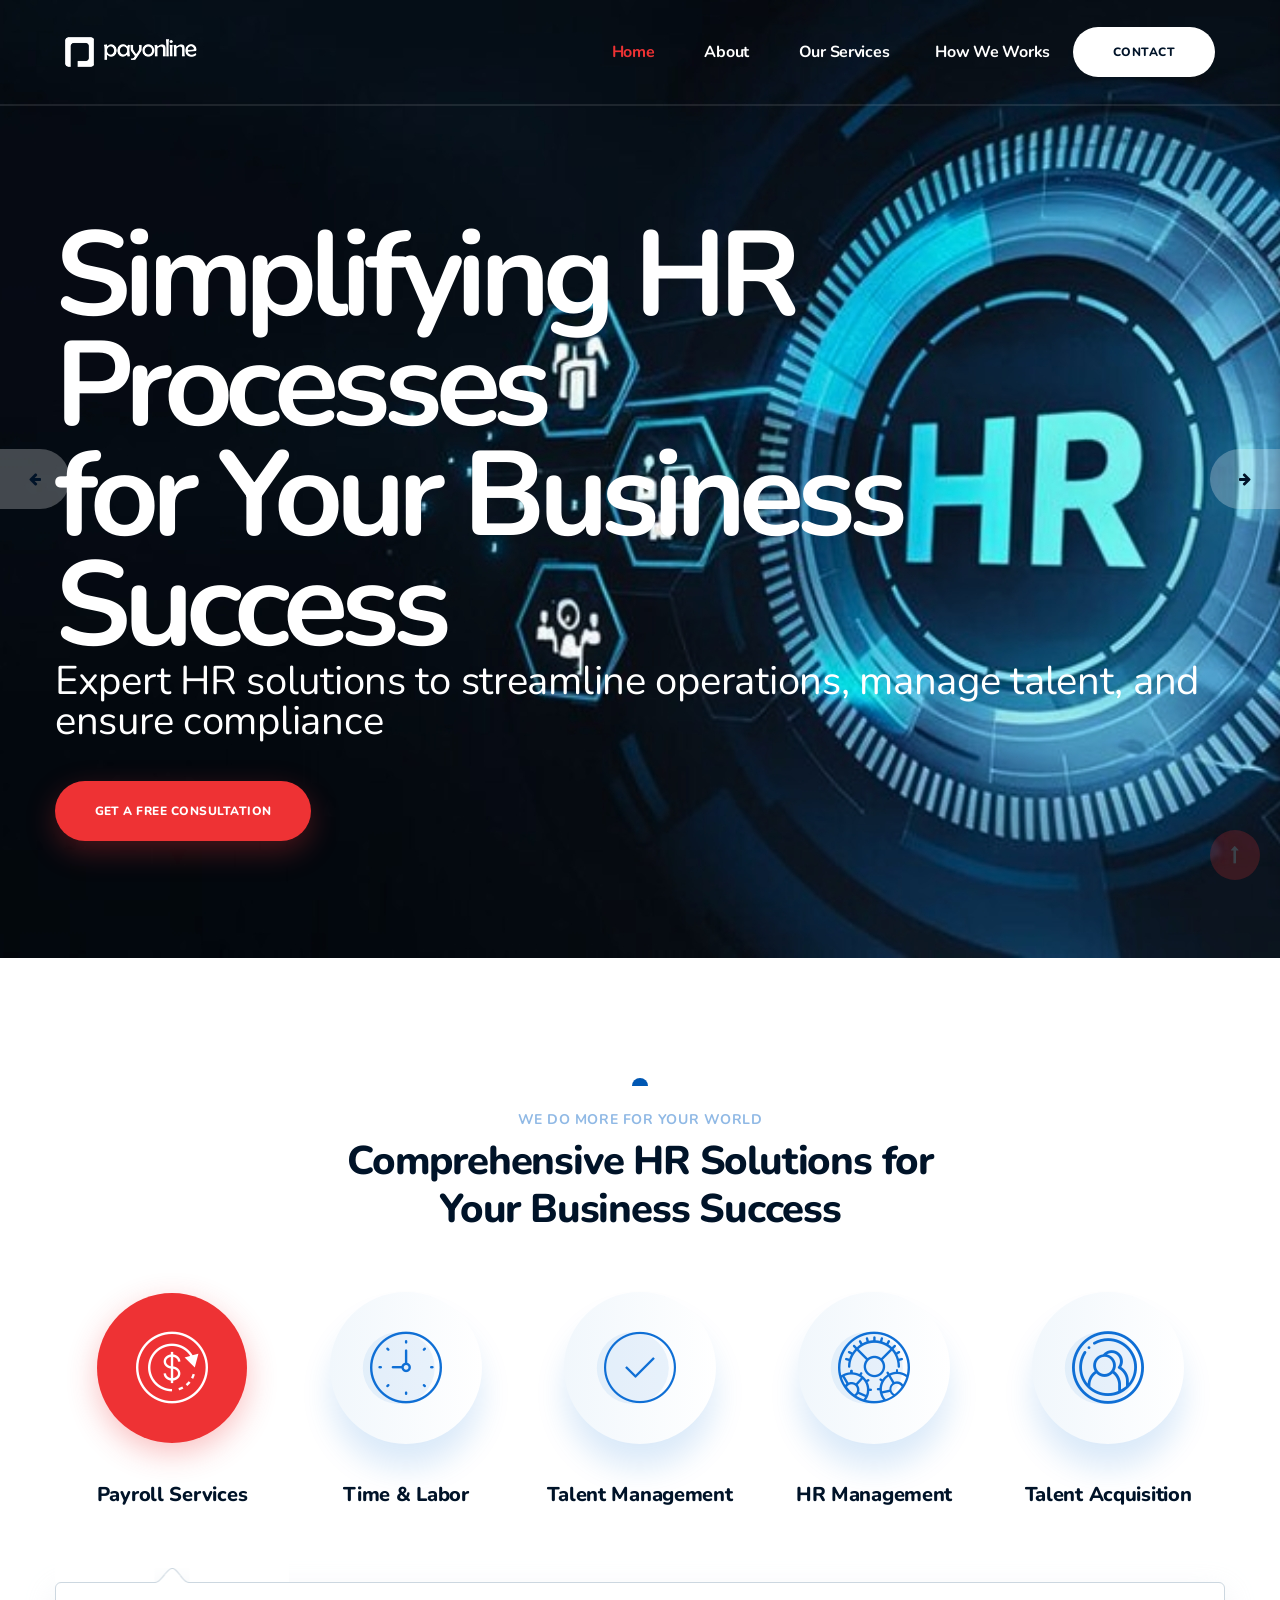
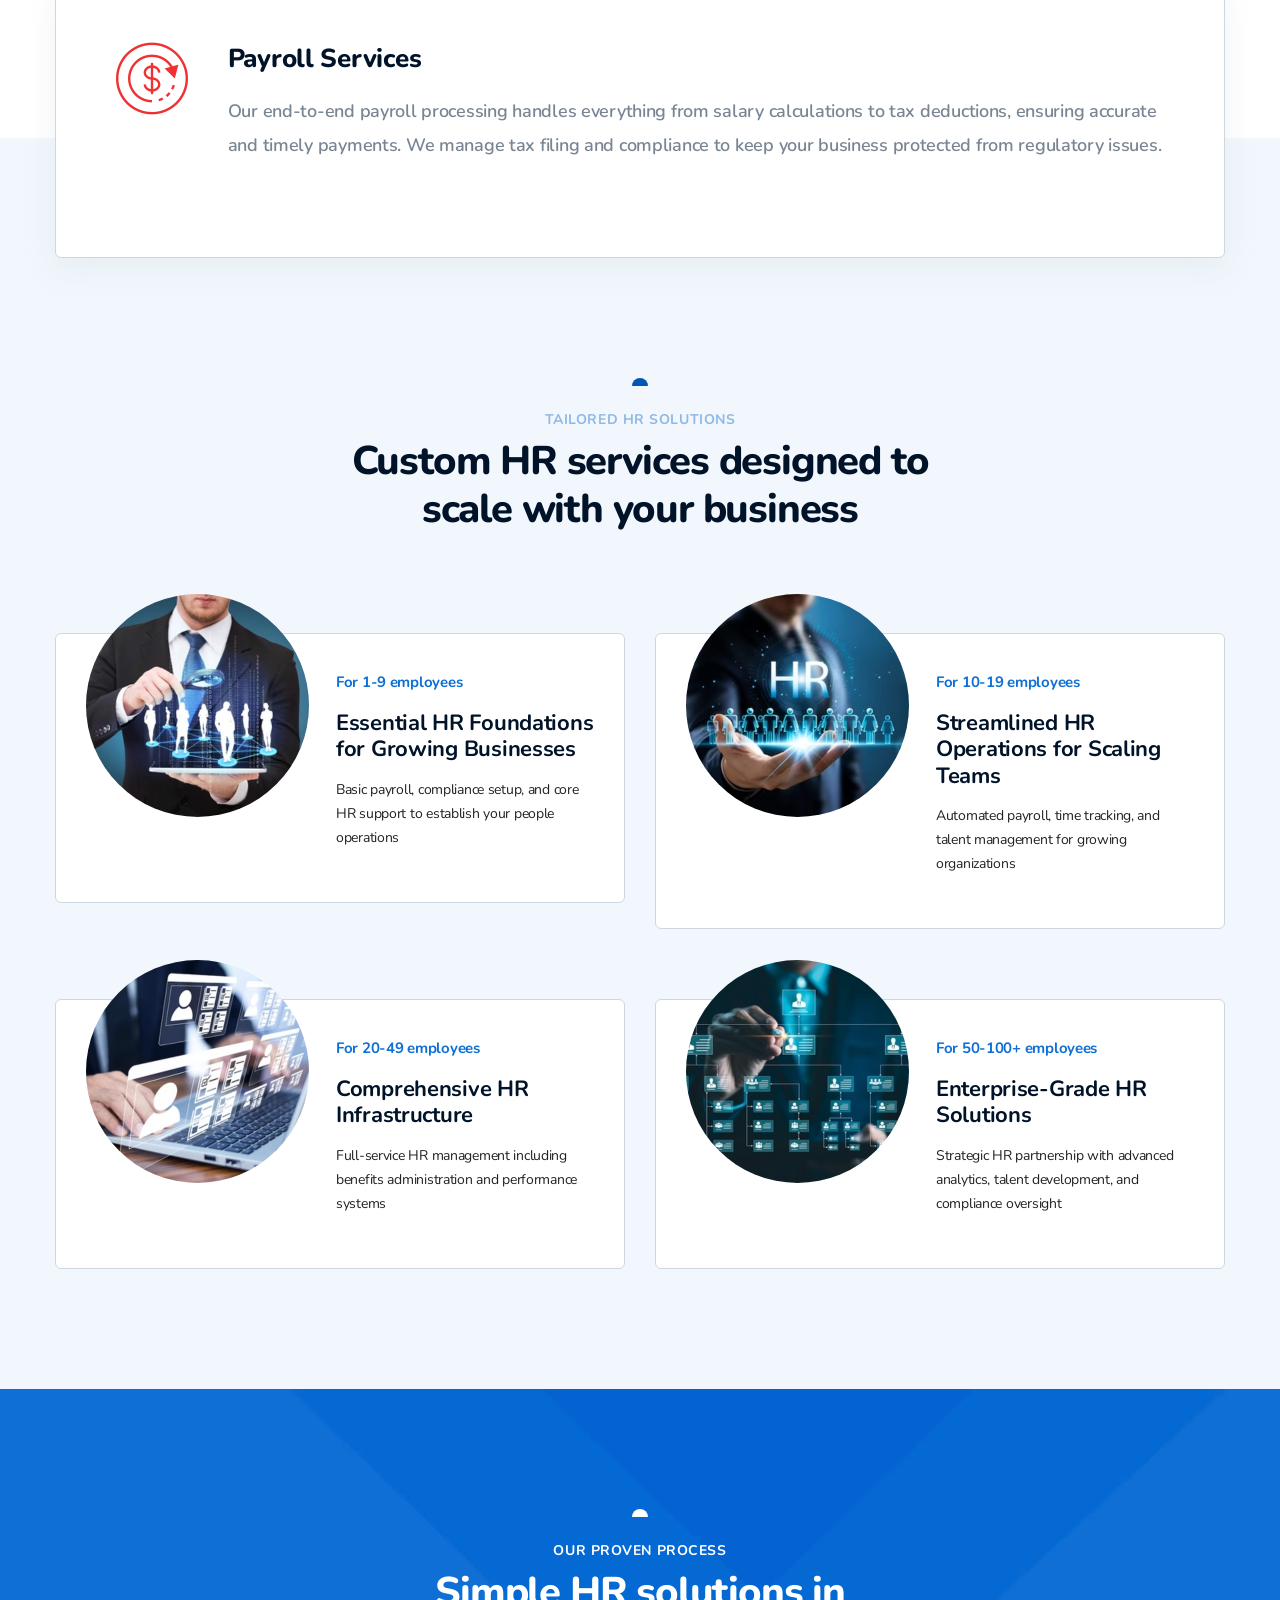
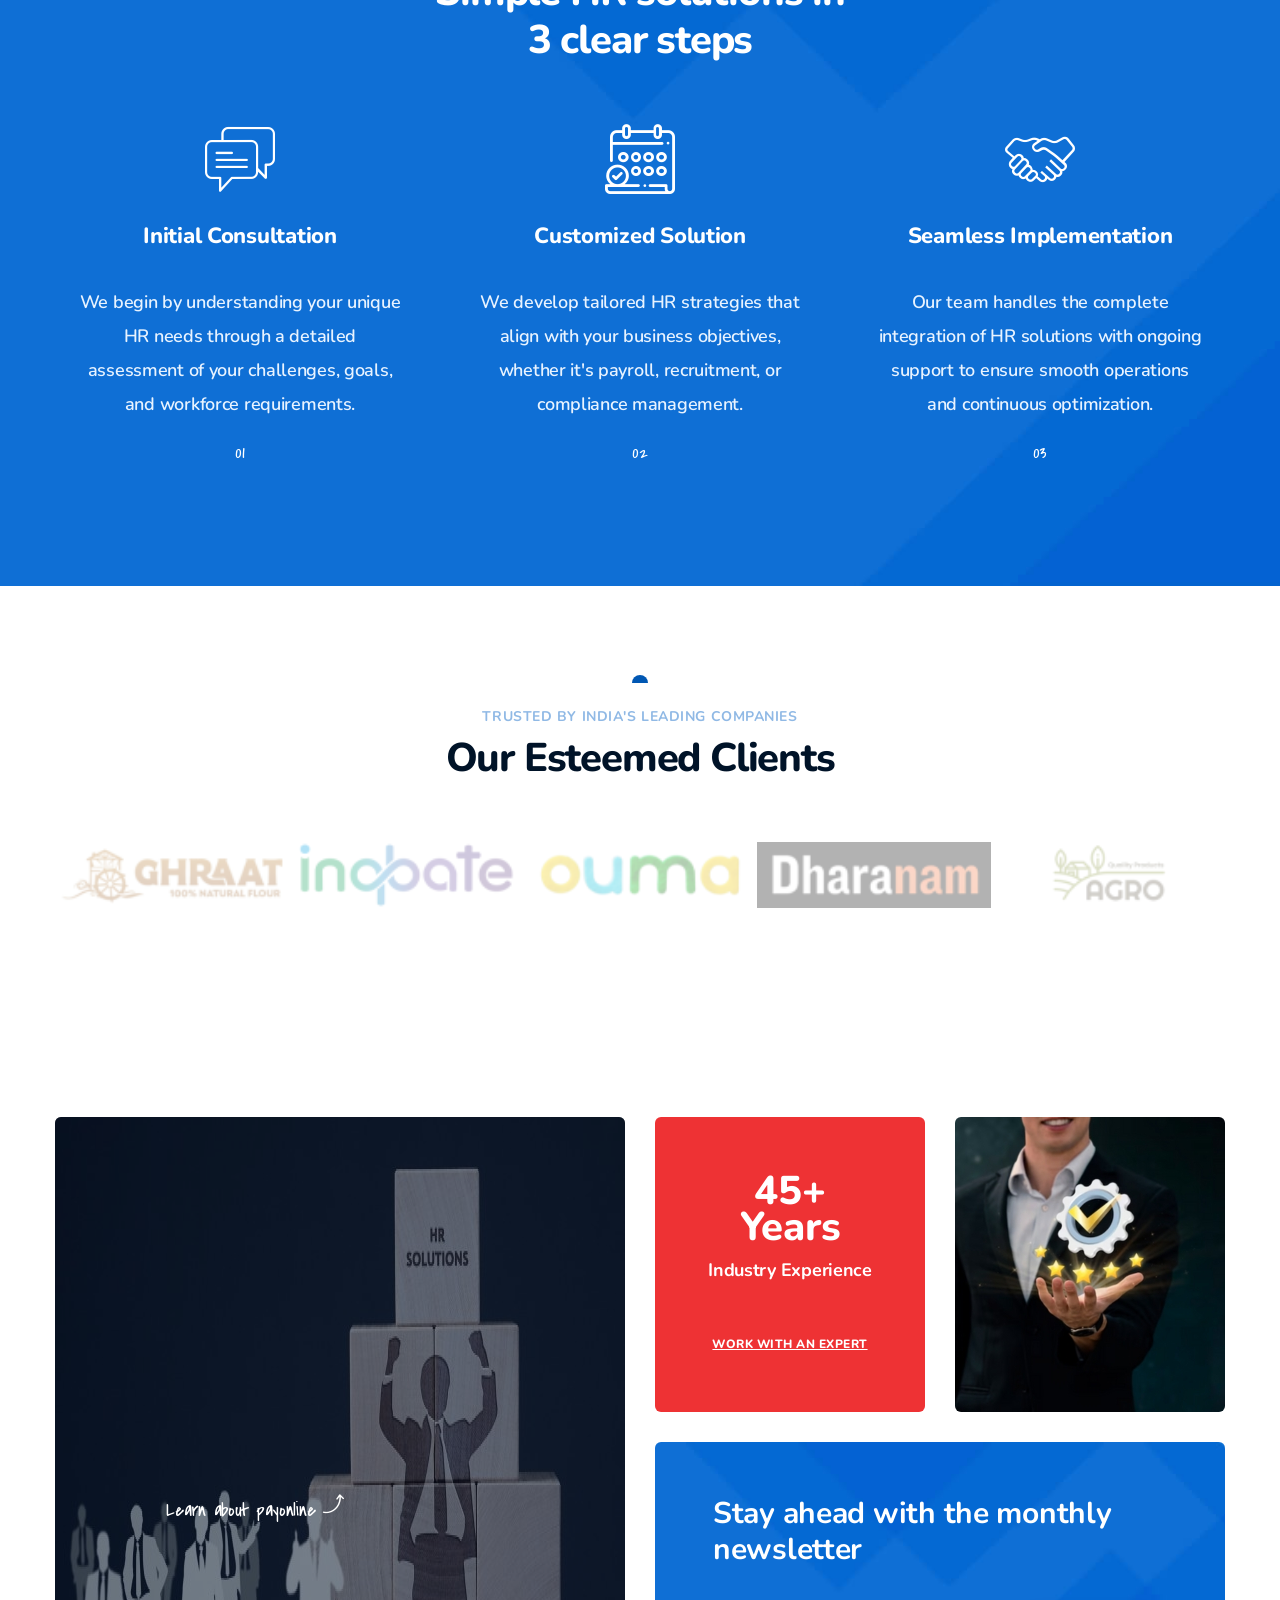
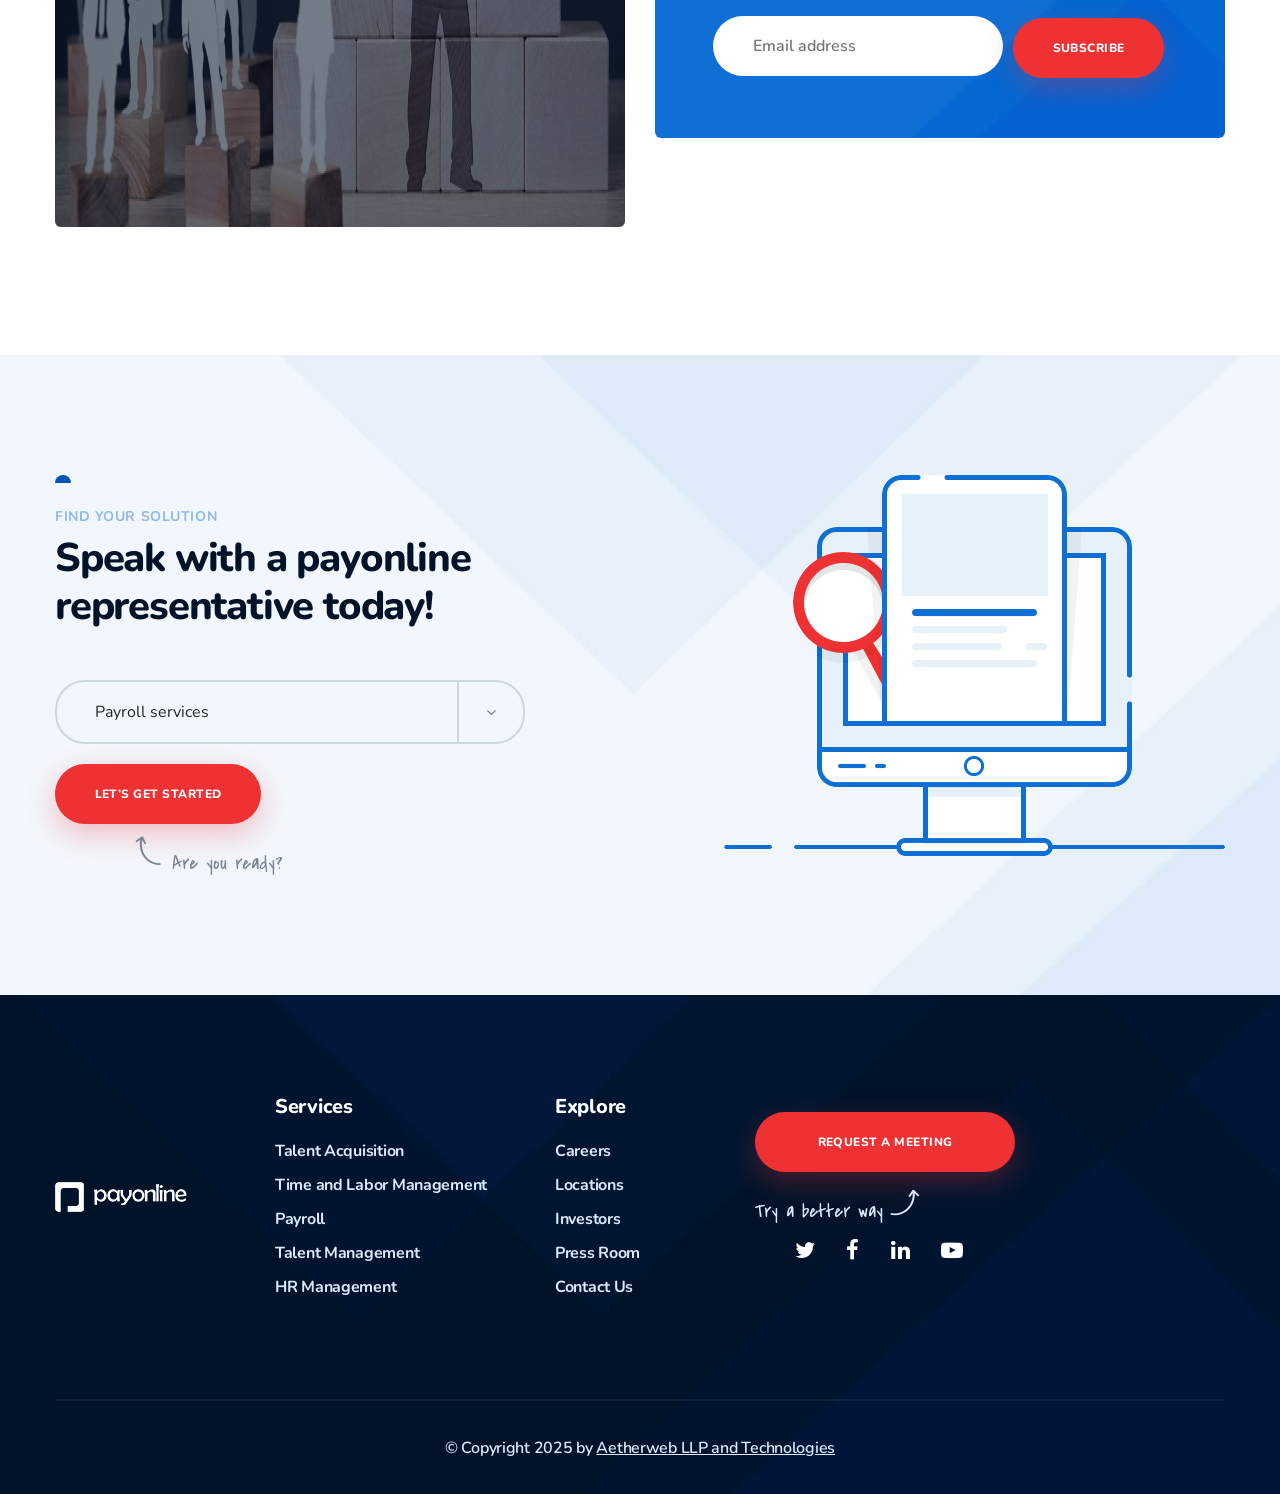
<file: index.html>
<!DOCTYPE html>
<html lang="en">
  <head>
    <meta charset="UTF-8" />
    <title>
      Home One || PayOnline || Online Payroll and HR Software HTML Template
    </title>
    <!-- mobile responsive meta -->
    <meta name="viewport" content="width=device-width, initial-scale=1" />

    <link
      rel="apple-touch-icon"
      sizes="57x57"
      href="images/favicon/apple-icon-57x57.png"
    />
    <link
      rel="apple-touch-icon"
      sizes="60x60"
      href="images/favicon/apple-icon-60x60.png"
    />
    <link
      rel="apple-touch-icon"
      sizes="72x72"
      href="images/favicon/apple-icon-72x72.png"
    />
    <link
      rel="apple-touch-icon"
      sizes="76x76"
      href="images/favicon/apple-icon-76x76.png"
    />
    <link
      rel="apple-touch-icon"
      sizes="114x114"
      href="images/favicon/apple-icon-114x114.png"
    />
    <link
      rel="apple-touch-icon"
      sizes="120x120"
      href="images/favicon/apple-icon-120x120.png"
    />
    <link
      rel="apple-touch-icon"
      sizes="144x144"
      href="images/favicon/apple-icon-144x144.png"
    />
    <link
      rel="apple-touch-icon"
      sizes="152x152"
      href="images/favicon/apple-icon-152x152.png"
    />
    <link
      rel="apple-touch-icon"
      sizes="180x180"
      href="images/favicon/apple-icon-180x180.png"
    />
    <link
      rel="icon"
      type="image/png"
      sizes="192x192"
      href="images/favicon/android-icon-192x192.png"
    />
    <link
      rel="icon"
      type="image/png"
      sizes="32x32"
      href="images/favicon/favicon-32x32.png"
    />
    <link
      rel="icon"
      type="image/png"
      sizes="96x96"
      href="images/favicon/favicon-96x96.png"
    />
    <link
      rel="icon"
      type="image/png"
      sizes="16x16"
      href="images/favicon/favicon-16x16.png"
    />
    <link rel="manifest" href="images/favicon/manifest.json" />
    <meta name="msapplication-TileColor" content="#ffffff" />
    <meta
      name="msapplication-TileImage"
      content="images/favicon/ms-icon-144x144.png"
    />
    <meta name="theme-color" content="#ffffff" />

    <!-- depdency stylesheet -->
    <link
      href="https://fonts.googleapis.com/css?family=Nunito:300,300i,400,400i,600,600i,700,700i,800,800i%7CCovered+By+Your+Grace"
      rel="stylesheet"
    />

    <link rel="stylesheet" type="text/css" href="css/bootstrap.min.css" />
    <link rel="stylesheet" type="text/css" href="css/animate.css" />
    <link rel="stylesheet" type="text/css" href="css/magnific-popup.css" />
    <link rel="stylesheet" type="text/css" href="css/font-awesome.min.css" />
    <link rel="stylesheet" type="text/css" href="css/hover-min.css" />
    <link
      rel="stylesheet"
      type="text/css"
      href="plugins/payonline-icon/style.css"
    />
    <link
      rel="stylesheet"
      type="text/css"
      href="plugins/bands-icon/style.css"
    />
    <link rel="stylesheet" type="text/css" href="css/owl.carousel.css" />
    <link
      rel="stylesheet"
      type="text/css"
      href="css/owl.theme.default.min.css"
    />
    <link
      rel="stylesheet"
      type="text/css"
      href="css/bootstrap-select.min.css"
    />

    <!-- main template stylesheet -->
    <link rel="stylesheet" href="css/style.css" />
    <link rel="stylesheet" href="css/responsive.css" />
  </head>
  <body>
    <div class="page-wrapper">
      <div class="preloader"></div>
      <!-- /.preloader -->

      <header class="site-header">
        

        <nav
          class="navbar navbar-expand-lg navbar-light header-navigation stricky header-style-two"
        >
          <div class="container clearfix">
            <!-- Brand and toggle get grouped for better mobile display -->
            <div class="logo-box clearfix">
              <a class="navbar-brand" href="index.html">
                <img src="images/logo-1-1.png" alt="Awesome Image" />
              </a>
              <button class="menu-toggler" data-target="#main-nav-bar">
                <span class="fa fa-bars"></span>
              </button>
            </div>
            <!-- /.logo-box -->

            <!-- Collect the nav links, forms, and other content for toggling -->
            <div class="main-navigation" id="main-nav-bar">
              <ul class="navigation-box">
                <li class="current">
                  <a href="index.html">Home</a>
                </li>
                <li>
                  <a href="about.html">About</a>
                </li>
                <li>
                  <a href="services.html">Our Services</a>
                  <li>
                    <a href="how-work.html">How We Works</a>
                  </li>
                </li>
                
              </ul>
            </div>
            <!-- /.navbar-collapse -->
            <div class="right-side-box">
              <a href="contact.html" class="signin-btn">Contact</a>
            </div>
            <!-- /.right-side-box -->
          </div>
          <!-- /.container -->
        </nav>
      </header>
      <!-- /.site-header -->

      <div
        id="minimal-bootstrap-carousel"
        class="carousel slide carousel-fade slider-content-style slider-home-one"
      >
        <!-- Wrapper for slides -->
        <div class="carousel-inner">
          <!-- Slide 1 -->
          <div class="carousel-item active slide-1" style="background-image: url(images/banner-1-1.jpg)">
              <div class="carousel-caption">
                  <div class="container">
                      <div class="box valign-middle">
                          <div class="content text-left">
                              <h3 data-animation="animated fadeInUp">
                                  Simplifying HR Processes <br />
                                  for Your Business Success
                              </h3>
                              <p data-animation="animated fadeInDown">
                                  Expert HR solutions to streamline operations, manage talent, and ensure compliance
                              </p>
                              <a data-animation="animated fadeInDown" href="#" class="thm-btn">
                                  Get a Free Consultation
                              </a>
                          </div>
                      </div>
                  </div>
              </div>
          </div>
          
          <!-- Slide 2 -->
          <div class="carousel-item slide-2" style="background-image: url(images/banner-1-2.jpg)">
              <div class="carousel-caption">
                  <div class="container">
                      <div class="box valign-middle">
                          <div class="content text-left">
                              <h3 data-animation="animated fadeInUp">
                                  Comprehensive <br />
                                  HR Solutions
                              </h3>
                              <p data-animation="animated fadeInDown">
                                  From Talent Acquisition to Payroll Management - we handle HR so you can focus on growth
                              </p>
                              <a data-animation="animated fadeInDown" href="#" class="thm-btn">
                                  Discover Our Services
                              </a>
                          </div>
                      </div>
                  </div>
              </div>
          </div>
          
          <!-- Slide 3 -->
          <div class="carousel-item slide-3" style="background-image: url(images/banner-1-3.jpg)">
              <div class="carousel-caption">
                  <div class="container">
                      <div class="box valign-middle">
                          <div class="content text-left">
                              <h3 data-animation="animated fadeInUp">
                                  Your Trusted Partner <br />
                                  for HR Excellence
                              </h3>
                              <p data-animation="animated fadeInDown">
                                  Tailored HR services that ensure compliance and boost workforce performance
                              </p>
                              <a data-animation="animated fadeInDown" href="#" class="thm-btn">
                                  Contact Us Today
                              </a>
                          </div>
                      </div>
                  </div>
              </div>
          </div>
      </div>
        <!-- Controls -->
        <a
          class="carousel-control-prev"
          href="#minimal-bootstrap-carousel"
          role="button"
          data-slide="prev"
        >
          <i class="fa fa-arrow-left"></i>
          <span class="sr-only">Previous</span>
        </a>
        <a
          class="carousel-control-next"
          href="#minimal-bootstrap-carousel"
          role="button"
          data-slide="next"
        >
          <i class="fa fa-arrow-right"></i>
          <span class="sr-only">Next</span>
        </a>
      </div>

      <section class="service-style-one sec-pad-top">
        <div class="container">
            <div class="sec-title text-center">
                <span>We do more for your world</span>
                <h2>
                    Comprehensive HR Solutions for <br />
                    Your Business Success
                </h2>
            </div>
            <!-- /.sec-title -->
            <ul class="nav nav-tabs tab-title clearfix" role="tablist">
                <li class="nav-item">
                    <a class="nav-link active" href="#payroll" role="tab" data-toggle="tab">
                        <span class="icon-box">
                            <i class="payonline-icon-dollar"></i>
                        </span>
                        <h3>Payroll Services</h3>
                    </a>
                </li>
                <li class="nav-item">
                    <a class="nav-link" href="#time" role="tab" data-toggle="tab">
                        <span class="icon-box">
                            <i class="payonline-icon-clock"></i>
                        </span>
                        <h3>Time & Labor</h3>
                    </a>
                </li>
                <li class="nav-item">
                    <a class="nav-link" href="#benefits" role="tab" data-toggle="tab">
                        <span class="icon-box">
                            <i class="payonline-icon-checkmark-outlined-circular-button"></i>
                        </span>
                        <h3>Talent Management</h3>
                    </a>
                </li>
                <li class="nav-item">
                    <a class="nav-link" href="#hr-management" role="tab" data-toggle="tab">
                        <span class="icon-box">
                            <i class="payonline-icon-settings"></i>
                        </span>
                        <h3>HR Management</h3>
                    </a>
                </li>
                <li class="nav-item">
                    <a class="nav-link" href="#hiring" role="tab" data-toggle="tab">
                        <span class="icon-box">
                            <i class="payonline-icon-users"></i>
                        </span>
                        <h3>Talent Acquisition</h3>
                    </a>
                </li>
            </ul>
            <!-- Tab panes -->
            <div class="tab-content">
                <div role="tabpanel" class="tab-pane fade show active" id="payroll">
                    <div class="single-tab-content">
                        <div class="icon-box">
                            <i class="payonline-icon-dollar"></i>
                        </div>
                        <!-- /.icon-box -->
                        <div class="text-box">
                            <h3>Payroll Services</h3>
                            <p>
                                Our end-to-end payroll processing handles everything from salary calculations to tax deductions, ensuring accurate and timely payments. We manage tax filing and compliance to keep your business protected from regulatory issues.
                            </p>
                        </div>
                        <!-- /.text-box -->
                    </div>
                    <!-- /.single-tab-content -->
                </div>
                <div role="tabpanel" class="tab-pane fade" id="time">
                    <div class="single-tab-content">
                        <div class="icon-box">
                            <i class="payonline-icon-clock"></i>
                        </div>
                        <!-- /.icon-box -->
                        <div class="text-box">
                            <h3>Time & Labor Management</h3>
                            <p>
                                Our systems ensure precise tracking of work hours, overtime, and absenteeism while maintaining compliance with labor laws. We minimize human error and boost efficiency in your workforce management.
                            </p>
                        </div>
                    </div>
                </div>
                <div role="tabpanel" class="tab-pane fade" id="benefits">
                    <div class="single-tab-content">
                        <div class="icon-box">
                            <i class="payonline-icon-checkmark-outlined-circular-button"></i>
                        </div>
                        <!-- /.icon-box -->
                        <div class="text-box">
                            <h3>Talent Management</h3>
                            <p>
                                We provide employee development programs and performance management solutions to help your workforce grow. Our strategies foster loyalty, reduce turnover, and drive continuous improvement in your organization.
                            </p>
                        </div>
                    </div>
                </div>
                <div role="tabpanel" class="tab-pane fade" id="hr-management">
                    <div class="single-tab-content">
                        <div class="icon-box">
                            <i class="payonline-icon-settings"></i>
                        </div>
                        <!-- /.icon-box -->
                        <div class="text-box">
                            <h3>HR Management</h3>
                            <p>
                                Complete HR administration from employee records to benefits management. We enhance employee relations and ensure a harmonious work environment while handling all HR-related challenges for your business.
                            </p>
                        </div>
                    </div>
                </div>
                <div role="tabpanel" class="tab-pane fade" id="hiring">
                    <div class="single-tab-content">
                        <div class="icon-box">
                            <i class="payonline-icon-users"></i>
                        </div>
                        <!-- /.icon-box -->
                        <div class="text-box">
                            <h3>Talent Acquisition</h3>
                            <p>
                                We streamline recruitment to find the right candidates faster, using targeted strategies to match top talent with your needs. Our custom hiring solutions cover temporary, permanent, and executive placements tailored to your requirements.
                            </p>
                        </div>
                    </div>
                </div>
            </div>
        </div>
        <!-- /.container -->
    </section>
      <!-- /.service-style-one -->

      <section class="solution-style-one sec-pad">
        <div class="container">
            <div class="sec-title text-center">
                <span>Tailored HR Solutions</span>
                <h2>
                    Custom HR services designed to <br />
                    scale with your business
                </h2>
            </div>
            <!-- /.sec-title -->
            <div class="row">
                <div class="col-lg-6 col-md-6 col-sm-12 col-xs-12">
                    <div class="single-solution-style-one hvr-bounce-to-bottom">
                        <div class="img-box">
                            <img src="images/solution-1-1.png" alt="Startups and Small Teams" />
                        </div>
                        <!-- /.img-box -->
                        <div class="text-box">
                            <span>For 1-9 employees</span>
                            <h3>
                                <a href="#">
                                    Essential HR Foundations for Growing Businesses
                                </a>
                            </h3>
                            <p>Basic payroll, compliance setup, and core HR support to establish your people operations</p>
                        </div>
                        <!-- /.text-box -->
                    </div>
                    <!-- /.single-solution-style-one -->
                </div>
                <!-- /.col-lg-6 -->
                <div class="col-lg-6 col-md-6 col-sm-12 col-xs-12">
                    <div class="single-solution-style-one hvr-bounce-to-bottom">
                        <div class="img-box">
                            <img src="images/solution-1-2.png" alt="Small Businesses" />
                        </div>
                        <!-- /.img-box -->
                        <div class="text-box">
                            <span>For 10-19 employees</span>
                            <h3>
                                <a href="#">
                                    Streamlined HR Operations for Scaling Teams
                                </a>
                            </h3>
                            <p>Automated payroll, time tracking, and talent management for growing organizations</p>
                        </div>
                        <!-- /.text-box -->
                    </div>
                    <!-- /.single-solution-style-one -->
                </div>
                <!-- /.col-lg-6 -->
                <div class="col-lg-6 col-md-6 col-sm-12 col-xs-12">
                    <div class="single-solution-style-one hvr-bounce-to-bottom">
                        <div class="img-box">
                            <img src="images/solution-1-3.png" alt="Medium Businesses" />
                        </div>
                        <!-- /.img-box -->
                        <div class="text-box">
                            <span>For 20-49 employees</span>
                            <h3>
                                <a href="#">
                                    Comprehensive HR Infrastructure
                                </a>
                            </h3>
                            <p>Full-service HR management including benefits administration and performance systems</p>
                        </div>
                        <!-- /.text-box -->
                    </div>
                    <!-- /.single-solution-style-one -->
                </div>
                <!-- /.col-lg-6 -->
                <div class="col-lg-6 col-md-6 col-sm-12 col-xs-12">
                    <div class="single-solution-style-one hvr-bounce-to-bottom">
                        <div class="img-box">
                            <img src="images/solution-1-4.png" alt="Large Teams" />
                        </div>
                        <!-- /.img-box -->
                        <div class="text-box">
                            <span>For 50-100+ employees</span>
                            <h3>
                                <a href="#">
                                    Enterprise-Grade HR Solutions
                                </a>
                            </h3>
                            <p>Strategic HR partnership with advanced analytics, talent development, and compliance oversight</p>
                        </div>
                        <!-- /.text-box -->
                    </div>
                    <!-- /.single-solution-style-one -->
                </div>
                <!-- /.col-lg-6 -->
            </div>
            <!-- /.row -->
        </div>
        <!-- /.container -->
    </section>
      <!-- /.solution-style-one -->

      <section class="easy-steps-style-one sec-pad">
        <div class="container">
            <div class="sec-title text-center light">
                <span>our proven process</span>
                <h2>
                    Simple HR solutions in <br />
                    3 clear steps
                </h2>
            </div>
            <!-- /.sec-title -->
            <div class="row">
                <div class="col-lg-4 col-md-12 col-sm-12 col-xs-12">
                    <div class="single-easy-step-one">
                        <i class="payonline-icon-chat"></i>
                        <h3>Initial Consultation</h3>
                        <p>
                            We begin by understanding your unique HR needs through a detailed assessment of your challenges, goals, and workforce requirements.
                        </p>
                        <span class="step-count">01</span>
                    </div>
                    <!-- /.single-easy-step-one -->
                </div>
                <!-- /.col-lg-4 -->
                <div class="col-lg-4 col-md-12 col-sm-12 col-xs-12">
                    <div class="single-easy-step-one">
                        <i class="payonline-icon-appointment"></i>
                        <h3>Customized Solution</h3>
                        <p>
                            We develop tailored HR strategies that align with your business objectives, whether it's payroll, recruitment, or compliance management.
                        </p>
                        <span class="step-count">02</span>
                    </div>
                    <!-- /.single-easy-step-one -->
                </div>
                <!-- /.col-lg-4 -->
                <div class="col-lg-4 col-md-12 col-sm-12 col-xs-12">
                    <div class="single-easy-step-one">
                        <i class="payonline-icon-handshake"></i>
                        <h3>Seamless Implementation</h3>
                        <p>
                            Our team handles the complete integration of HR solutions with ongoing support to ensure smooth operations and continuous optimization.
                        </p>
                        <span class="step-count">03</span>
                    </div>
                    <!-- /.single-easy-step-one -->
                </div>
                <!-- /.col-lg-4 -->
            </div>
            <!-- /.row -->
        </div>
        <!-- /.container -->
    </section>
      <!-- /.easy-steps-style-one -->

      <section class="client-style-one">
        <div class="container">
            <div class="sec-title text-center">
                <span>Trusted by India's Leading Companies</span>
                <h2>Our Esteemed Clients</h2>
            </div>
            
            <div class="client-carousel-one owl-carousel owl-theme">
                <!-- Indian IT/Tech Companies -->
                <div class="item">
                    <img src="images/brand-1-1.png" alt="Tata Consultancy Services" title="TCS" />
                </div>
                <div class="item">
                    <img src="images/brand-1-2.png" alt="Infosys" title="Infosys" />
                </div>
                <div class="item">
                    <img src="images/brand-1-3.png" alt="Wipro" title="Wipro" />
                </div>
                
                <!-- Indian Banks/Financial Institutions -->
                <div class="item">
                    <img src="images/brand-1-4.png" alt="State Bank of India" title="SBI" />
                </div>
                <div class="item">
                    <img src="images/brand-1-5.png" alt="HDFC Bank" title="HDFC Bank" />
                </div>
                
                <!-- Indian Conglomerates -->
                <div class="item">
                    <img src="images/brand-1-6.png" alt="Reliance Industries" title="Reliance" />
                </div>
                
              
            </div>
        </div>
    </section>
      <!-- /.client-style-one -->

      <section class="sec-pad">
        <div class="container">
          <div class="row masonary-layout masonary-destroy-lg">
            <div class="col-xl-6 col-lg-12 masonary-item">
              <div class="video-box-style-one">
                <div class="img-box">
                  <img src="images/video-1-1.jpg" alt="Awesome Image" />
                  <div class="box">
                    <a
                      href="https://www.youtube.com/watch?v=W5BXPql9sfQ"
                      class="video-popup"
                    >
                      <!-- <i class="fa fa-play"></i> -->
                      <span class="btn-tag-line"
                        >Learn about payonline
                        <i class="payonline-icon-share"></i
                      ></span>
                    </a>
                  </div>
                  <!-- /.box -->
                </div>
                <!-- /.img-box -->
              </div>
              <!-- /.video-box-style-one -->
            </div>
            <!-- /.col-lg-6 -->
            <div class="col-xl-3 col-lg-6 col-md-6 masonary-item">
              <div class="expertize-box-one">
                <div class="inner-box">
                  <h3>
                    45+ <br />
                    Years
                  </h3>
                  <p>Industry Experience</p>
                  <a href="#">Work with an expert</a>
                </div>
                <!-- /.inner-box -->
              </div>
              <!-- /.expertize-box-one -->
            </div>
            <!-- /.col-md-6 -->
            <div class="col-xl-3 col-lg-6 col-md-6 masonary-item">
              <div class="video-box-two">
                <img src="images/video-1-2.jpg" alt="Awesome Image" />
              </div>
              <!-- /.video-box-two -->
            </div>
            <!-- /.col-md-6 -->
            <div class="col-xl-6 col-lg-12 masonary-item">
              <form action="#" class="subscribe-form">
                <h3>Stay ahead with the monthly newsletter</h3>
                <input
                  type="text"
                  name="email"
                  placeholder="Email address"
                /><!--
                        --><button type="submit" class="thm-btn">
                  Subscribe
                </button>
              </form>
              <!-- /.subscribe-form -->
            </div>
            <!-- /.col-md-12 -->
          </div>
          <!-- /.row masonary-layout -->
        </div>
        <!-- /.container -->
      </section>
      <!-- /.sec-pad -->

    

    

      <section class="cta-one sec-pad">
        <div class="container">
          <div class="row">
            <div class="col-lg-6 col-md-7">
              <div class="cta-one-content">
                <div class="sec-title">
                  <span>Find Your Solution</span>
                  <h2>
                    Speak with a payonline <br />
                    representative today!
                  </h2>
                </div>
                <!-- /.sec-title -->
                <form action="#" class="cta-form">
                  <select class="selectpicker">
                    <option>Payroll services</option>
                    <option>Payroll services</option>
                    <option>Payroll services</option>
                    <option>Payroll services</option>
                    <option>Payroll services</option>
                  </select>
                  <div class="btn-box">
                    <button type="submit" class="thm-btn">
                      Let’s get started
                    </button>
                    <div class="btn-tag-line">
                      <i class="payonline-icon-share"></i>Are you ready?
                    </div>
                    <!-- /.btn-tag-line -->
                  </div>
                  <!-- /.btn-box -->
                </form>
                <!-- /.cta-form -->
              </div>
              <!-- /.cta-one-content -->
            </div>
            <!-- /.col-lg-6 -->
            <div class="col-lg-6 col-md-5 text-right">
              <img src="images/mockup-1-2.png" alt="Awesome Image" />
            </div>
            <!-- /.col-lg-6 -->
          </div>
          <!-- /.row -->
        </div>
        <!-- /.container -->
      </section>
      <!-- /.cta-one -->

      <footer class="site-footer">
        <div class="upper-footer">
          <div class="container">
            <div class="row">
              <div class="col-lg-2 col-md-6 col-sm-12 col-xs-12 d-flex">
                <div class="footer-widget my-auto">
                  <a href="index.html"
                    ><img src="images/logo-1-1.png" alt="Awesome Image"
                  /></a>
                </div>
                <!-- /.footer-widget -->
              </div>
              <!-- /.col-lg-2 -->
              <div class="col-lg-3 col-md-6 col-sm-12 col-xs-12 d-flex">
                <div
                  class="footer-widget links-widget my-auto links-widget-one"
                >
                  <div class="title-box">
                    <h3>Services</h3>
                  </div>
                  <!-- /.title-box -->
                  <ul class="link-lists">
                    <li><a href="#">Talent Acquisition</a></li>
                    <li><a href="#">Time and Labor Management</a></li>
                    <li><a href="#">Payroll</a></li>
                    <li><a href="#">Talent Management</a></li>
                    <li><a href="#">HR Management</a></li>
                  </ul>
                </div>
                <!-- /.footer-widget -->
              </div>
              <!-- /.col-lg-3 -->
              <div class="col-lg-2 col-md-6 col-sm-12 col-xs-12 d-flex">
                <div class="footer-widget links-widget my-auto">
                  <div class="title-box">
                    <h3>Explore</h3>
                  </div>
                  <!-- /.title-box -->
                  <ul class="link-lists">
                    <li><a href="#">Careers</a></li>
                    <li><a href="#">Locations</a></li>
                    <li><a href="#">Investors</a></li>
                    <li><a href="#">Press Room</a></li>
                    <li><a href="#">Contact Us</a></li>
                  </ul>
                </div>
                <!-- /.footer-widget -->
              </div>
              <!-- /.col-lg-2 -->
              <div class="col-lg-5 col-md-6 col-sm-12 col-xs-12 d-flex">
                <div class="footer-widget my-auto">
                  <div class="btn-box">
                    <a href="#" class="thm-btn">Request a meeting</a>
                    <span class="btn-tag-line"
                      >Try a better way <i class="payonline-icon-share"></i
                    ></span>
                  </div>
                  <!-- /.btn-box -->
                  <div class="social">
                    <a href="#"><i class="fa fa-twitter"></i></a>
                    <a href="#"><i class="fa fa-facebook"></i></a>
                    <a href="#"><i class="fa fa-linkedin"></i></a>
                    <a href="#"><i class="fa fa-youtube-play"></i></a>
                  </div>
                  <!-- /.social -->
                </div>
                <!-- /.footer-widget -->
              </div>
              <!-- /.col-lg-5 -->
            </div>
            <!-- /.row -->
          </div>
          <!-- /.container -->
        </div>
        <!-- /.upper-footer -->
        <div class="bottom-footer">
          <div class="container">
            <p>
              &copy; Copyright 2025 by
              <a
                href="http://aetherweb.life"
                target="_blank"
                >Aetherweb LLP and Technologies</a
              >
            </p>
          </div>
          <!-- /.container -->
        </div>
        <!-- /.bottom-footer -->
      </footer>
      <!-- /.site-footer -->
    </div>
    <!-- /.page-wrapper -->

    <section class="hidden-sidebar side-navigation">
      <span class="close-button side-navigation-close-btn fa fa-close"></span
      ><!-- /.close-button -->
      <div class="sidebar-content">
        <img src="images/hidden-bar-image-1-1.jpg" alt="Awesome Image" />
        <p>
          Prefer speaking with a human to filling out a form? Call our corporate
          office and we will connect you with a team member <br />
          who can help.
        </p>
        <p class="contact-info"><i class="fa fa-phone"></i>2800 666 999</p>
        <!-- /.contact-info -->
        <a href="#" class="download-btn one"
          ><i class="fa fa-file-pdf-o"></i> Looking for your W-2?</a
        >
        <a href="#" class="download-btn two"
          ><i class="fa fa-building-o"></i> Payonline Sales Offices</a
        >
      </div>
      <!-- /.sidebar-content -->
    </section>
    <!-- /.hidden-sidebar -->

    <div class="search_area zoom-anim-dialog mfp-hide" id="test-search">
      <div class="search_box_inner">
        <div class="input-box">
          <input type="text" class="form-control" placeholder="Search for..." />
          <span class="input-box-btn">
            <button class="btn btn-default" type="button">
              <i class="fa fa-search"></i>
            </button>
          </span>
        </div>
      </div>
    </div>

    <a href="#" data-target="html" class="scroll-to-target scroll-to-top"
      ><i class="fa fa-long-arrow-up"></i
    ></a>
    <!-- /.scroll-to-top -->

    <script src="js/jquery.js"></script>
    <script src="js/bootstrap.bundle.min.js"></script>
    <script src="js/jquery.magnific-popup.min.js"></script>
    <script src="js/owl.carousel.min.js"></script>
    <script src="js/isotope.js"></script>
    <script src="js/bootstrap-select.min.js"></script>
    <script src="js/theme.js"></script>
  </body>
</html>
</file>
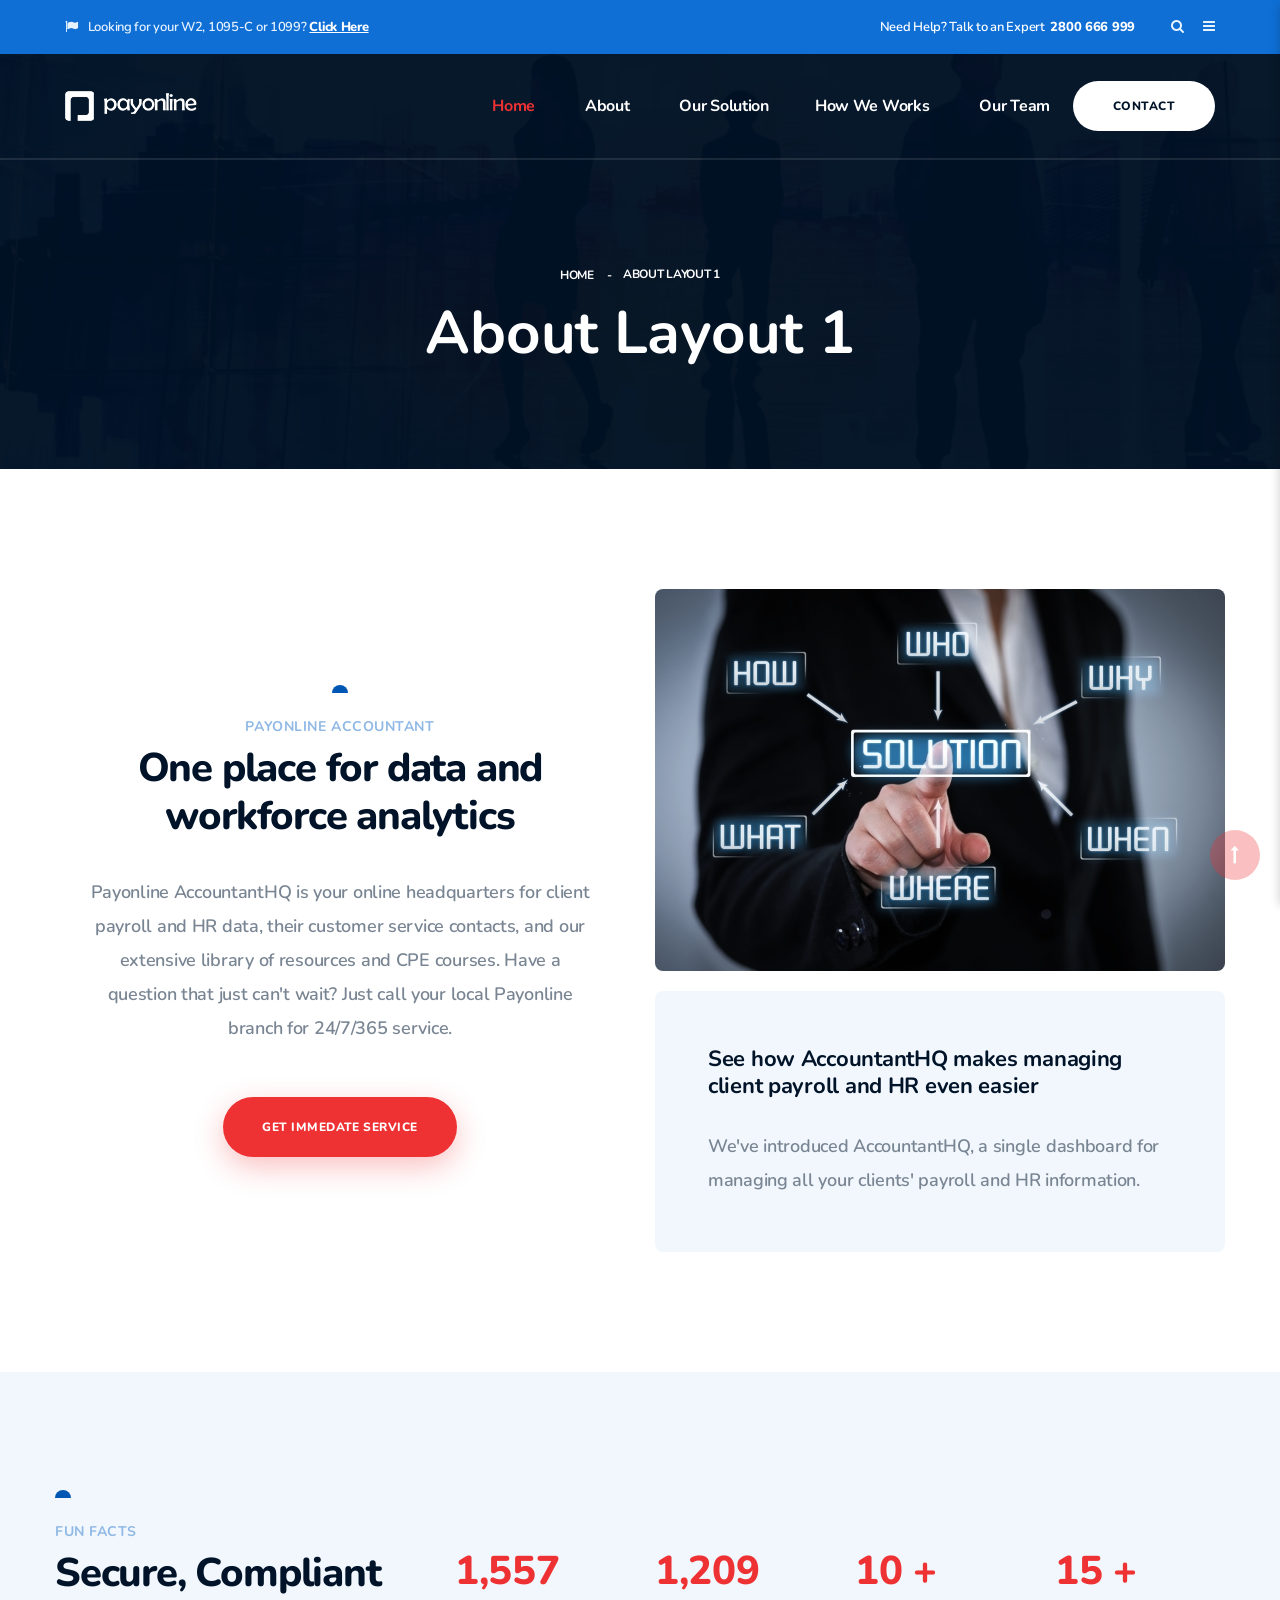
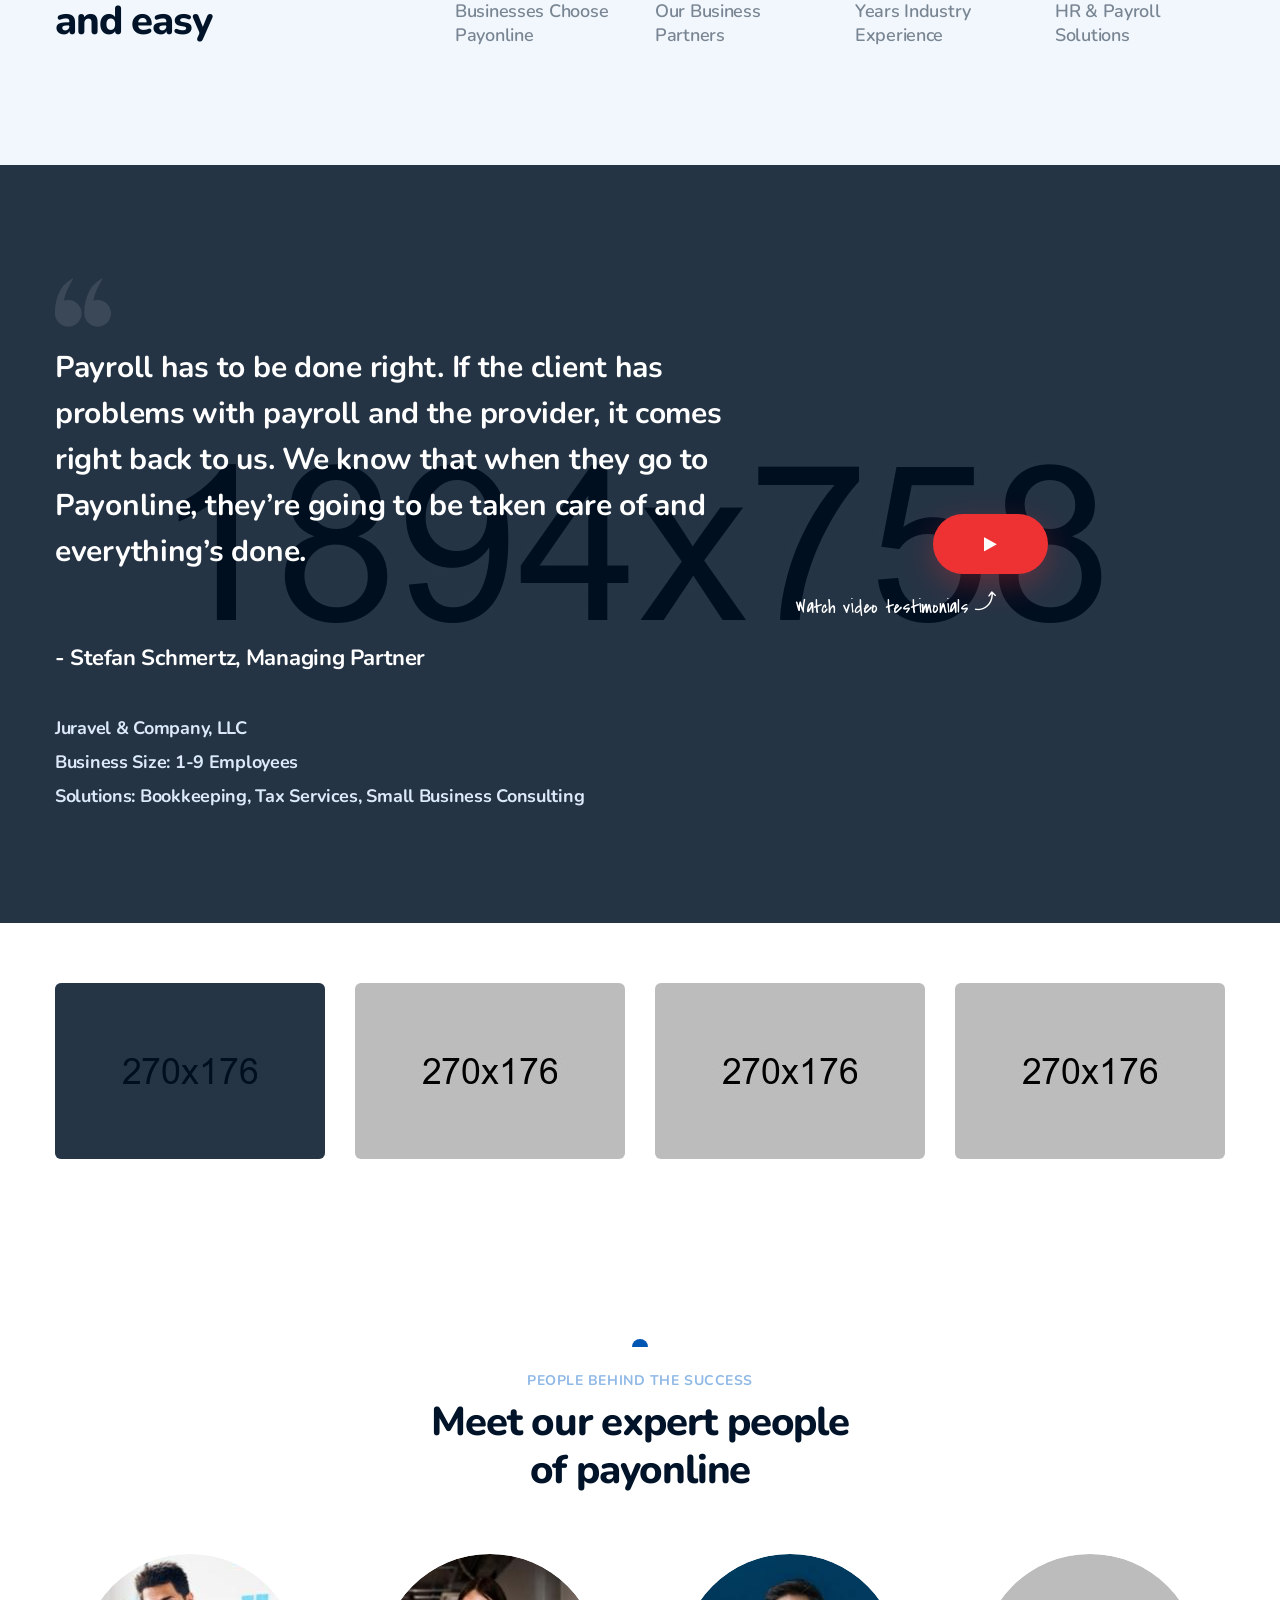
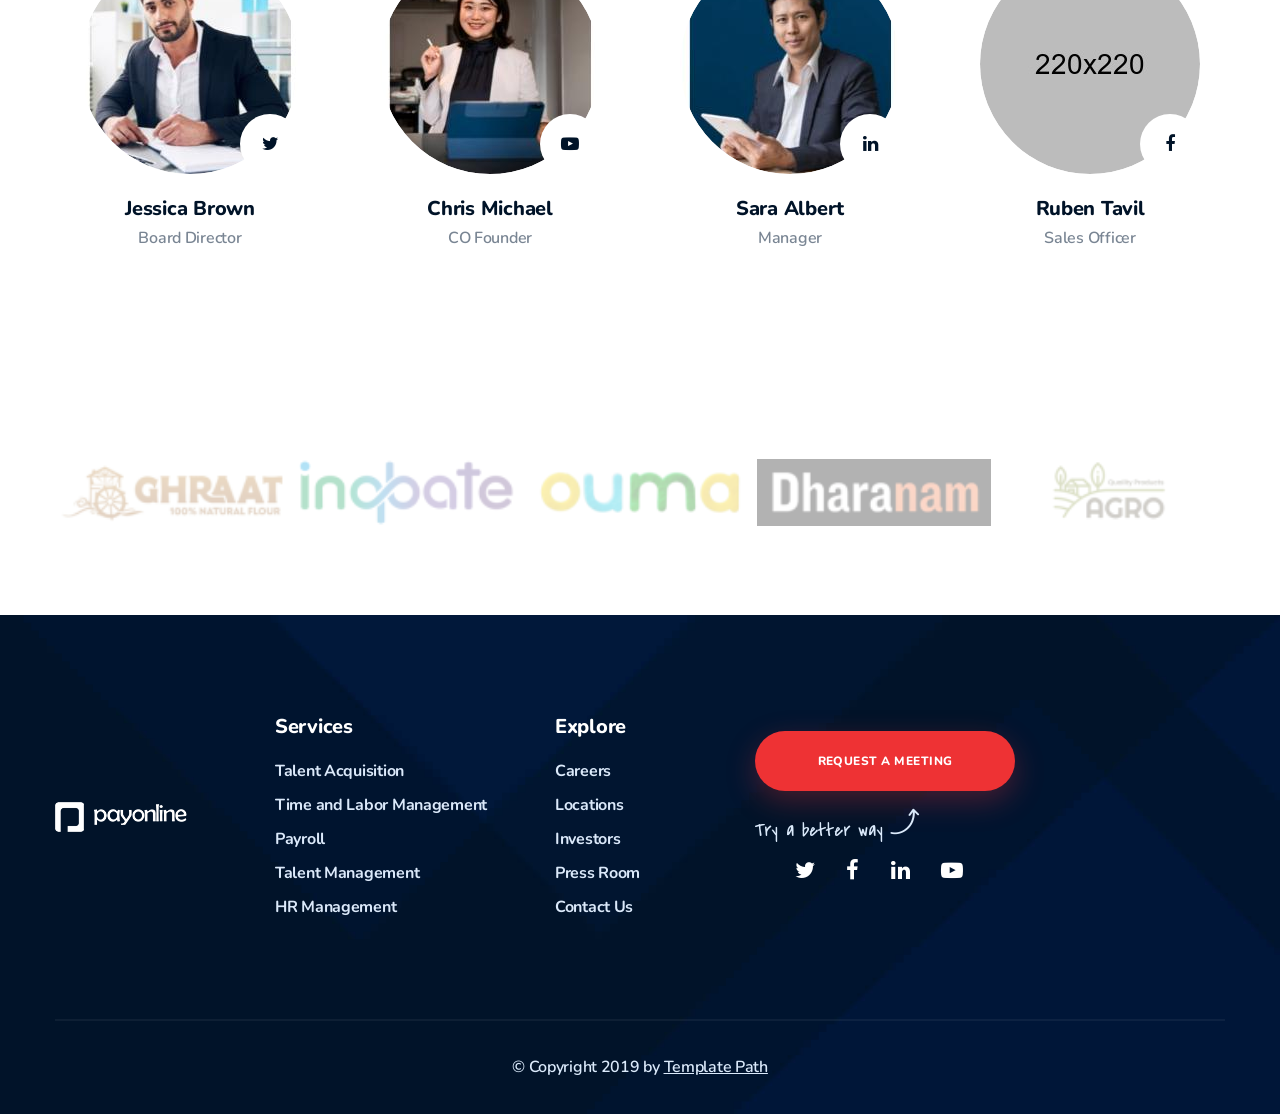
<file: about-1.html>
<!DOCTYPE html>
<html lang="en">
<head>
    <meta charset="UTF-8"/>
    <title>About Layout One || PayOnline || Online Payroll and HR Software HTML Template</title>
    <!-- mobile responsive meta -->
    <meta name="viewport" content="width=device-width, initial-scale=1">

    <link rel="apple-touch-icon" sizes="57x57" href="images/favicon/apple-icon-57x57.png">
    <link rel="apple-touch-icon" sizes="60x60" href="images/favicon/apple-icon-60x60.png">
    <link rel="apple-touch-icon" sizes="72x72" href="images/favicon/apple-icon-72x72.png">
    <link rel="apple-touch-icon" sizes="76x76" href="images/favicon/apple-icon-76x76.png">
    <link rel="apple-touch-icon" sizes="114x114" href="images/favicon/apple-icon-114x114.png">
    <link rel="apple-touch-icon" sizes="120x120" href="images/favicon/apple-icon-120x120.png">
    <link rel="apple-touch-icon" sizes="144x144" href="images/favicon/apple-icon-144x144.png">
    <link rel="apple-touch-icon" sizes="152x152" href="images/favicon/apple-icon-152x152.png">
    <link rel="apple-touch-icon" sizes="180x180" href="images/favicon/apple-icon-180x180.png">
    <link rel="icon" type="image/png" sizes="192x192"  href="images/favicon/android-icon-192x192.png">
    <link rel="icon" type="image/png" sizes="32x32" href="images/favicon/favicon-32x32.png">
    <link rel="icon" type="image/png" sizes="96x96" href="images/favicon/favicon-96x96.png">
    <link rel="icon" type="image/png" sizes="16x16" href="images/favicon/favicon-16x16.png">
    <link rel="manifest" href="images/favicon/manifest.json">
    <meta name="msapplication-TileColor" content="#ffffff">
    <meta name="msapplication-TileImage" content="images/favicon/ms-icon-144x144.png">
    <meta name="theme-color" content="#ffffff">


    <!-- depdency stylesheet -->
    <link href="https://fonts.googleapis.com/css?family=Nunito:300,300i,400,400i,600,600i,700,700i,800,800i%7CCovered+By+Your+Grace" rel="stylesheet">


    <link rel="stylesheet" type="text/css" href="css/bootstrap.min.css">
    <link rel="stylesheet" type="text/css" href="css/animate.css">
    <link rel="stylesheet" type="text/css" href="css/magnific-popup.css">
    <link rel="stylesheet" type="text/css" href="css/font-awesome.min.css">
    <link rel="stylesheet" type="text/css" href="css/hover-min.css">
    <link rel="stylesheet" type="text/css" href="plugins/payonline-icon/style.css">
    <link rel="stylesheet" type="text/css" href="plugins/bands-icon/style.css">
    <link rel="stylesheet" type="text/css" href="css/owl.carousel.css">
    <link rel="stylesheet" type="text/css" href="css/owl.theme.default.min.css">
    <link rel="stylesheet" type="text/css" href="css/bootstrap-select.min.css">
    <link rel="stylesheet" type="text/css" href="css/jquery.bxslider.min.css">
    
    

    <!-- main template stylesheet -->
    <link rel="stylesheet" href="css/style.css">
    <link rel="stylesheet" href="css/responsive.css">
</head>
<body>

<div class="page-wrapper">

    <div class="preloader"></div><!-- /.preloader -->
    
    <header class="site-header">
        <div class="top-bar">
          <div class="container-fluid clearfix">
            <div class="left-content float-left">
              <p>
                <i class="fa fa-flag"></i>Looking for your W2, 1095-C or 1099?
                <a href="#">Click Here</a>
              </p>
            </div>
            <!-- /.left-content -->
            <div class="right-content float-right">
              <ul>
                <li>Need Help? Talk to an Expert <span>2800 666 999</span></li>
                <li>
                  <a href="#test-search" class="popup-with-zoom-anim"
                    ><i class="fa fa-search"></i
                  ></a>
                </li>
                <li>
                  <a class="side-nav-opener" href="#"
                    ><i class="fa fa-bars"></i
                  ></a>
                </li>
              </ul>
            </div>
            <!-- /.left-content -->
          </div>
          <!-- /.container-fluid -->
        </div>
        <!-- /.top-bar -->

        <nav
          class="navbar navbar-expand-lg navbar-light header-navigation stricky header-style-two"
        >
          <div class="container clearfix">
            <!-- Brand and toggle get grouped for better mobile display -->
            <div class="logo-box clearfix">
              <a class="navbar-brand" href="index.html">
                <img src="images/logo-1-1.png" alt="Awesome Image" />
              </a>
              <button class="menu-toggler" data-target="#main-nav-bar">
                <span class="fa fa-bars"></span>
              </button>
            </div>
            <!-- /.logo-box -->

            <!-- Collect the nav links, forms, and other content for toggling -->
            <div class="main-navigation" id="main-nav-bar">
              <ul class="navigation-box">
                <li class="current">
                  <a href="index.html">Home</a>
                </li>
                <li>
                  <a href="about-1.html">About</a>
                </li>
                <li>
                  <a href="solutions.html">Our Solution</a>
                  <li>
                    <a href="how-work.html">How We Works</a>
                  </li>
                </li>
                <li><a href="team.html">Our Team</a></li>
                <!-- <li><a href="contact.html">Contact</a></li> -->
              </ul>
            </div>
            <!-- /.navbar-collapse -->
            <div class="right-side-box">
              <a href="contact.html" class="signin-btn">Contact</a>
            </div>
            <!-- /.right-side-box -->
          </div>
          <!-- /.container -->
        </nav>
      </header>

    <div class="inner-banner text-center">
        <div class="container">
            <ul class="breadcrumb">
                <li>
                    <a href="#">Home</a>
                </li>
                <li>
                    <span>About Layout 1</span>
                </li>
            </ul><!-- /.breadcrumb -->
            <h1>About Layout 1</h1>
        </div><!-- /.container -->
    </div><!-- /.inner-banner -->
    
    <section class="about-style-one sec-pad">
        <div class="container">
            <div class="row">
                <div class="col-lg-6 d-flex">
                    <div class="about-content my-auto">
                        <div class="sec-title text-center">
                            <span>Payonline Accountant</span>
                            <h2>One place for data and <br> workforce analytics </h2>
                        </div><!-- /.sec-title -->
                        <p>Payonline AccountantHQ is your online headquarters for client payroll and HR data, their customer service contacts, and our extensive library of resources and CPE courses. Have a question that just can't wait? Just call your local Payonline branch for 24/7/365 service.</p>
                        <a href="#" class="thm-btn">Get Immedate service</a>
                    </div><!-- /.about-content -->
                </div><!-- /.col-lg-6 -->
                <div class="col-lg-6">
                    <div class="featured-image-box">
                        <div class="img-box">
                            <img src="images/hiring-service-1-1.jpg" alt="Awesome Image"/>
                        </div><!-- /.img-box -->
                        <div class="text-box">
                            <h3>See how AccountantHQ makes managing client payroll and HR even easier</h3>
                            <p>We've introduced AccountantHQ, a single dashboard for managing all your clients' payroll and HR information.</p>
                        </div><!-- /.text-box -->
                    </div><!-- /.featured-image-box -->
                </div><!-- /.col-lg-6 -->
            </div><!-- /.row -->
        </div><!-- /.container -->
    </section><!-- /.about-style-one -->

    <section class="fun-fact-style-one">
        <div class="container">
            <div class="row">
                <div class="col-lg-4">
                    <div class="sec-title">
                        <span>fun facts</span>
                        <h2>Secure, Compliant <br> and easy</h2>
                    </div><!-- /.sec-title -->
                </div><!-- /.col-lg-4 -->
                <div class="col-lg-8">
                    <div class="row">
                        <div class="col-lg-3 col-md-6 col-sm-6 col-xs-12">
                            <div class="single-fun-fact-style-one">
                                <h3 class="counter">6,870</h3>
                                <p>Businesses Choose <br> Payonline</p>
                            </div><!-- /.single-fun-fact-style-one -->
                        </div><!-- /.col-lg-3 -->
                        <div class="col-lg-3 col-md-6 col-sm-6 col-xs-12">
                            <div class="single-fun-fact-style-one">
                                <h3><span class="counter">5,257</span></h3>
                                <p>Our Business <br> Partners</p>
                            </div><!-- /.single-fun-fact-style-one -->
                        </div><!-- /.col-lg-3 -->
                        <div class="col-lg-3 col-md-6 col-sm-6 col-xs-12">
                            <div class="single-fun-fact-style-one">
                                <h3><span class="counter">45</span> +</h3>
                                <p>Years Industry <br> Experience</p>
                            </div><!-- /.single-fun-fact-style-one -->
                        </div><!-- /.col-lg-3 -->
                        <div class="col-lg-3 col-md-6 col-sm-6 col-xs-12">
                            <div class="single-fun-fact-style-one">
                                <h3><span class="counter">69</span> +</h3>
                                <p>HR & Payroll Solutions</p>
                            </div><!-- /.single-fun-fact-style-one -->
                        </div><!-- /.col-lg-3 -->
                    </div><!-- /.row -->
                </div><!-- /.col-lg-8 -->
            </div><!-- /.row -->
        </div><!-- /.container -->
    </section><!-- /.fun-fact-style-one -->

    <section class="testimonials-style-two">
        <!--Slider-->
        <ul class="slider">
            <li class="slide-item">
                <div class="single-testimonial-two sec-pad" style="background-image: url(images/testi-2-1-m.jpg);">
                    <div class="container">
                        <div class="row">
                            <div class="col-lg-7">
                                <div class="text-box">
                                    <i class="payonline-icon-left-quotes-sign"></i>
                                    <p>Payroll has to be done right. If the client has problems with payroll and the provider, it comes right back to us. We know that when they go to Payonline, they’re going to be taken care of and everything’s done.</p>
                                    <h3>- Stefan Schmertz, Managing Partner</h3>
                                    <ul class="list-items">
                                        <li>Juravel & Company, LLC</li>
                                        <li>Business Size: 1-9 Employees</li>
                                        <li>Solutions: Bookkeeping, Tax Services, Small Business Consulting</li>
                                    </ul><!-- /.list-items -->
                                </div><!-- /.text-box -->
                            </div><!-- /.col-lg-7 -->
                            <div class="col-lg-5 d-flex">
                                <div class="video-popup-box my-auto text-center">
                                    <a href="https://www.youtube.com/watch?v=W5BXPql9sfQ" class="video-popup">
                                        <i class="fa fa-play"></i>
                                        <span class="btn-tag-line">Watch video testimonials <i class="payonline-icon-share"></i></span>
                                    </a>
                                </div><!-- /.video-popup-box -->
                            </div><!-- /.col-lg-5 -->
                        </div><!-- /.row -->
                    </div><!-- /.container -->
                </div><!-- /.single-testimonial-two -->
            <li class="slide-item">
                <div class="single-testimonial-two sec-pad" style="background-image: url(images/testi-2-2-m.jpg);">
                    <div class="container">
                        <div class="row">
                            <div class="col-lg-7">
                                <div class="text-box">
                                    <i class="payonline-icon-left-quotes-sign"></i>
                                    <p>an you make the logo bigger yes bigger bigger still the logo is too big can you pimp this powerpoint, need more geometry patterns. I love it, but can you invert all colors? there are more projects lined up charge extra?</p>
                                    <h3>- Stephania Hazlitt, Managing Partner</h3>
                                    <ul class="list-items">
                                        <li>Juravel & Company, LLC</li>
                                        <li>Business Size: 1-9 Employees</li>
                                        <li>Solutions: Bookkeeping, Tax Services, Small Business Consulting</li>
                                    </ul><!-- /.list-items -->
                                </div><!-- /.text-box -->
                            </div><!-- /.col-lg-7 -->
                            <div class="col-lg-5 d-flex">
                                <div class="video-popup-box my-auto text-center">
                                    <a href="https://www.youtube.com/watch?v=W5BXPql9sfQ" class="video-popup">
                                        <i class="fa fa-play"></i>
                                        <span class="btn-tag-line">Watch video testimonials <i class="payonline-icon-share"></i></span>
                                    </a>
                                </div><!-- /.video-popup-box -->
                            </div><!-- /.col-lg-5 -->
                        </div><!-- /.row -->
                    </div><!-- /.container -->
                </div><!-- /.single-testimonial-two -->
            </li>
            <li class="slide-item">
                <div class="single-testimonial-two sec-pad" style="background-image: url(images/testi-2-3-m.jpg);">
                    <div class="container">
                        <div class="row">
                            <div class="col-lg-7">
                                <div class="text-box">
                                    <i class="payonline-icon-left-quotes-sign"></i>
                                    <p>Is there a way we can make the page feel more introductory without being cheesy just do what you think. I trust you, so will royalties in the company do instead of cash. Can you make the logo bigger yes bigger bigger still the logo?</p>
                                    <h3>- Wilburn Sloat, Managing Partner</h3>
                                    <ul class="list-items">
                                        <li>Juravel & Company, LLC</li>
                                        <li>Business Size: 1-9 Employees</li>
                                        <li>Solutions: Bookkeeping, Tax Services, Small Business Consulting</li>
                                    </ul><!-- /.list-items -->
                                </div><!-- /.text-box -->
                            </div><!-- /.col-lg-7 -->
                            <div class="col-lg-5 d-flex">
                                <div class="video-popup-box my-auto text-center">
                                    <a href="https://www.youtube.com/watch?v=W5BXPql9sfQ" class="video-popup">
                                        <i class="fa fa-play"></i>
                                        <span class="btn-tag-line">Watch video testimonials <i class="payonline-icon-share"></i></span>
                                    </a>
                                </div><!-- /.video-popup-box -->
                            </div><!-- /.col-lg-5 -->
                        </div><!-- /.row -->
                    </div><!-- /.container -->
                </div><!-- /.single-testimonial-two -->
            </li>
            <li class="slide-item">
                <div class="single-testimonial-two sec-pad" style="background-image: url(images/testi-2-4-m.jpg);">
                    <div class="container">
                        <div class="row">
                            <div class="col-lg-7">
                                <div class="text-box">
                                    <i class="payonline-icon-left-quotes-sign"></i>
                                    <p>Make it pop. Can you help me out? you will get a lot of free exposure doing this. Is this the best we can do concept is bang on, but can we look at a better execution it looks a bit empty, try to make everything bigger. I need a website</p>
                                    <h3>- Erik Vosberg, Managing Partner</h3>
                                    <ul class="list-items">
                                        <li>Juravel & Company, LLC</li>
                                        <li>Business Size: 1-9 Employees</li>
                                        <li>Solutions: Bookkeeping, Tax Services, Small Business Consulting</li>
                                    </ul><!-- /.list-items -->
                                </div><!-- /.text-box -->
                            </div><!-- /.col-lg-7 -->
                            <div class="col-lg-5 d-flex">
                                <div class="video-popup-box my-auto text-center">
                                    <a href="https://www.youtube.com/watch?v=W5BXPql9sfQ" class="video-popup">
                                        <i class="fa fa-play"></i>
                                        <span class="btn-tag-line">Watch video testimonials <i class="payonline-icon-share"></i></span>
                                    </a>
                                </div><!-- /.video-popup-box -->
                            </div><!-- /.col-lg-5 -->
                        </div><!-- /.row -->
                    </div><!-- /.container -->
                </div><!-- /.single-testimonial-two -->
            </li>
        </ul>
        <div class="container">
            <!--Custom-Pager-->
            <div class="testi-pager row" id="testi-pager">
                <div class="col-lg-3 col-md-3 col-sm-3 col-xs-3">
                    <a href="#" class="pager-item active" data-slide-index="0">
                        <div class="testi-thumb"><img src="images/testi-2-1-t.jpg" alt="Awesome Image"/></div>                
                    </a>
                </div><!-- /.col-lg-3 -->
                <div class="col-lg-3 col-md-3 col-sm-3 col-xs-3">
                    <a href="#" class="pager-item" data-slide-index="1">
                        <div class="testi-thumb"><img src="images/testi-2-2-t.jpg" alt="Awesome Image"/></div>                
                    </a>
                </div><!-- /.col-lg-3 -->
                <div class="col-lg-3 col-md-3 col-sm-3 col-xs-3">
                    <a href="#" class="pager-item" data-slide-index="2">
                        <div class="testi-thumb"><img src="images/testi-2-3-t.jpg" alt="Awesome Image"/></div>                
                    </a>
                </div><!-- /.col-lg-3 -->
                <div class="col-lg-3 col-md-3 col-sm-3 col-xs-3">
                    <a href="#" class="pager-item" data-slide-index="3">
                        <div class="testi-thumb"><img src="images/testi-2-4-t.jpg" alt="Awesome Image"/></div>                
                    </a>
                </div><!-- /.col-lg-3 -->
                
            </div>
        </div><!-- /.container -->
    </section><!-- /.testimonials-style-two -->

    <section class="team-style-one sec-pad">
        <div class="container">
            <div class="sec-title text-center">
                <span>people behind the success</span>
                <h2>Meet our expert people <br> of payonline</h2>
            </div><!-- /.sec-title -->
            <div class="row">
                <div class="col-lg-3 col-md-6 col-sm-6 col-xs-12">
                    <div class="single-team-style-one">
                        <div class="top-box">
                            <div class="img-box">
                                <img src="images/team-1-2.jpg" alt="Awesome Image"/>
                            </div><!-- /.img-box -->
                            <div class="social">
                                <a href="#"><i class="fa fa-twitter"></i></a>
                            </div><!-- /.social -->
                        </div><!-- /.top-box -->
                        <div class="text-box">
                            <h3><a href="#">Jessica Brown</a></h3>
                            <p>Board Director</p>
                        </div><!-- /.text-box -->
                    </div><!-- /.single-team-style-one -->
                </div><!-- /.col-lg-3 -->
                <div class="col-lg-3 col-md-6 col-sm-6 col-xs-12">
                    <div class="single-team-style-one">
                        <div class="top-box">
                            <div class="img-box">
                                <img src="images/team-1-3.jpg" alt="Awesome Image"/>
                            </div><!-- /.img-box -->
                            <div class="social">
                                <a href="#"><i class="fa fa-youtube-play"></i></a>
                            </div><!-- /.social -->
                        </div><!-- /.top-box -->
                        <div class="text-box">
                            <h3><a href="#">Chris Michael</a></h3>
                            <p>CO Founder</p>
                        </div><!-- /.text-box -->
                    </div><!-- /.single-team-style-one -->
                </div><!-- /.col-lg-3 -->
                <div class="col-lg-3 col-md-6 col-sm-6 col-xs-12">
                    <div class="single-team-style-one">
                        <div class="top-box">
                            <div class="img-box">
                                <img src="images/team-1-1.jpg" alt="Awesome Image"/>
                            </div><!-- /.img-box -->
                            <div class="social">
                                <a href="#"><i class="fa fa-linkedin"></i></a>
                            </div><!-- /.social -->
                        </div><!-- /.top-box -->
                        <div class="text-box">
                            <h3><a href="#">Sara Albert</a></h3>
                            <p>Manager</p>
                        </div><!-- /.text-box -->
                    </div><!-- /.single-team-style-one -->
                </div><!-- /.col-lg-3 -->
                <div class="col-lg-3 col-md-6 col-sm-6 col-xs-12">
                    <div class="single-team-style-one">
                        <div class="top-box">
                            <div class="img-box">
                                <img src="images/team-1-4.jpg" alt="Awesome Image"/>
                            </div><!-- /.img-box -->
                            <div class="social">
                                <a href="#"><i class="fa fa-facebook"></i></a>
                            </div><!-- /.social -->
                        </div><!-- /.top-box -->
                        <div class="text-box">
                            <h3><a href="#">Ruben Tavil</a></h3>
                            <p>Sales Officer</p>
                        </div><!-- /.text-box -->
                    </div><!-- /.single-team-style-one -->
                </div><!-- /.col-lg-3 -->
            </div><!-- /.row -->
        </div><!-- /.container -->
    </section><!-- /.team-style-one -->

    <section class="client-style-one">
        <div class="container">
            <div class="client-carousel-one owl-carousel owl-theme">
                <div class="item">
                    <img src="images/brand-1-1.png" alt="Awesome Image"/>
                </div><!-- /.item -->
                <div class="item">
                    <img src="images/brand-1-2.png" alt="Awesome Image"/>
                </div><!-- /.item -->
                <div class="item">
                    <img src="images/brand-1-3.png" alt="Awesome Image"/>
                </div><!-- /.item -->
                <div class="item">
                    <img src="images/brand-1-4.png" alt="Awesome Image"/>
                </div><!-- /.item -->
                <div class="item">
                    <img src="images/brand-1-5.png" alt="Awesome Image"/>
                </div><!-- /.item -->
                <div class="item">
                    <img src="images/brand-1-1.png" alt="Awesome Image"/>
                </div><!-- /.item -->
                <div class="item">
                    <img src="images/brand-1-2.png" alt="Awesome Image"/>
                </div><!-- /.item -->
                <div class="item">
                    <img src="images/brand-1-3.png" alt="Awesome Image"/>
                </div><!-- /.item -->
                <div class="item">
                    <img src="images/brand-1-4.png" alt="Awesome Image"/>
                </div><!-- /.item -->
                <div class="item">
                    <img src="images/brand-1-5.png" alt="Awesome Image"/>
                </div><!-- /.item -->
                <div class="item">
                    <img src="images/brand-1-1.png" alt="Awesome Image"/>
                </div><!-- /.item -->
                <div class="item">
                    <img src="images/brand-1-2.png" alt="Awesome Image"/>
                </div><!-- /.item -->
                <div class="item">
                    <img src="images/brand-1-3.png" alt="Awesome Image"/>
                </div><!-- /.item -->
                <div class="item">
                    <img src="images/brand-1-4.png" alt="Awesome Image"/>
                </div><!-- /.item -->
                <div class="item">
                    <img src="images/brand-1-5.png" alt="Awesome Image"/>
                </div><!-- /.item -->
            </div><!-- /.client-carousel-one owl-carousel owl-theme -->
        </div><!-- /.container -->
    </section><!-- /.client-style-one -->

    <footer class="site-footer">
        <div class="upper-footer">
            <div class="container">
                <div class="row">
                    <div class="col-lg-2 col-md-6 col-sm-12 col-xs-12 d-flex">
                        <div class="footer-widget my-auto">
                            <a href="index.html"><img src="images/logo-1-1.png" alt="Awesome Image"/></a>
                        </div><!-- /.footer-widget -->
                    </div><!-- /.col-lg-2 -->
                    <div class="col-lg-3 col-md-6 col-sm-12 col-xs-12 d-flex">
                        <div class="footer-widget links-widget my-auto links-widget-one">
                            <div class="title-box">
                                <h3>Services</h3>
                            </div><!-- /.title-box -->
                            <ul class="link-lists">
                                <li><a href="#">Talent Acquisition</a></li>
                                <li><a href="#">Time and Labor Management</a></li>
                                <li><a href="#">Payroll</a></li>
                                <li><a href="#">Talent Management</a></li>
                                <li><a href="#">HR Management</a></li>
                            </ul>
                        </div><!-- /.footer-widget -->
                    </div><!-- /.col-lg-3 -->
                    <div class="col-lg-2 col-md-6 col-sm-12 col-xs-12 d-flex">
                        <div class="footer-widget links-widget my-auto">
                            <div class="title-box">
                                <h3>Explore</h3>
                            </div><!-- /.title-box -->
                            <ul class="link-lists">
                                <li><a href="#">Careers</a></li>
                                <li><a href="#">Locations</a></li>
                                <li><a href="#">Investors</a></li>
                                <li><a href="#">Press Room</a></li>
                                <li><a href="#">Contact Us</a></li>
                            </ul>
                        </div><!-- /.footer-widget -->
                    </div><!-- /.col-lg-2 -->
                    <div class="col-lg-5 col-md-6 col-sm-12 col-xs-12 d-flex">
                        <div class="footer-widget my-auto">
                            <div class="btn-box">
                                <a href="#" class="thm-btn">Request a meeting</a>
                                <span class="btn-tag-line">Try a better way <i class="payonline-icon-share"></i></span>
                            </div><!-- /.btn-box -->
                            <div class="social">
                                <a href="#"><i class="fa fa-twitter"></i></a>
                                <a href="#"><i class="fa fa-facebook"></i></a>
                                <a href="#"><i class="fa fa-linkedin"></i></a>
                                <a href="#"><i class="fa fa-youtube-play"></i></a>
                            </div><!-- /.social -->
                        </div><!-- /.footer-widget -->
                    </div><!-- /.col-lg-5 -->
                </div><!-- /.row -->
            </div><!-- /.container -->
        </div><!-- /.upper-footer -->
        <div class="bottom-footer">
            <div class="container">
                <p>&copy; Copyright 2019 by <a href="http://themeforest.net/user/template_path" target="_blank">Template Path</a></p>
            </div><!-- /.container -->
        </div><!-- /.bottom-footer -->
    </footer><!-- /.site-footer -->


</div><!-- /.page-wrapper -->

<section class="hidden-sidebar side-navigation">
    <span class="close-button side-navigation-close-btn fa fa-close"></span><!-- /.close-button -->
    <div class="sidebar-content">
        <img src="images/hidden-bar-image-1-1.jpg" alt="Awesome Image"/>
        <p>Prefer speaking with a human to filling out a form? Call our corporate office and we will connect you with a team member <br> who can help.</p>
        <p class="contact-info"><i class="fa fa-phone"></i>2800 666 999</p><!-- /.contact-info -->
        <a href="#" class="download-btn one"><i class="fa fa-file-pdf-o"></i> Looking for your W-2?</a>
        <a href="#" class="download-btn two"><i class="fa fa-building-o"></i> Payonline Sales Offices</a>
    </div><!-- /.sidebar-content -->
</section><!-- /.hidden-sidebar -->

<div class="search_area zoom-anim-dialog mfp-hide" id="test-search">
    <div class="search_box_inner">
        <div class="input-box">
            <input type="text" class="form-control" placeholder="Search for...">
            <span class="input-box-btn"> <button class="btn btn-default" type="button"><i class="fa fa-search"></i></button> </span>
        </div>
    </div>
</div>


<a href="#" data-target="html" class="scroll-to-target scroll-to-top"><i class="fa fa-long-arrow-up"></i></a>
<!-- /.scroll-to-top -->


<script src="js/jquery.js"></script>
<script src="js/bootstrap.bundle.min.js"></script>
<script src="js/jquery.magnific-popup.min.js"></script>
<script src="js/owl.carousel.min.js"></script>
<script src="js/isotope.js"></script>
<script src="js/bootstrap-select.min.js"></script>
<script src="js/jquery.bxslider.min.js"></script>
<script src="js/waypoints.min.js"></script>
<script src="js/jquery.counterup.min.js"></script>
<script src="js/theme.js"></script>


</body>
</html>
</file>
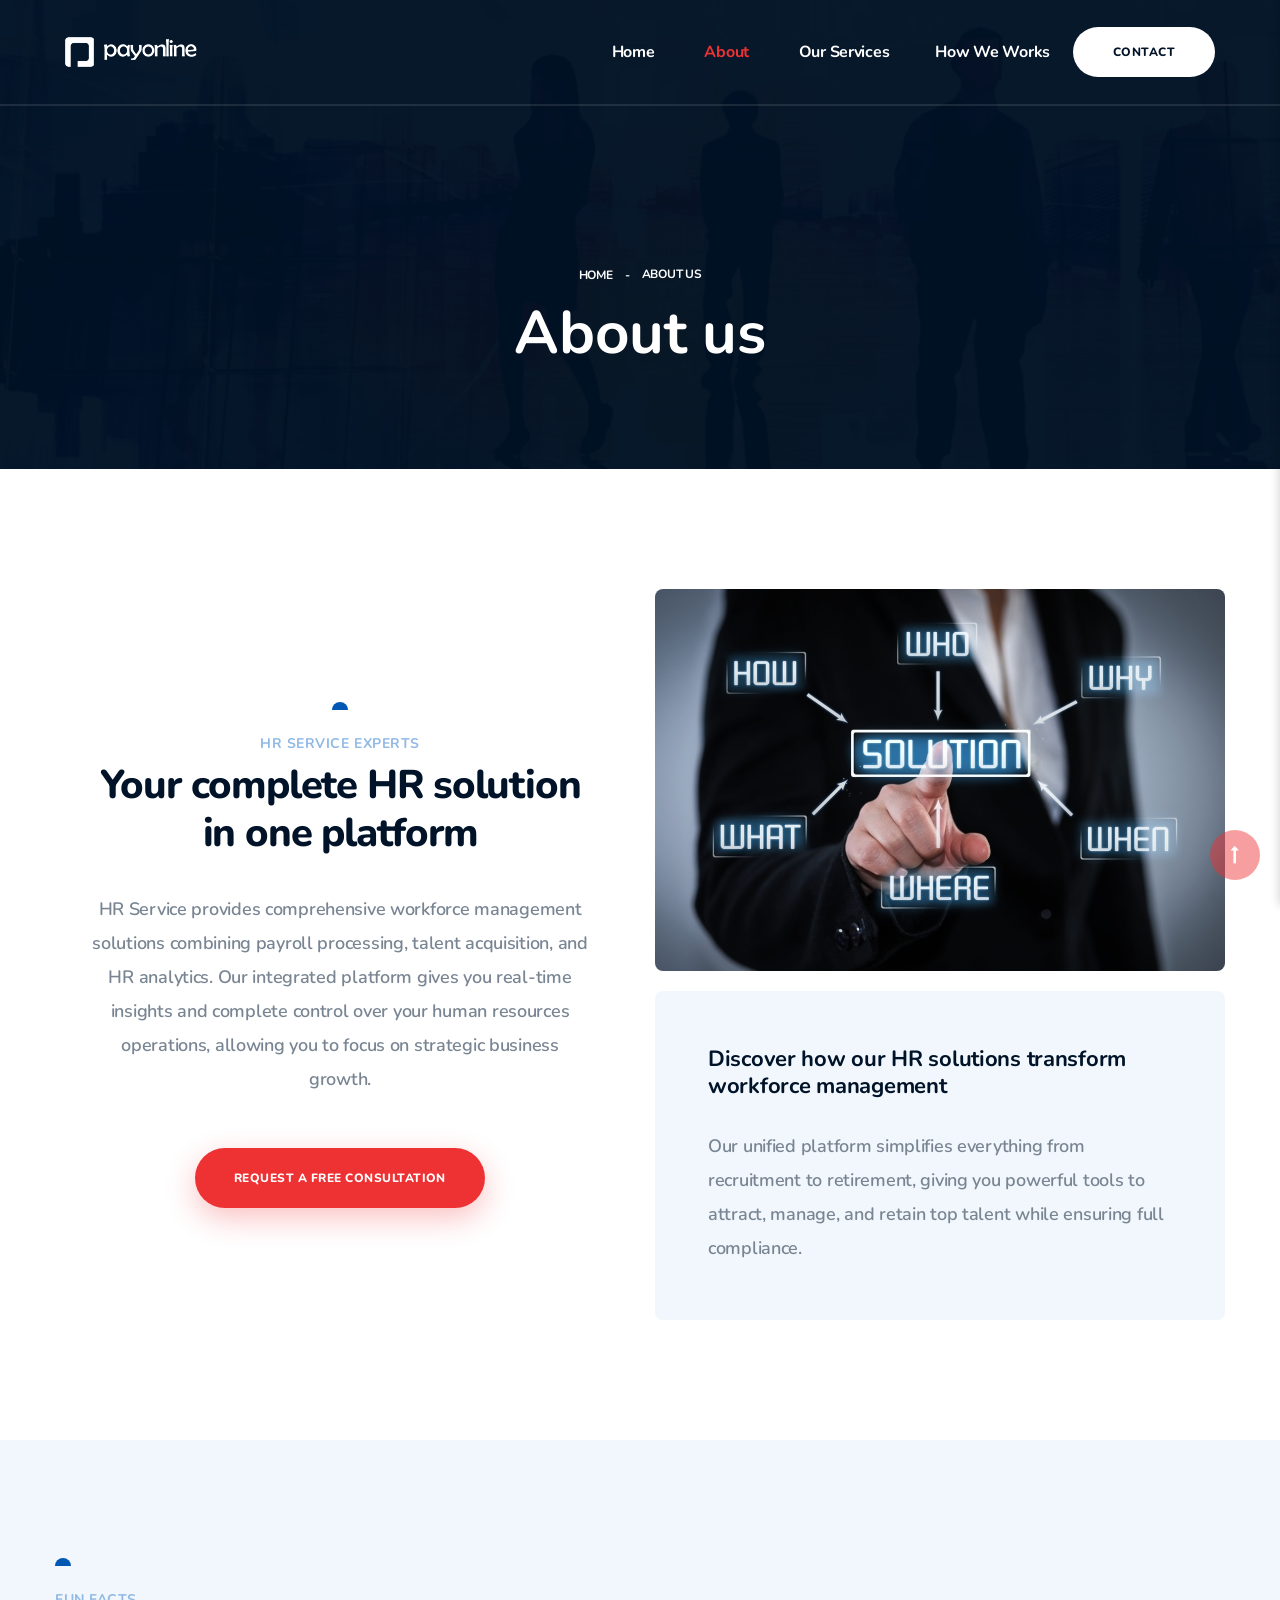
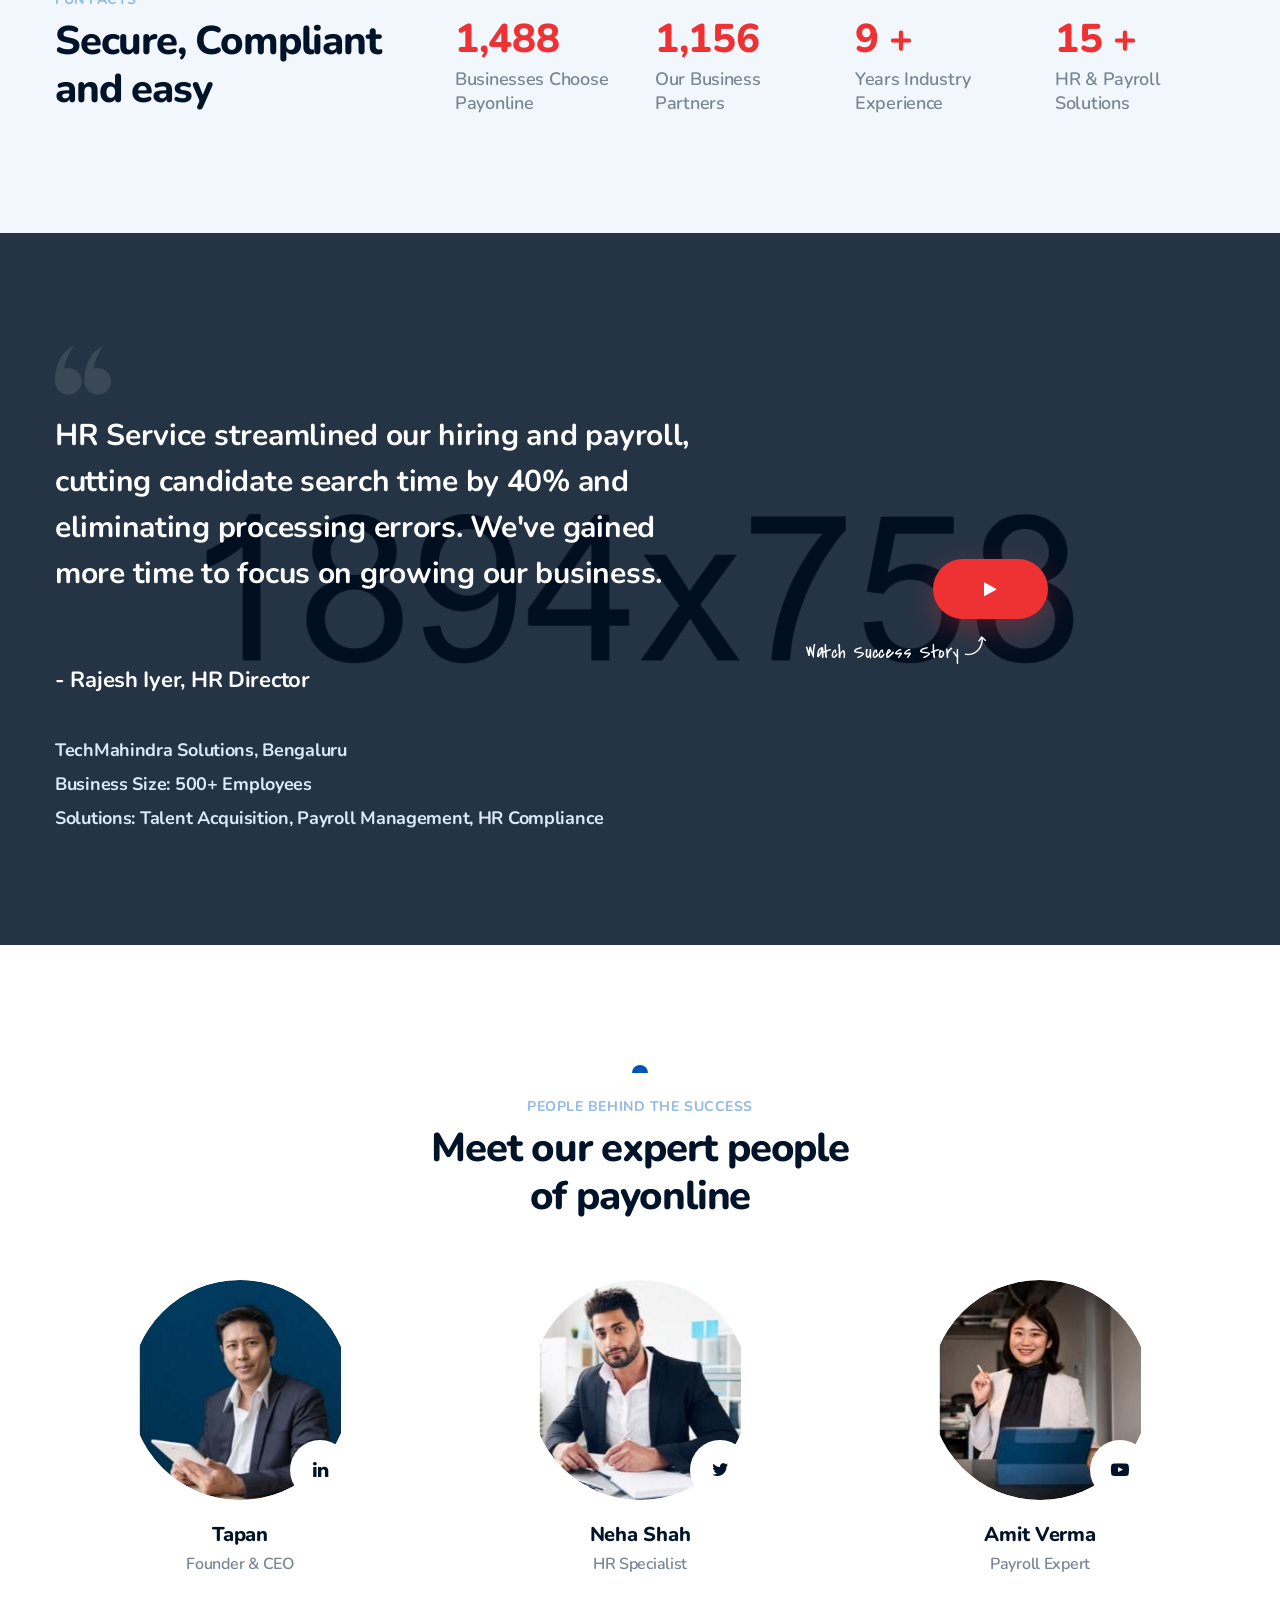
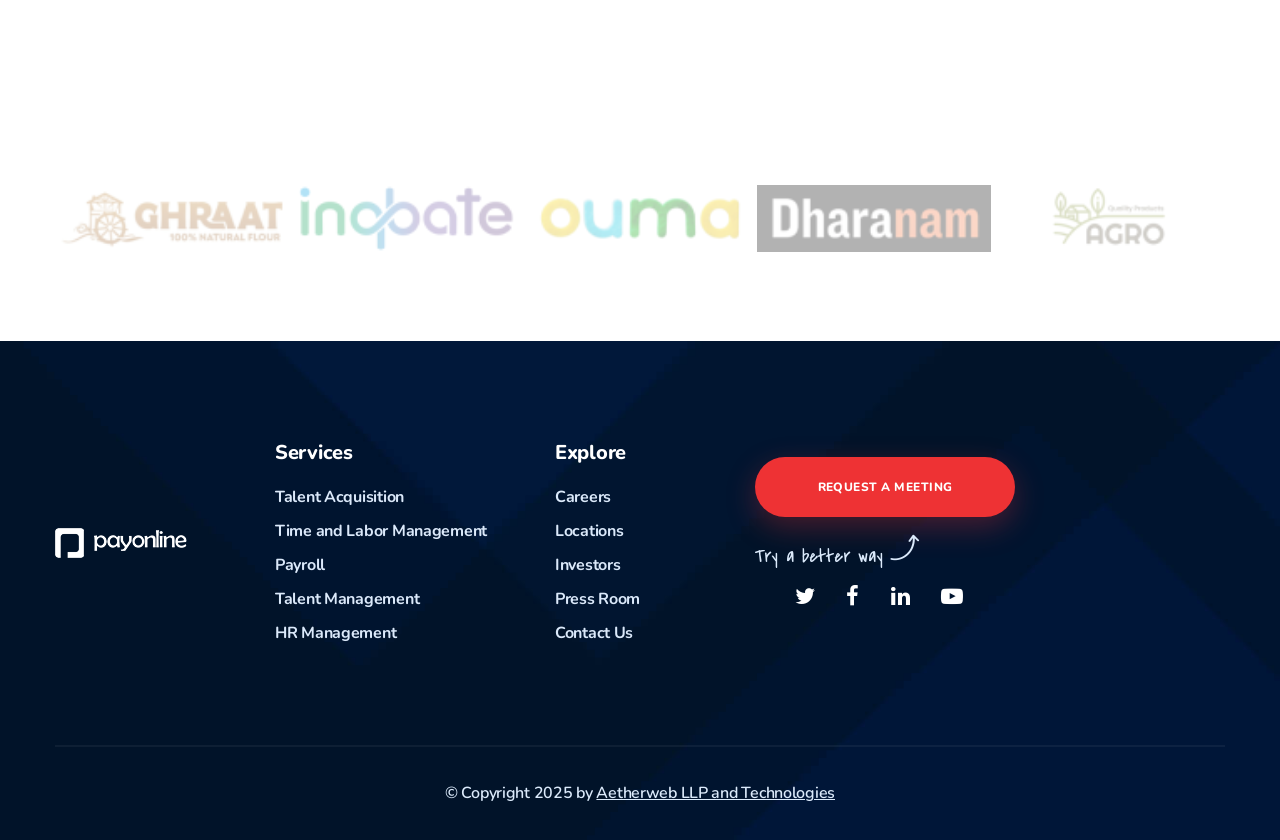
<file: about.html>
<!DOCTYPE html>
<html lang="en">
<head>
    <meta charset="UTF-8"/>
    <title>About Layout One || PayOnline || Online Payroll and HR Software HTML Template</title>
    <!-- mobile responsive meta -->
    <meta name="viewport" content="width=device-width, initial-scale=1">

    <link rel="apple-touch-icon" sizes="57x57" href="images/favicon/apple-icon-57x57.png">
    <link rel="apple-touch-icon" sizes="60x60" href="images/favicon/apple-icon-60x60.png">
    <link rel="apple-touch-icon" sizes="72x72" href="images/favicon/apple-icon-72x72.png">
    <link rel="apple-touch-icon" sizes="76x76" href="images/favicon/apple-icon-76x76.png">
    <link rel="apple-touch-icon" sizes="114x114" href="images/favicon/apple-icon-114x114.png">
    <link rel="apple-touch-icon" sizes="120x120" href="images/favicon/apple-icon-120x120.png">
    <link rel="apple-touch-icon" sizes="144x144" href="images/favicon/apple-icon-144x144.png">
    <link rel="apple-touch-icon" sizes="152x152" href="images/favicon/apple-icon-152x152.png">
    <link rel="apple-touch-icon" sizes="180x180" href="images/favicon/apple-icon-180x180.png">
    <link rel="icon" type="image/png" sizes="192x192"  href="images/favicon/android-icon-192x192.png">
    <link rel="icon" type="image/png" sizes="32x32" href="images/favicon/favicon-32x32.png">
    <link rel="icon" type="image/png" sizes="96x96" href="images/favicon/favicon-96x96.png">
    <link rel="icon" type="image/png" sizes="16x16" href="images/favicon/favicon-16x16.png">
    <link rel="manifest" href="images/favicon/manifest.json">
    <meta name="msapplication-TileColor" content="#ffffff">
    <meta name="msapplication-TileImage" content="images/favicon/ms-icon-144x144.png">
    <meta name="theme-color" content="#ffffff">


    <!-- depdency stylesheet -->
    <link href="https://fonts.googleapis.com/css?family=Nunito:300,300i,400,400i,600,600i,700,700i,800,800i%7CCovered+By+Your+Grace" rel="stylesheet">


    <link rel="stylesheet" type="text/css" href="css/bootstrap.min.css">
    <link rel="stylesheet" type="text/css" href="css/animate.css">
    <link rel="stylesheet" type="text/css" href="css/magnific-popup.css">
    <link rel="stylesheet" type="text/css" href="css/font-awesome.min.css">
    <link rel="stylesheet" type="text/css" href="css/hover-min.css">
    <link rel="stylesheet" type="text/css" href="plugins/payonline-icon/style.css">
    <link rel="stylesheet" type="text/css" href="plugins/bands-icon/style.css">
    <link rel="stylesheet" type="text/css" href="css/owl.carousel.css">
    <link rel="stylesheet" type="text/css" href="css/owl.theme.default.min.css">
    <link rel="stylesheet" type="text/css" href="css/bootstrap-select.min.css">
    <link rel="stylesheet" type="text/css" href="css/jquery.bxslider.min.css">
    
    

    <!-- main template stylesheet -->
    <link rel="stylesheet" href="css/style.css">
    <link rel="stylesheet" href="css/responsive.css">
</head>
<body>

<div class="page-wrapper">

    <div class="preloader"></div><!-- /.preloader -->
    
    <header class="site-header">
        

        <nav
          class="navbar navbar-expand-lg navbar-light header-navigation stricky header-style-two"
        >
          <div class="container clearfix">
            <!-- Brand and toggle get grouped for better mobile display -->
            <div class="logo-box clearfix">
              <a class="navbar-brand" href="index.html">
                <img src="images/logo-1-1.png" alt="Awesome Image" />
              </a>
              <button class="menu-toggler" data-target="#main-nav-bar">
                <span class="fa fa-bars"></span>
              </button>
            </div>
            <!-- /.logo-box -->

            <!-- Collect the nav links, forms, and other content for toggling -->
            <div class="main-navigation" id="main-nav-bar">
              <ul class="navigation-box">
                <li >
                  <a href="index.html">Home</a>
                </li>
                <li class="current">
                  <a href="about.html">About</a>
                </li>
                <li>
                  <a href="services.html">Our Services</a>
                  <li>
                    <a href="how-work.html">How We Works</a>
                  </li>
                </li>
                
              </ul>
            </div>
            <!-- /.navbar-collapse -->
            <div class="right-side-box">
              <a href="contact.html" class="signin-btn">Contact</a>
            </div>
            <!-- /.right-side-box -->
          </div>
          <!-- /.container -->
        </nav>
      </header>

    <div class="inner-banner text-center">
        <div class="container">
            <ul class="breadcrumb">
                <li>
                    <a href="#">Home</a>
                </li>
                <li>
                    <span>About us</span>
                </li>
            </ul><!-- /.breadcrumb -->
            <h1>About us</h1>
        </div><!-- /.container -->
    </div><!-- /.inner-banner -->
    
    <section class="about-style-one sec-pad">
        <div class="container">
            <div class="row">
                <div class="col-lg-6 d-flex">
                    <div class="about-content my-auto">
                        <div class="sec-title text-center">
                            <span>HR Service Experts</span>
                            <h2>Your complete HR solution <br> in one platform</h2>
                        </div><!-- /.sec-title -->
                        <p>HR Service provides comprehensive workforce management solutions combining payroll processing, talent acquisition, and HR analytics. Our integrated platform gives you real-time insights and complete control over your human resources operations, allowing you to focus on strategic business growth.</p>
                        <a href="#" class="thm-btn">Request a Free Consultation</a>
                    </div><!-- /.about-content -->
                </div><!-- /.col-lg-6 -->
                <div class="col-lg-6">
                    <div class="featured-image-box">
                        <div class="img-box">
                            <img src="images/hiring-service-1-1.jpg" alt="HR management team meeting"/>
                        </div><!-- /.img-box -->
                        <div class="text-box">
                            <h3>Discover how our HR solutions transform workforce management</h3>
                            <p>Our unified platform simplifies everything from recruitment to retirement, giving you powerful tools to attract, manage, and retain top talent while ensuring full compliance.</p>
                        </div><!-- /.text-box -->
                    </div><!-- /.featured-image-box -->
                </div><!-- /.col-lg-6 -->
            </div><!-- /.row -->
        </div><!-- /.container -->
    </section>
    <!-- /.about-style-one -->

    <section class="fun-fact-style-one">
        <div class="container">
            <div class="row">
                <div class="col-lg-4">
                    <div class="sec-title">
                        <span>fun facts</span>
                        <h2>Secure, Compliant <br> and easy</h2>
                    </div><!-- /.sec-title -->
                </div><!-- /.col-lg-4 -->
                <div class="col-lg-8">
                    <div class="row">
                        <div class="col-lg-3 col-md-6 col-sm-6 col-xs-12">
                            <div class="single-fun-fact-style-one">
                                <h3 class="counter">6,870</h3>
                                <p>Businesses Choose <br> Payonline</p>
                            </div><!-- /.single-fun-fact-style-one -->
                        </div><!-- /.col-lg-3 -->
                        <div class="col-lg-3 col-md-6 col-sm-6 col-xs-12">
                            <div class="single-fun-fact-style-one">
                                <h3><span class="counter">5,257</span></h3>
                                <p>Our Business <br> Partners</p>
                            </div><!-- /.single-fun-fact-style-one -->
                        </div><!-- /.col-lg-3 -->
                        <div class="col-lg-3 col-md-6 col-sm-6 col-xs-12">
                            <div class="single-fun-fact-style-one">
                                <h3><span class="counter">45</span> +</h3>
                                <p>Years Industry <br> Experience</p>
                            </div><!-- /.single-fun-fact-style-one -->
                        </div><!-- /.col-lg-3 -->
                        <div class="col-lg-3 col-md-6 col-sm-6 col-xs-12">
                            <div class="single-fun-fact-style-one">
                                <h3><span class="counter">69</span> +</h3>
                                <p>HR & Payroll Solutions</p>
                            </div><!-- /.single-fun-fact-style-one -->
                        </div><!-- /.col-lg-3 -->
                    </div><!-- /.row -->
                </div><!-- /.col-lg-8 -->
            </div><!-- /.row -->
        </div><!-- /.container -->
    </section><!-- /.fun-fact-style-one -->

    <section class="testimonials-style-two">
        <!--Slider-->
        <ul class="slider">
            <li class="slide-item">
                <div class="single-testimonial-two sec-pad" style="background-image: url(images/testi-2-1-m.jpg);">
                    <div class="container">
                        <div class="row">
                            <div class="col-lg-7">
                                <div class="text-box">
                                    <i class="payonline-icon-left-quotes-sign"></i>
                                    <p>HR Service streamlined our hiring and payroll, cutting candidate search time by 40% and eliminating processing errors. We've gained more time to focus on growing our business.</p>
                                    <h3>- Rajesh Iyer, HR Director</h3>
                                    <ul class="list-items">
                                        <li>TechMahindra Solutions, Bengaluru</li>
                                        <li>Business Size: 500+ Employees</li>
                                        <li>Solutions: Talent Acquisition, Payroll Management, HR Compliance</li>
                                    </ul>
                                </div>
                            </div>
                            <div class="col-lg-5 d-flex">
                                <div class="video-popup-box my-auto text-center">
                                    <a href="https://www.youtube.com/watch?v=W5BXPql9sfQ" class="video-popup">
                                        <i class="fa fa-play"></i>
                                        <span class="btn-tag-line">Watch Success Story <i class="payonline-icon-share"></i></span>
                                    </a>
                                </div>
                            </div>
                        </div>
                    </div>
                </div>
            </li>
            <li class="slide-item">
                <div class="single-testimonial-two sec-pad" style="background-image: url(images/testi-2-2-m.jpg);">
                    <div class="container">
                        <div class="row">
                            <div class="col-lg-7">
                                <div class="text-box">
                                    <i class="payonline-icon-left-quotes-sign"></i>
                                    <p>As a scaling startup, HR Service helped us onboard efficiently and avoid compliance risks. Their platform grew with us, handling HR tasks seamlessly.</p>
                                    <h3>- Priya Malhotra, CEO</h3>
                                    <ul class="list-items">
                                        <li>GreenKart AgroTech, Pune</li>
                                        <li>Business Size: 50-100 Employees</li>
                                        <li>Solutions: HR Management, Talent Development, Compliance</li>
                                    </ul>
                                </div>
                            </div>
                            <div class="col-lg-5 d-flex">
                                <div class="video-popup-box my-auto text-center">
                                    <a href="https://www.youtube.com/watch?v=W5BXPql9sfQ" class="video-popup">
                                        <i class="fa fa-play"></i>
                                        <span class="btn-tag-line">Watch Interview <i class="payonline-icon-share"></i></span>
                                    </a>
                                </div>
                            </div>
                        </div>
                    </div>
                </div>
            </li>
            <li class="slide-item">
                <div class="single-testimonial-two sec-pad" style="background-image: url(images/testi-2-3-m.jpg);">
                    <div class="container">
                        <div class="row">
                            <div class="col-lg-7">
                                <div class="text-box">
                                    <i class="payonline-icon-left-quotes-sign"></i>
                                    <p>With HR Service's time tracking and payroll integration, we saved 30 hours monthly on admin work. Attendance is now automated and accurate.</p>
                                    <h3>- Vikram Patel, Operations Head</h3>
                                    <ul class="list-items">
                                        <li>Shree Manufacturing, Ahmedabad</li>
                                        <li>Business Size: 200 Employees</li>
                                        <li>Solutions: Time & Attendance, Payroll Integration, Workforce Analytics</li>
                                    </ul>
                                </div>
                            </div>
                            <div class="col-lg-5 d-flex">
                                <div class="video-popup-box my-auto text-center">
                                    <a href="https://www.youtube.com/watch?v=W5BXPql9sfQ" class="video-popup">
                                        <i class="fa fa-play"></i>
                                        <span class="btn-tag-line">Watch Case Study <i class="payonline-icon-share"></i></span>
                                    </a>
                                </div>
                            </div>
                        </div>
                    </div>
                </div>
            </li>
            <li class="slide-item">
                <div class="single-testimonial-two sec-pad" style="background-image: url(images/testi-2-4-m.jpg);">
                    <div class="container">
                        <div class="row">
                            <div class="col-lg-7">
                                <div class="text-box">
                                    <i class="payonline-icon-left-quotes-sign"></i>
                                    <p>HR Service supported our hybrid shift with tools that kept teams connected and productive. Their local expertise made a real difference.</p>
                                    <h3>- Ananya Sharma, CHRO</h3>
                                    <ul class="list-items">
                                        <li>FinServe Banking Solutions, Mumbai</li>
                                        <li>Business Size: 1000+ Employees</li>
                                        <li>Solutions: Talent Management, Employee Engagement, Hybrid Work Solutions</li>
                                    </ul>
                                </div>
                            </div>
                            <div class="col-lg-5 d-flex">
                                <div class="video-popup-box my-auto text-center">
                                    <a href="https://www.youtube.com/watch?v=W5BXPql9sfQ" class="video-popup">
                                        <i class="fa fa-play"></i>
                                        <span class="btn-tag-line">Watch Testimonial <i class="payonline-icon-share"></i></span>
                                    </a>
                                </div>
                            </div>
                        </div>
                    </div>
                </div>
            </li>
        </ul>
        <div class="container">
            <!--Custom-Pager-->
            <!-- <div class="testi-pager row" id="testi-pager">
                <div class="col-lg-3 col-md-3 col-sm-3 col-xs-3">
                    <a href="#" class="pager-item active" data-slide-index="0">
                        <div class="testi-thumb"><img src="images/testi-2-1-t.jpg" alt="Rajesh Iyer, TechMahindra"/></div>                
                    </a>
                </div>
                <div class="col-lg-3 col-md-3 col-sm-3 col-xs-3">
                    <a href="#" class="pager-item" data-slide-index="1">
                        <div class="testi-thumb"><img src="images/testi-2-2-t.jpg" alt="Priya Malhotra, GreenKart"/></div>                
                    </a>
                </div>
                <div class="col-lg-3 col-md-3 col-sm-3 col-xs-3">
                    <a href="#" class="pager-item" data-slide-index="2">
                        <div class="testi-thumb"><img src="images/testi-2-3-t.jpg" alt="Vikram Patel, Shree Manufacturing"/></div>                
                    </a>
                </div>
                <div class="col-lg-3 col-md-3 col-sm-3 col-xs-3">
                    <a href="#" class="pager-item" data-slide-index="3">
                        <div class="testi-thumb"><img src="images/testi-2-4-t.jpg" alt="Ananya Sharma, FinServe"/></div>                
                    </a>
                </div>
            </div> -->
        </div>
    </section>
    
    <!-- /.testimonials-style-two -->

    <section class="team-style-one sec-pad">
        <div class="container">
            <div class="sec-title text-center">
                <span>people behind the success</span>
                <h2>Meet our expert people <br> of payonline</h2>
            </div><!-- /.sec-title -->
            <div class="row">
                <div class="col-lg-4 col-md-6 col-sm-6 col-xs-12">
                    <div class="single-team-style-one">
                        <div class="top-box">
                            <div class="img-box">
                                <img src="images/team-1-1.jpg" alt="Tapan"/>
                            </div>
                            <div class="social">
                                <a href="#"><i class="fa fa-linkedin"></i></a>
                            </div>
                        </div>
                        <div class="text-box">
                            <h3><a href="#">Tapan </a></h3>
                            <p>Founder & CEO</p>
                        </div>
                    </div>
                </div>
                <div class="col-lg-4 col-md-6 col-sm-6 col-xs-12">
                    <div class="single-team-style-one">
                        <div class="top-box">
                            <div class="img-box">
                                <img src="images/team-1-2.jpg" alt="Neha Shah"/>
                            </div>
                            <div class="social">
                                <a href="#"><i class="fa fa-twitter"></i></a>
                            </div>
                        </div>
                        <div class="text-box">
                            <h3><a href="#">Neha Shah</a></h3>
                            <p>HR Specialist</p>
                        </div>
                    </div>
                </div>
                <div class="col-lg-4 col-md-6 col-sm-6 col-xs-12">
                    <div class="single-team-style-one">
                        <div class="top-box">
                            <div class="img-box">
                                <img src="images/team-1-3.jpg" alt="Amit Verma"/>
                            </div>
                            <div class="social">
                                <a href="#"><i class="fa fa-youtube-play"></i></a>
                            </div>
                        </div>
                        <div class="text-box">
                            <h3><a href="#">Amit Verma</a></h3>
                            <p>Payroll Expert</p>
                        </div>
                    </div>
                </div>
                <!-- <div class="col-lg-3 col-md-6 col-sm-6 col-xs-12">
                    <div class="single-team-style-one">
                        <div class="top-box">
                            <div class="img-box">
                                <img src="images/team-1-4.jpg" alt="Ritika Sen"/>
                            </div>
                            <div class="social">
                                <a href="#"><i class="fa fa-facebook"></i></a>
                            </div>
                        </div>
                        <div class="text-box">
                            <h3><a href="#">Ritika Sen</a></h3>
                            <p>Marketing Expert</p>
                        </div>
                    </div>
                </div> -->
                
            </div>
        </div>
    </section>
    <!-- /.team-style-one -->

    <section class="client-style-one">
        <div class="container">
            <div class="client-carousel-one owl-carousel owl-theme">
                <div class="item">
                    <img src="images/brand-1-1.png" alt="Awesome Image"/>
                </div><!-- /.item -->
                <div class="item">
                    <img src="images/brand-1-2.png" alt="Awesome Image"/>
                </div><!-- /.item -->
                <div class="item">
                    <img src="images/brand-1-3.png" alt="Awesome Image"/>
                </div><!-- /.item -->
                <div class="item">
                    <img src="images/brand-1-4.png" alt="Awesome Image"/>
                </div><!-- /.item -->
                <div class="item">
                    <img src="images/brand-1-5.png" alt="Awesome Image"/>
                </div><!-- /.item -->
                <div class="item">
                    <img src="images/brand-1-1.png" alt="Awesome Image"/>
                </div><!-- /.item -->
                <div class="item">
                    <img src="images/brand-1-2.png" alt="Awesome Image"/>
                </div><!-- /.item -->
                <div class="item">
                    <img src="images/brand-1-3.png" alt="Awesome Image"/>
                </div><!-- /.item -->
                <div class="item">
                    <img src="images/brand-1-4.png" alt="Awesome Image"/>
                </div><!-- /.item -->
                <div class="item">
                    <img src="images/brand-1-5.png" alt="Awesome Image"/>
                </div><!-- /.item -->
                <div class="item">
                    <img src="images/brand-1-1.png" alt="Awesome Image"/>
                </div><!-- /.item -->
                <div class="item">
                    <img src="images/brand-1-2.png" alt="Awesome Image"/>
                </div><!-- /.item -->
                <div class="item">
                    <img src="images/brand-1-3.png" alt="Awesome Image"/>
                </div><!-- /.item -->
                <div class="item">
                    <img src="images/brand-1-4.png" alt="Awesome Image"/>
                </div><!-- /.item -->
                <div class="item">
                    <img src="images/brand-1-5.png" alt="Awesome Image"/>
                </div><!-- /.item -->
            </div><!-- /.client-carousel-one owl-carousel owl-theme -->
        </div><!-- /.container -->
    </section><!-- /.client-style-one -->

    <footer class="site-footer">
        <div class="upper-footer">
            <div class="container">
                <div class="row">
                    <div class="col-lg-2 col-md-6 col-sm-12 col-xs-12 d-flex">
                        <div class="footer-widget my-auto">
                            <a href="index.html"><img src="images/logo-1-1.png" alt="Awesome Image"/></a>
                        </div><!-- /.footer-widget -->
                    </div><!-- /.col-lg-2 -->
                    <div class="col-lg-3 col-md-6 col-sm-12 col-xs-12 d-flex">
                        <div class="footer-widget links-widget my-auto links-widget-one">
                            <div class="title-box">
                                <h3>Services</h3>
                            </div><!-- /.title-box -->
                            <ul class="link-lists">
                                <li><a href="#">Talent Acquisition</a></li>
                                <li><a href="#">Time and Labor Management</a></li>
                                <li><a href="#">Payroll</a></li>
                                <li><a href="#">Talent Management</a></li>
                                <li><a href="#">HR Management</a></li>
                            </ul>
                        </div><!-- /.footer-widget -->
                    </div><!-- /.col-lg-3 -->
                    <div class="col-lg-2 col-md-6 col-sm-12 col-xs-12 d-flex">
                        <div class="footer-widget links-widget my-auto">
                            <div class="title-box">
                                <h3>Explore</h3>
                            </div><!-- /.title-box -->
                            <ul class="link-lists">
                                <li><a href="#">Careers</a></li>
                                <li><a href="#">Locations</a></li>
                                <li><a href="#">Investors</a></li>
                                <li><a href="#">Press Room</a></li>
                                <li><a href="#">Contact Us</a></li>
                            </ul>
                        </div><!-- /.footer-widget -->
                    </div><!-- /.col-lg-2 -->
                    <div class="col-lg-5 col-md-6 col-sm-12 col-xs-12 d-flex">
                        <div class="footer-widget my-auto">
                            <div class="btn-box">
                                <a href="#" class="thm-btn">Request a meeting</a>
                                <span class="btn-tag-line">Try a better way <i class="payonline-icon-share"></i></span>
                            </div><!-- /.btn-box -->
                            <div class="social">
                                <a href="#"><i class="fa fa-twitter"></i></a>
                                <a href="#"><i class="fa fa-facebook"></i></a>
                                <a href="#"><i class="fa fa-linkedin"></i></a>
                                <a href="#"><i class="fa fa-youtube-play"></i></a>
                            </div><!-- /.social -->
                        </div><!-- /.footer-widget -->
                    </div><!-- /.col-lg-5 -->
                </div><!-- /.row -->
            </div><!-- /.container -->
        </div><!-- /.upper-footer -->
        <div class="bottom-footer">
            <div class="container">
                <p>
              &copy; Copyright 2025 by
              <a
                href="http://aetherweb.life"
                target="_blank"
                >Aetherweb LLP and Technologies</a
              >
            </p>
            </div><!-- /.container -->
        </div><!-- /.bottom-footer -->
    </footer><!-- /.site-footer -->


</div><!-- /.page-wrapper -->

<section class="hidden-sidebar side-navigation">
    <span class="close-button side-navigation-close-btn fa fa-close"></span><!-- /.close-button -->
    <div class="sidebar-content">
        <img src="images/hidden-bar-image-1-1.jpg" alt="Awesome Image"/>
        <p>Prefer speaking with a human to filling out a form? Call our corporate office and we will connect you with a team member <br> who can help.</p>
        <p class="contact-info"><i class="fa fa-phone"></i>2800 666 999</p><!-- /.contact-info -->
        <a href="#" class="download-btn one"><i class="fa fa-file-pdf-o"></i> Looking for your W-2?</a>
        <a href="#" class="download-btn two"><i class="fa fa-building-o"></i> Payonline Sales Offices</a>
    </div><!-- /.sidebar-content -->
</section><!-- /.hidden-sidebar -->

<div class="search_area zoom-anim-dialog mfp-hide" id="test-search">
    <div class="search_box_inner">
        <div class="input-box">
            <input type="text" class="form-control" placeholder="Search for...">
            <span class="input-box-btn"> <button class="btn btn-default" type="button"><i class="fa fa-search"></i></button> </span>
        </div>
    </div>
</div>


<a href="#" data-target="html" class="scroll-to-target scroll-to-top"><i class="fa fa-long-arrow-up"></i></a>
<!-- /.scroll-to-top -->


<script src="js/jquery.js"></script>
<script src="js/bootstrap.bundle.min.js"></script>
<script src="js/jquery.magnific-popup.min.js"></script>
<script src="js/owl.carousel.min.js"></script>
<script src="js/isotope.js"></script>
<script src="js/bootstrap-select.min.js"></script>
<script src="js/jquery.bxslider.min.js"></script>
<script src="js/waypoints.min.js"></script>
<script src="js/jquery.counterup.min.js"></script>
<script src="js/theme.js"></script>


</body>
</html>
</file>
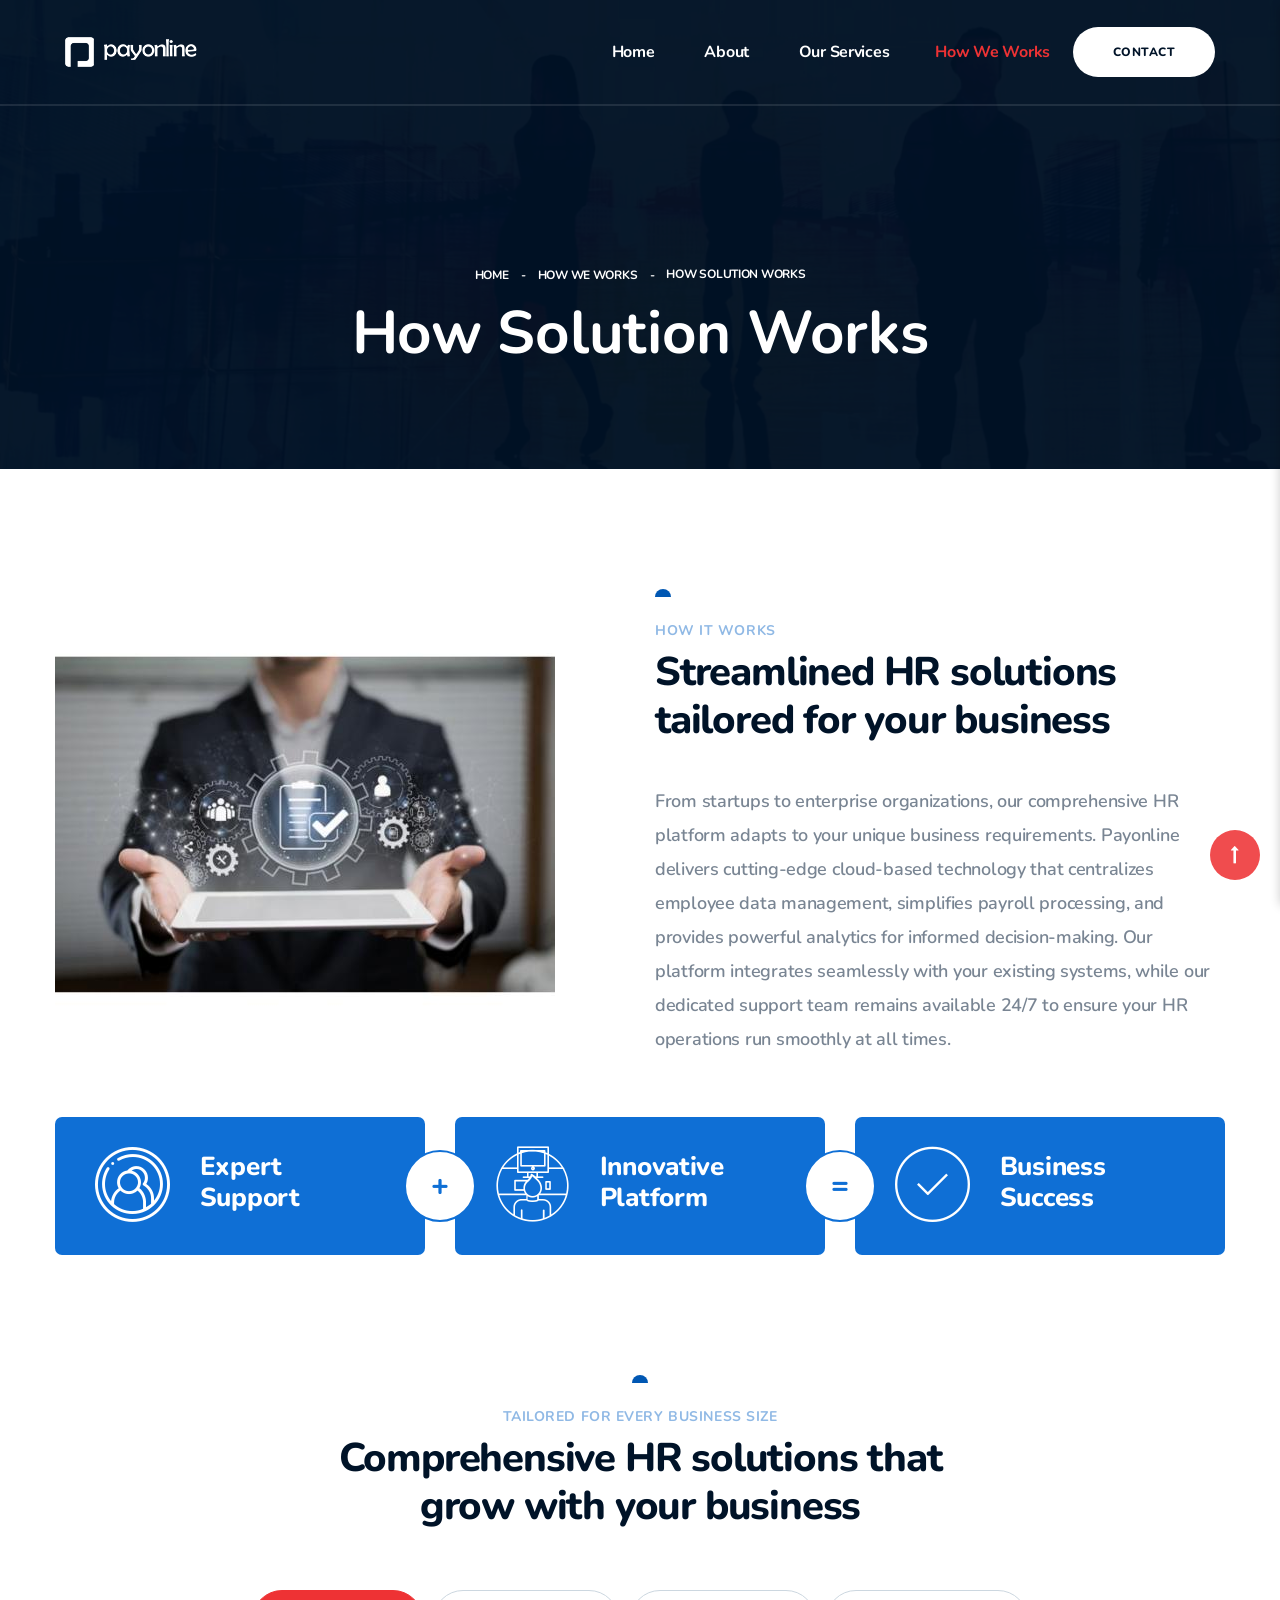
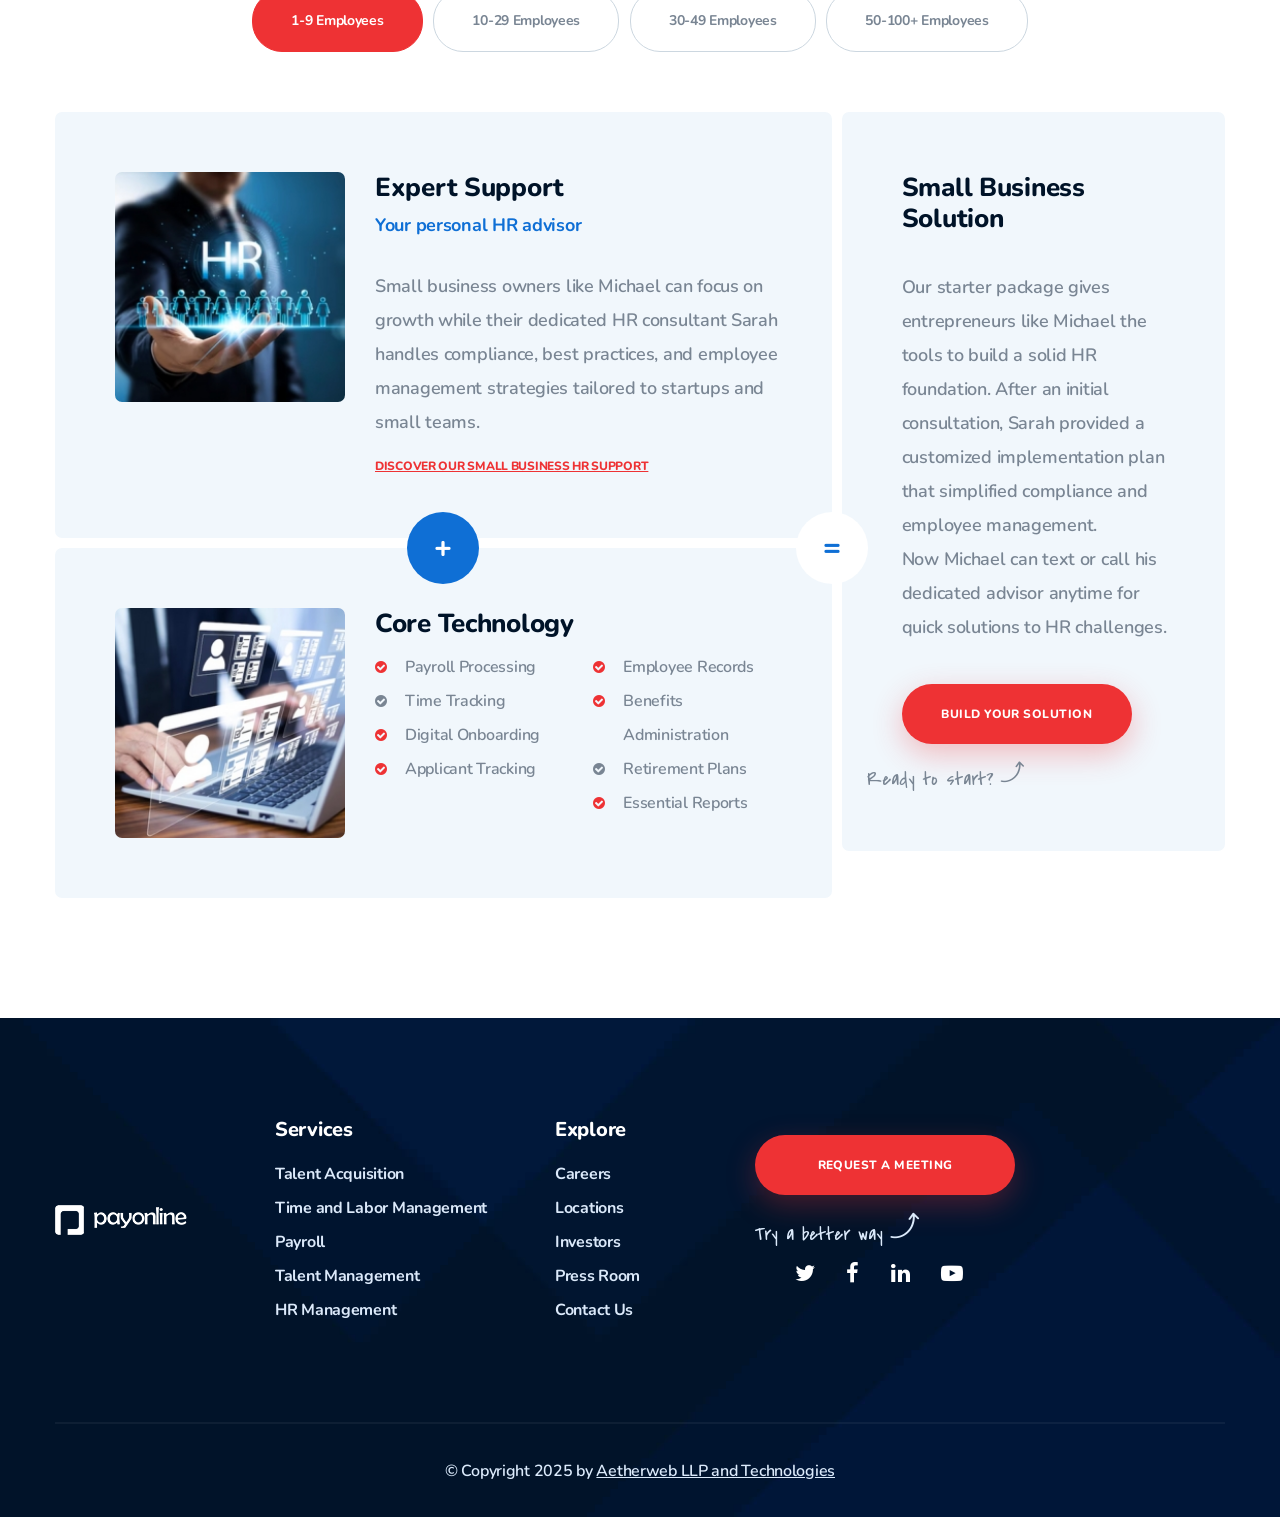
<file: how-work.html>
<!DOCTYPE html>
<html lang="en">
<head>
    <meta charset="UTF-8"/>
    <title>How Solution Works || PayOnline || Online Payroll and HR Software HTML Template</title>
    <!-- mobile responsive meta -->
    <meta name="viewport" content="width=device-width, initial-scale=1">

    <link rel="apple-touch-icon" sizes="57x57" href="images/favicon/apple-icon-57x57.png">
    <link rel="apple-touch-icon" sizes="60x60" href="images/favicon/apple-icon-60x60.png">
    <link rel="apple-touch-icon" sizes="72x72" href="images/favicon/apple-icon-72x72.png">
    <link rel="apple-touch-icon" sizes="76x76" href="images/favicon/apple-icon-76x76.png">
    <link rel="apple-touch-icon" sizes="114x114" href="images/favicon/apple-icon-114x114.png">
    <link rel="apple-touch-icon" sizes="120x120" href="images/favicon/apple-icon-120x120.png">
    <link rel="apple-touch-icon" sizes="144x144" href="images/favicon/apple-icon-144x144.png">
    <link rel="apple-touch-icon" sizes="152x152" href="images/favicon/apple-icon-152x152.png">
    <link rel="apple-touch-icon" sizes="180x180" href="images/favicon/apple-icon-180x180.png">
    <link rel="icon" type="image/png" sizes="192x192"  href="images/favicon/android-icon-192x192.png">
    <link rel="icon" type="image/png" sizes="32x32" href="images/favicon/favicon-32x32.png">
    <link rel="icon" type="image/png" sizes="96x96" href="images/favicon/favicon-96x96.png">
    <link rel="icon" type="image/png" sizes="16x16" href="images/favicon/favicon-16x16.png">
    <link rel="manifest" href="images/favicon/manifest.json">
    <meta name="msapplication-TileColor" content="#ffffff">
    <meta name="msapplication-TileImage" content="images/favicon/ms-icon-144x144.png">
    <meta name="theme-color" content="#ffffff">


    <!-- depdency stylesheet -->
    <link href="https://fonts.googleapis.com/css?family=Nunito:300,300i,400,400i,600,600i,700,700i,800,800i%7CCovered+By+Your+Grace" rel="stylesheet">


    <link rel="stylesheet" type="text/css" href="css/bootstrap.min.css">
    <link rel="stylesheet" type="text/css" href="css/animate.css">
    <link rel="stylesheet" type="text/css" href="css/magnific-popup.css">
    <link rel="stylesheet" type="text/css" href="css/font-awesome.min.css">
    <link rel="stylesheet" type="text/css" href="css/hover-min.css">
    <link rel="stylesheet" type="text/css" href="plugins/payonline-icon/style.css">
    <link rel="stylesheet" type="text/css" href="plugins/bands-icon/style.css">
    <link rel="stylesheet" type="text/css" href="css/owl.carousel.css">
    <link rel="stylesheet" type="text/css" href="css/owl.theme.default.min.css">
    <link rel="stylesheet" type="text/css" href="css/bootstrap-select.min.css">
    <link rel="stylesheet" type="text/css" href="css/jquery.bxslider.min.css">
    
    

    <!-- main template stylesheet -->
    <link rel="stylesheet" href="css/style.css">
    <link rel="stylesheet" href="css/responsive.css">
</head>
<body>

<div class="page-wrapper">

    <div class="preloader"></div><!-- /.preloader -->
    
    <header class="site-header">
        

        <nav
          class="navbar navbar-expand-lg navbar-light header-navigation stricky header-style-two"
        >
          <div class="container clearfix">
            <!-- Brand and toggle get grouped for better mobile display -->
            <div class="logo-box clearfix">
              <a class="navbar-brand" href="index.html">
                <img src="images/logo-1-1.png" alt="Awesome Image" />
              </a>
              <button class="menu-toggler" data-target="#main-nav-bar">
                <span class="fa fa-bars"></span>
              </button>
            </div>
            <!-- /.logo-box -->

            <!-- Collect the nav links, forms, and other content for toggling -->
            <div class="main-navigation" id="main-nav-bar">
              <ul class="navigation-box">
                <li >
                  <a href="index.html">Home</a>
                </li>
                <li>
                  <a href="about.html">About</a>
                </li>
                <li>
                  <a href="services.html">Our Services</a>
                  <li class="current">
                    <a href="how-work.html">How We Works</a>
                  </li>
                </li>
                
              </ul>
            </div>
            <!-- /.navbar-collapse -->
            <div class="right-side-box">
              <a href="contact.html" class="signin-btn">Contact</a>
            </div>
            <!-- /.right-side-box -->
          </div>
          <!-- /.container -->
        </nav>
      </header>

    <div class="inner-banner text-center">
        <div class="container">
            <ul class="breadcrumb">
                <li>
                    <a href="#">Home</a>
                </li>
                <li>
                    <a href="#">How We Works</a>
                </li>
                <li>
                    <span>How Solution Works</span>
                </li>
            </ul><!-- /.breadcrumb -->
            <h1>How Solution Works</h1>
        </div><!-- /.container -->
    </div><!-- /.inner-banner -->

    <section class="how-we-work-wrapper sec-pad-top">
        <div class="container">
            <div class="row">
                <div class="col-lg-6">
                    <div class="image-box">
                        <img src="images/how-we-work-1-1.jpg" alt="HR Management Platform"/>
                    </div><!-- /.image-box -->
                </div><!-- /.col-lg-6 -->
                <div class="col-lg-6">
                    <div class="content-box">
                        <div class="sec-title">
                            <span>How it works</span>
                            <h2>Streamlined HR solutions tailored for your business</h2>
                        </div><!-- /.sec-title -->
                        <p class="large-paragraph">From startups to enterprise organizations, our comprehensive HR platform adapts to your unique business requirements. Payonline delivers cutting-edge cloud-based technology that centralizes employee data management, simplifies payroll processing, and provides powerful analytics for informed decision-making. Our platform integrates seamlessly with your existing systems, while our dedicated support team remains available 24/7 to ensure your HR operations run smoothly at all times.</p>
                    </div><!-- /.content-box -->
                </div><!-- /.col-lg-6 -->
            </div><!-- /.row -->
        </div><!-- /.container -->
    </section>
    <section class="how-work-steps">
        <div class="container">
            <div class="row">
                <div class="col-lg-4">
                    <div class="single-how-work-step">
                        <div class="icon-box">
                            <i class="payonline-icon-users"></i>
                        </div><!-- /.icon-box -->
                        <div class="text-box">
                            <h3>Expert <br> Support</h3>
                        </div><!-- /.text-box -->
                        <div class="outer-box">+</div><!-- /.outer-box -->
                    </div><!-- /.single-how-work-step -->
                </div><!-- /.col-lg-4 -->
                <div class="col-lg-4">
                    <div class="single-how-work-step">
                        <div class="icon-box">
                            <i class="payonline-icon-person-working-in-front-of-a-computer"></i>
                        </div><!-- /.icon-box -->
                        <div class="text-box">
                            <h3>Innovative <br> Platform</h3>
                        </div><!-- /.text-box -->
                        <div class="outer-box equal-box">=</div><!-- /.outer-box -->
                    </div><!-- /.single-how-work-step -->
                </div><!-- /.col-lg-4 -->
                <div class="col-lg-4">
                    <div class="single-how-work-step">
                        <div class="icon-box">
                            <i class="payonline-icon-checkmark-outlined-circular-button"></i>
                        </div><!-- /.icon-box -->
                        <div class="text-box">
                            <h3>Business <br> Success</h3>
                        </div><!-- /.text-box -->
                    </div><!-- /.single-how-work-step -->
                </div><!-- /.col-lg-4 -->
            </div><!-- /.row -->
        </div><!-- /.container -->
    </section><!-- /.how-work-steps -->


    <section class="how-we-work-tab sec-pad">
        <div class="container">
            <div class="sec-title text-center">
                <span>Tailored for every business size</span>
                <h2>Comprehensive HR solutions that <br> grow with your business</h2>
            </div><!-- /.sec-title -->

            <ul class="nav nav-tabs tab-title clearfix" role="tablist">
                <li class="nav-item">
                    <a class="nav-link active" href="#plan-1" role="tab" data-toggle="tab">
                        1-9 Employees
                    </a>
                </li>
                <li class="nav-item">
                    <a class="nav-link" href="#plan-2" role="tab" data-toggle="tab">
                        10-29 Employees
                    </a>
                </li>
                <li class="nav-item">
                    <a class="nav-link" href="#plan-3" role="tab" data-toggle="tab">
                        30-49 Employees
                    </a>
                </li>
                <li class="nav-item">
                    <a class="nav-link" href="#plan-4" role="tab" data-toggle="tab">
                        50-100+ Employees
                    </a>
                </li>
            </ul>

            <div class="tab-content">
                <div role="tabpanel" class="tab-pane fade show active" id="plan-1">
                    <div class="row low-gutter">
                        <div class="col-xl-8">
                            <div class="content-box clearfix gray-bg people-box">
                                <div class="img-box">
                                    <img src="images/how-we-work-2-1.jpg" alt="Small Business HR Support"/>
                                </div><!-- /.img-box -->
                                <div class="text-box">
                                    <h3>Expert Support</h3>
                                    <span>Your personal HR advisor</span>
                                    <p class="large-paragraph">Small business owners like Michael can focus on growth while their dedicated HR consultant Sarah handles compliance, best practices, and employee management strategies tailored to startups and small teams.</p>
                                    <a href="#" class="read-more">Discover our small business HR support</a>
                                </div><!-- /.text-box -->
                            </div><!-- /.content-box -->
                            <div class="content-box clearfix gray-bg tech-box">
                                <div class="outer-box">+</div><!-- /.outer-box -->
                                <div class="outer-box equal-box">=</div><!-- /.outer-box -->
                                <div class="img-box">
                                    <img src="images/how-we-work-2-2.jpg" alt="Small Business HR Technology"/>
                                </div><!-- /.img-box -->
                                <div class="text-box">
                                    <h3>Core Technology</h3>
                                    <div class="row">
                                        <div class="col-lg-6 col-md-12">
                                            <ul class="list-items">
                                                <li><i class="fa fa-check-circle"></i>Payroll Processing</li>
                                                <li class="disabled"><i class="fa fa-check-circle"></i>Time Tracking</li>
                                                <li><i class="fa fa-check-circle"></i>Digital Onboarding</li>
                                                <li><i class="fa fa-check-circle"></i>Applicant Tracking</li>
                                            </ul><!-- /.list-items -->
                                        </div><!-- /.col-lg-6 col-md-12 -->
                                        <div class="col-lg-6 col-md-12">
                                            <ul class="list-items">
                                                <li><i class="fa fa-check-circle"></i>Employee Records</li>
                                                <li><i class="fa fa-check-circle"></i>Benefits Administration</li>
                                                <li class="disabled"><i class="fa fa-check-circle"></i>Retirement Plans</li>
                                                <li><i class="fa fa-check-circle"></i>Essential Reports</li>
                                            </ul><!-- /.list-items -->
                                        </div><!-- /.col-lg-6 -->
                                    </div><!-- /.row -->
                                </div><!-- /.text-box -->
                            </div><!-- /.content-box -->
                        </div><!-- /.col-xl-8 -->
                        <div class="col-xl-4">
                            <div class="content-box gray-bg person-box">
                                <h3>Small Business Solution</h3>
                                <p class="large-paragraph">Our starter package gives entrepreneurs like Michael the tools to build a solid HR foundation. After an initial consultation, Sarah provided a customized implementation plan that simplified compliance and employee management. <br> Now Michael can text or call his dedicated advisor anytime for quick solutions to HR challenges.</p>
                                <div class="btn-box">
                                    <a href="#" class="thm-btn">Build your solution</a>
                                    <div class="btn-tag-line">Ready to start? <i class="payonline-icon-share"></i></div><!-- /.btn-tag-line -->
                                </div><!-- /.btn-box -->
                            </div><!-- /.content-box -->
                        </div><!-- /.col-xl-4 -->
                    </div><!-- /.row -->
                </div>
                <div role="tabpanel" class="tab-pane fade" id="plan-2">
                    <div class="row low-gutter">
                        <div class="col-xl-8">
                            <div class="content-box clearfix gray-bg people-box">
                                <div class="img-box">
                                    <img src="images/how-we-work-2-1.jpg" alt="Growing Business HR Support"/>
                                </div><!-- /.img-box -->
                                <div class="text-box">
                                    <h3>HR Team Support</h3>
                                    <span>Specialized HR consultants</span>
                                    <p class="large-paragraph">Growing companies like Amanda's tech firm benefit from our team of specialists who provide targeted support for recruitment, compliance management, and policy development during critical growth phases.</p>
                                    <a href="#" class="read-more">Learn about our mid-size business support</a>
                                </div><!-- /.text-box -->
                            </div><!-- /.content-box -->
                            <div class="content-box clearfix gray-bg tech-box">
                                <div class="outer-box">+</div><!-- /.outer-box -->
                                <div class="outer-box equal-box">=</div><!-- /.outer-box -->
                                <div class="img-box">
                                    <img src="images/how-we-work-2-2.jpg" alt="Growing Business HR Technology"/>
                                </div><!-- /.img-box -->
                                <div class="text-box">
                                    <h3>Integrated Platform</h3>
                                    <div class="row">
                                        <div class="col-lg-6 col-md-12">
                                            <ul class="list-items">
                                                <li><i class="fa fa-check-circle"></i>Advanced Payroll</li>
                                                <li><i class="fa fa-check-circle"></i>Time & Attendance</li>
                                                <li><i class="fa fa-check-circle"></i>Hiring & Onboarding</li>
                                                <li><i class="fa fa-check-circle"></i>Talent Acquisition</li>
                                            </ul><!-- /.list-items -->
                                        </div><!-- /.col-lg-6 col-md-12 -->
                                        <div class="col-lg-6 col-md-12">
                                            <ul class="list-items">
                                                <li><i class="fa fa-check-circle"></i>Performance Management</li>
                                                <li><i class="fa fa-check-circle"></i>Benefits Administration</li>
                                                <li class="disabled"><i class="fa fa-check-circle"></i>Retirement Services</li>
                                                <li><i class="fa fa-check-circle"></i>Enhanced Analytics</li>
                                            </ul><!-- /.list-items -->
                                        </div><!-- /.col-lg-6 -->
                                    </div><!-- /.row -->
                                </div><!-- /.text-box -->
                            </div><!-- /.content-box -->
                        </div><!-- /.col-xl-8 -->
                        <div class="col-xl-4">
                            <div class="content-box gray-bg person-box">
                                <h3>Growth Solution</h3>
                                <p class="large-paragraph">Amanda's expanding company needed more sophisticated HR tools as they hired their 15th employee. Our team conducted a thorough assessment of their processes and implemented a scalable solution that streamlined hiring and retention. <br> Now her lean HR team has powerful tools and on-demand expertise to support continued growth.</p>
                                <div class="btn-box">
                                    <a href="#" class="thm-btn">Scale your solution</a>
                                    <div class="btn-tag-line">Ready to grow? <i class="payonline-icon-share"></i></div><!-- /.btn-tag-line -->
                                </div><!-- /.btn-box -->
                            </div><!-- /.content-box -->
                        </div><!-- /.col-xl-4 -->
                    </div><!-- /.row -->
                </div>
                <div role="tabpanel" class="tab-pane fade" id="plan-3">
                    <div class="row low-gutter">
                        <div class="col-xl-8">
                            <div class="content-box clearfix gray-bg people-box">
                                <div class="img-box">
                                    <img src="images/how-we-work-2-1.jpg" alt="Mid-Size Business HR Support"/>
                                </div><!-- /.img-box -->
                                <div class="text-box">
                                    <h3>Strategic HR Advisors</h3>
                                    <span>Dedicated business partners</span>
                                    <p class="large-paragraph">David's manufacturing company benefits from our strategic HR business partner model, with quarterly planning sessions and monthly check-ins to align HR initiatives with business goals and industry regulations.</p>
                                    <a href="#" class="read-more">Explore our strategic HR partnerships</a>
                                </div><!-- /.text-box -->
                            </div><!-- /.content-box -->
                            <div class="content-box clearfix gray-bg tech-box">
                                <div class="outer-box">+</div><!-- /.outer-box -->
                                <div class="outer-box equal-box">=</div><!-- /.outer-box -->
                                <div class="img-box">
                                    <img src="images/how-we-work-2-2.jpg" alt="Mid-Size Business HR Technology"/>
                                </div><!-- /.img-box -->
                                <div class="text-box">
                                    <h3>Comprehensive Platform</h3>
                                    <div class="row">
                                        <div class="col-lg-6 col-md-12">
                                            <ul class="list-items">
                                                <li><i class="fa fa-check-circle"></i>Multi-state Payroll</li>
                                                <li><i class="fa fa-check-circle"></i>Advanced Time Tracking</li>
                                                <li><i class="fa fa-check-circle"></i>Automated Onboarding</li>
                                                <li><i class="fa fa-check-circle"></i>Recruitment System</li>
                                            </ul><!-- /.list-items -->
                                        </div><!-- /.col-lg-6 col-md-12 -->
                                        <div class="col-lg-6 col-md-12">
                                            <ul class="list-items">
                                                <li><i class="fa fa-check-circle"></i>Compliance Dashboard</li>
                                                <li><i class="fa fa-check-circle"></i>Benefits Administration</li>
                                                <li><i class="fa fa-check-circle"></i>Retirement Services</li>
                                                <li><i class="fa fa-check-circle"></i>Business Intelligence</li>
                                            </ul><!-- /.list-items -->
                                        </div><!-- /.col-lg-6 -->
                                    </div><!-- /.row -->
                                </div><!-- /.text-box -->
                            </div><!-- /.content-box -->
                        </div><!-- /.col-xl-8 -->
                        <div class="col-xl-4">
                            <div class="content-box gray-bg person-box">
                                <h3>Mid-Market Solution</h3>
                                <p class="large-paragraph">David's manufacturing company needed specialized HR tools for shift scheduling and compliance with industry regulations. Our team created a comprehensive system that integrated with their existing operations software. <br> Now his HR department can focus on strategic initiatives while our platform handles the complex day-to-day requirements.</p>
                                <div class="btn-box">
                                    <a href="#" class="thm-btn">Customize your solution</a>
                                    <div class="btn-tag-line">Ready to optimize? <i class="payonline-icon-share"></i></div><!-- /.btn-tag-line -->
                                </div><!-- /.btn-box -->
                            </div><!-- /.content-box -->
                        </div><!-- /.col-xl-4 -->
                    </div><!-- /.row -->
                </div>
                <div role="tabpanel" class="tab-pane fade" id="plan-4">
                    <div class="row low-gutter">
                        <div class="col-xl-8">
                            <div class="content-box clearfix gray-bg people-box">
                                <div class="img-box">
                                    <img src="images/how-we-work-2-1.jpg" alt="Enterprise HR Support"/>
                                </div><!-- /.img-box -->
                                <div class="text-box">
                                    <h3>Enterprise HR Team</h3>
                                    <span>Full-service HR expertise</span>
                                    <p class="large-paragraph">Jennifer's regional retail chain works with our enterprise team for comprehensive HR management, including dedicated specialists for compliance, talent acquisition, compensation planning, and employee development.</p>
                                    <a href="#" class="read-more">Discover our enterprise HR solutions</a>
                                </div><!-- /.text-box -->
                            </div><!-- /.content-box -->
                            <div class="content-box clearfix gray-bg tech-box">
                                <div class="outer-box">+</div><!-- /.outer-box -->
                                <div class="outer-box equal-box">=</div><!-- /.outer-box -->
                                <div class="img-box">
                                    <img src="images/how-we-work-2-2.jpg" alt="Enterprise HR Technology"/>
                                </div><!-- /.img-box -->
                                <div class="text-box">
                                    <h3>Enterprise Platform</h3>
                                    <div class="row">
                                        <div class="col-lg-6 col-md-12">
                                            <ul class="list-items">
                                                <li><i class="fa fa-check-circle"></i>Global Payroll</li>
                                                <li><i class="fa fa-check-circle"></i>Workforce Management</li>
                                                <li><i class="fa fa-check-circle"></i>Talent Lifecycle</li>
                                                <li><i class="fa fa-check-circle"></i>Succession Planning</li>
                                            </ul><!-- /.list-items -->
                                        </div><!-- /.col-lg-6 col-md-12 -->
                                        <div class="col-lg-6 col-md-12">
                                            <ul class="list-items">
                                                <li><i class="fa fa-check-circle"></i>Learning Management</li>
                                                <li><i class="fa fa-check-circle"></i>Total Rewards</li>
                                                <li><i class="fa fa-check-circle"></i>Financial Wellness</li>
                                                <li><i class="fa fa-check-circle"></i>Advanced Analytics</li>
                                            </ul><!-- /.list-items -->
                                        </div><!-- /.col-lg-6 -->
                                    </div><!-- /.row -->
                                </div><!-- /.text-box -->
                            </div><!-- /.content-box -->
                        </div><!-- /.col-xl-8 -->
                        <div class="col-xl-4">
                            <div class="content-box gray-bg person-box">
                                <h3>Enterprise Solution</h3>
                                <p class="large-paragraph">Jennifer's multi-location retail business needed a unified HR system to manage their diverse workforce. Our enterprise team deployed a comprehensive solution with location-specific configurations and centralized reporting. <br> With our platform handling complex compliance and workforce management, her team can focus on strategic initiatives and growth opportunities.</p>
                                <div class="btn-box">
                                    <a href="#" class="thm-btn">Transform your HR</a>
                                    <div class="btn-tag-line">Ready for enterprise? <i class="payonline-icon-share"></i></div><!-- /.btn-tag-line -->
                                </div><!-- /.btn-box -->
                            </div><!-- /.content-box -->
                        </div><!-- /.col-xl-4 -->
                    </div><!-- /.row -->
                </div>
            </div>

        </div><!-- /.container -->
    </section><!-- /.how-we-work-tab -->  


    <footer class="site-footer">
        <div class="upper-footer">
            <div class="container">
                <div class="row">
                    <div class="col-lg-2 col-md-6 col-sm-12 col-xs-12 d-flex">
                        <div class="footer-widget my-auto">
                            <a href="index.html"><img src="images/logo-1-1.png" alt="Awesome Image"/></a>
                        </div><!-- /.footer-widget -->
                    </div><!-- /.col-lg-2 -->
                    <div class="col-lg-3 col-md-6 col-sm-12 col-xs-12 d-flex">
                        <div class="footer-widget links-widget my-auto links-widget-one">
                            <div class="title-box">
                                <h3>Services</h3>
                            </div><!-- /.title-box -->
                            <ul class="link-lists">
                                <li><a href="#">Talent Acquisition</a></li>
                                <li><a href="#">Time and Labor Management</a></li>
                                <li><a href="#">Payroll</a></li>
                                <li><a href="#">Talent Management</a></li>
                                <li><a href="#">HR Management</a></li>
                            </ul>
                        </div><!-- /.footer-widget -->
                    </div><!-- /.col-lg-3 -->
                    <div class="col-lg-2 col-md-6 col-sm-12 col-xs-12 d-flex">
                        <div class="footer-widget links-widget my-auto">
                            <div class="title-box">
                                <h3>Explore</h3>
                            </div><!-- /.title-box -->
                            <ul class="link-lists">
                                <li><a href="#">Careers</a></li>
                                <li><a href="#">Locations</a></li>
                                <li><a href="#">Investors</a></li>
                                <li><a href="#">Press Room</a></li>
                                <li><a href="#">Contact Us</a></li>
                            </ul>
                        </div><!-- /.footer-widget -->
                    </div><!-- /.col-lg-2 -->
                    <div class="col-lg-5 col-md-6 col-sm-12 col-xs-12 d-flex">
                        <div class="footer-widget my-auto">
                            <div class="btn-box">
                                <a href="#" class="thm-btn">Request a meeting</a>
                                <span class="btn-tag-line">Try a better way <i class="payonline-icon-share"></i></span>
                            </div><!-- /.btn-box -->
                            <div class="social">
                                <a href="#"><i class="fa fa-twitter"></i></a>
                                <a href="#"><i class="fa fa-facebook"></i></a>
                                <a href="#"><i class="fa fa-linkedin"></i></a>
                                <a href="#"><i class="fa fa-youtube-play"></i></a>
                            </div><!-- /.social -->
                        </div><!-- /.footer-widget -->
                    </div><!-- /.col-lg-5 -->
                </div><!-- /.row -->
            </div><!-- /.container -->
        </div><!-- /.upper-footer -->
        <div class="bottom-footer">
            <div class="container">
                <p>
              &copy; Copyright 2025 by
              <a
                href="http://aetherweb.life"
                target="_blank"
                >Aetherweb LLP and Technologies</a
              >
            </p>
            </div><!-- /.container -->
        </div><!-- /.bottom-footer -->
    </footer><!-- /.site-footer -->


</div><!-- /.page-wrapper -->

<section class="hidden-sidebar side-navigation">
    <span class="close-button side-navigation-close-btn fa fa-close"></span><!-- /.close-button -->
    <div class="sidebar-content">
        <img src="images/hidden-bar-image-1-1.jpg" alt="Awesome Image"/>
        <p>Prefer speaking with a human to filling out a form? Call our corporate office and we will connect you with a team member <br> who can help.</p>
        <p class="contact-info"><i class="fa fa-phone"></i>2800 666 999</p><!-- /.contact-info -->
        <a href="#" class="download-btn one"><i class="fa fa-file-pdf-o"></i> Looking for your W-2?</a>
        <a href="#" class="download-btn two"><i class="fa fa-building-o"></i> Payonline Sales Offices</a>
    </div><!-- /.sidebar-content -->
</section><!-- /.hidden-sidebar -->

<div class="search_area zoom-anim-dialog mfp-hide" id="test-search">
    <div class="search_box_inner">
        <div class="input-box">
            <input type="text" class="form-control" placeholder="Search for...">
            <span class="input-box-btn"> <button class="btn btn-default" type="button"><i class="fa fa-search"></i></button> </span>
        </div>
    </div>
</div>


<a href="#" data-target="html" class="scroll-to-target scroll-to-top"><i class="fa fa-long-arrow-up"></i></a>
<!-- /.scroll-to-top -->


<script src="js/jquery.js"></script>
<script src="js/bootstrap.bundle.min.js"></script>
<script src="js/jquery.magnific-popup.min.js"></script>
<script src="js/owl.carousel.min.js"></script>
<script src="js/isotope.js"></script>
<script src="js/bootstrap-select.min.js"></script>
<script src="js/jquery.bxslider.min.js"></script>
<script src="js/theme.js"></script>


</body>
</html>
</file>
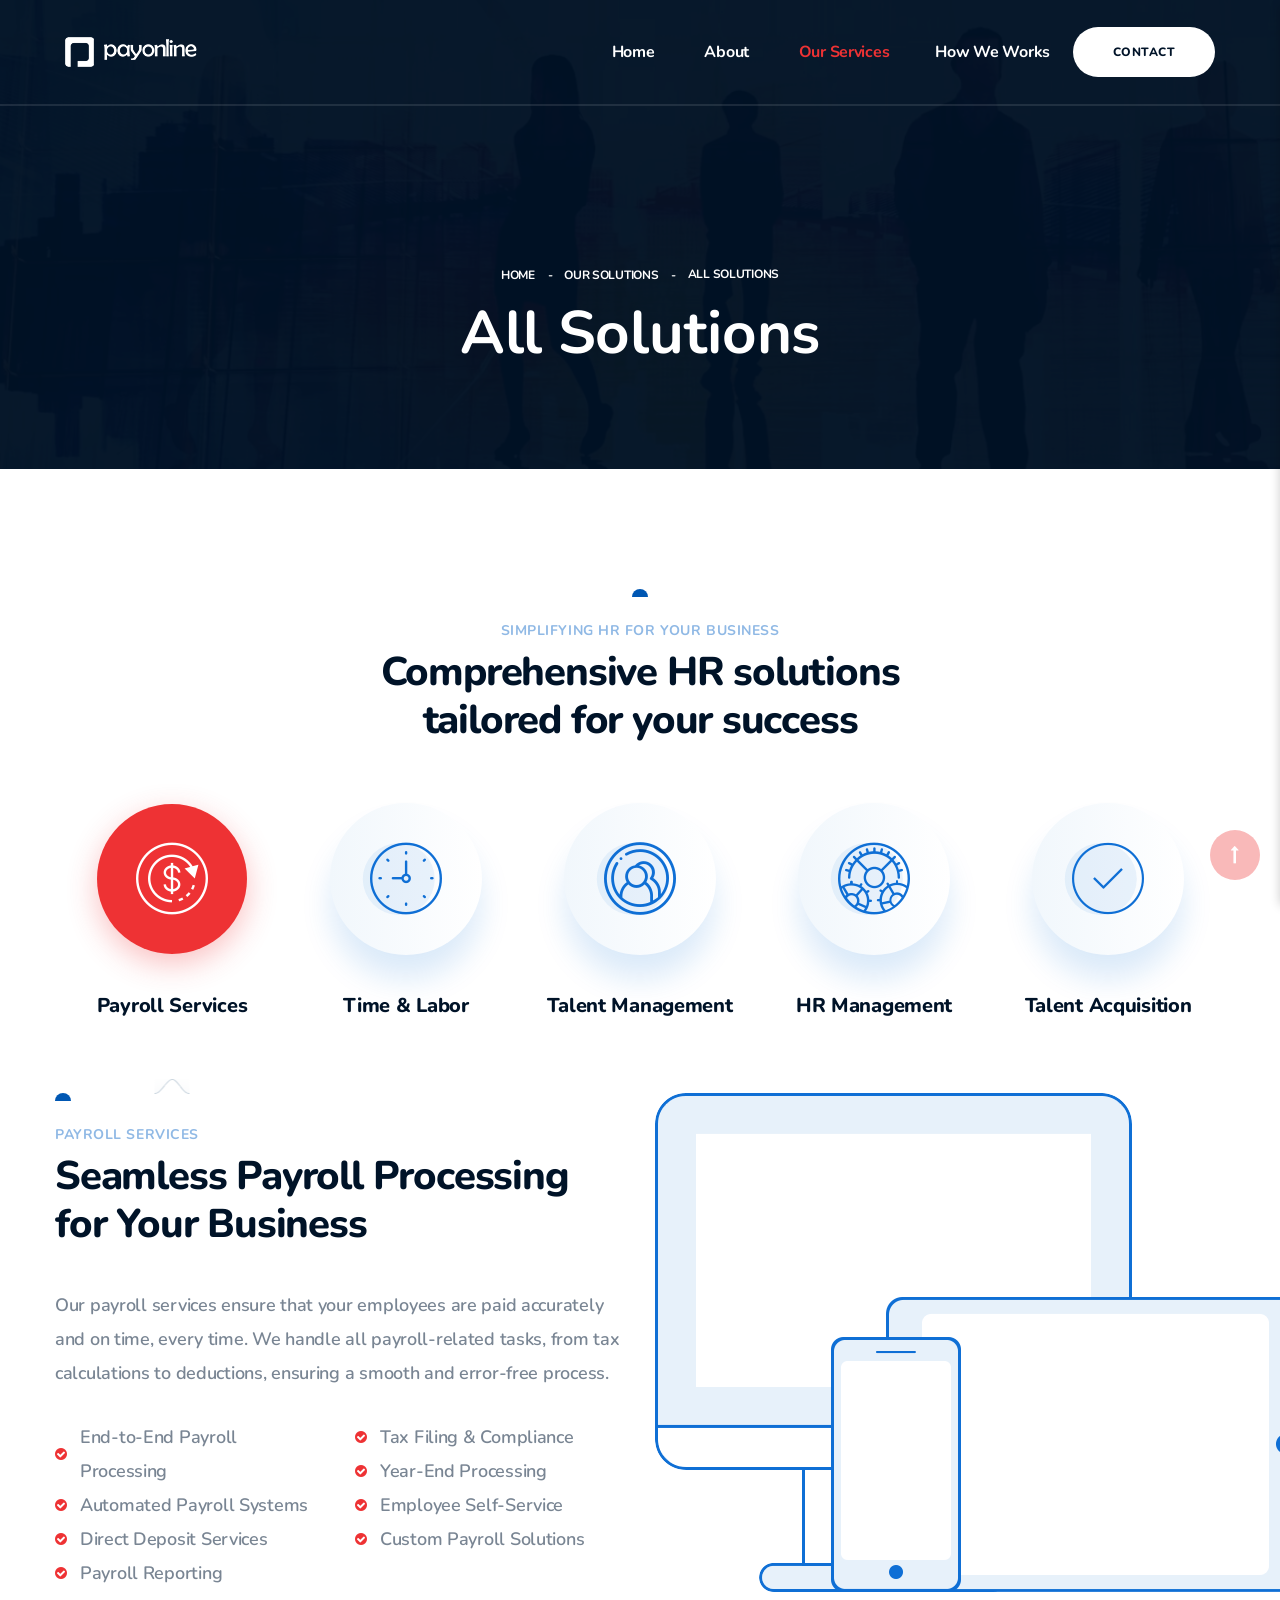
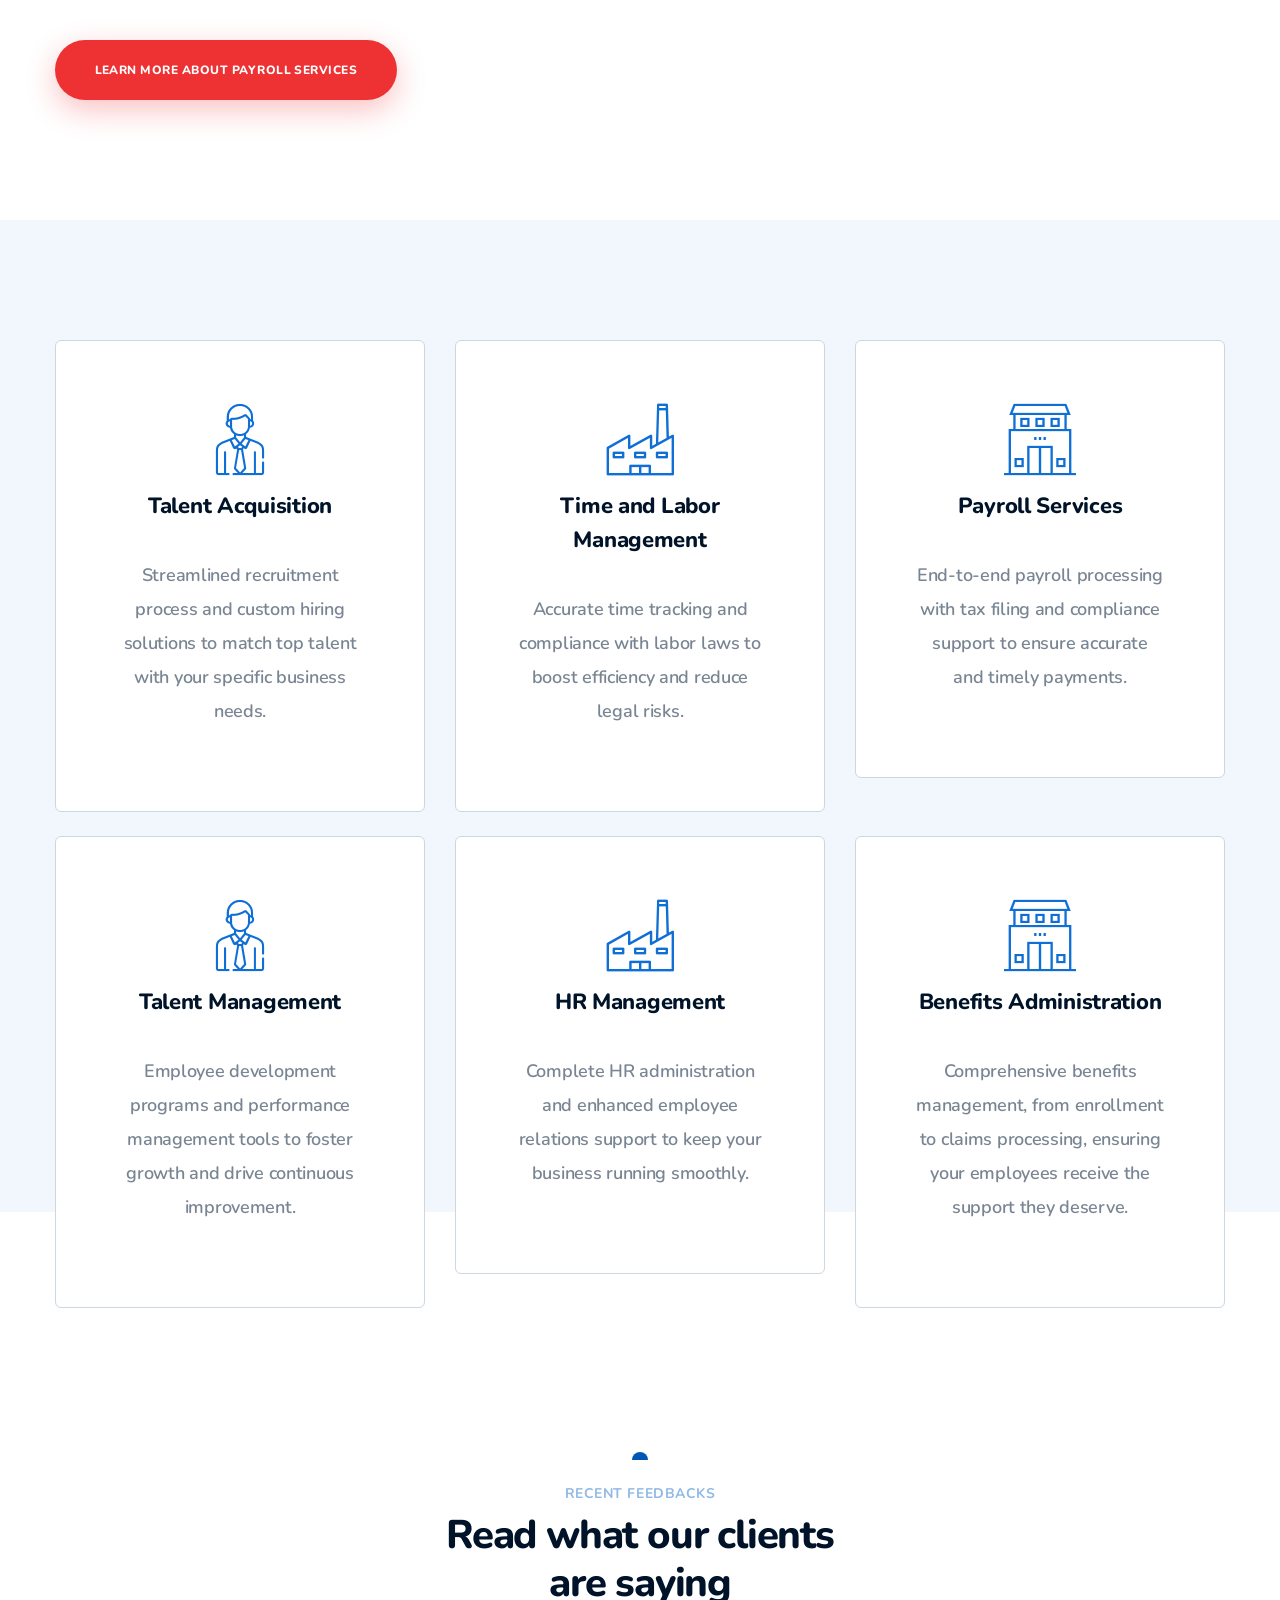
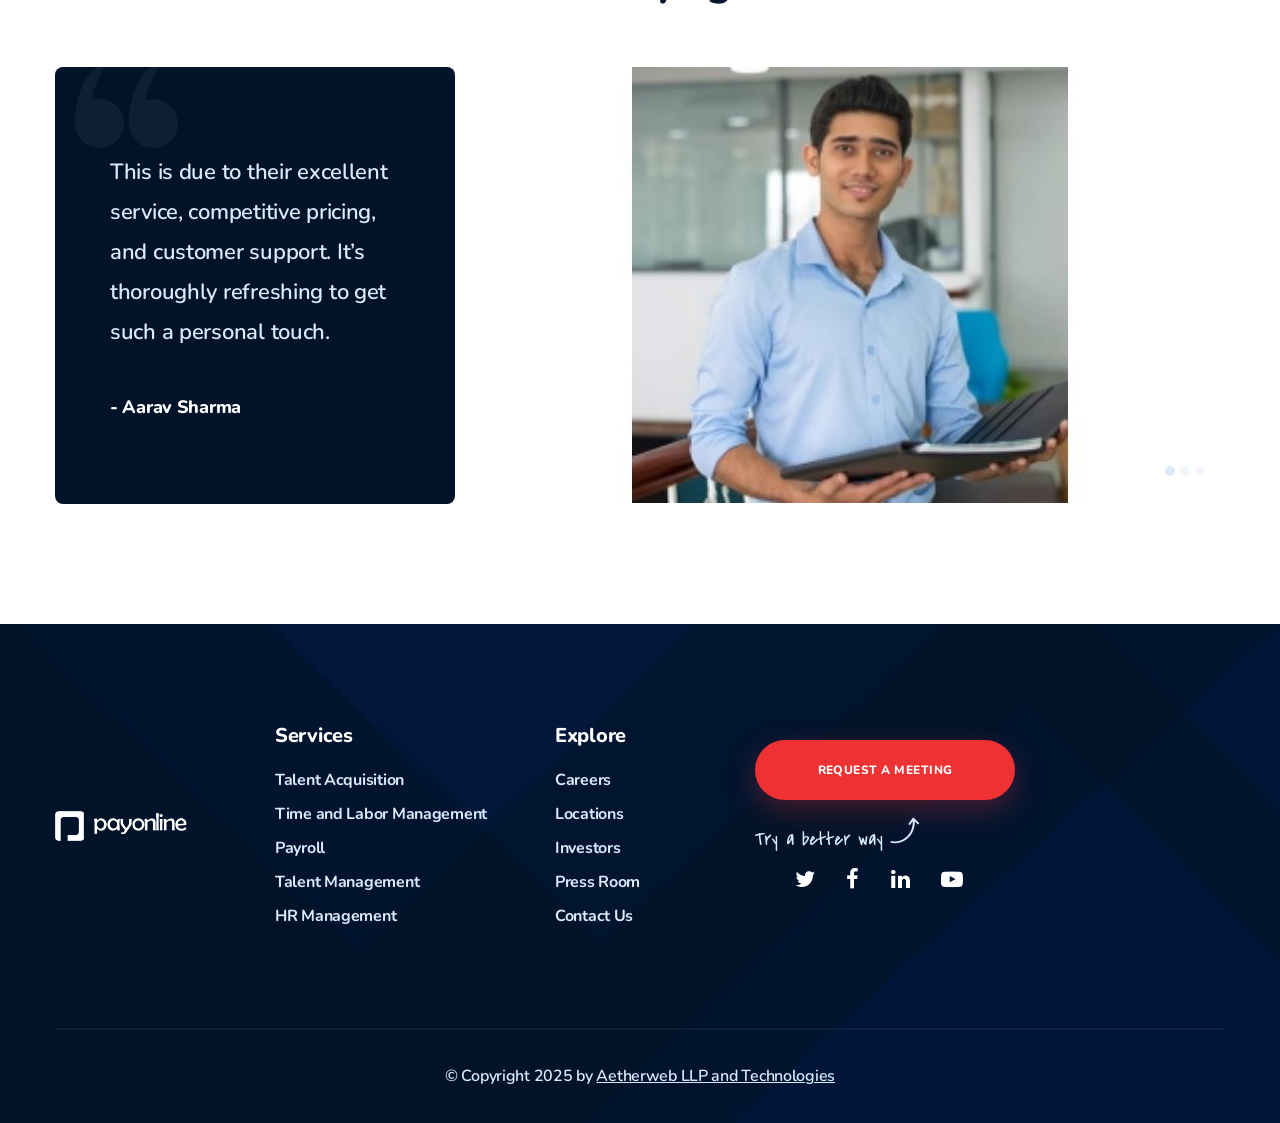
<file: services.html>
<!DOCTYPE html>
<html lang="en">
<head>
    <meta charset="UTF-8"/>
    <title>All Solutions || PayOnline || Online Payroll and HR Software HTML Template</title>
    <!-- mobile responsive meta -->
    <meta name="viewport" content="width=device-width, initial-scale=1">

    <link rel="apple-touch-icon" sizes="57x57" href="images/favicon/apple-icon-57x57.png">
    <link rel="apple-touch-icon" sizes="60x60" href="images/favicon/apple-icon-60x60.png">
    <link rel="apple-touch-icon" sizes="72x72" href="images/favicon/apple-icon-72x72.png">
    <link rel="apple-touch-icon" sizes="76x76" href="images/favicon/apple-icon-76x76.png">
    <link rel="apple-touch-icon" sizes="114x114" href="images/favicon/apple-icon-114x114.png">
    <link rel="apple-touch-icon" sizes="120x120" href="images/favicon/apple-icon-120x120.png">
    <link rel="apple-touch-icon" sizes="144x144" href="images/favicon/apple-icon-144x144.png">
    <link rel="apple-touch-icon" sizes="152x152" href="images/favicon/apple-icon-152x152.png">
    <link rel="apple-touch-icon" sizes="180x180" href="images/favicon/apple-icon-180x180.png">
    <link rel="icon" type="image/png" sizes="192x192"  href="images/favicon/android-icon-192x192.png">
    <link rel="icon" type="image/png" sizes="32x32" href="images/favicon/favicon-32x32.png">
    <link rel="icon" type="image/png" sizes="96x96" href="images/favicon/favicon-96x96.png">
    <link rel="icon" type="image/png" sizes="16x16" href="images/favicon/favicon-16x16.png">
    <link rel="manifest" href="images/favicon/manifest.json">
    <meta name="msapplication-TileColor" content="#ffffff">
    <meta name="msapplication-TileImage" content="images/favicon/ms-icon-144x144.png">
    <meta name="theme-color" content="#ffffff">


    <!-- depdency stylesheet -->
    <link href="https://fonts.googleapis.com/css?family=Nunito:300,300i,400,400i,600,600i,700,700i,800,800i%7CCovered+By+Your+Grace" rel="stylesheet">


    <link rel="stylesheet" type="text/css" href="css/bootstrap.min.css">
    <link rel="stylesheet" type="text/css" href="css/animate.css">
    <link rel="stylesheet" type="text/css" href="css/magnific-popup.css">
    <link rel="stylesheet" type="text/css" href="css/font-awesome.min.css">
    <link rel="stylesheet" type="text/css" href="css/hover-min.css">
    <link rel="stylesheet" type="text/css" href="plugins/payonline-icon/style.css">
    <link rel="stylesheet" type="text/css" href="plugins/bands-icon/style.css">
    <link rel="stylesheet" type="text/css" href="css/owl.carousel.css">
    <link rel="stylesheet" type="text/css" href="css/owl.theme.default.min.css">
    <link rel="stylesheet" type="text/css" href="css/bootstrap-select.min.css">
    
    

    <!-- main template stylesheet -->
    <link rel="stylesheet" href="css/style.css">
    <link rel="stylesheet" href="css/responsive.css">
</head>
<body>

<div class="page-wrapper">

    <div class="preloader"></div><!-- /.preloader -->
    
    <header class="site-header">
        

        <nav
          class="navbar navbar-expand-lg navbar-light header-navigation stricky header-style-two"
        >
          <div class="container clearfix">
            <!-- Brand and toggle get grouped for better mobile display -->
            <div class="logo-box clearfix">
              <a class="navbar-brand" href="index.html">
                <img src="images/logo-1-1.png" alt="Awesome Image" />
              </a>
              <button class="menu-toggler" data-target="#main-nav-bar">
                <span class="fa fa-bars"></span>
              </button>
            </div>
            <!-- /.logo-box -->

            <!-- Collect the nav links, forms, and other content for toggling -->
            <div class="main-navigation" id="main-nav-bar">
              <ul class="navigation-box">
                <li >
                  <a href="index.html">Home</a>
                </li>
                <li>
                  <a href="about.html">About</a>
                </li>
                <li class="current">
                  <a href="services.html">Our Services</a>
                  <li>
                    <a href="how-work.html">How We Works</a>
                  </li>
                </li>
                
              </ul>
            </div>
            <!-- /.navbar-collapse -->
            <div class="right-side-box">
              <a href="contact.html" class="signin-btn">Contact</a>
            </div>
            <!-- /.right-side-box -->
          </div>
          <!-- /.container -->
        </nav>
      </header>
    <div class="inner-banner text-center">
        <div class="container">
            <ul class="breadcrumb">
                <li>
                    <a href="#">Home</a>
                </li>
                <li>
                    <a href="#">Our Solutions</a>
                </li>
                <li>
                    <span>All Solutions</span>
                </li>
            </ul><!-- /.breadcrumb -->
            <h1>All Solutions</h1>
        </div><!-- /.container -->
    </div><!-- /.inner-banner -->

  <section class="service-style-one sec-pad solutions-page">
    <div class="container">
        <div class="sec-title text-center">
            <span>Simplifying HR for your business</span>
            <h2>Comprehensive HR solutions <br> tailored for your success</h2>
        </div><!-- /.sec-title -->
        <ul class="nav nav-tabs tab-title clearfix" role="tablist">
            <li class="nav-item">
                <a class="nav-link active" href="#payroll" role="tab" data-toggle="tab">
                    <span class="icon-box">
                        <i class="payonline-icon-dollar"></i>
                    </span>
                    <h3>Payroll Services</h3>
                </a>
            </li>
            <li class="nav-item">
                <a class="nav-link" href="#time" role="tab" data-toggle="tab">
                    <span class="icon-box">
                        <i class="payonline-icon-clock"></i>
                    </span>
                    <h3>Time & Labor</h3>
                </a>
            </li>
            <li class="nav-item">
                <a class="nav-link" href="#talent" role="tab" data-toggle="tab">
                    <span class="icon-box">
                        <i class="payonline-icon-users"></i>
                    </span>
                    <h3>Talent Management</h3>
                </a>
            </li>
            <li class="nav-item">
                <a class="nav-link" href="#hr-management" role="tab" data-toggle="tab">
                    <span class="icon-box">
                        <i class="payonline-icon-settings"></i>
                    </span>
                    <h3>HR Management</h3>
                </a>
            </li>
            <li class="nav-item">
                <a class="nav-link" href="#hiring" role="tab" data-toggle="tab">
                    <span class="icon-box">
                        <i class="payonline-icon-checkmark-outlined-circular-button"></i>
                    </span>
                    <h3>Talent Acquisition</h3>
                </a>
            </li>
        </ul>
        <!-- Tab panes -->
        <div class="tab-content">
            <div role="tabpanel" class="tab-pane fade show active" id="payroll">
                <div class="single-tab-content-two">
                    <div class="row">
                        <div class="col-lg-6">
                            <div class="sec-title">
                                <span>Payroll Services</span>
                                <h2>Seamless Payroll Processing <br> for Your Business</h2>
                            </div><!-- /.sec-title -->
                            <p>Our payroll services ensure that your employees are paid accurately and on time, every time. We handle all payroll-related tasks, from tax calculations to deductions, ensuring a smooth and error-free process.</p>
                            <div class="row">
                                <div class="col-xl-6 col-lg-12 col-md-6 col-sm-12 col-xs-12">
                                    <ul class="list-items">
                                        <li> <i class="fa fa-check-circle"></i> End-to-End Payroll Processing </li>
                                        <li> <i class="fa fa-check-circle"></i> Automated Payroll Systems </li>
                                        <li> <i class="fa fa-check-circle"></i> Direct Deposit Services </li>
                                        <li> <i class="fa fa-check-circle"></i> Payroll Reporting </li>
                                    </ul><!-- /.list-items -->
                                </div><!-- /.col-lg-6 -->
                                <div class="col-xl-6 col-lg-12 col-md-6 col-sm-12 col-xs-12">
                                    <ul class="list-items">
                                        <li> <i class="fa fa-check-circle"></i> Tax Filing & Compliance </li>
                                        <li> <i class="fa fa-check-circle"></i> Year-End Processing </li>
                                        <li> <i class="fa fa-check-circle"></i> Employee Self-Service </li>
                                        <li> <i class="fa fa-check-circle"></i> Custom Payroll Solutions </li>
                                    </ul><!-- /.list-items -->
                                </div><!-- /.col-lg-6 -->
                            </div><!-- /.row -->
                            <a href="#" class="thm-btn">Learn More about Payroll Services</a>
                        </div><!-- /.col-lg-6 -->
                        <div class="col-lg-6">
                            <img src="images/mockup-1-7.png" alt="Payroll Services"/>
                        </div><!-- /.col-lg-6 -->
                    </div><!-- /.row -->
                </div><!-- /.single-tab-content-two -->
            </div>
            <div role="tabpanel" class="tab-pane fade" id="time">
                <div class="single-tab-content-two">
                    <div class="row">
                        <div class="col-lg-6">
                            <div class="sec-title">
                                <span>Time & Labor</span>
                                <h2>Efficient Time and Labor <br> Management Solutions</h2>
                            </div><!-- /.sec-title -->
                            <p>Managing employee time and attendance is critical for business success. We provide solutions that help you track employee hours, reduce errors, and ensure compliance with labor laws.</p>
                            <div class="row">
                                <div class="col-xl-6 col-lg-12 col-md-6 col-sm-12 col-xs-12">
                                    <ul class="list-items">
                                        <li> <i class="fa fa-check-circle"></i> Accurate Time Tracking </li>
                                        <li> <i class="fa fa-check-circle"></i> Automated Attendance </li>
                                        <li> <i class="fa fa-check-circle"></i> Overtime Management </li>
                                        <li> <i class="fa fa-check-circle"></i> Absence Tracking </li>
                                    </ul><!-- /.list-items -->
                                </div><!-- /.col-lg-6 -->
                                <div class="col-xl-6 col-lg-12 col-md-6 col-sm-12 col-xs-12">
                                    <ul class="list-items">
                                        <li> <i class="fa fa-check-circle"></i> Labor Law Compliance </li>
                                        <li> <i class="fa fa-check-circle"></i> Real-Time Reporting </li>
                                        <li> <i class="fa fa-check-circle"></i> Mobile Time Tracking </li>
                                        <li> <i class="fa fa-check-circle"></i> Workforce Analytics </li>
                                    </ul><!-- /.list-items -->
                                </div><!-- /.col-lg-6 -->
                            </div><!-- /.row -->
                            <a href="#" class="thm-btn">Learn More about Time Management</a>
                        </div><!-- /.col-lg-6 -->
                        <div class="col-lg-6">
                            <img src="images/mockup-1-7.png" alt="Time and Labor Management"/>
                        </div><!-- /.col-lg-6 -->
                    </div><!-- /.row -->
                </div><!-- /.single-tab-content-two -->
            </div>
            <div role="tabpanel" class="tab-pane fade" id="talent">
                <div class="single-tab-content-two">
                    <div class="row">
                        <div class="col-lg-6">
                            <div class="sec-title">
                                <span>Talent Management</span>
                                <h2>Maximize Your Team's <br> Potential</h2>
                            </div><!-- /.sec-title -->
                            <p>Talent management is about more than hiring - it's about helping your team grow and succeed. We provide tools and strategies to support employee development and performance.</p>
                            <div class="row">
                                <div class="col-xl-6 col-lg-12 col-md-6 col-sm-12 col-xs-12">
                                    <ul class="list-items">
                                        <li> <i class="fa fa-check-circle"></i> Performance Management </li>
                                        <li> <i class="fa fa-check-circle"></i> Career Path Development </li>
                                        <li> <i class="fa fa-check-circle"></i> Succession Planning </li>
                                        <li> <i class="fa fa-check-circle"></i> Employee Engagement </li>
                                    </ul><!-- /.list-items -->
                                </div><!-- /.col-lg-6 -->
                                <div class="col-xl-6 col-lg-12 col-md-6 col-sm-12 col-xs-12">
                                    <ul class="list-items">
                                        <li> <i class="fa fa-check-circle"></i> Learning & Development </li>
                                        <li> <i class="fa fa-check-circle"></i> Skills Assessment </li>
                                        <li> <i class="fa fa-check-circle"></i> Leadership Programs </li>
                                        <li> <i class="fa fa-check-circle"></i> Retention Strategies </li>
                                    </ul><!-- /.list-items -->
                                </div><!-- /.col-lg-6 -->
                            </div><!-- /.row -->
                            <a href="#" class="thm-btn">Learn More about Talent Management</a>
                        </div><!-- /.col-lg-6 -->
                        <div class="col-lg-6">
                            <img src="images/mockup-1-7.png" alt="Talent Management"/>
                        </div><!-- /.col-lg-6 -->
                    </div><!-- /.row -->
                </div><!-- /.single-tab-content-two -->
            </div>
            <div role="tabpanel" class="tab-pane fade" id="hr-management">
                <div class="single-tab-content-two">
                    <div class="row">
                        <div class="col-lg-6">
                            <div class="sec-title">
                                <span>HR Management</span>
                                <h2>Complete HR Solutions <br> for Your Business</h2>
                            </div><!-- /.sec-title -->
                            <p>From employee relations to compliance, our comprehensive HR management services ensure every aspect of your human resources is handled efficiently and professionally.</p>
                            <div class="row">
                                <div class="col-xl-6 col-lg-12 col-md-6 col-sm-12 col-xs-12">
                                    <ul class="list-items">
                                        <li> <i class="fa fa-check-circle"></i> HR Administration </li>
                                        <li> <i class="fa fa-check-circle"></i> Employee Records </li>
                                        <li> <i class="fa fa-check-circle"></i> Benefits Administration </li>
                                        <li> <i class="fa fa-check-circle"></i> Policy Development </li>
                                    </ul><!-- /.list-items -->
                                </div><!-- /.col-lg-6 -->
                                <div class="col-xl-6 col-lg-12 col-md-6 col-sm-12 col-xs-12">
                                    <ul class="list-items">
                                        <li> <i class="fa fa-check-circle"></i> Compliance Support </li>
                                        <li> <i class="fa fa-check-circle"></i> Employee Relations </li>
                                        <li> <i class="fa fa-check-circle"></i> Workplace Investigations </li>
                                        <li> <i class="fa fa-check-circle"></i> HR Analytics </li>
                                    </ul><!-- /.list-items -->
                                </div><!-- /.col-lg-6 -->
                            </div><!-- /.row -->
                            <a href="#" class="thm-btn">Learn More about HR Management</a>
                        </div><!-- /.col-lg-6 -->
                        <div class="col-lg-6">
                            <img src="images/mockup-1-7.png" alt="HR Management"/>
                        </div><!-- /.col-lg-6 -->
                    </div><!-- /.row -->
                </div><!-- /.single-tab-content-two -->
            </div>
            <div role="tabpanel" class="tab-pane fade" id="hiring">
                <div class="single-tab-content-two">
                    <div class="row">
                        <div class="col-lg-6">
                            <div class="sec-title">
                                <span>Talent Acquisition</span>
                                <h2>Find and Hire <br> Top Talent</h2>
                            </div><!-- /.sec-title -->
                            <p>Our talent acquisition services ensure you have access to the best candidates who align with your company's values and objectives, with streamlined processes from sourcing to onboarding.</p>
                            <div class="row">
                                <div class="col-xl-6 col-lg-12 col-md-6 col-sm-12 col-xs-12">
                                    <ul class="list-items">
                                        <li> <i class="fa fa-check-circle"></i> Sourcing & Recruitment </li>
                                        <li> <i class="fa fa-check-circle"></i> Candidate Screening </li>
                                        <li> <i class="fa fa-check-circle"></i> Interview Coordination </li>
                                        <li> <i class="fa fa-check-circle"></i> Employer Branding </li>
                                    </ul><!-- /.list-items -->
                                </div><!-- /.col-lg-6 -->
                                <div class="col-xl-6 col-lg-12 col-md-6 col-sm-12 col-xs-12">
                                    <ul class="list-items">
                                        <li> <i class="fa fa-check-circle"></i> Onboarding Support </li>
                                        <li> <i class="fa fa-check-circle"></i> Executive Search </li>
                                        <li> <i class="fa fa-check-circle"></i> Recruitment Analytics </li>
                                        <li> <i class="fa fa-check-circle"></i> Custom Hiring Solutions </li>
                                    </ul><!-- /.list-items -->
                                </div><!-- /.col-lg-6 -->
                            </div><!-- /.row -->
                            <a href="#" class="thm-btn">Learn More about Talent Acquisition</a>
                        </div><!-- /.col-lg-6 -->
                        <div class="col-lg-6">
                            <img src="images/mockup-1-7.png" alt="Talent Acquisition"/>
                        </div><!-- /.col-lg-6 -->
                    </div><!-- /.row -->
                </div><!-- /.single-tab-content-two -->
            </div>
        </div>
    </div><!-- /.container -->
</section><!-- /.service-style-one -->

<section class="service-style-two sec-pad-top solutions-page">
    <div class="container">
        <div class="row">
            <div class="col-lg-4 col-md-6 col-sm-12 col-xs-12">
                <div class="single-service-two">
                    <div class="icon-box">
                        <i class="payonline-icon-employee"></i>
                    </div><!-- /.icon-box -->
                    <h3>Talent Acquisition</h3>
                    <p>Streamlined recruitment process and custom hiring solutions to match top talent with your specific business needs.</p>
                </div><!-- /.single-service-two -->
            </div><!-- /.col-lg-4 -->
            <div class="col-lg-4 col-md-6 col-sm-12 col-xs-12">
                <div class="single-service-two">
                    <div class="icon-box">
                        <i class="payonline-icon-factory"></i>
                    </div><!-- /.icon-box -->
                    <h3>Time and Labor Management</h3>
                    <p>Accurate time tracking and compliance with labor laws to boost efficiency and reduce legal risks.</p>
                </div><!-- /.single-service-two -->
            </div><!-- /.col-lg-4 -->
            <div class="col-lg-4 col-md-6 col-sm-12 col-xs-12">
                <div class="single-service-two">
                    <div class="icon-box">
                        <i class="payonline-icon-apartment"></i>
                    </div><!-- /.icon-box -->
                    <h3>Payroll Services</h3>
                    <p>End-to-end payroll processing with tax filing and compliance support to ensure accurate and timely payments.</p>
                </div><!-- /.single-service-two -->
            </div><!-- /.col-lg-4 -->
            <div class="col-lg-4 col-md-6 col-sm-12 col-xs-12">
                <div class="single-service-two">
                    <div class="icon-box">
                        <i class="payonline-icon-employee"></i>
                    </div><!-- /.icon-box -->
                    <h3>Talent Management</h3>
                    <p>Employee development programs and performance management tools to foster growth and drive continuous improvement.</p>
                </div><!-- /.single-service-two -->
            </div><!-- /.col-lg-4 -->
            <div class="col-lg-4 col-md-6 col-sm-12 col-xs-12">
                <div class="single-service-two">
                    <div class="icon-box">
                        <i class="payonline-icon-factory"></i>
                    </div><!-- /.icon-box -->
                    <h3>HR Management</h3>
                    <p>Complete HR administration and enhanced employee relations support to keep your business running smoothly.</p>
                </div><!-- /.single-service-two -->
            </div><!-- /.col-lg-4 -->
            <div class="col-lg-4 col-md-6 col-sm-12 col-xs-12">
                <div class="single-service-two">
                    <div class="icon-box">
                        <i class="payonline-icon-apartment"></i>
                    </div><!-- /.icon-box -->
                    <h3>Benefits Administration</h3>
                    <p>Comprehensive benefits management, from enrollment to claims processing, ensuring your employees receive the support they deserve.</p>
                </div><!-- /.single-service-two -->
            </div><!-- /.col-lg-4 -->
        </div><!-- /.row -->
    </div><!-- /.container -->
</section><!-- /.service-style-two -->

<section class="testimonials-style-one sec-pad">
    <div class="container">
        <div class="sec-title text-center">
            <span>Recent feedbacks</span>
            <h2>Read what our clients <br> are saying</h2>
        </div><!-- /.sec-title -->
        <div class="testimonials-carousel owl-carousel owl-theme">
            <div class="item">
                <div class="single-testimonial-one clearfix">
                    <div class="text-box">
                        <i class="payonline-icon-left-quotes-sign"></i>
                        <p>This is due to their excellent service, competitive pricing, and customer support. It’s thoroughly refreshing to get such a personal touch.</p>
                        <h3>- Aarav Sharma</h3>
                    </div><!-- /.text-box -->
                    <div class="img-box">
                        <img src="images/testi-1-1.jpg" alt="Awesome Image"/>
                    </div><!-- /.img-box -->
                </div><!-- /.single-testimonial-one -->
            </div><!-- /.item -->
            <div class="item">
                <div class="single-testimonial-one clearfix">
                    <div class="text-box">
                        <i class="payonline-icon-left-quotes-sign"></i>
                        <p>This is due to their excellent service, competitive pricing, and customer support. It’s thoroughly refreshing to get such a personal touch.</p>
                        <h3>- Priya Deshmukh</h3>
                    </div><!-- /.text-box -->
                    <div class="img-box">
                        <img src="images/testi-1-2.jpg" alt="Awesome Image"/>
                    </div><!-- /.img-box -->
                </div><!-- /.single-testimonial-one -->
            </div><!-- /.item -->
            <div class="item">
                <div class="single-testimonial-one clearfix">
                    <div class="text-box">
                        <i class="payonline-icon-left-quotes-sign"></i>
                        <p>This is due to their excellent service, competitive pricing, and customer support. It’s thoroughly refreshing to get such a personal touch.</p>
                        <h3>- Rahul Mehta</h3>
                    </div><!-- /.text-box -->
                    <div class="img-box">
                        <img src="images/testi-1-3.jpg" alt="Awesome Image"/>
                    </div><!-- /.img-box -->
                </div><!-- /.single-testimonial-one -->
            </div><!-- /.item -->
        </div><!-- /.testimonials-carousel owl-carousel owl-theme -->
    </div><!-- /.container -->
</section><!-- /.testimonials-style-one -->


    <footer class="site-footer">
        <div class="upper-footer">
            <div class="container">
                <div class="row">
                    <div class="col-lg-2 col-md-6 col-sm-12 col-xs-12 d-flex">
                        <div class="footer-widget my-auto">
                            <a href="index.html"><img src="images/logo-1-1.png" alt="Awesome Image"/></a>
                        </div><!-- /.footer-widget -->
                    </div><!-- /.col-lg-2 -->
                    <div class="col-lg-3 col-md-6 col-sm-12 col-xs-12 d-flex">
                        <div class="footer-widget links-widget my-auto links-widget-one">
                            <div class="title-box">
                                <h3>Services</h3>
                            </div><!-- /.title-box -->
                            <ul class="link-lists">
                                <li><a href="#">Talent Acquisition</a></li>
                                <li><a href="#">Time and Labor Management</a></li>
                                <li><a href="#">Payroll</a></li>
                                <li><a href="#">Talent Management</a></li>
                                <li><a href="#">HR Management</a></li>
                            </ul>
                        </div><!-- /.footer-widget -->
                    </div><!-- /.col-lg-3 -->
                    <div class="col-lg-2 col-md-6 col-sm-12 col-xs-12 d-flex">
                        <div class="footer-widget links-widget my-auto">
                            <div class="title-box">
                                <h3>Explore</h3>
                            </div><!-- /.title-box -->
                            <ul class="link-lists">
                                <li><a href="#">Careers</a></li>
                                <li><a href="#">Locations</a></li>
                                <li><a href="#">Investors</a></li>
                                <li><a href="#">Press Room</a></li>
                                <li><a href="#">Contact Us</a></li>
                            </ul>
                        </div><!-- /.footer-widget -->
                    </div><!-- /.col-lg-2 -->
                    <div class="col-lg-5 col-md-6 col-sm-12 col-xs-12 d-flex">
                        <div class="footer-widget my-auto">
                            <div class="btn-box">
                                <a href="#" class="thm-btn">Request a meeting</a>
                                <span class="btn-tag-line">Try a better way <i class="payonline-icon-share"></i></span>
                            </div><!-- /.btn-box -->
                            <div class="social">
                                <a href="#"><i class="fa fa-twitter"></i></a>
                                <a href="#"><i class="fa fa-facebook"></i></a>
                                <a href="#"><i class="fa fa-linkedin"></i></a>
                                <a href="#"><i class="fa fa-youtube-play"></i></a>
                            </div><!-- /.social -->
                        </div><!-- /.footer-widget -->
                    </div><!-- /.col-lg-5 -->
                </div><!-- /.row -->
            </div><!-- /.container -->
        </div><!-- /.upper-footer -->
        <div class="bottom-footer">
            <div class="container">
                <p>
              &copy; Copyright 2025 by
              <a
                href="http://aetherweb.life"
                target="_blank"
                >Aetherweb LLP and Technologies</a
              >
            </p>
            </div><!-- /.container -->
        </div><!-- /.bottom-footer -->
    </footer><!-- /.site-footer -->


</div><!-- /.page-wrapper -->

<section class="hidden-sidebar side-navigation">
    <span class="close-button side-navigation-close-btn fa fa-close"></span><!-- /.close-button -->
    <div class="sidebar-content">
        <img src="images/hidden-bar-image-1-1.jpg" alt="Awesome Image"/>
        <p>Prefer speaking with a human to filling out a form? Call our corporate office and we will connect you with a team member <br> who can help.</p>
        <p class="contact-info"><i class="fa fa-phone"></i>2800 666 999</p><!-- /.contact-info -->
        <a href="#" class="download-btn one"><i class="fa fa-file-pdf-o"></i> Looking for your W-2?</a>
        <a href="#" class="download-btn two"><i class="fa fa-building-o"></i> Payonline Sales Offices</a>
    </div><!-- /.sidebar-content -->
</section><!-- /.hidden-sidebar -->

<div class="search_area zoom-anim-dialog mfp-hide" id="test-search">
    <div class="search_box_inner">
        <div class="input-box">
            <input type="text" class="form-control" placeholder="Search for...">
            <span class="input-box-btn"> <button class="btn btn-default" type="button"><i class="fa fa-search"></i></button> </span>
        </div>
    </div>
</div>


<a href="#" data-target="html" class="scroll-to-target scroll-to-top"><i class="fa fa-long-arrow-up"></i></a>
<!-- /.scroll-to-top -->


<script src="js/jquery.js"></script>
<script src="js/bootstrap.bundle.min.js"></script>
<script src="js/jquery.magnific-popup.min.js"></script>
<script src="js/owl.carousel.min.js"></script>
<script src="js/isotope.js"></script>
<script src="js/bootstrap-select.min.js"></script>
<script src="js/theme.js"></script>


</body>
</html>
</file>
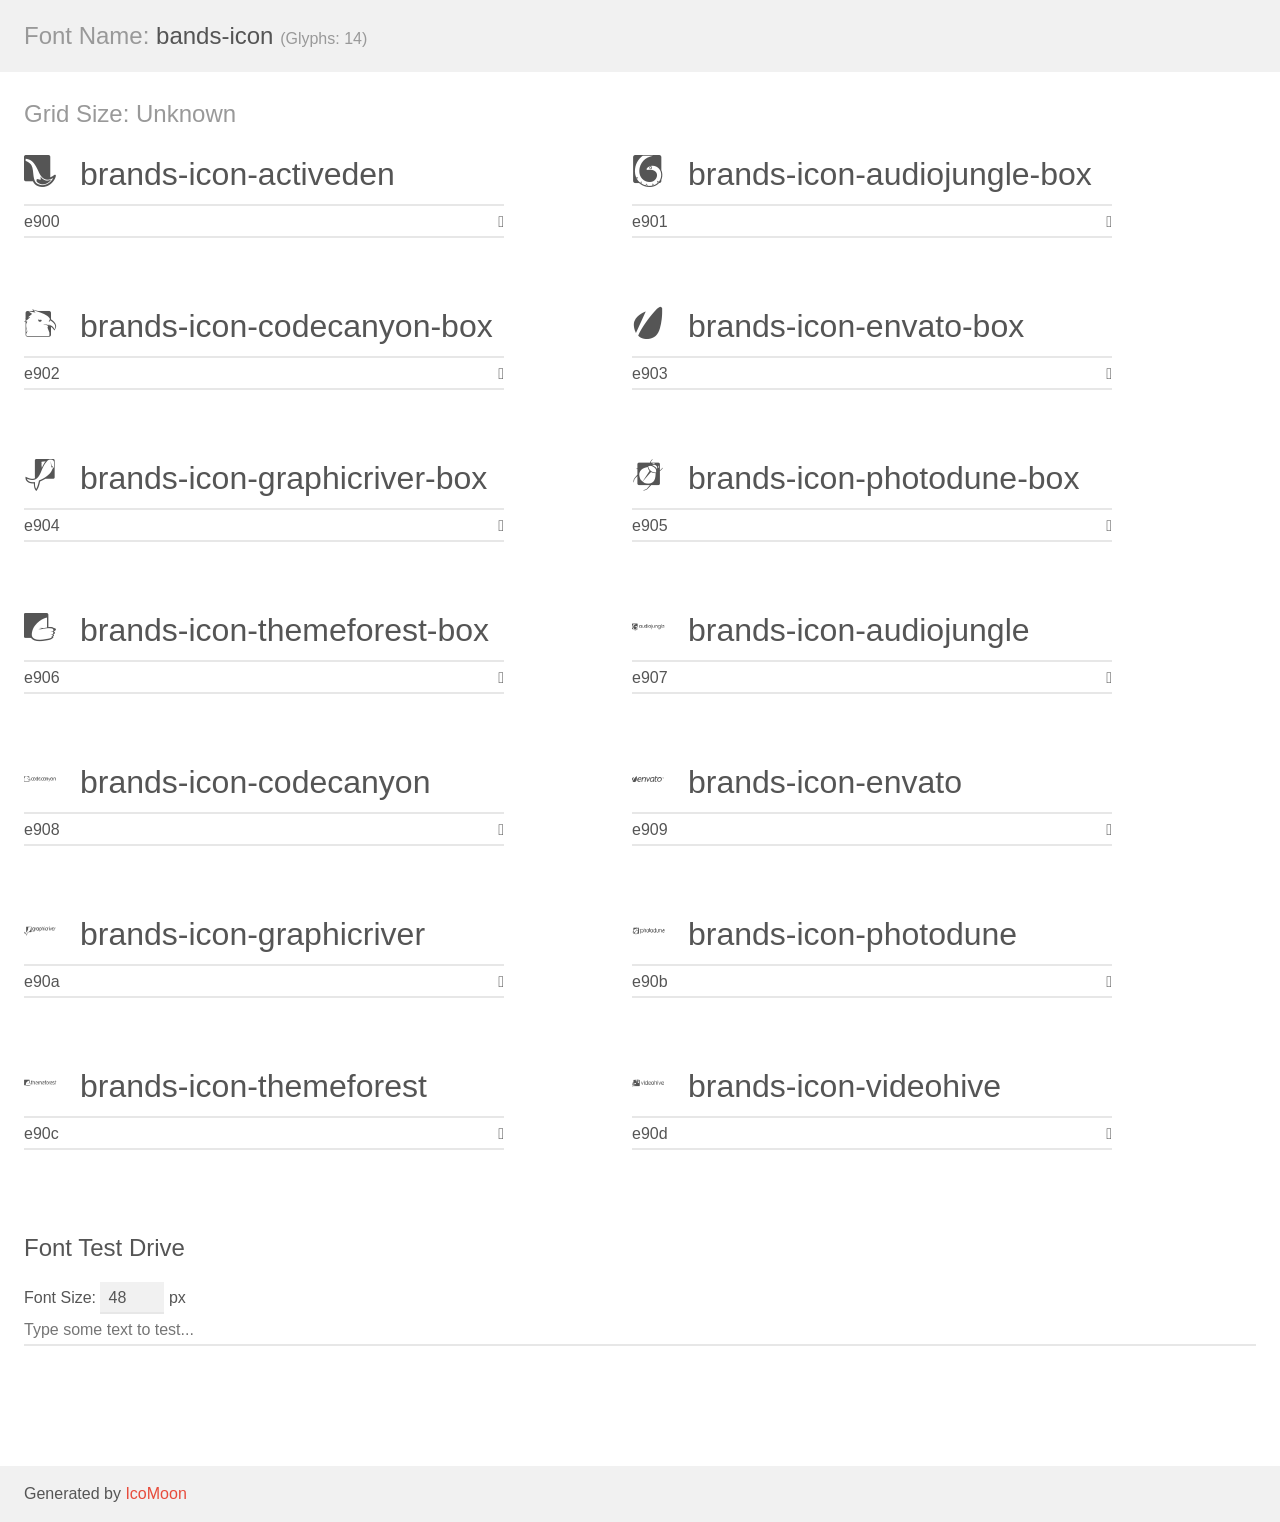
<file: plugins/bands-icon/demo.html>
<!doctype html>
<html>
<head>
    <meta charset="utf-8">
    <title>IcoMoon Demo</title>
    <meta name="description" content="An Icon Font Generated By IcoMoon.io">
    <meta name="viewport" content="width=device-width, initial-scale=1">
    <link rel="stylesheet" href="demo-files/demo.css">
    <link rel="stylesheet" href="style.css"></head>
<body>
    <div class="bgc1 clearfix">
        <h1 class="mhmm mvm"><span class="fgc1">Font Name:</span> bands-icon <small class="fgc1">(Glyphs:&nbsp;14)</small></h1>
    </div>
    <div class="clearfix mhl ptl">
        <h1 class="mvm mtn fgc1">Grid Size: Unknown</h1>
        <div class="glyph fs1">
            <div class="clearfix bshadow0 pbs">
                <span class="brands-icon-activeden">
                
                </span>
                <span class="mls"> brands-icon-activeden</span>
            </div>
            <fieldset class="fs0 size1of1 clearfix hidden-false">
                <input type="text" readonly value="e900" class="unit size1of2" />
                <input type="text" maxlength="1" readonly value="&#xe900;" class="unitRight size1of2 talign-right" />
            </fieldset>
            <div class="fs0 bshadow0 clearfix hidden-true">
                <span class="unit pvs fgc1">liga: </span>
                <input type="text" readonly value="" class="liga unitRight" />
            </div>
        </div>
        <div class="glyph fs1">
            <div class="clearfix bshadow0 pbs">
                <span class="brands-icon-audiojungle-box">
                
                </span>
                <span class="mls"> brands-icon-audiojungle-box</span>
            </div>
            <fieldset class="fs0 size1of1 clearfix hidden-false">
                <input type="text" readonly value="e901" class="unit size1of2" />
                <input type="text" maxlength="1" readonly value="&#xe901;" class="unitRight size1of2 talign-right" />
            </fieldset>
            <div class="fs0 bshadow0 clearfix hidden-true">
                <span class="unit pvs fgc1">liga: </span>
                <input type="text" readonly value="" class="liga unitRight" />
            </div>
        </div>
        <div class="glyph fs1">
            <div class="clearfix bshadow0 pbs">
                <span class="brands-icon-codecanyon-box">
                
                </span>
                <span class="mls"> brands-icon-codecanyon-box</span>
            </div>
            <fieldset class="fs0 size1of1 clearfix hidden-false">
                <input type="text" readonly value="e902" class="unit size1of2" />
                <input type="text" maxlength="1" readonly value="&#xe902;" class="unitRight size1of2 talign-right" />
            </fieldset>
            <div class="fs0 bshadow0 clearfix hidden-true">
                <span class="unit pvs fgc1">liga: </span>
                <input type="text" readonly value="" class="liga unitRight" />
            </div>
        </div>
        <div class="glyph fs1">
            <div class="clearfix bshadow0 pbs">
                <span class="brands-icon-envato-box">
                
                </span>
                <span class="mls"> brands-icon-envato-box</span>
            </div>
            <fieldset class="fs0 size1of1 clearfix hidden-false">
                <input type="text" readonly value="e903" class="unit size1of2" />
                <input type="text" maxlength="1" readonly value="&#xe903;" class="unitRight size1of2 talign-right" />
            </fieldset>
            <div class="fs0 bshadow0 clearfix hidden-true">
                <span class="unit pvs fgc1">liga: </span>
                <input type="text" readonly value="" class="liga unitRight" />
            </div>
        </div>
        <div class="glyph fs1">
            <div class="clearfix bshadow0 pbs">
                <span class="brands-icon-graphicriver-box">
                
                </span>
                <span class="mls"> brands-icon-graphicriver-box</span>
            </div>
            <fieldset class="fs0 size1of1 clearfix hidden-false">
                <input type="text" readonly value="e904" class="unit size1of2" />
                <input type="text" maxlength="1" readonly value="&#xe904;" class="unitRight size1of2 talign-right" />
            </fieldset>
            <div class="fs0 bshadow0 clearfix hidden-true">
                <span class="unit pvs fgc1">liga: </span>
                <input type="text" readonly value="" class="liga unitRight" />
            </div>
        </div>
        <div class="glyph fs1">
            <div class="clearfix bshadow0 pbs">
                <span class="brands-icon-photodune-box">
                
                </span>
                <span class="mls"> brands-icon-photodune-box</span>
            </div>
            <fieldset class="fs0 size1of1 clearfix hidden-false">
                <input type="text" readonly value="e905" class="unit size1of2" />
                <input type="text" maxlength="1" readonly value="&#xe905;" class="unitRight size1of2 talign-right" />
            </fieldset>
            <div class="fs0 bshadow0 clearfix hidden-true">
                <span class="unit pvs fgc1">liga: </span>
                <input type="text" readonly value="" class="liga unitRight" />
            </div>
        </div>
        <div class="glyph fs1">
            <div class="clearfix bshadow0 pbs">
                <span class="brands-icon-themeforest-box">
                
                </span>
                <span class="mls"> brands-icon-themeforest-box</span>
            </div>
            <fieldset class="fs0 size1of1 clearfix hidden-false">
                <input type="text" readonly value="e906" class="unit size1of2" />
                <input type="text" maxlength="1" readonly value="&#xe906;" class="unitRight size1of2 talign-right" />
            </fieldset>
            <div class="fs0 bshadow0 clearfix hidden-true">
                <span class="unit pvs fgc1">liga: </span>
                <input type="text" readonly value="" class="liga unitRight" />
            </div>
        </div>
        <div class="glyph fs1">
            <div class="clearfix bshadow0 pbs">
                <span class="brands-icon-audiojungle">
                
                </span>
                <span class="mls"> brands-icon-audiojungle</span>
            </div>
            <fieldset class="fs0 size1of1 clearfix hidden-false">
                <input type="text" readonly value="e907" class="unit size1of2" />
                <input type="text" maxlength="1" readonly value="&#xe907;" class="unitRight size1of2 talign-right" />
            </fieldset>
            <div class="fs0 bshadow0 clearfix hidden-true">
                <span class="unit pvs fgc1">liga: </span>
                <input type="text" readonly value="" class="liga unitRight" />
            </div>
        </div>
        <div class="glyph fs1">
            <div class="clearfix bshadow0 pbs">
                <span class="brands-icon-codecanyon">
                
                </span>
                <span class="mls"> brands-icon-codecanyon</span>
            </div>
            <fieldset class="fs0 size1of1 clearfix hidden-false">
                <input type="text" readonly value="e908" class="unit size1of2" />
                <input type="text" maxlength="1" readonly value="&#xe908;" class="unitRight size1of2 talign-right" />
            </fieldset>
            <div class="fs0 bshadow0 clearfix hidden-true">
                <span class="unit pvs fgc1">liga: </span>
                <input type="text" readonly value="" class="liga unitRight" />
            </div>
        </div>
        <div class="glyph fs1">
            <div class="clearfix bshadow0 pbs">
                <span class="brands-icon-envato">
                
                </span>
                <span class="mls"> brands-icon-envato</span>
            </div>
            <fieldset class="fs0 size1of1 clearfix hidden-false">
                <input type="text" readonly value="e909" class="unit size1of2" />
                <input type="text" maxlength="1" readonly value="&#xe909;" class="unitRight size1of2 talign-right" />
            </fieldset>
            <div class="fs0 bshadow0 clearfix hidden-true">
                <span class="unit pvs fgc1">liga: </span>
                <input type="text" readonly value="" class="liga unitRight" />
            </div>
        </div>
        <div class="glyph fs1">
            <div class="clearfix bshadow0 pbs">
                <span class="brands-icon-graphicriver">
                
                </span>
                <span class="mls"> brands-icon-graphicriver</span>
            </div>
            <fieldset class="fs0 size1of1 clearfix hidden-false">
                <input type="text" readonly value="e90a" class="unit size1of2" />
                <input type="text" maxlength="1" readonly value="&#xe90a;" class="unitRight size1of2 talign-right" />
            </fieldset>
            <div class="fs0 bshadow0 clearfix hidden-true">
                <span class="unit pvs fgc1">liga: </span>
                <input type="text" readonly value="" class="liga unitRight" />
            </div>
        </div>
        <div class="glyph fs1">
            <div class="clearfix bshadow0 pbs">
                <span class="brands-icon-photodune">
                
                </span>
                <span class="mls"> brands-icon-photodune</span>
            </div>
            <fieldset class="fs0 size1of1 clearfix hidden-false">
                <input type="text" readonly value="e90b" class="unit size1of2" />
                <input type="text" maxlength="1" readonly value="&#xe90b;" class="unitRight size1of2 talign-right" />
            </fieldset>
            <div class="fs0 bshadow0 clearfix hidden-true">
                <span class="unit pvs fgc1">liga: </span>
                <input type="text" readonly value="" class="liga unitRight" />
            </div>
        </div>
        <div class="glyph fs1">
            <div class="clearfix bshadow0 pbs">
                <span class="brands-icon-themeforest">
                
                </span>
                <span class="mls"> brands-icon-themeforest</span>
            </div>
            <fieldset class="fs0 size1of1 clearfix hidden-false">
                <input type="text" readonly value="e90c" class="unit size1of2" />
                <input type="text" maxlength="1" readonly value="&#xe90c;" class="unitRight size1of2 talign-right" />
            </fieldset>
            <div class="fs0 bshadow0 clearfix hidden-true">
                <span class="unit pvs fgc1">liga: </span>
                <input type="text" readonly value="" class="liga unitRight" />
            </div>
        </div>
        <div class="glyph fs1">
            <div class="clearfix bshadow0 pbs">
                <span class="brands-icon-videohive">
                
                </span>
                <span class="mls"> brands-icon-videohive</span>
            </div>
            <fieldset class="fs0 size1of1 clearfix hidden-false">
                <input type="text" readonly value="e90d" class="unit size1of2" />
                <input type="text" maxlength="1" readonly value="&#xe90d;" class="unitRight size1of2 talign-right" />
            </fieldset>
            <div class="fs0 bshadow0 clearfix hidden-true">
                <span class="unit pvs fgc1">liga: </span>
                <input type="text" readonly value="" class="liga unitRight" />
            </div>
        </div>
    </div>

    <!--[if gt IE 8]><!-->
    <div class="mhl clearfix mbl">
        <h1>Font Test Drive</h1>
        <label>
            Font Size: <input id="fontSize" type="number" class="textbox0 mbm"
            min="8" value="48" />
            px
        </label>
        <input id="testText" type="text" class="phl size1of1 mvl"
        placeholder="Type some text to test..." value=""/>
        <div id="testDrive" class="brands-icon-">&nbsp;
        </div>
    </div>
    <!--<![endif]-->
    <div class="bgc1 clearfix">
        <p class="mhl">Generated by <a href="https://icomoon.io/app">IcoMoon</a></p>
    </div>

    <script src="demo-files/demo.js"></script>
</body>
</html>
</file>
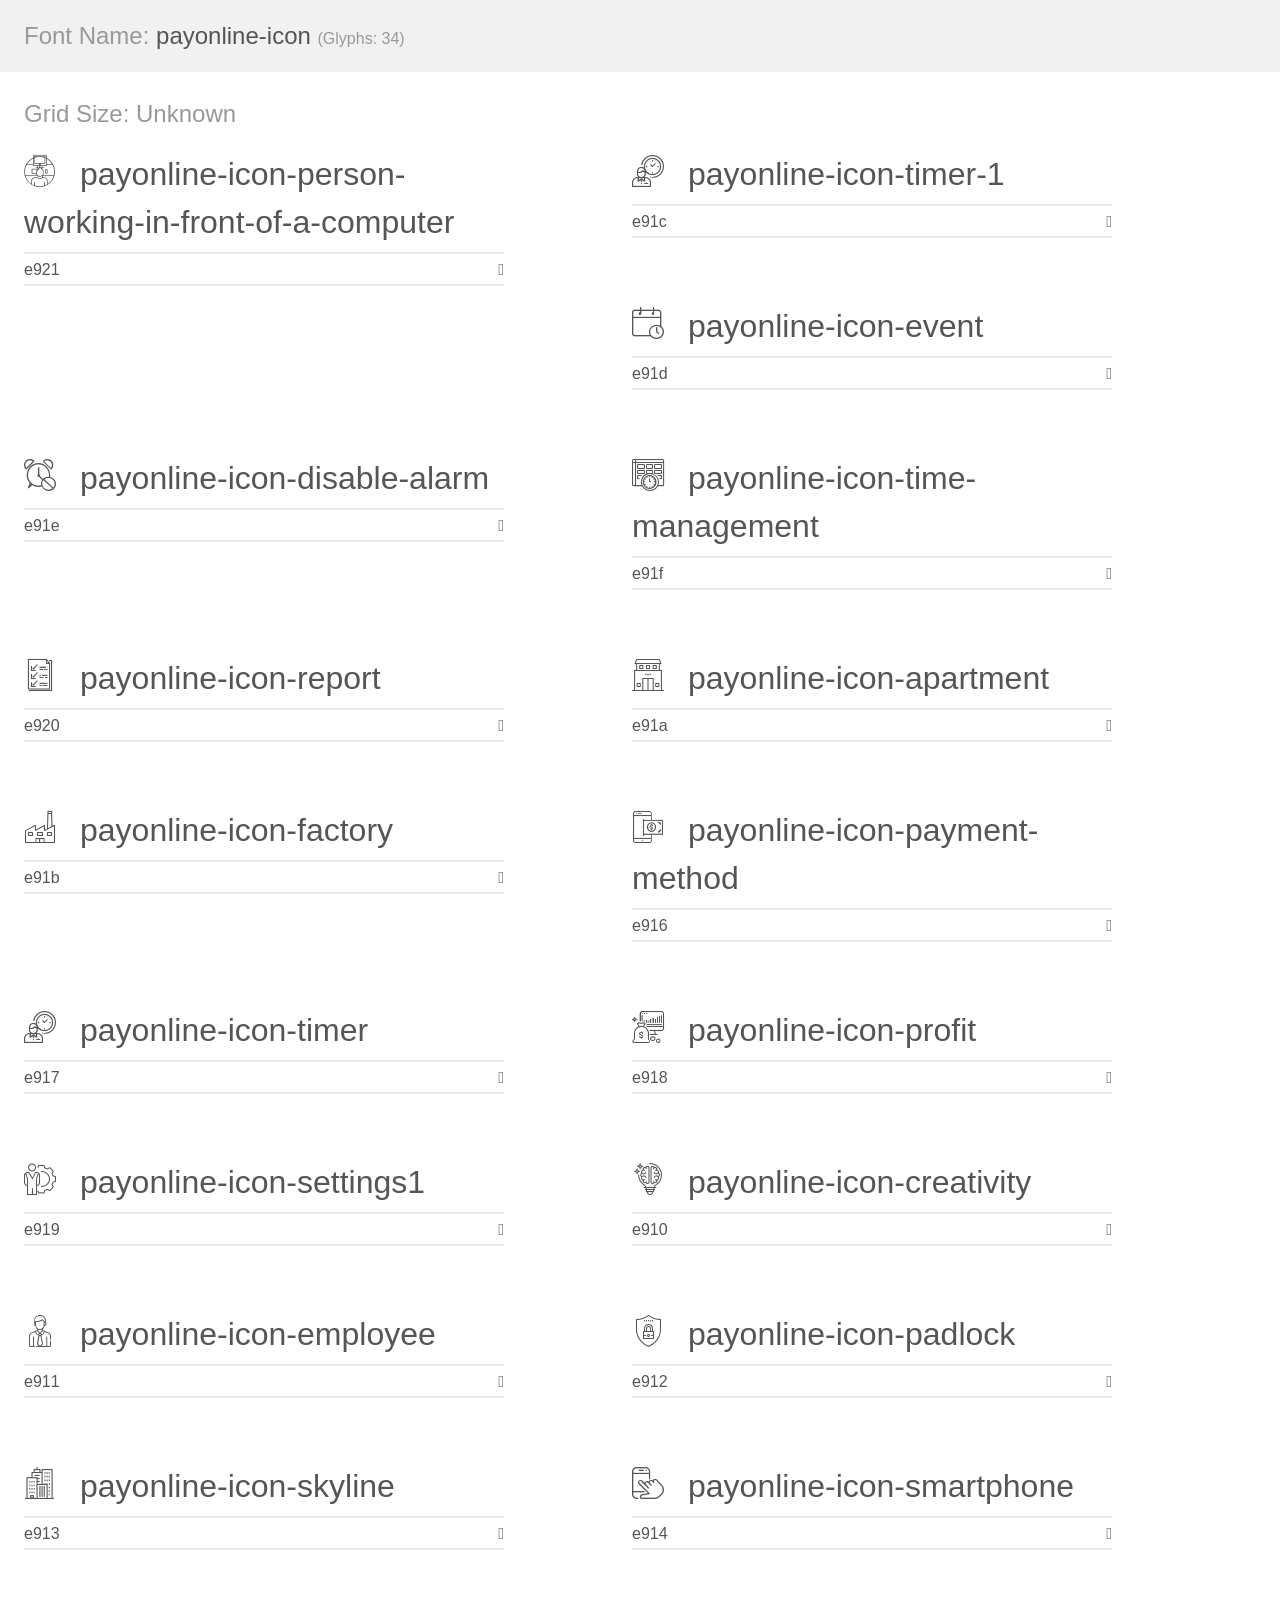
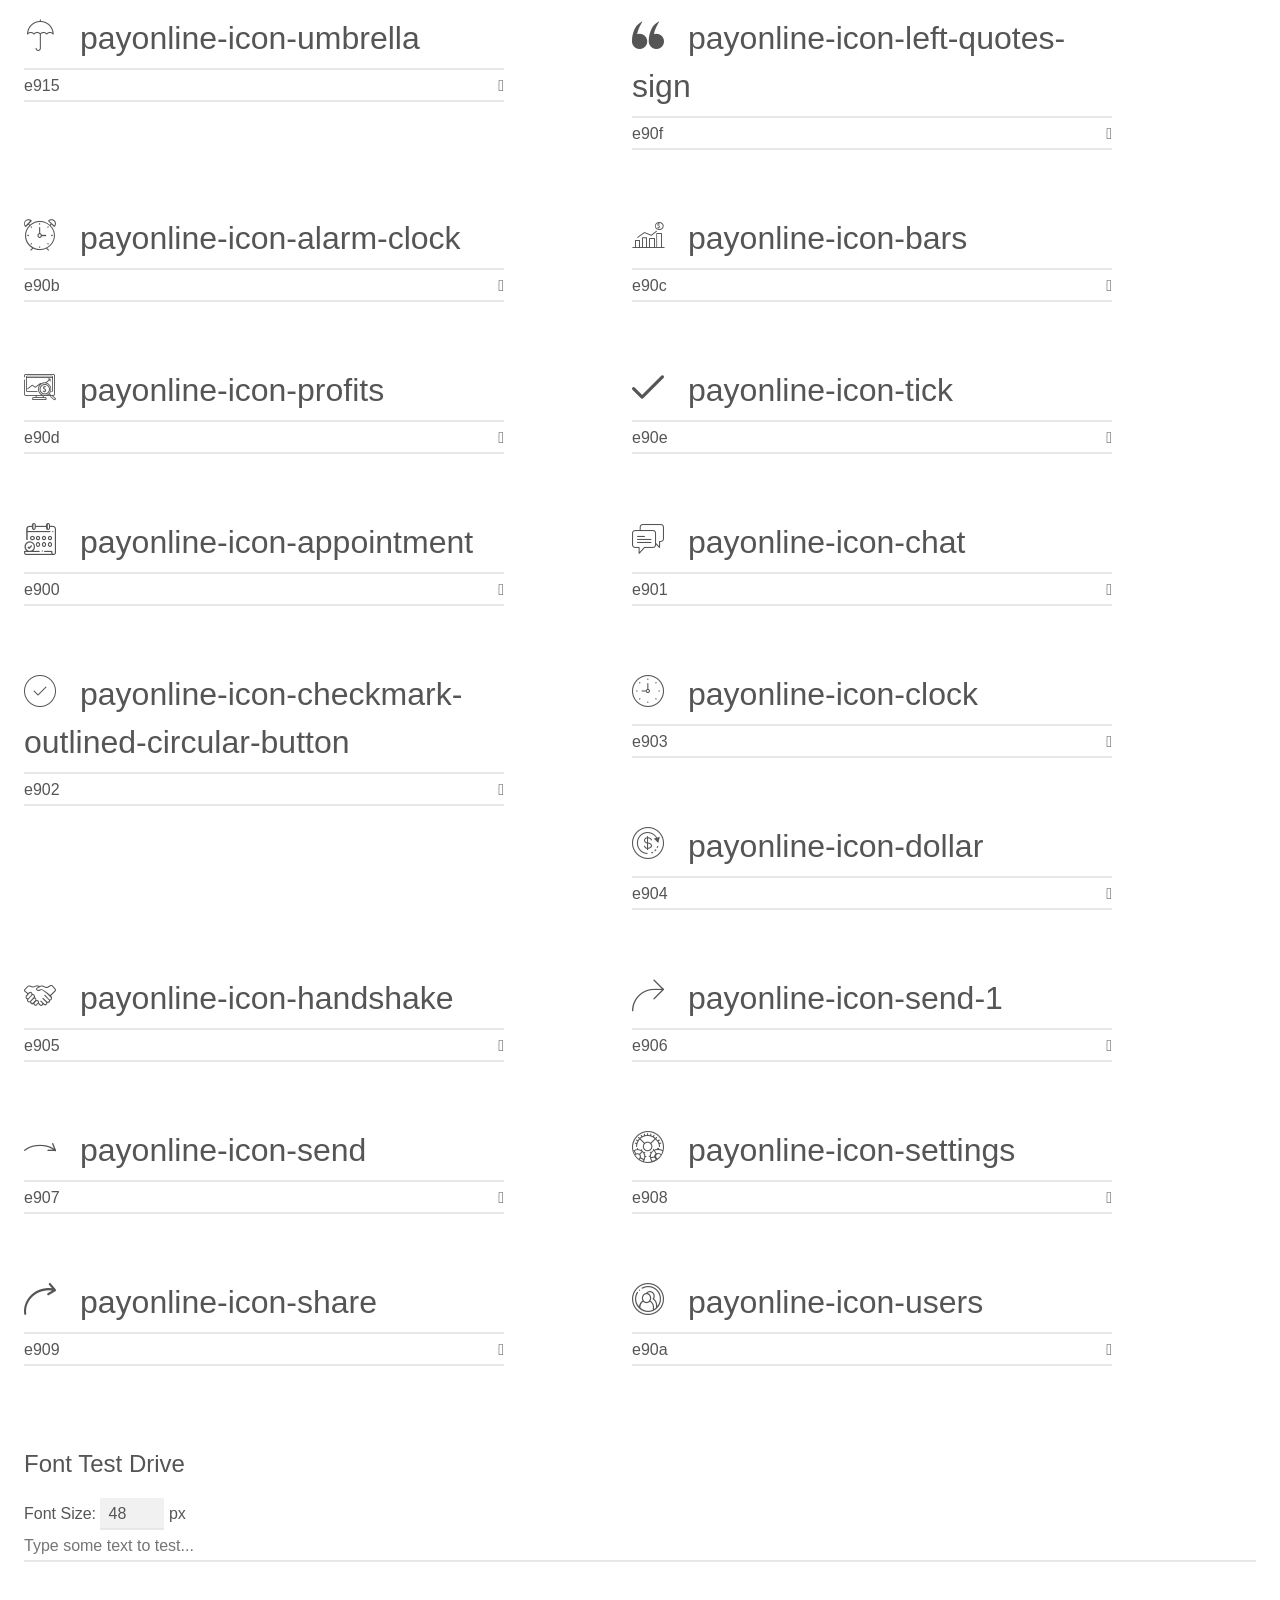
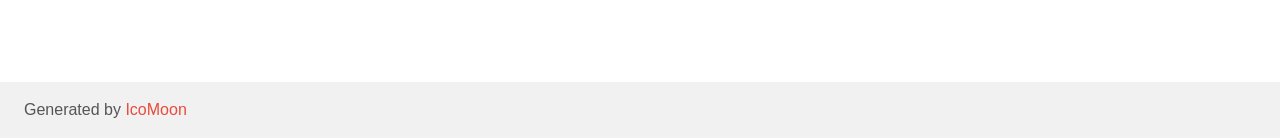
<file: plugins/payonline-icon/demo.html>
<!doctype html>
<html>
<head>
    <meta charset="utf-8">
    <title>IcoMoon Demo</title>
    <meta name="description" content="An Icon Font Generated By IcoMoon.io">
    <meta name="viewport" content="width=device-width, initial-scale=1">
    <link rel="stylesheet" href="demo-files/demo.css">
    <link rel="stylesheet" href="style.css"></head>
<body>
    <div class="bgc1 clearfix">
        <h1 class="mhmm mvm"><span class="fgc1">Font Name:</span> payonline-icon <small class="fgc1">(Glyphs:&nbsp;34)</small></h1>
    </div>
    <div class="clearfix mhl ptl">
        <h1 class="mvm mtn fgc1">Grid Size: Unknown</h1>
        <div class="glyph fs1">
            <div class="clearfix bshadow0 pbs">
                <span class="payonline-icon-person-working-in-front-of-a-computer">
                
                </span>
                <span class="mls"> payonline-icon-person-working-in-front-of-a-computer</span>
            </div>
            <fieldset class="fs0 size1of1 clearfix hidden-false">
                <input type="text" readonly value="e921" class="unit size1of2" />
                <input type="text" maxlength="1" readonly value="&#xe921;" class="unitRight size1of2 talign-right" />
            </fieldset>
            <div class="fs0 bshadow0 clearfix hidden-true">
                <span class="unit pvs fgc1">liga: </span>
                <input type="text" readonly value="" class="liga unitRight" />
            </div>
        </div>
        <div class="glyph fs1">
            <div class="clearfix bshadow0 pbs">
                <span class="payonline-icon-timer-1">
                
                </span>
                <span class="mls"> payonline-icon-timer-1</span>
            </div>
            <fieldset class="fs0 size1of1 clearfix hidden-false">
                <input type="text" readonly value="e91c" class="unit size1of2" />
                <input type="text" maxlength="1" readonly value="&#xe91c;" class="unitRight size1of2 talign-right" />
            </fieldset>
            <div class="fs0 bshadow0 clearfix hidden-true">
                <span class="unit pvs fgc1">liga: </span>
                <input type="text" readonly value="" class="liga unitRight" />
            </div>
        </div>
        <div class="glyph fs1">
            <div class="clearfix bshadow0 pbs">
                <span class="payonline-icon-event">
                
                </span>
                <span class="mls"> payonline-icon-event</span>
            </div>
            <fieldset class="fs0 size1of1 clearfix hidden-false">
                <input type="text" readonly value="e91d" class="unit size1of2" />
                <input type="text" maxlength="1" readonly value="&#xe91d;" class="unitRight size1of2 talign-right" />
            </fieldset>
            <div class="fs0 bshadow0 clearfix hidden-true">
                <span class="unit pvs fgc1">liga: </span>
                <input type="text" readonly value="" class="liga unitRight" />
            </div>
        </div>
        <div class="glyph fs1">
            <div class="clearfix bshadow0 pbs">
                <span class="payonline-icon-disable-alarm">
                
                </span>
                <span class="mls"> payonline-icon-disable-alarm</span>
            </div>
            <fieldset class="fs0 size1of1 clearfix hidden-false">
                <input type="text" readonly value="e91e" class="unit size1of2" />
                <input type="text" maxlength="1" readonly value="&#xe91e;" class="unitRight size1of2 talign-right" />
            </fieldset>
            <div class="fs0 bshadow0 clearfix hidden-true">
                <span class="unit pvs fgc1">liga: </span>
                <input type="text" readonly value="" class="liga unitRight" />
            </div>
        </div>
        <div class="glyph fs1">
            <div class="clearfix bshadow0 pbs">
                <span class="payonline-icon-time-management">
                
                </span>
                <span class="mls"> payonline-icon-time-management</span>
            </div>
            <fieldset class="fs0 size1of1 clearfix hidden-false">
                <input type="text" readonly value="e91f" class="unit size1of2" />
                <input type="text" maxlength="1" readonly value="&#xe91f;" class="unitRight size1of2 talign-right" />
            </fieldset>
            <div class="fs0 bshadow0 clearfix hidden-true">
                <span class="unit pvs fgc1">liga: </span>
                <input type="text" readonly value="" class="liga unitRight" />
            </div>
        </div>
        <div class="glyph fs1">
            <div class="clearfix bshadow0 pbs">
                <span class="payonline-icon-report">
                
                </span>
                <span class="mls"> payonline-icon-report</span>
            </div>
            <fieldset class="fs0 size1of1 clearfix hidden-false">
                <input type="text" readonly value="e920" class="unit size1of2" />
                <input type="text" maxlength="1" readonly value="&#xe920;" class="unitRight size1of2 talign-right" />
            </fieldset>
            <div class="fs0 bshadow0 clearfix hidden-true">
                <span class="unit pvs fgc1">liga: </span>
                <input type="text" readonly value="" class="liga unitRight" />
            </div>
        </div>
        <div class="glyph fs1">
            <div class="clearfix bshadow0 pbs">
                <span class="payonline-icon-apartment">
                
                </span>
                <span class="mls"> payonline-icon-apartment</span>
            </div>
            <fieldset class="fs0 size1of1 clearfix hidden-false">
                <input type="text" readonly value="e91a" class="unit size1of2" />
                <input type="text" maxlength="1" readonly value="&#xe91a;" class="unitRight size1of2 talign-right" />
            </fieldset>
            <div class="fs0 bshadow0 clearfix hidden-true">
                <span class="unit pvs fgc1">liga: </span>
                <input type="text" readonly value="" class="liga unitRight" />
            </div>
        </div>
        <div class="glyph fs1">
            <div class="clearfix bshadow0 pbs">
                <span class="payonline-icon-factory">
                
                </span>
                <span class="mls"> payonline-icon-factory</span>
            </div>
            <fieldset class="fs0 size1of1 clearfix hidden-false">
                <input type="text" readonly value="e91b" class="unit size1of2" />
                <input type="text" maxlength="1" readonly value="&#xe91b;" class="unitRight size1of2 talign-right" />
            </fieldset>
            <div class="fs0 bshadow0 clearfix hidden-true">
                <span class="unit pvs fgc1">liga: </span>
                <input type="text" readonly value="" class="liga unitRight" />
            </div>
        </div>
        <div class="glyph fs1">
            <div class="clearfix bshadow0 pbs">
                <span class="payonline-icon-payment-method">
                
                </span>
                <span class="mls"> payonline-icon-payment-method</span>
            </div>
            <fieldset class="fs0 size1of1 clearfix hidden-false">
                <input type="text" readonly value="e916" class="unit size1of2" />
                <input type="text" maxlength="1" readonly value="&#xe916;" class="unitRight size1of2 talign-right" />
            </fieldset>
            <div class="fs0 bshadow0 clearfix hidden-true">
                <span class="unit pvs fgc1">liga: </span>
                <input type="text" readonly value="" class="liga unitRight" />
            </div>
        </div>
        <div class="glyph fs1">
            <div class="clearfix bshadow0 pbs">
                <span class="payonline-icon-timer">
                
                </span>
                <span class="mls"> payonline-icon-timer</span>
            </div>
            <fieldset class="fs0 size1of1 clearfix hidden-false">
                <input type="text" readonly value="e917" class="unit size1of2" />
                <input type="text" maxlength="1" readonly value="&#xe917;" class="unitRight size1of2 talign-right" />
            </fieldset>
            <div class="fs0 bshadow0 clearfix hidden-true">
                <span class="unit pvs fgc1">liga: </span>
                <input type="text" readonly value="" class="liga unitRight" />
            </div>
        </div>
        <div class="glyph fs1">
            <div class="clearfix bshadow0 pbs">
                <span class="payonline-icon-profit">
                
                </span>
                <span class="mls"> payonline-icon-profit</span>
            </div>
            <fieldset class="fs0 size1of1 clearfix hidden-false">
                <input type="text" readonly value="e918" class="unit size1of2" />
                <input type="text" maxlength="1" readonly value="&#xe918;" class="unitRight size1of2 talign-right" />
            </fieldset>
            <div class="fs0 bshadow0 clearfix hidden-true">
                <span class="unit pvs fgc1">liga: </span>
                <input type="text" readonly value="" class="liga unitRight" />
            </div>
        </div>
        <div class="glyph fs1">
            <div class="clearfix bshadow0 pbs">
                <span class="payonline-icon-settings1">
                
                </span>
                <span class="mls"> payonline-icon-settings1</span>
            </div>
            <fieldset class="fs0 size1of1 clearfix hidden-false">
                <input type="text" readonly value="e919" class="unit size1of2" />
                <input type="text" maxlength="1" readonly value="&#xe919;" class="unitRight size1of2 talign-right" />
            </fieldset>
            <div class="fs0 bshadow0 clearfix hidden-true">
                <span class="unit pvs fgc1">liga: </span>
                <input type="text" readonly value="" class="liga unitRight" />
            </div>
        </div>
        <div class="glyph fs1">
            <div class="clearfix bshadow0 pbs">
                <span class="payonline-icon-creativity">
                
                </span>
                <span class="mls"> payonline-icon-creativity</span>
            </div>
            <fieldset class="fs0 size1of1 clearfix hidden-false">
                <input type="text" readonly value="e910" class="unit size1of2" />
                <input type="text" maxlength="1" readonly value="&#xe910;" class="unitRight size1of2 talign-right" />
            </fieldset>
            <div class="fs0 bshadow0 clearfix hidden-true">
                <span class="unit pvs fgc1">liga: </span>
                <input type="text" readonly value="" class="liga unitRight" />
            </div>
        </div>
        <div class="glyph fs1">
            <div class="clearfix bshadow0 pbs">
                <span class="payonline-icon-employee">
                
                </span>
                <span class="mls"> payonline-icon-employee</span>
            </div>
            <fieldset class="fs0 size1of1 clearfix hidden-false">
                <input type="text" readonly value="e911" class="unit size1of2" />
                <input type="text" maxlength="1" readonly value="&#xe911;" class="unitRight size1of2 talign-right" />
            </fieldset>
            <div class="fs0 bshadow0 clearfix hidden-true">
                <span class="unit pvs fgc1">liga: </span>
                <input type="text" readonly value="" class="liga unitRight" />
            </div>
        </div>
        <div class="glyph fs1">
            <div class="clearfix bshadow0 pbs">
                <span class="payonline-icon-padlock">
                
                </span>
                <span class="mls"> payonline-icon-padlock</span>
            </div>
            <fieldset class="fs0 size1of1 clearfix hidden-false">
                <input type="text" readonly value="e912" class="unit size1of2" />
                <input type="text" maxlength="1" readonly value="&#xe912;" class="unitRight size1of2 talign-right" />
            </fieldset>
            <div class="fs0 bshadow0 clearfix hidden-true">
                <span class="unit pvs fgc1">liga: </span>
                <input type="text" readonly value="" class="liga unitRight" />
            </div>
        </div>
        <div class="glyph fs1">
            <div class="clearfix bshadow0 pbs">
                <span class="payonline-icon-skyline">
                
                </span>
                <span class="mls"> payonline-icon-skyline</span>
            </div>
            <fieldset class="fs0 size1of1 clearfix hidden-false">
                <input type="text" readonly value="e913" class="unit size1of2" />
                <input type="text" maxlength="1" readonly value="&#xe913;" class="unitRight size1of2 talign-right" />
            </fieldset>
            <div class="fs0 bshadow0 clearfix hidden-true">
                <span class="unit pvs fgc1">liga: </span>
                <input type="text" readonly value="" class="liga unitRight" />
            </div>
        </div>
        <div class="glyph fs1">
            <div class="clearfix bshadow0 pbs">
                <span class="payonline-icon-smartphone">
                
                </span>
                <span class="mls"> payonline-icon-smartphone</span>
            </div>
            <fieldset class="fs0 size1of1 clearfix hidden-false">
                <input type="text" readonly value="e914" class="unit size1of2" />
                <input type="text" maxlength="1" readonly value="&#xe914;" class="unitRight size1of2 talign-right" />
            </fieldset>
            <div class="fs0 bshadow0 clearfix hidden-true">
                <span class="unit pvs fgc1">liga: </span>
                <input type="text" readonly value="" class="liga unitRight" />
            </div>
        </div>
        <div class="glyph fs1">
            <div class="clearfix bshadow0 pbs">
                <span class="payonline-icon-umbrella">
                
                </span>
                <span class="mls"> payonline-icon-umbrella</span>
            </div>
            <fieldset class="fs0 size1of1 clearfix hidden-false">
                <input type="text" readonly value="e915" class="unit size1of2" />
                <input type="text" maxlength="1" readonly value="&#xe915;" class="unitRight size1of2 talign-right" />
            </fieldset>
            <div class="fs0 bshadow0 clearfix hidden-true">
                <span class="unit pvs fgc1">liga: </span>
                <input type="text" readonly value="" class="liga unitRight" />
            </div>
        </div>
        <div class="glyph fs1">
            <div class="clearfix bshadow0 pbs">
                <span class="payonline-icon-left-quotes-sign">
                
                </span>
                <span class="mls"> payonline-icon-left-quotes-sign</span>
            </div>
            <fieldset class="fs0 size1of1 clearfix hidden-false">
                <input type="text" readonly value="e90f" class="unit size1of2" />
                <input type="text" maxlength="1" readonly value="&#xe90f;" class="unitRight size1of2 talign-right" />
            </fieldset>
            <div class="fs0 bshadow0 clearfix hidden-true">
                <span class="unit pvs fgc1">liga: </span>
                <input type="text" readonly value="" class="liga unitRight" />
            </div>
        </div>
        <div class="glyph fs1">
            <div class="clearfix bshadow0 pbs">
                <span class="payonline-icon-alarm-clock">
                
                </span>
                <span class="mls"> payonline-icon-alarm-clock</span>
            </div>
            <fieldset class="fs0 size1of1 clearfix hidden-false">
                <input type="text" readonly value="e90b" class="unit size1of2" />
                <input type="text" maxlength="1" readonly value="&#xe90b;" class="unitRight size1of2 talign-right" />
            </fieldset>
            <div class="fs0 bshadow0 clearfix hidden-true">
                <span class="unit pvs fgc1">liga: </span>
                <input type="text" readonly value="" class="liga unitRight" />
            </div>
        </div>
        <div class="glyph fs1">
            <div class="clearfix bshadow0 pbs">
                <span class="payonline-icon-bars">
                
                </span>
                <span class="mls"> payonline-icon-bars</span>
            </div>
            <fieldset class="fs0 size1of1 clearfix hidden-false">
                <input type="text" readonly value="e90c" class="unit size1of2" />
                <input type="text" maxlength="1" readonly value="&#xe90c;" class="unitRight size1of2 talign-right" />
            </fieldset>
            <div class="fs0 bshadow0 clearfix hidden-true">
                <span class="unit pvs fgc1">liga: </span>
                <input type="text" readonly value="" class="liga unitRight" />
            </div>
        </div>
        <div class="glyph fs1">
            <div class="clearfix bshadow0 pbs">
                <span class="payonline-icon-profits">
                
                </span>
                <span class="mls"> payonline-icon-profits</span>
            </div>
            <fieldset class="fs0 size1of1 clearfix hidden-false">
                <input type="text" readonly value="e90d" class="unit size1of2" />
                <input type="text" maxlength="1" readonly value="&#xe90d;" class="unitRight size1of2 talign-right" />
            </fieldset>
            <div class="fs0 bshadow0 clearfix hidden-true">
                <span class="unit pvs fgc1">liga: </span>
                <input type="text" readonly value="" class="liga unitRight" />
            </div>
        </div>
        <div class="glyph fs1">
            <div class="clearfix bshadow0 pbs">
                <span class="payonline-icon-tick">
                
                </span>
                <span class="mls"> payonline-icon-tick</span>
            </div>
            <fieldset class="fs0 size1of1 clearfix hidden-false">
                <input type="text" readonly value="e90e" class="unit size1of2" />
                <input type="text" maxlength="1" readonly value="&#xe90e;" class="unitRight size1of2 talign-right" />
            </fieldset>
            <div class="fs0 bshadow0 clearfix hidden-true">
                <span class="unit pvs fgc1">liga: </span>
                <input type="text" readonly value="" class="liga unitRight" />
            </div>
        </div>
        <div class="glyph fs1">
            <div class="clearfix bshadow0 pbs">
                <span class="payonline-icon-appointment">
                
                </span>
                <span class="mls"> payonline-icon-appointment</span>
            </div>
            <fieldset class="fs0 size1of1 clearfix hidden-false">
                <input type="text" readonly value="e900" class="unit size1of2" />
                <input type="text" maxlength="1" readonly value="&#xe900;" class="unitRight size1of2 talign-right" />
            </fieldset>
            <div class="fs0 bshadow0 clearfix hidden-true">
                <span class="unit pvs fgc1">liga: </span>
                <input type="text" readonly value="" class="liga unitRight" />
            </div>
        </div>
        <div class="glyph fs1">
            <div class="clearfix bshadow0 pbs">
                <span class="payonline-icon-chat">
                
                </span>
                <span class="mls"> payonline-icon-chat</span>
            </div>
            <fieldset class="fs0 size1of1 clearfix hidden-false">
                <input type="text" readonly value="e901" class="unit size1of2" />
                <input type="text" maxlength="1" readonly value="&#xe901;" class="unitRight size1of2 talign-right" />
            </fieldset>
            <div class="fs0 bshadow0 clearfix hidden-true">
                <span class="unit pvs fgc1">liga: </span>
                <input type="text" readonly value="" class="liga unitRight" />
            </div>
        </div>
        <div class="glyph fs1">
            <div class="clearfix bshadow0 pbs">
                <span class="payonline-icon-checkmark-outlined-circular-button">
                
                </span>
                <span class="mls"> payonline-icon-checkmark-outlined-circular-button</span>
            </div>
            <fieldset class="fs0 size1of1 clearfix hidden-false">
                <input type="text" readonly value="e902" class="unit size1of2" />
                <input type="text" maxlength="1" readonly value="&#xe902;" class="unitRight size1of2 talign-right" />
            </fieldset>
            <div class="fs0 bshadow0 clearfix hidden-true">
                <span class="unit pvs fgc1">liga: </span>
                <input type="text" readonly value="" class="liga unitRight" />
            </div>
        </div>
        <div class="glyph fs1">
            <div class="clearfix bshadow0 pbs">
                <span class="payonline-icon-clock">
                
                </span>
                <span class="mls"> payonline-icon-clock</span>
            </div>
            <fieldset class="fs0 size1of1 clearfix hidden-false">
                <input type="text" readonly value="e903" class="unit size1of2" />
                <input type="text" maxlength="1" readonly value="&#xe903;" class="unitRight size1of2 talign-right" />
            </fieldset>
            <div class="fs0 bshadow0 clearfix hidden-true">
                <span class="unit pvs fgc1">liga: </span>
                <input type="text" readonly value="" class="liga unitRight" />
            </div>
        </div>
        <div class="glyph fs1">
            <div class="clearfix bshadow0 pbs">
                <span class="payonline-icon-dollar">
                
                </span>
                <span class="mls"> payonline-icon-dollar</span>
            </div>
            <fieldset class="fs0 size1of1 clearfix hidden-false">
                <input type="text" readonly value="e904" class="unit size1of2" />
                <input type="text" maxlength="1" readonly value="&#xe904;" class="unitRight size1of2 talign-right" />
            </fieldset>
            <div class="fs0 bshadow0 clearfix hidden-true">
                <span class="unit pvs fgc1">liga: </span>
                <input type="text" readonly value="" class="liga unitRight" />
            </div>
        </div>
        <div class="glyph fs1">
            <div class="clearfix bshadow0 pbs">
                <span class="payonline-icon-handshake">
                
                </span>
                <span class="mls"> payonline-icon-handshake</span>
            </div>
            <fieldset class="fs0 size1of1 clearfix hidden-false">
                <input type="text" readonly value="e905" class="unit size1of2" />
                <input type="text" maxlength="1" readonly value="&#xe905;" class="unitRight size1of2 talign-right" />
            </fieldset>
            <div class="fs0 bshadow0 clearfix hidden-true">
                <span class="unit pvs fgc1">liga: </span>
                <input type="text" readonly value="" class="liga unitRight" />
            </div>
        </div>
        <div class="glyph fs1">
            <div class="clearfix bshadow0 pbs">
                <span class="payonline-icon-send-1">
                
                </span>
                <span class="mls"> payonline-icon-send-1</span>
            </div>
            <fieldset class="fs0 size1of1 clearfix hidden-false">
                <input type="text" readonly value="e906" class="unit size1of2" />
                <input type="text" maxlength="1" readonly value="&#xe906;" class="unitRight size1of2 talign-right" />
            </fieldset>
            <div class="fs0 bshadow0 clearfix hidden-true">
                <span class="unit pvs fgc1">liga: </span>
                <input type="text" readonly value="" class="liga unitRight" />
            </div>
        </div>
        <div class="glyph fs1">
            <div class="clearfix bshadow0 pbs">
                <span class="payonline-icon-send">
                
                </span>
                <span class="mls"> payonline-icon-send</span>
            </div>
            <fieldset class="fs0 size1of1 clearfix hidden-false">
                <input type="text" readonly value="e907" class="unit size1of2" />
                <input type="text" maxlength="1" readonly value="&#xe907;" class="unitRight size1of2 talign-right" />
            </fieldset>
            <div class="fs0 bshadow0 clearfix hidden-true">
                <span class="unit pvs fgc1">liga: </span>
                <input type="text" readonly value="" class="liga unitRight" />
            </div>
        </div>
        <div class="glyph fs1">
            <div class="clearfix bshadow0 pbs">
                <span class="payonline-icon-settings">
                
                </span>
                <span class="mls"> payonline-icon-settings</span>
            </div>
            <fieldset class="fs0 size1of1 clearfix hidden-false">
                <input type="text" readonly value="e908" class="unit size1of2" />
                <input type="text" maxlength="1" readonly value="&#xe908;" class="unitRight size1of2 talign-right" />
            </fieldset>
            <div class="fs0 bshadow0 clearfix hidden-true">
                <span class="unit pvs fgc1">liga: </span>
                <input type="text" readonly value="" class="liga unitRight" />
            </div>
        </div>
        <div class="glyph fs1">
            <div class="clearfix bshadow0 pbs">
                <span class="payonline-icon-share">
                
                </span>
                <span class="mls"> payonline-icon-share</span>
            </div>
            <fieldset class="fs0 size1of1 clearfix hidden-false">
                <input type="text" readonly value="e909" class="unit size1of2" />
                <input type="text" maxlength="1" readonly value="&#xe909;" class="unitRight size1of2 talign-right" />
            </fieldset>
            <div class="fs0 bshadow0 clearfix hidden-true">
                <span class="unit pvs fgc1">liga: </span>
                <input type="text" readonly value="" class="liga unitRight" />
            </div>
        </div>
        <div class="glyph fs1">
            <div class="clearfix bshadow0 pbs">
                <span class="payonline-icon-users">
                
                </span>
                <span class="mls"> payonline-icon-users</span>
            </div>
            <fieldset class="fs0 size1of1 clearfix hidden-false">
                <input type="text" readonly value="e90a" class="unit size1of2" />
                <input type="text" maxlength="1" readonly value="&#xe90a;" class="unitRight size1of2 talign-right" />
            </fieldset>
            <div class="fs0 bshadow0 clearfix hidden-true">
                <span class="unit pvs fgc1">liga: </span>
                <input type="text" readonly value="" class="liga unitRight" />
            </div>
        </div>
    </div>

    <!--[if gt IE 8]><!-->
    <div class="mhl clearfix mbl">
        <h1>Font Test Drive</h1>
        <label>
            Font Size: <input id="fontSize" type="number" class="textbox0 mbm"
            min="8" value="48" />
            px
        </label>
        <input id="testText" type="text" class="phl size1of1 mvl"
        placeholder="Type some text to test..." value=""/>
        <div id="testDrive" class="payonline-icon-">&nbsp;
        </div>
    </div>
    <!--<![endif]-->
    <div class="bgc1 clearfix">
        <p class="mhl">Generated by <a href="https://icomoon.io/app">IcoMoon</a></p>
    </div>

    <script src="demo-files/demo.js"></script>
</body>
</html>
</file>
<file: plugins/payonline-icon/style.css>
@font-face {
  font-family: 'payonline-icon';
  src:  url('fonts/payonline-icon.eot?xqq391');
  src:  url('fonts/payonline-icon.eot?xqq391#iefix') format('embedded-opentype'),
    url('fonts/payonline-icon.ttf?xqq391') format('truetype'),
    url('fonts/payonline-icon.woff?xqq391') format('woff'),
    url('fonts/payonline-icon.svg?xqq391#payonline-icon') format('svg');
  font-weight: normal;
  font-style: normal;
}

[class^="payonline-icon-"], [class*=" payonline-icon-"] {
  /* use !important to prevent issues with browser extensions that change fonts */
  font-family: 'payonline-icon' !important;
  speak: none;
  font-style: normal;
  font-weight: normal;
  font-variant: normal;
  text-transform: none;
  line-height: 1;

  /* Better Font Rendering =========== */
  -webkit-font-smoothing: antialiased;
  -moz-osx-font-smoothing: grayscale;
}

.payonline-icon-person-working-in-front-of-a-computer:before {
  content: "\e921";
}
.payonline-icon-timer-1:before {
  content: "\e91c";
}
.payonline-icon-event:before {
  content: "\e91d";
}
.payonline-icon-disable-alarm:before {
  content: "\e91e";
}
.payonline-icon-time-management:before {
  content: "\e91f";
}
.payonline-icon-report:before {
  content: "\e920";
}
.payonline-icon-apartment:before {
  content: "\e91a";
}
.payonline-icon-factory:before {
  content: "\e91b";
}
.payonline-icon-payment-method:before {
  content: "\e916";
}
.payonline-icon-timer:before {
  content: "\e917";
}
.payonline-icon-profit:before {
  content: "\e918";
}
.payonline-icon-settings1:before {
  content: "\e919";
}
.payonline-icon-creativity:before {
  content: "\e910";
}
.payonline-icon-employee:before {
  content: "\e911";
}
.payonline-icon-padlock:before {
  content: "\e912";
}
.payonline-icon-skyline:before {
  content: "\e913";
}
.payonline-icon-smartphone:before {
  content: "\e914";
}
.payonline-icon-umbrella:before {
  content: "\e915";
}
.payonline-icon-left-quotes-sign:before {
  content: "\e90f";
}
.payonline-icon-alarm-clock:before {
  content: "\e90b";
}
.payonline-icon-bars:before {
  content: "\e90c";
}
.payonline-icon-profits:before {
  content: "\e90d";
}
.payonline-icon-tick:before {
  content: "\e90e";
}
.payonline-icon-appointment:before {
  content: "\e900";
}
.payonline-icon-chat:before {
  content: "\e901";
}
.payonline-icon-checkmark-outlined-circular-button:before {
  content: "\e902";
}
.payonline-icon-clock:before {
  content: "\e903";
}
.payonline-icon-dollar:before {
  content: "\e904";
}
.payonline-icon-handshake:before {
  content: "\e905";
}
.payonline-icon-send-1:before {
  content: "\e906";
}
.payonline-icon-send:before {
  content: "\e907";
}
.payonline-icon-settings:before {
  content: "\e908";
}
.payonline-icon-share:before {
  content: "\e909";
}
.payonline-icon-users:before {
  content: "\e90a";
}
</file>
<file: plugins/bands-icon/style.css>
@font-face {
  font-family: 'bands-icon';
  src:  url('fonts/bands-icon.eot?292vk');
  src:  url('fonts/bands-icon.eot?292vk#iefix') format('embedded-opentype'),
    url('fonts/bands-icon.ttf?292vk') format('truetype'),
    url('fonts/bands-icon.woff?292vk') format('woff'),
    url('fonts/bands-icon.svg?292vk#bands-icon') format('svg');
  font-weight: normal;
  font-style: normal;
}

[class^="brands-icon-"], [class*=" brands-icon-"] {
  /* use !important to prevent issues with browser extensions that change fonts */
  font-family: 'bands-icon' !important;
  speak: none;
  font-style: normal;
  font-weight: normal;
  font-variant: normal;
  text-transform: none;
  line-height: 1;

  /* Better Font Rendering =========== */
  -webkit-font-smoothing: antialiased;
  -moz-osx-font-smoothing: grayscale;
}

.brands-icon-activeden:before {
  content: "\e900";
}
.brands-icon-audiojungle-box:before {
  content: "\e901";
}
.brands-icon-codecanyon-box:before {
  content: "\e902";
}
.brands-icon-envato-box:before {
  content: "\e903";
}
.brands-icon-graphicriver-box:before {
  content: "\e904";
}
.brands-icon-photodune-box:before {
  content: "\e905";
}
.brands-icon-themeforest-box:before {
  content: "\e906";
}
.brands-icon-audiojungle:before {
  content: "\e907";
}
.brands-icon-codecanyon:before {
  content: "\e908";
}
.brands-icon-envato:before {
  content: "\e909";
}
.brands-icon-graphicriver:before {
  content: "\e90a";
}
.brands-icon-photodune:before {
  content: "\e90b";
}
.brands-icon-themeforest:before {
  content: "\e90c";
}
.brands-icon-videohive:before {
  content: "\e90d";
}
</file>
<file: css/style.css>
/***************************************************************************************************************
||||||||||||||||||||||||||||       MASTER STYLESHEET FOR payonline             ||||||||||||||||||||||||||||||||||
****************************************************************************************************************
||||||||||||||||||||||||||||              TABLE OF CONTENT                  ||||||||||||||||||||||||||||||||||||
****************************************************************************************************************
****************************************************************************************************************
* 1. miscelnious styles 
* 2. topbar styles 
* 3. hidden sidebar styles 
* 4. search popup styles 
* 5. header styles 
* 6. slider styles 
* 7. services styles 
* 8. solutions styles 
* 9. easy steps styles 
* 10. clients styles 
* 11. videobox styles 
* 12. subscribe styles 
* 13. expertize styles 
* 14. get apps styles 
* 15. blog styles 
* 16. cta styles 
* 17. footer styles 
* 18. sales point styles 
* 19. team styles 
* 20. testimonials styles 
* 21. about styles 
* 22. fun fact styles 
* 23. pricing styles 
* 24. review styles 
* 25. faq styles 
* 26. contact styles 
* 27. time tab styles 
* 28. time line styles 
* 29. inner banner styles 
* 30. error 404 styles 
* 31. sign in styles 
* 32. white paper styles 
* 33. about sidebar styles 
* 34. partner styles 
* 35. company overview styles 
* 36. carrers styles 
* 37. investors styles 
* 38. how we works styles 
****************************************************************************************************************
||||||||||||||||||||||||||||            End TABLE OF CONTENT                ||||||||||||||||||||||||||||||||||||
****************************************************************************************************************/
/************************** 
* 1. miscelnious styles 
***************************/
body {
  font-family: 'Nunito';
  font-size: 14px;
  line-height: 24px;
  color: #222222;
  letter-spacing: -0.02em;
}

a {
  text-decoration: none;
}

a:hover,
a:focus,
a:visited {
  text-decoration: none;
}

@media (min-width: 1200px) {
  .container {
    max-width: 1200px;
  }
}
.gray-bg {
  background-color: #f1f7fc;
}

.sec-pad {
  padding: 120px 0;
}

.sec-pad-top {
  padding-top: 120px;
}

.sec-pad-bottom {
  padding-bottom: 120px;
}

.sec-title {
  margin-bottom: 60px;
}

.sec-title span {
  display: block;
  text-transform: uppercase;
  color: #90b9e5;
  font-size: 14px;
  font-weight: 700;
  letter-spacing: 0.04em;
  margin-bottom: 5px;
}

.sec-title span:before {
  content: '';
  width: 16px;
  height: 8px;
  background: #0057b3;
  border-top-left-radius: 16px;
  border-top-right-radius: 16px;
  display: block;
  margin-bottom: 22px;
}

.sec-title.text-center span:before {
  margin-left: auto;
  margin-right: auto;
}

.sec-title h2 {
  margin: 0;
  color: #001328;
  font-weight: 800;
  font-size: 40px;
  letter-spacing: -0.03em;
}

.sec-title.light span,
.sec-title.light h2 {
  color: #ffffff;
}

.sec-title.light span:before {
  background: #ffffff;
}

.thm-btn {
  border: none;
  outline: none;
  cursor: pointer;
  display: inline-block;
  vertical-align: middle;
  color: #ffffff;
  background: #ee3234;
  font-size: 12px;
  font-weight: 800;
  letter-spacing: 0.04em;
  text-transform: uppercase;
  border-radius: 30px;
  padding: 18px 39.5px;
  text-align: center;
  -webkit-box-shadow: 0px 10px 30px 0px rgba(238, 50, 52, 0.3);
  box-shadow: 0px 10px 30px 0px rgba(238, 50, 52, 0.3);
  -webkit-transition: all 0.4s ease;
  transition: all 0.4s ease;
}

.thm-btn:hover {
  background: #001328;
  color: #ffffff;
  -webkit-box-shadow: 0px 10px 30px 0px rgba(0, 19, 40, 0.3);
  box-shadow: 0px 10px 30px 0px rgba(0, 19, 40, 0.3);
}

.bootstrap-select .dropdown-menu {
  padding-top: 0;
  padding-bottom: 0;
  margin-top: 0;
  z-index: 991;
}

.bootstrap-select .btn-light:not(:disabled):not(.disabled).active,
.bootstrap-select .btn-light:not(:disabled):not(.disabled):active,
.bootstrap-select .show > .btn-light.dropdown-toggle {
  background-color: transparent;
}

.bootstrap-select .dropdown-menu > li + li > a {
  border-top: 1px solid #eee;
}

.bootstrap-select .dropdown-menu > li:first-child > a {
  padding-top: 10px;
}

.bootstrap-select .dropdown-menu > li:last-child > a {
  padding-bottom: 10px;
}

.bootstrap-select .dropdown-menu > li.selected > a {
  background: #ee3234;
  color: #fff;
}

.bootstrap-select .dropdown-menu > li > a {
  font-size: 16px;
  font-weight: 600;
  padding: 9px 20px;
  color: #000;
  -webkit-transition: all 0.4s ease;
  transition: all 0.4s ease;
}

.bootstrap-select .dropdown-menu > li > a:hover {
  background: #ee3234;
  color: #fff;
  cursor: pointer;
}

.page-wrapper {
  position: relative;
  margin: 0 auto;
  width: 100%;
  min-width: 300px;
  overflow: hidden;
}

.large-paragraph {
  color: #798593;
  font-size: 18px;
  line-height: 34px;
  font-weight: 600;
}

.list-items {
  margin: 0;
  padding: 0;
  list-style: none;
}
.list-items li {
  position: relative;
  font-size: 18px;
  line-height: 34px;
  padding-left: 30px;
  color: #798593;
  font-weight: 600;
}
.list-items li i {
  color: #ee3234;
  font-size: 14px;
  position: absolute;
  top: 10px;
  left: 0;
}
.list-items li.disabled {
  color: #798593;
}
.list-items li.disabled i {
  color: #798593;
}

.preloader {
  position: fixed;
  top: 0;
  left: 0;
  width: 100%;
  height: 100%;
  background: #fff url(../images/preloader.gif) center center no-repeat;
  z-index: 999;
}

.scroll-to-top {
  display: inline-block;
  width: 50px;
  height: 50px;
  border-radius: 50%;
  background: #ee3234;
  position: fixed;
  bottom: 20px;
  right: 20px;
  z-index: 99;
  text-align: center;
  -webkit-transition: all 0.4s ease;
  transition: all 0.4s ease;
  display: none;
}

.scroll-to-top i {
  font-size: 18px;
  line-height: 50px;
  color: #fff;
}

.scroll-to-top:hover {
  background: #001328;
}

/* hidding google logos from map */
a[href^="http://maps.google.com/maps"]
{
  display: none !important;
}

a[href^="https://maps.google.com/maps"]
{
  display: none !important;
}

.gmnoprint a,
.gmnoprint span,
.gm-style-cc {
  display: none;
}

.gmnoprint div {
  background: none !important;
}

/************************** 
* 2. topbar styles 
***************************/
.top-bar {
  background: #0f6fd5;
  padding: 14.75px 50px;
}

.top-bar .left-content p {
  margin: 0;
  color: #e7f2ff;
  font-size: 13px;
  font-weight: 600;
}

.top-bar .left-content p i {
  margin-right: 10px;
}

.top-bar .left-content p a {
  color: #ffffff;
  font-weight: 800;
  text-decoration: underline;
}

.top-bar .right-content ul {
  margin: 0;
  padding: 0;
  list-style: none;
}

.top-bar .right-content ul li {
  display: inline-block;
  vertical-align: middle;
  font-size: 13px;
  font-weight: 600;
  color: #fff;
}

.top-bar .right-content ul li + li {
  margin-left: 16px;
}

.top-bar .right-content ul li span {
  font-weight: 800;
  margin-right: 16px;
  margin-left: 3px;
}

.top-bar .right-content ul li a {
  color: #e8f3ff;
  -webkit-transition: all 0.4s ease;
  transition: all 0.4s ease;
}

.top-bar .right-content ul li a:hover {
  color: #ee3234;
}

.top-bar .right-content ul li i {
  font-size: 14px;
}

/************************** 
* 3. hidden sidebar styles 
***************************/
.hidden-sidebar {
  position: fixed;
  top: 0;
  right: -530px;
  width: 100%;
  height: 100vh;
  z-index: 9999;
  max-width: 530px;
  background: #ffffff;
  overflow: auto;
  padding-left: 80px;
  padding-right: 80px;
  text-align: center;
  -webkit-transition: -webkit-transform 0.5s ease;
  transition: -webkit-transform 0.5s ease;
  transition: transform 0.5s ease;
  transition: transform 0.5s ease, -webkit-transform 0.5s ease;
  -webkit-box-shadow: 0px 5px 10px rgba(0, 0, 0, 0.2);
  box-shadow: 0px 5px 10px rgba(0, 0, 0, 0.2);
}

.hidden-sidebar.open {
  -webkit-transform: translate3d(-530px, 0, 0);
  transform: translate3d(-530px, 0, 0);
}

.hidden-sidebar .close-button {
  position: absolute;
  top: 30px;
  right: 30px;
  color: #798593;
  font-size: 14px;
  cursor: pointer;
}

.hidden-sidebar .sidebar-content {
  width: 100%;
  margin-top: 100px;
  margin-bottom: 45px;
  text-align: center;
}

.hidden-sidebar .sidebar-content img {
  border-radius: 6px;
}

.hidden-sidebar .sidebar-content h3,
.hidden-sidebar .sidebar-content p {
  margin: 0;
}

.hidden-sidebar .sidebar-content p {
  color: #798593;
  font-size: 18px;
  line-height: 30px;
  font-weight: 600;
  width: 96%;
  margin-left: auto;
  margin-right: auto;
  margin-top: 30px;
}

.hidden-sidebar .sidebar-content p.contact-info {
  color: #001328;
  font-size: 22px;
  font-weight: 800;
  line-height: 1em;
  margin: 0;
  margin-top: 20px;
  margin-bottom: 70px;
}

.hidden-sidebar .sidebar-content p.contact-info i {
  display: inline-block;
  vertical-align: middle;
  width: 63px;
  height: 63px;
  border-radius: 50%;
  background: #0f6fd5;
  line-height: 63px;
  color: #fff;
  font-size: 26px;
  -webkit-box-shadow: 0px 10px 30px 0px rgba(15, 111, 213, 0.3);
  box-shadow: 0px 10px 30px 0px rgba(15, 111, 213, 0.3);
  margin-right: 20px;
}

.hidden-sidebar .sidebar-content a.download-btn {
  background: #ee3234;
  width: 100%;
  border-radius: 6px;
  color: #ffffff;
  font-size: 20px;
  font-weight: 600;
  display: block;
  position: relative;
  padding: 38px 0;
  padding-left: 85px;
  -webkit-box-shadow: 0px 10px 30px 0px rgba(238, 50, 52, 0.3);
  box-shadow: 0px 10px 30px 0px rgba(238, 50, 52, 0.3);
  text-align: left;
  -webkit-transition: all 0.4s ease;
  transition: all 0.4s ease;
}

.hidden-sidebar .sidebar-content a.download-btn.two {
  background: #0f6fd5;
  -webkit-box-shadow: 0px 10px 30px 0px rgba(15, 111, 213, 0.3);
  box-shadow: 0px 10px 30px 0px rgba(15, 111, 213, 0.3);
  margin-top: 30px;
}

.hidden-sidebar .sidebar-content a.download-btn i {
  font-size: 29px;
  position: absolute;
  top: 50%;
  left: 40px;
  -webkit-transform: translateY(-50%);
  transform: translateY(-50%);
}

.hidden-sidebar .sidebar-content a.download-btn:hover {
  background: #fff;
  color: #001328;
}

/************************** 
* 4. search popup styles 
***************************/
.search_area {
  position: relative;
  max-width: 950px;
  margin: auto;
}

.search_area .search_box_inner {
  background: transparent;
  padding: 100px 60px;
  display: block;
  overflow: hidden;
}

.search_area .search_box_inner h3 {
  padding-bottom: 20px;
  font-family: 'Hind', sans-serif;
  font-size: 22px;
  text-transform: uppercase;
  color: #fff;
}

.search_area .search_box_inner .input-box {
  display: block;
  position: relative;
}

.search_area .search_box_inner .input-box input {
  background: transparent;
  border-radius: 0px;
  outline: none;
  height: 50px;
  padding: 0px;
  border: none;
  outline: none;
  -webkit-box-shadow: none;
  box-shadow: none;
  border-bottom: 1px solid rgba(255, 255, 255, 0.3);
  color: #fff;
  font-family: 'Hind', sans-serif;
  font-size: 24px;
  font-weight: normal;
}

.search_area .search_box_inner .input-box input::-webkit-input-placeholder {
  /* Chrome/Opera/Safari */
  color: #fff;
}

.search_area .search_box_inner .input-box input::-moz-placeholder {
  /* Firefox 19+ */
  color: #fff;
}

.search_area .search_box_inner .input-box input:-ms-input-placeholder {
  /* IE 10+ */
  color: #fff;
}

.search_area .search_box_inner .input-box input:-moz-placeholder {
  /* Firefox 18- */
  color: #fff;
}

.search_area .search_box_inner .input-box .input-box-btn {
  position: absolute;
  right: 5px;
  top: 14px;
  z-index: 4;
}

.search_area .search_box_inner .input-box .input-box-btn .btn-default {
  padding: 0px;
  border: none;
  outline: none !important;
  -webkit-box-shadow: none !important;
  box-shadow: none !important;
  background: transparent;
  color: #fff;
  font-size: 18px;
}

.search_area .mfp-close {
  right: 0px;
  color: #fff;
}

/* start state */
.my-mfp-zoom-in .zoom-anim-dialog {
  opacity: 0;
  -webkit-transition: all 0.2s ease-in-out;
  transition: all 0.2s ease-in-out;
  -webkit-transform: scale(0.8);
  transform: scale(0.8);
}

/* animate in */
.my-mfp-zoom-in.mfp-ready .zoom-anim-dialog {
  opacity: 1;
  -webkit-transform: scale(1);
  transform: scale(1);
}

/* animate out */
.my-mfp-zoom-in.mfp-removing .zoom-anim-dialog {
  -webkit-transform: scale(0.8);
  transform: scale(0.8);
  opacity: 0;
}

/* Dark overlay, start state */
.my-mfp-zoom-in.mfp-bg {
  opacity: 0;
  -webkit-transition: opacity 0.3s ease-out;
  transition: opacity 0.3s ease-out;
}

/* animate in */
.my-mfp-zoom-in.mfp-ready.mfp-bg {
  opacity: 0.98;
}

/* animate out */
.my-mfp-zoom-in.mfp-removing.mfp-bg {
  opacity: 0;
}

/**
 * Fade-move animation for second dialog
 */
/* at start */
.my-mfp-slide-bottom .zoom-anim-dialog {
  opacity: 0;
  -webkit-transition: all 0.2s ease-out;
  transition: all 0.2s ease-out;
  -webkit-transform: translateY(-20px) perspective(600px) rotateX(10deg);
  transform: translateY(-20px) perspective(600px) rotateX(10deg);
}

/* animate in */
.my-mfp-slide-bottom.mfp-ready .zoom-anim-dialog {
  opacity: 1;
  -webkit-transform: translateY(0) perspective(600px) rotateX(0);
  transform: translateY(0) perspective(600px) rotateX(0);
}

/* animate out */
.my-mfp-slide-bottom.mfp-removing .zoom-anim-dialog {
  opacity: 0;
  -webkit-transform: translateY(-10px) perspective(600px) rotateX(10deg);
  transform: translateY(-10px) perspective(600px) rotateX(10deg);
}

/* Dark overlay, start state */
.my-mfp-slide-bottom.mfp-bg {
  opacity: 0;
  -webkit-transition: opacity 0.3s ease-out;
  transition: opacity 0.3s ease-out;
}

/* animate in */
.my-mfp-slide-bottom.mfp-ready.mfp-bg {
  opacity: 0.8;
}

/* animate out */
.my-mfp-slide-bottom.mfp-removing.mfp-bg {
  opacity: 0;
}

.mfp-bg {
  background: #001328;
}

/************************** 
* 5. header styles 
***************************/
.site-header {
  position: absolute;
  top: 0;
  left: 0;
  width: 100%;
  z-index: 99;
}

.header-navigation {
  background-color: transparent;
  margin-bottom: 0;
  border: none;
  border-radius: 0;
  padding: 0;
  position: relative;
  background-color: transparent;
  padding-left: 50px;
  padding-right: 50px;
  border-bottom: 2px solid rgba(255, 255, 255, 0.1);
}

.header-navigation .container {
  background: transparent;
  position: relative;
  display: block;
  max-width: 100%;
  width: 100%;
  padding-right: 180px;
}

.header-navigation .container .logo-box {
  float: left;
  position: absolute;
  top: 50%;
  left: 15px;
  -webkit-transform: translateY(-50%);
  transform: translateY(-50%);
}

.header-navigation .container .navbar-brand {
  height: auto;
  margin: 0;
}

.header-navigation .container .menu-toggler {
  display: none;
}

.header-navigation .container .right-side-box {
  position: absolute;
  top: 50%;
  -webkit-transform: translateY(-50%);
  transform: translateY(-50%);
  right: 15px;
}

.header-navigation .container .right-side-box a.signin-btn {
  background: #ffffff;
  display: inline-block;
  vertical-align: middle;
  color: #001328;
  font-size: 12px;
  font-weight: 800;
  -webkit-transition: all 0.4s ease;
  transition: all 0.4s ease;
  letter-spacing: 0.04em;
  border-radius: 25px;
  text-transform: uppercase;
  padding: 13px 40px;
  transition: all 0.4s ease;
}

.header-navigation .container .right-side-box a.signin-btn:hover {
  background: #0f6fd5;
  color: #fff;
}

.header-navigation .main-navigation {
  float: right;
  text-align: right;
}

@media (min-width: 1200px) {
  .header-navigation .main-navigation {
    display: block !important;
  }
}
.header-navigation ul.navigation-box {
  margin: 0;
  padding: 0;
  list-style: none;
}

.header-navigation ul.navigation-box li a .sub-nav-toggler {
  display: none;
}

.header-navigation ul.navigation-box > li {
  position: relative;
  padding: 39.5px 23px;
  display: inline-block;
  vertical-align: middle;
}

.header-navigation ul.navigation-box > li:first-child {
  padding-left: 0;
}

.header-navigation ul.navigation-box > li:last-child {
  padding-right: 0;
}

.header-navigation ul.navigation-box > li > a {
  font-weight: 700;
  font-size: 16px;
  color: #ffffff;
  padding: 0;
  -webkit-transition: all 0.4s ease;
  transition: all 0.4s ease;
  position: relative;
}

.header-navigation ul.navigation-box > li.current > a,
.header-navigation ul.navigation-box > li:hover > a {
  color: #ee3234;
}

.header-navigation ul.navigation-box > li.current > a:after,
.header-navigation ul.navigation-box > li:hover > a:after {
  opacity: 1;
}

.header-navigation ul.navigation-box > li > ul.sub-menu {
  position: absolute;
  top: 100%;
  left: 0;
  z-index: 1000;
  float: left;
  min-width: 290px;
  padding: 15px 0px;
  text-align: left;
  list-style: none;
  background-color: #ffffff;
  background-clip: padding-box;
  opacity: 0;
  border-radius: 7px;
  visibility: hidden;
  -webkit-transition: opacity 0.4s ease, visibility 0.4s ease;
  transition: opacity 0.4s ease, visibility 0.4s ease;
  -webkit-box-shadow: 0px 10px 18px rgba(0, 0, 0, 0.1);
  box-shadow: 0px 10px 18px rgba(0, 0, 0, 0.1);
}

.header-navigation ul.navigation-box > li > ul.sub-menu.right-align {
  left: auto;
  right: 0;
}

.header-navigation ul.navigation-box > li > ul.sub-menu.center-align {
  left: 50%;
  -webkit-transform: translateX(-50%);
  transform: translateX(-50%);
}

@media (min-width: 1200px) {
  .header-navigation ul.navigation-box > li > ul.sub-menu {
    display: block !important;
  }
}
.header-navigation ul.navigation-box > li:hover > ul.sub-menu {
  opacity: 1;
  visibility: visible;
}

.header-navigation ul.navigation-box > li > ul.sub-menu > li {
  display: block;
  position: relative;
  -webkit-transition: all 0.4s ease;
  transition: all 0.4s ease;
}

.header-navigation ul.navigation-box > li > ul.sub-menu > li > a {
  font-size: 15px;
  color: #798593;
  font-weight: 700;
  padding: 13px 40px;
  display: block;
  line-height: 26px;
  white-space: nowrap;
  position: relative;
  -webkit-transition: all 0.4s ease;
  transition: all 0.4s ease;
}
.header-navigation ul.navigation-box > li > ul.sub-menu > li > a:after {
  font-family: 'FontAwesome';
  content: '\f061';
  font-size: 10px;
  position: absolute;
  top: 50%;
  -webkit-transform: translateY(-50%);
  transform: translateY(-50%);
  right: 40px;
  -webkit-transition: all 0.4s ease;
  transition: all 0.4s ease;
}
.header-navigation
  ul.navigation-box
  > li
  > ul.sub-menu
  > li
  > a:only-child:after {
  display: none;
}

.header-navigation ul.navigation-box > li > .sub-menu li + li {
  /*border-top: 1px solid #E2E2E2;*/
}

.header-navigation ul.navigation-box > li > .sub-menu li:hover {
  background: #f1f7fc;
}

.header-navigation ul.navigation-box > li > .sub-menu li:hover > a {
  color: #0f6fd5;
  position: relative;
  -webkit-transform: translateX(5px);
  transform: translateX(5px);
}

.header-navigation ul.navigation-box > li > ul.sub-menu > li > ul.sub-menu {
  position: absolute;
  top: 0;
  left: 100%;
  z-index: 1000;
  float: left;
  min-width: 290px;
  padding: 15px 0px;
  text-align: left;
  list-style: none;
  background-color: #fff;
  background-clip: padding-box;
  opacity: 0;
  visibility: hidden;
  border-radius: 7px;
  -webkit-transition: opacity 0.4s ease, visibility 0.4s ease;
  transition: opacity 0.4s ease, visibility 0.4s ease;
  -webkit-box-shadow: 0px 0px 18px rgba(0, 0, 0, 0.2);
  box-shadow: 0px 0px 18px rgba(0, 0, 0, 0.2);
}

.header-navigation
  ul.navigation-box
  > li
  > ul.sub-menu
  > li
  > ul.sub-menu.right-align {
  left: auto;
  right: 100%;
}

@media (min-width: 1200px) {
  .header-navigation ul.navigation-box > li > ul.sub-menu > li > ul.sub-menu {
    display: block !important;
  }
}
.header-navigation
  ul.navigation-box
  > li
  > ul.sub-menu
  > li:hover
  > ul.sub-menu {
  opacity: 1;
  visibility: visible;
}

.header-navigation
  ul.navigation-box
  > li
  > ul.sub-menu
  > li
  > ul.sub-menu
  > li {
  display: block;
  position: relative;
}

.header-navigation
  ul.navigation-box
  > li
  > ul.sub-menu
  > li
  > ul.sub-menu
  > li
  > a {
  font-size: 15px;
  color: #798593;
  font-weight: 700;
  padding: 13px 40px;
  display: block;
  line-height: 26px;
  white-space: nowrap;
  position: relative;
  -webkit-transition: all 0.4s ease;
  transition: all 0.4s ease;
}
.header-navigation
  ul.navigation-box
  > li
  > ul.sub-menu
  > li
  > ul.sub-menu
  > li
  > a:after {
  font-family: 'FontAwesome';
  content: '\f061';
  font-size: 10px;
  position: absolute;
  top: 50%;
  -webkit-transform: translateY(-50%);
  transform: translateY(-50%);
  right: 40px;
  -webkit-transition: all 0.4s ease;
  transition: all 0.4s ease;
}
.header-navigation
  ul.navigation-box
  > li
  > ul.sub-menu
  > li
  > ul.sub-menu
  > li
  > a:only-child:after {
  display: none;
}

.header-navigation
  ul.navigation-box
  > li
  > .sub-menu
  > li
  > ul.sub-menu
  li:hover {
  background: #f1f7fc;
}

.header-navigation
  ul.navigation-box
  > li
  > .sub-menu
  > li
  > ul.sub-menu
  li:hover
  > a {
  color: #0f6fd5;
  position: relative;
  -webkit-transform: translateX(5px);
  transform: translateX(5px);
}

.header-navigation.stricky-fixed {
  position: fixed;
  top: 0;
  left: 0;
  width: 100%;
  z-index: 991;
  background: #001328;
  border-bottom: 0;
}

.header-navigation.stricky-fixed ul.navigation-box > li {
  padding-top: 22.5px;
  padding-bottom: 22.5px;
}

.site-header.style-two .top-bar {
  background: #001328;
  padding-left: 0;
  padding-right: 0;
}

.site-header.style-two .header-navigation {
  padding-left: 0;
  padding-right: 0;
  border-bottom-color: rgba(0, 19, 40, 0.1);
}

@media (min-width: 1200px) {
  .site-header.style-two .header-navigation .container {
    max-width: 1200px;
  }
}
@media (max-width: 1199px) {
  .site-header.style-two .header-navigation .container {
    max-width: 960px;
  }
}
@media (max-width: 991px) {
  .site-header.style-two .header-navigation .container {
    max-width: 720px;
  }
}
@media (max-width: 767px) {
  .site-header.style-two .header-navigation .container {
    max-width: 540px;
  }
}
.site-header.style-two .header-navigation .container {
  padding-right: 130px;
}

.site-header.style-two .header-navigation ul.navigation-box > li > a {
  color: #001328;
}

.site-header.style-two .header-navigation .container .right-side-box .social a {
  color: #001328;
  font-size: 16px;
}

.site-header.style-two
  .header-navigation
  .container
  .right-side-box
  .social
  a
  + a {
  margin-left: 20px;
}

.site-header.style-two .header-navigation.stricky-fixed {
  background: #fff;
  -webkit-box-shadow: 0px 10px 30px 0px rgba(204, 215, 224, 0.3);
  box-shadow: 0px 10px 30px 0px rgba(204, 215, 224, 0.3);
}

.site-header.home-three .header-navigation .main-navigation {
  float: none;
  text-align: center;
}

.site-header.home-three .header-navigation .container {
  padding-right: 15px;
}

.site-header.home-three .right-side-box .sidemenu {
  margin: 0;
  padding: 0;
  list-style: none;
}

.site-header.home-three .right-side-box .sidemenu li {
  display: inline-block;
  vertical-align: middle;
}

.site-header.home-three .right-side-box .sidemenu li + li {
  margin-left: 18px;
}

.site-header.home-three .right-side-box .sidemenu li a {
  font-size: 14px;
  color: #fff;
}

.site-header.home-four {
  background: #ffffff;
  -webkit-box-shadow: 0px 10px 30px rgba(0, 19, 40, 0.05);
  box-shadow: 0px 10px 30px rgba(0, 19, 40, 0.05);
}
.site-header.home-four .header-navigation ul.navigation-box > li > a,
.site-header.home-four .right-side-box .sidemenu li a {
  color: #001328;
}
.site-header.home-four .header-navigation.stricky-fixed {
  background: #ffffff;
  -webkit-box-shadow: 0px 10px 30px rgba(0, 19, 40, 0.05);
  box-shadow: 0px 10px 30px rgba(0, 19, 40, 0.05);
}

.site-header.style-five .header-navigation {
  border-bottom: 0;
}

.site-header.style-five .header-navigation .container {
  padding-right: 15px;
}

.site-header.style-five .header-navigation ul.navigation-box > li > a {
  color: #fff;
}

.site-header.style-five .header-navigation.stricky-fixed {
  background: #001328;
  -webkit-box-shadow: 0px 10px 30px 0px rgba(0, 19, 40, 0.3);
  box-shadow: 0px 10px 30px 0px rgba(0, 19, 40, 0.3);
}

.site-header.style-six .header-navigation .container {
  padding-right: 255px;
}

.site-header.style-six .header-navigation .container .right-side-box .sidemenu {
  margin: 0;
  padding: 0;
  list-style: none;
  display: inline-block;
  vertical-align: middle;
  margin-left: 18px;
}
.site-header.style-six
  .header-navigation
  .container
  .right-side-box
  .sidemenu
  li {
  display: inline-block;
  vertical-align: middle;
}
.site-header.style-six
  .header-navigation
  .container
  .right-side-box
  .sidemenu
  li
  + li {
  margin-left: 18px;
}
.site-header.style-six
  .header-navigation
  .container
  .right-side-box
  .sidemenu
  li
  a {
  font-size: 14px;
  color: #fff;
}

.site-header.style-seven {
  position: relative;
  background: #fff;
}

.side-scroller-dots {
  position: fixed;
  top: 50%;
  right: 80px;
  -webkit-transform: translateY(-50%);
  transform: translateY(-50%);
  z-index: 99;
}
.side-scroller-dots ul {
  margin: 0;
  padding: 0;
  list-style: none;
}
.side-scroller-dots ul li + li {
  margin-top: 5px;
}
.side-scroller-dots ul li a span {
  display: block;
  width: 10px;
  height: 10px;
  border-radius: 50%;
  background: #001328;
  opacity: 0.4;
  -webkit-transition: all 0.4s ease;
  transition: all 0.4s ease;
}
.side-scroller-dots ul li.current a span {
  opacity: 1;
}
.side-scroller-dots
  #menu[data-section-class*='minimal-bootstrap-carousel']
  li
  a
  span,
.side-scroller-dots #menu[data-section-class*='services'] li a span,
.side-scroller-dots #menu[data-section-class*='payonline-sales'] li a span {
  background: #fff;
  opacity: 1;
}
.side-scroller-dots
  #menu[data-section-class*='minimal-bootstrap-carousel']
  li.current
  a
  span,
.side-scroller-dots #menu[data-section-class*='services'] li.current a span,
.side-scroller-dots
  #menu[data-section-class*='payonline-sales']
  li.current
  a
  span {
  background: #ee3234;
}

/************************** 
* 6. slider styles 
***************************/
#minimal-bootstrap-carousel {
  margin-top: 0px;
  position: relative;
}
#minimal-bootstrap-carousel .carousel-caption {
  position: absolute;
  top: 0;
  right: 0;
  left: 0;
  bottom: 0;
  padding: 0;
  text-align: right;
  text-shadow: none;
}
#minimal-bootstrap-carousel .carousel-caption .container {
  display: table;
  width: 100%;
  height: 100%;
  max-width: 1200px;
  margin-left: auto;
  margin-right: auto;
  text-align: center;
}
#minimal-bootstrap-carousel .carousel-caption .container .box {
  display: table-cell;
  text-align: left;
}
#minimal-bootstrap-carousel .carousel-caption .container .box .content {
  display: block;
}
#minimal-bootstrap-carousel .carousel-caption .container .box.valign-top {
  vertical-align: top;
}
#minimal-bootstrap-carousel .carousel-caption .container .box.valign-bottom {
  vertical-align: bottom;
}
#minimal-bootstrap-carousel .carousel-caption .container .box.valign-middle {
  vertical-align: middle;
}
#minimal-bootstrap-carousel [class*='carousel-control'] {
  background: none;
  width: 70px;
  height: 60px;
  font-size: 14px;
  line-height: 48px;
  color: #001328;
  background-color: rgba(255, 255, 255, 0.25);
  visibility: visible !important;
  opacity: 1;
  -webkit-transition: all 0.5s ease;
  transition: all 0.5s ease;
  top: 50%;
  -webkit-transform: translateY(-50%);
  transform: translateY(-50%);
  z-index: 91;
}

@media (max-width: 1199px) {
  #minimal-bootstrap-carousel .carousel-caption .container {
    max-width: 960px;
  }
}
@media (max-width: 991px) {
  #minimal-bootstrap-carousel .carousel-caption .container {
    max-width: 720px;
  }
}
@media (max-width: 667px) {
  #minimal-bootstrap-carousel [class*='carousel-control'] {
    width: 30px;
    height: 30px;
    font-size: 15px;
    line-height: 30px;
  }
}
@media (max-width: 480px) {
  #minimal-bootstrap-carousel [class*='carousel-control'] {
    width: 40px;
    height: 40px;
    font-size: 17px;
    line-height: 40px;
    background: rgba(255, 255, 255, 0.4);
    color: #000;
  }
}
#minimal-bootstrap-carousel .carousel-control-prev {
  left: 0%;
  border-top-right-radius: 30px;
  border-bottom-right-radius: 30px;
}

#minimal-bootstrap-carousel .carousel-control-next {
  right: 0%;
  border-top-left-radius: 30px;
  border-bottom-left-radius: 30px;
}

#minimal-bootstrap-carousel [class*='carousel-control']:hover {
  opacity: 1;
  background: #0f6fd5;
  color: #fff;
}

/* fixing slider height */
#minimal-bootstrap-carousel.slider-home-one .carousel-inner .carousel-item {
  min-height: 958px;
  height: 100%;
  width: 100%;
  background-repeat: no-repeat;
  background-size: cover;
  background-position: center center;
  background-color: #222;
}

#minimal-bootstrap-carousel.slider-home-three .carousel-inner .carousel-item {
  background-color: #0f6fd5;
}

.slider-content-style .content {
  position: relative;
  z-index: 999;
  padding-top: 104px;
}
.slider-content-style .content h3 {
  margin: 0;
  font-size: 120px;
  line-height: 110px;
  color: #fff;
  font-weight: 700;
  letter-spacing: -0.06em;
  -webkit-animation-delay: 0.5s;
  animation-delay: 0.5s;
}
.slider-content-style .content h2 {
  margin: 0;
}
.slider-content-style .content p {
  margin: 0;
  font-size: 40px;
  line-height: 1em;
  -webkit-animation-delay: 1.5s;
  animation-delay: 1.5s;
}
.slider-content-style .content a.thm-btn {
  margin-top: 40px;
  -webkit-animation-delay: 2s;
  animation-delay: 2s;
}
.slider-content-style .content a.thm-btn:hover {
  background: #fff;
  color: #001328;
  -webkit-box-shadow: 0px 10px 30px 0px rgba(255, 255, 255, 0.3);
  box-shadow: 0px 10px 30px 0px rgba(255, 255, 255, 0.3);
}

.slider-content-style-two {
  padding-top: 190px;
  -webkit-animation-delay: 1s;
  animation-delay: 1s;
}
.slider-content-style-two .tag-line {
  color: #0f6fd5;
  text-transform: uppercase;
  font-size: 14px;
  font-weight: 700;
}
.slider-content-style-two h2 {
  color: #001328;
  font-size: 80px;
  line-height: 70px;
  font-weight: 700;
  letter-spacing: -0.06em;
  margin: 0;
  margin-bottom: 50px;
}
.slider-content-style-two p {
  color: #001328;
  font-weight: 600;
  font-size: 26px;
  margin: 0;
  margin-bottom: 25px;
}
.slider-content-style-two
  .cta-form
  .bootstrap-select:not([class*='col-']):not([class*='form-control']):not(
    .input-group-btn
  ) {
  width: 100%;
  max-width: 470px;
  border: 2px solid #ccd7e0;
  border-radius: 30px;
  margin-bottom: 20px;
  background: #ffffff;
}
.slider-content-style-two .cta-form .bootstrap-select > .dropdown-toggle {
  border: none !important;
  outline: none !important;
  background-color: transparent;
  padding: 18px 38px;
  -webkit-box-shadow: none !important;
  box-shadow: none !important;
}
.slider-content-style-two .cta-form .bootstrap-select > .dropdown-toggle:after {
  border: none;
  width: auto;
  height: auto;
  content: '\f107';
  font-family: 'FontAwesome';
  color: #798593;
  font-size: 16px;
  width: 66px;
  height: 60px;
  text-align: center;
  border-left: 2px solid #ccd7e0;
  position: absolute;
  top: 0;
  right: 0;
  line-height: 60px;
}
.slider-content-style-two .cta-form .btn-box .btn-tag-line {
  display: block;
  color: #798593;
  font-size: 20px;
  font-family: 'Covered By Your Grace';
  letter-spacing: 0;
  margin-top: 20px;
  -webkit-transform: translateX(-35px);
  transform: translateX(-35px);
}
.slider-content-style-two .cta-form .btn-box .btn-tag-line i {
  display: inline-block;
  -webkit-transform: rotate(-85deg) scale(1, -1) translate(3px, -6px);
  transform: rotate(-85deg) scale(1, -1) translate(3px, -6px);
  font-size: 22px;
}

.slider-home-three.slider-content-style h3 {
  color: #ffffff;
  font-size: 60px;
  line-height: 70px;
  margin-bottom: 0;
}
.slider-home-three.slider-content-style .content a.thm-btn {
  margin-top: 46px;
}
.slider-home-three.slider-content-style .btn-tag-line {
  display: block;
  color: #ffffff;
  font-size: 20px;
  font-family: 'Covered By Your Grace';
  letter-spacing: 0;
  margin-top: 20px;
  -webkit-animation-delay: 2.5s;
  animation-delay: 2.5s;
  margin-right: 130px;
}
.slider-home-three.slider-content-style .btn-tag-line i {
  display: inline-block;
  -webkit-transform: rotate(-85deg) scale(1, -1) translate(3px, -5px);
  transform: rotate(-85deg) scale(1, -1) translate(3px, -5px);
  font-size: 20px;
}

.slider-home-four.slider-content-style h3 {
  color: #001328;
}
.slider-home-four.slider-content-style .btn-box {
  position: relative;
  display: inline-block;
  -webkit-animation-delay: 2s;
  animation-delay: 2s;
}
.slider-home-four.slider-content-style .content a.thm-btn {
  margin-top: 35px;
  background: #fff;
  color: #001328;
  -webkit-box-shadow: 0px 10px 30px 0px rgba(0, 19, 40, 0.2);
  box-shadow: 0px 10px 30px 0px rgba(0, 19, 40, 0.2);
}
.slider-home-four.slider-content-style .content a.thm-btn:hover {
  background: #0f6fd5;
  color: #fff;
  -webkit-box-shadow: 0px 10px 30px 0px rgba(15, 111, 213, 0.2);
  box-shadow: 0px 10px 30px 0px rgba(15, 111, 213, 0.2);
}
.slider-home-four.slider-content-style .btn-tag-line {
  color: #001328;
  margin: 0;
  position: absolute;
  top: calc(100% + 20px);
  left: 50%;
  -webkit-transform: translateX(-80%);
  transform: translateX(-80%);
  margin-top: 0px;
  width: 100%;
}
.slider-home-four.slider-content-style .rounded-box {
  border-radius: 50%;
  width: 241px;
  height: 241px;
  background: #ee3234;
  text-align: center;
  font-size: 30px;
  line-height: 40px;
  color: #ffffff;
  font-weight: 700;
  display: -moz-flex;
  display: -ms-flex;
  display: -o-flex;
  display: -webkit-box;
  display: -ms-flexbox;
  display: flex;
  -webkit-box-align: center;
  -ms-flex-align: center;
  align-items: center;
  -webkit-box-pack: center;
  -ms-flex-pack: center;
  justify-content: center;
  padding: 0 60px;
  position: absolute;
  top: 100%;
  right: 0;
  -webkit-animation-delay: 1s;
  animation-delay: 1s;
}
.slider-home-four.slider-content-style .rounded-box.thm-base-color-bg {
  background: #0f6fd5;
}

.slider-home-six.slider-content-style .content h3 {
  font-size: 60px;
  line-height: 70px;
}
.slider-home-six.slider-content-style .content .thm-btn {
  background: #fff;
  color: #001328;
  -webkit-box-shadow: 0px 10px 30px 0px rgba(0, 19, 40, 0.2);
  box-shadow: 0px 10px 30px 0px rgba(0, 19, 40, 0.2);
}
.slider-home-six.slider-content-style .content .thm-btn:hover {
  background: #0f6fd5;
  color: #fff;
  -webkit-box-shadow: 0px 10px 30px 0px rgba(15, 111, 213, 0.2);
  box-shadow: 0px 10px 30px 0px rgba(15, 111, 213, 0.2);
}

.slider-content-style-four h3,
.slider-content-style-four p {
  margin: 0;
}
.slider-content-style-four h3 {
  color: #ffffff;
  font-size: 60px;
  line-height: 70px;
  font-weight: 800;
  margin-bottom: 20px;
  -webkit-animation-delay: 0.5s;
  animation-delay: 0.5s;
}
.slider-content-style-four p {
  color: #ffffff;
  font-size: 22px;
  line-height: 34px;
  font-weight: bold;
  margin-bottom: 30px;
  -webkit-animation-delay: 1s;
  animation-delay: 1s;
}
.slider-content-style-four .thm-btn {
  background: #ffffff;
  color: #001328;
  -webkit-box-shadow: 0px 10px 30px rgba(0, 19, 40, 0.3);
  box-shadow: 0px 10px 30px rgba(0, 19, 40, 0.3);
  -webkit-animation-delay: 1.5s;
  animation-delay: 1.5s;
}
.slider-content-style-four .thm-btn:hover {
  background: #001328;
  color: #fff;
  -webkit-box-shadow: 0px 10px 30px rgba(255, 255, 255, 0.3);
  box-shadow: 0px 10px 30px rgba(255, 255, 255, 0.3);
}
.slider-content-style-four .video-button-box {
  display: block;
  width: 100%;
  text-align: right;
  -webkit-animation-delay: 2s;
  animation-delay: 2s;
}
.slider-content-style-four .video-button-box a {
  display: block;
  position: relative;
  width: 100%;
}
.slider-content-style-four .video-button-box a i.fa-play {
  display: inline-block;
  width: 115px;
  height: 60px;
  background: #ee3234;
  border-radius: 30px;
  color: #fff;
  font-size: 16px;
  line-height: 60px;
  text-align: center;
  -webkit-box-shadow: 0px 10px 30px 0px rgba(0, 0, 0, 0.3);
  box-shadow: 0px 10px 30px 0px rgba(0, 0, 0, 0.3);
  -webkit-transition: all 0.4s ease;
  transition: all 0.4s ease;
}
.slider-content-style-four .video-button-box a i.fa-play:hover {
  color: #fff;
  background: #0f6fd5;
}
.slider-content-style-four .video-button-box a .btn-tag-line {
  position: absolute;
  bottom: -40px;
  left: 50%;
  width: 100%;
  -webkit-transform: translateX(-72%);
  transform: translateX(-72%);
  color: #ffffff;
  font-family: 'Covered By Your Grace';
  font-size: 20px;
}
.slider-content-style-four .video-button-box a .btn-tag-line i {
  display: inline-block;
  -webkit-transform: rotate(-85deg) scale(1, -1) translate(3px, 0px);
  transform: rotate(-85deg) scale(1, -1) translate(3px, 0px);
}

/************************** 
* 7. services styles 
***************************/
.service-style-one {
  position: relative;
}

.service-style-one:before {
  content: '';
  position: absolute;
  bottom: 0;
  left: 0;
  width: 100%;
  height: 120px;
  background: #f1f7fc;
}

.service-style-one .container {
  position: relative;
}

.service-style-one .tab-title {
  margin: 0;
  padding: 0;
  list-style: none;
  border: 0;
}

.service-style-one .tab-title li {
  display: inline-block;
  margin-bottom: 0 !important;
  float: left;
  width: 20%;
}

.service-style-one .tab-title li a {
  display: block;
  border: none;
  outline: none;
  display: block;
  cursor: pointer;
  padding: 0;
  border-radius: 0 !important;
  -webkit-transition: all 0.4s ease;
  transition: all 0.4s ease;
  text-align: center;
  position: relative;
  padding-bottom: 75px;
}

.service-style-one .tab-title li a:after {
  content: '';
  background: transparent url(../images/arrow-1-1.png) 0 0 no-repeat;
  width: 35px;
  height: 15px;
  position: absolute;
  bottom: -1px;
  left: 50%;
  -webkit-transform: translateX(-50%);
  transform: translateX(-50%);
  opacity: 0;
  -webkit-transition: all 0.8s ease;
  transition: all 0.8s ease;
}

.service-style-one .tab-title .icon-box {
  width: 150px;
  height: 150px;
  border-radius: 50%;
  -webkit-box-shadow: 0px 25px 30px 0px rgba(15, 111, 213, 0.15);
  box-shadow: 0px 25px 30px 0px rgba(15, 111, 213, 0.15);
  display: inline-block;
  text-align: center;
  position: relative;
  background: #ee3234;
  -webkit-transition: all 0.4s ease;
  transition: all 0.4s ease;
}

.service-style-one .tab-title .icon-box:after {
  content: '';
  position: absolute;
  top: -1px;
  left: -1px;
  right: -1px;
  bottom: -1px;
  border-radius: 50%;
  background: #f1f7fc;
  background: -webkit-gradient(
    linear,
    left top,
    right top,
    from(#f1f7fc),
    to(#ffffff)
  );
  background: linear-gradient(to right, #f1f7fc 0%, #ffffff 100%);
  filter: progid:DXImageTransform.Microsoft.gradient(startColorstr='$thm_gray', endColorstr='#ffffff', GradientType=1);
  opacity: 1;
  -webkit-transition: all 0.4s ease;
  transition: all 0.4s ease;
}

.service-style-one .tab-title .icon-box i {
  font-size: 72px;
  line-height: 150px;
  position: relative;
  z-index: 10;
  color: #0f6fd5;
  -webkit-transition: all 0.4s ease;
  transition: all 0.4s ease;
}

.service-style-one .tab-title .icon-box:before {
  content: '';
  width: 72px;
  height: 72px;
  background: rgba(15, 111, 213, 0.08);
  border-radius: 50%;
  position: absolute;
  top: 50%;
  left: 50%;
  -webkit-transform: translate(-60%, -50%);
  transform: translate(-60%, -50%);
  -webkit-transition: all 0.4s ease;
  transition: all 0.4s ease;
  z-index: 10;
}

.service-style-one .tab-title h3 {
  margin: 0;
  color: #001328;
  font-size: 20px;
  font-weight: 800;
  margin-top: 40px;
}

.service-style-one .tab-title li a:hover .icon-box,
.service-style-one .tab-title li a.active .icon-box {
  -webkit-box-shadow: 0px 10px 30px 0px rgba(238, 50, 52, 0.3);
  box-shadow: 0px 10px 30px 0px rgba(238, 50, 52, 0.3);
}

.service-style-one .tab-title li a:hover .icon-box i,
.service-style-one .tab-title li a.active .icon-box i {
  color: #fff;
}

.service-style-one .tab-title li a:hover .icon-box:before,
.service-style-one .tab-title li a.active .icon-box:before {
  opacity: 0;
}

.service-style-one .tab-title li a:hover .icon-box:after,
.service-style-one .tab-title li a.active .icon-box:after {
  opacity: 0;
}

.service-style-one .tab-title li a.active:after {
  opacity: 1;
}

.service-style-one .single-tab-content {
  border: 1px solid #ccd7e0;
  border-radius: 6px;
  background: #ffffff;
  -webkit-box-shadow: 0px 10px 30px 0px rgba(204, 215, 224, 0.3);
  box-shadow: 0px 10px 30px 0px rgba(204, 215, 224, 0.3);
  padding: 60px;
}

.service-style-one .single-tab-content .icon-box,
.service-style-one .single-tab-content .text-box {
  display: table-cell;
  vertical-align: top;
}

.service-style-one .single-tab-content .icon-box i {
  color: #ee3234;
  font-size: 72px;
}

.service-style-one .single-tab-content .text-box {
  padding-left: 40px;
}

.service-style-one .single-tab-content .text-box h3 {
  margin: 0;
  color: #001328;
  font-size: 26px;
  font-weight: 800;
}

.service-style-one .single-tab-content .text-box p {
  margin: 0;
  color: #798593;
  font-size: 18px;
  line-height: 34px;
  font-weight: 600;
  margin-top: 20px;
  margin-bottom: 35px;
}

.service-style-one .single-tab-content .text-box a.read-more {
  color: #0f6fd5;
  font-size: 12px;
  font-weight: 700;
  text-transform: uppercase;
  display: inline-block;
  border-bottom: 2px solid #d5e1f5;
  line-height: 1em;
  -webkit-transition: all 0.4s ease;
  transition: all 0.4s ease;
}

.service-style-one .single-tab-content .text-box a.read-more:hover {
  color: #ee3234;
  -webkit-transform: translateX(5px);
  transform: translateX(5px);
}

.service-style-two {
  margin-bottom: -120px;
}

.single-service-two {
  text-align: center;
  border: 1px solid #ccd7e0;
  border-radius: 6px;
  background: #ffffff;
  margin-bottom: 24px;
  padding: 63px 60px;
  -webkit-transition: all 0.4s ease;
  transition: all 0.4s ease;
}

.single-service-two:hover {
  -webkit-box-shadow: 0px 10px 30px 0px rgba(204, 215, 224, 0.3);
  box-shadow: 0px 10px 30px 0px rgba(204, 215, 224, 0.3);
}

.single-service-two i {
  font-size: 72px;
  color: #0f6fd5;
}

.single-service-two h3 {
  color: #001328;
  font-size: 22px;
  font-weight: 800;
  line-height: 34px;
  margin: 0;
  margin-top: 10px;
  margin-bottom: 35px;
}

.single-service-two p {
  color: #798593;
  font-size: 18px;
  line-height: 34px;
  font-weight: 600;
  margin: 0;
  margin-bottom: 20px;
}

.single-service-two .read-more {
  color: #ee3234;
  text-transform: uppercase;
  font-size: 12px;
  font-weight: 800;
  line-height: 1em;
  text-decoration: underline;
  -webkit-transition: all 0.4s ease;
  transition: all 0.4s ease;
}

.single-service-two .read-more:hover {
  color: #001328;
}

.service-style-three {
  background: #0f6fd5;
}

.single-service-three {
  text-align: center;
  background: #f1f7fc;
  border-radius: 7px;
  padding: 48px 0;
  -webkit-transition: all 0.4s ease;
  transition: all 0.4s ease;
  display: block;
  overflow: hidden;
  margin-bottom: 40px;
}

.single-service-three:hover {
  -webkit-box-shadow: 0px 10px 30px 0px rgba(255, 255, 255, 0.1);
  box-shadow: 0px 10px 30px 0px rgba(255, 255, 255, 0.1);
}

.single-service-three:before {
  background: #001328;
  border-radius: 7px;
}

.single-service-three i {
  font-size: 72px;
  color: #0f6fd5;
  -webkit-transition: all 0.4s ease;
  transition: all 0.4s ease;
}

.single-service-three h3 {
  font-size: 18px;
  font-weight: 800;
  margin: 0;
  margin-top: 20px;
}

.single-service-three h3 a {
  color: #001328;
  -webkit-transition: all 0.4s ease;
  transition: all 0.4s ease;
}

.single-service-three:hover i,
.single-service-three:hover h3 a {
  color: #ffffff;
}

.service-style-three .btn-tag-line {
  display: block;
  color: #ffffff;
  font-size: 20px;
  font-family: 'Covered By Your Grace';
  letter-spacing: 0;
  margin-right: 130px;
  margin-top: 20px;
}

.service-style-three .btn-tag-line i {
  display: inline-block;
  -webkit-transform: rotate(-85deg) scale(1, -1) translate(3px, 0px);
  transform: rotate(-85deg) scale(1, -1) translate(3px, 0px);
  font-size: 27px;
}

.single-service-four {
  min-height: 321px;
  border-radius: 7px;
  overflow: hidden;
  -webkit-transition: all 0.4s ease;
  transition: all 0.4s ease;
}
.single-service-four:before {
  border-radius: 7px;
  background: #0f6fd5;
  -webkit-transform-origin: center bottom;
  transform-origin: center bottom;
}
.single-service-four .inner-box {
  text-align: center;
}
.single-service-four i {
  font-size: 72px;
  color: #0f6fd5;
  -webkit-transition: all 0.4s ease;
  transition: all 0.4s ease;
}
.single-service-four h3,
.single-service-four p {
  margin: 0;
  -webkit-transition: all 0.4s ease;
  transition: all 0.4s ease;
}
.single-service-four h3 {
  font-size: 20px;
  font-weight: 700;
  margin-top: 20px;
}
.single-service-four h3 a {
  color: #001328;
  -webkit-transition: all 0.4s ease;
  transition: all 0.4s ease;
}
.single-service-four p {
  font-size: 16px;
  font-weight: 600;
  line-height: 30px;
  color: #798593;
  width: 80%;
  margin-left: auto;
  margin-right: auto;
  margin-top: 30px;
}
.single-service-four:hover {
  -webkit-box-shadow: 0px 10px 30px rgba(15, 111, 213, 0.3);
  box-shadow: 0px 10px 30px rgba(15, 111, 213, 0.3);
}
.single-service-four:hover:before {
  -webkit-transform-origin: center top;
  transform-origin: center top;
}
.single-service-four:hover i,
.single-service-four:hover h3 a,
.single-service-four:hover p {
  color: #fff;
}

.service-style-five .image-box {
  position: relative;
  overflow: hidden;
  border-radius: 6px;
}
.service-style-five .image-box:hover > img {
  -webkit-transform: scale(1.05);
  transform: scale(1.05);
}
.service-style-five .image-box img {
  width: 100%;
  -webkit-transform: scale(1);
  transform: scale(1);
  -webkit-transition: all 0.5s ease-in-out;
  transition: all 0.5s ease-in-out;
}
.service-style-five .box {
  position: absolute;
  top: 0;
  left: 0;
  right: 0;
  bottom: 0;
  display: -moz-flex;
  display: -ms-flex;
  display: -o-flex;
  display: -webkit-box;
  display: -ms-flexbox;
  display: flex;
  -webkit-box-align: center;
  -ms-flex-align: center;
  align-items: center;
  -webkit-box-pack: center;
  -ms-flex-pack: center;
  justify-content: center;
  background: rgba(0, 19, 40, 0.6);
  opacity: 0;
  -webkit-transform: scale(2);
  transform: scale(2);
  -webkit-transition: all 0.6s ease-in-out 0.3s;
  transition: all 0.6s ease-in-out 0.3s;
}
.service-style-five .box a {
  display: block;
  position: relative;
  width: 100%;
  text-align: center;
}
.service-style-five .box a i.fa {
  display: inline-block;
  width: 65px;
  height: 40px;
  background: #ffffff;
  border-radius: 20px;
  color: #001328;
  font-size: 12px;
  line-height: 40px;
  text-align: center;
  -webkit-box-shadow: 0px 10px 30px 0px rgba(0, 0, 0, 0.3);
  box-shadow: 0px 10px 30px 0px rgba(0, 0, 0, 0.3);
  -webkit-transition: all 0.4s ease;
  transition: all 0.4s ease;
}
.service-style-five .box a i.fa:hover {
  color: #fff;
  background: #1371d6;
}
.service-style-five .image-box:hover .box {
  opacity: 1;
  -webkit-transform: scale(1);
  transform: scale(1);
}
.service-style-five .text-box {
  margin-top: 25px;
}
.service-style-five .text-box h3 {
  margin: 0;
  font-size: 22px;
  font-weight: 800;
  margin-bottom: 30px;
}
.service-style-five .text-box h3 a {
  color: #001328;
  -webkit-transition: all 0.4s ease;
  transition: all 0.4s ease;
}
.service-style-five .text-box h3 a:hover {
  color: #0f6fd5;
}
.service-style-five .text-box p {
  margin: 0;
  font-size: 18px;
  line-height: 34px;
  font-weight: 600;
  color: #798593;
  margin-bottom: 35px;
}
.service-style-five .text-box .read-more {
  color: #ee3234;
  font-size: 12px;
  font-weight: 800;
  text-transform: uppercase;
  text-decoration: underline;
  -webkit-transition: all 0.4s ease;
  transition: all 0.4s ease;
}
.service-style-five .text-box .read-more:hover {
  color: #0f6fd5;
}
.service-style-five.solution-by-size-page .text-box .list-items {
  margin-top: 20px;
}
.service-style-five.solution-by-size-page .text-box p {
  margin: 0;
}

.service-style-six {
  background: #0f6fd5;
}

.single-service-six {
  position: relative;
  padding-bottom: 35px;
}
.single-service-six:before,
.single-service-six:after {
  content: '';
  width: 100%;
  background: #ffffff;
  opacity: 0.1;
  height: 2px;
  position: absolute;
  bottom: 0;
  left: 0;
  -webkit-transition: all 0.4s ease;
  transition: all 0.4s ease;
}
.single-service-six:after {
  opacity: 1;
  width: 0;
}
.single-service-six i {
  font-size: 76px;
  color: #fff;
}
.single-service-six h3,
.single-service-six p {
  margin: 0;
  color: #fff;
}
.single-service-six h3 {
  font-size: 20px;
  font-weight: 800;
  margin-top: 30px;
}
.single-service-six p {
  font-size: 16px;
  line-height: 30px;
  font-weight: 600;
  width: 79%;
  margin-top: 40px;
}
.single-service-six:hover:before {
  opacity: 0;
}
.single-service-six:hover:after {
  width: 100%;
}

.service-title-box {
  background: #001328 url(../images/blue-shape-bg2.jpg) right top no-repeat;
  background-size: cover;
  padding-bottom: 340px;
}

.service-style-seven {
  position: relative;
  margin-top: 120px;
}
.service-style-seven .container-outer {
  position: absolute;
  top: 0;
  left: 0;
  width: 100%;
  -webkit-transform: translateY(-100%);
  transform: translateY(-100%);
}
.service-style-seven .service-style-seven-carousel .owl-nav {
  display: none;
}
.service-style-seven .service-style-seven-carousel .owl-dots {
  position: absolute;
  top: calc(100% + 35px);
  left: 0;
  width: 100%;
}
.service-style-seven .service-style-seven-carousel .owl-dots .owl-dot span {
  margin: 0 2.5px;
  background: rgba(0, 19, 40, 0.4);
}
.service-style-seven
  .service-style-seven-carousel
  .owl-dots
  .owl-dot.active
  span {
  background: #0f6fd5;
}

.single-service-style-seven {
  overflow: hidden;
  border-radius: 8px;
  position: relative;
  display: block;
}
.single-service-style-seven:before {
  z-index: 10;
  background: #001328;
  /* Old browsers */
  /* FF3.6-15 */
  /* Chrome10-25,Safari5.1-6 */
  background: -webkit-gradient(
    linear,
    left top,
    left bottom,
    from(#001328),
    to(#0f6fd5)
  );
  background: linear-gradient(to bottom, #001328 0%, #0f6fd5 100%);
  /* W3C, IE10+, FF16+, Chrome26+, Opera12+, Safari7+ */
  filter: progid:DXImageTransform.Microsoft.gradient(startColorstr='#001328', endColorstr='#0f6fd5', GradientType=0);
  /* IE6-9 */
  -webkit-transform-origin: bottom center;
  transform-origin: bottom center;
  opacity: 0.85;
}
.single-service-style-seven:hover:before {
  -webkit-transform-origin: top center;
  transform-origin: top center;
}
.single-service-style-seven .img-box {
  width: 100%;
}
.single-service-style-seven .img-box > img {
  width: 100%;
  border-radius: 8px;
}
.single-service-style-seven .text-block {
  position: absolute;
  top: 0;
  left: 0;
  right: 0;
  bottom: 0;
  z-index: 11;
  padding: 60px;
}
.single-service-style-seven .text-block h3,
.single-service-style-seven .text-block p {
  margin: 0;
}
.single-service-style-seven .text-block h3 {
  font-size: 30px;
  font-weight: 800;
  margin-bottom: 30px;
}
.single-service-style-seven .text-block h3 a {
  color: #fff;
}
.single-service-style-seven .text-block p {
  font-size: 20px;
  font-weight: 600;
  color: #fff;
}
.single-service-style-seven .text-block a.read-more {
  color: #fff;
  font-size: 12px;
  font-weight: 700;
  text-transform: uppercase;
  display: inline-block;
  text-decoration: underline;
  line-height: 1em;
  -webkit-transition: all 0.4s ease;
  transition: all 0.4s ease;
  position: absolute;
  bottom: 75px;
  left: 60px;
}
.single-service-style-seven .text-block a.read-more:hover {
  color: #ee3234;
  -webkit-transform: translateX(5px);
  transform: translateX(5px);
}

.service-style-two.solutions-page {
  background: #f1f7fc;
  margin-bottom: 0;
  position: relative;
}
.service-style-two.solutions-page:before {
  content: '';
  position: absolute;
  bottom: 0;
  left: 0;
  width: 100%;
  height: 120px;
  background: #fff;
}
.service-style-two.solutions-page .container {
  position: relative;
}

.service-style-one.solutions-page:before {
  display: none;
}
.service-style-one.solutions-page .single-tab-content-two .sec-title {
  margin-bottom: 40px;
}
.service-style-one.solutions-page .single-tab-content-two p,
.service-style-one.solutions-page .single-tab-content-two ul {
  margin: 0;
  padding: 0;
  list-style: none;
}
.service-style-one.solutions-page .single-tab-content-two p {
  font-size: 18px;
  line-height: 34px;
  font-weight: 600;
  color: #798593;
  margin-bottom: 30px;
}
.service-style-one.solutions-page .single-tab-content-two ul.list-items li {
  position: relative;
  font-size: 18px;
  line-height: 34px;
  color: #798593;
  padding-left: 25px;
}
.service-style-one.solutions-page .single-tab-content-two ul.list-items li i {
  font-size: 14px;
  position: absolute;
  top: 50%;
  left: 0;
  -webkit-transform: translateY(-50%);
  transform: translateY(-50%);
  color: #ee3234;
}
.service-style-one.solutions-page .single-tab-content-two .thm-btn {
  margin-top: 50px;
}

.service-style-eight {
  padding-top: 90px;
}

.single-service-style-eight {
  overflow: hidden;
  border-radius: 8px;
  position: relative;
  display: block;
  margin-top: 30px;
}
.single-service-style-eight:before {
  z-index: 10;
  background: #001328;
  /* Old browsers */
  /* FF3.6-15 */
  /* Chrome10-25,Safari5.1-6 */
  background: -webkit-gradient(
    linear,
    left top,
    left bottom,
    from(#001328),
    to(#0f6fd5)
  );
  background: linear-gradient(to bottom, #001328 0%, #0f6fd5 100%);
  /* W3C, IE10+, FF16+, Chrome26+, Opera12+, Safari7+ */
  filter: progid:DXImageTransform.Microsoft.gradient(startColorstr='#001328', endColorstr='#0f6fd5', GradientType=0);
  /* IE6-9 */
  -webkit-transform-origin: bottom center;
  transform-origin: bottom center;
  opacity: 0.85;
}
.single-service-style-eight:hover:before {
  -webkit-transform-origin: top center;
  transform-origin: top center;
}
.single-service-style-eight .img-box {
  width: 100%;
  background: #001328;
}
.single-service-style-eight .img-box > img {
  width: 100%;
  border-radius: 8px;
  opacity: 0.5;
}
.single-service-style-eight .text-block {
  position: absolute;
  top: 0;
  left: 0;
  right: 0;
  bottom: 0;
  z-index: 11;
  padding: 40px;
}
.single-service-style-eight .text-block h3,
.single-service-style-eight .text-block p {
  margin: 0;
}
.single-service-style-eight .text-block h3 {
  font-size: 26px;
  font-weight: 800;
  margin-bottom: 30px;
}
.single-service-style-eight .text-block h3 a {
  color: #fff;
}
.single-service-style-eight .text-block p {
  font-size: 20px;
  font-weight: 600;
  color: #fff;
}
.single-service-style-eight .text-block a.read-more {
  color: #fff;
  font-size: 12px;
  font-weight: 700;
  text-transform: uppercase;
  display: inline-block;
  text-decoration: underline;
  line-height: 1em;
  -webkit-transition: all 0.4s ease;
  transition: all 0.4s ease;
  position: absolute;
  bottom: 45px;
  left: 40px;
}
.single-service-style-eight .text-block a.read-more:hover {
  color: #ee3234;
  -webkit-transform: translateX(5px);
  transform: translateX(5px);
}

/************************** 
* 8. solutions styles 
***************************/
.solution-style-one {
  background: #f1f7fc;
}

.solution-style-one .sec-title {
  margin-bottom: 30px;
}

.single-solution-style-one {
  border: 1px solid #ccd7e0;
  padding: 36px 30px;
  border-radius: 6px;
  position: relative;
  margin-top: 70px;
  background: #fff;
}

.single-solution-style-one:before {
  background: #0f6fd5;
  border-radius: 6px;
}

.single-solution-style-one:hover {
  -webkit-box-shadow: 0px 10px 30px 0px rgba(15, 111, 213, 0.3);
  box-shadow: 0px 10px 30px 0px rgba(15, 111, 213, 0.3);
}

.single-solution-style-one .img-box {
  position: absolute;
  top: -40px;
  left: 30px;
}

.single-solution-style-one .img-box img {
  border-radius: 50%;
}

.single-solution-style-one .text-box {
  padding-left: 250px;
}

.single-solution-style-one h3 {
  font-size: 22px;
  font-weight: 700;
  margin: 0;
  margin-top: 15px;
  margin-bottom: 15px;
}

.single-solution-style-one h3 a {
  color: #001328;
  -webkit-transition: all 0.4s ease;
  transition: all 0.4s ease;
}

.single-solution-style-one span {
  color: #0f6fd5;
  font-size: 15px;
  font-weight: 700;
  -webkit-transition: all 0.4s ease;
  transition: all 0.4s ease;
}

.single-solution-style-one .read-more {
  color: #0f6fd5;
  font-weight: 800;
  font-size: 12px;
  text-transform: uppercase;
  letter-spacing: 0.04em;
  line-height: 1em;
  border-bottom: 1px solid #a5bfeb;
  -webkit-transition: all 0.4s ease;
  transition: all 0.4s ease;
}

.single-solution-style-one:hover span {
  color: #e8f3ff;
}

.single-solution-style-one:hover h3 a {
  color: #ffffff;
}

.single-solution-style-one:hover .read-more {
  border-color: #97b9eb;
  color: #e8f3ff;
}

.solution-style-two {
  background: #f1f7fc url(../images/gray-shape-bg4.jpg) left center no-repeat;
  background-size: cover;
  position: relative;
}

.solution-style-two img.shaped-bg {
  position: absolute;
  top: 50%;
  right: 0;
  -webkit-transform: translateY(-50%);
  transform: translateY(-50%);
}

.solution-style-two .solution-content {
  padding-right: 67px;
}

.solution-style-two .solution-content .sec-title {
  margin-bottom: 0;
}

.solution-style-two .solution-content p {
  color: #798593;
  font-size: 18px;
  line-height: 34px;
  font-weight: 600;
  margin: 0;
  margin-top: 35px;
  margin-bottom: 50px;
}

.single-solution-style-two {
  border: 1px solid #ccd7e0;
  border-radius: 8px;
  padding: 20px 0;
  padding-left: 30px;
  -webkit-transition: all 0.4s ease;
  transition: all 0.4s ease;
  background: #ffffff;
}

.single-solution-style-two + .single-solution-style-two {
  margin-top: 25px;
}

.single-solution-style-two .count-box,
.single-solution-style-two .text-box {
  display: table-cell;
  vertical-align: middle;
}

.single-solution-style-two .count-box .inner-box {
  background: #ccd7e0;
  width: 60px;
  height: 60px;
  text-align: center;
  color: #ffffff;
  font-size: 16px;
  font-weight: 800;
  line-height: 60px;
  border-radius: 50%;
  -webkit-transition: all 0.4s ease;
  transition: all 0.4s ease;
}

.single-solution-style-two .text-box {
  color: #001328;
  font-size: 20px;
  font-weight: 800;
  padding-left: 30px;
}

.single-solution-style-two:hover {
  -webkit-box-shadow: 0px 10px 30px 0px rgba(204, 215, 224, 0.3);
  box-shadow: 0px 10px 30px 0px rgba(204, 215, 224, 0.3);
}

.single-solution-style-two:hover .count-box .inner-box {
  background: #0f6fd5;
}

.solution-style-two .featured-image-box img {
  border-radius: 8px;
}

.single-solution-style-three .image-box {
  position: relative;
  overflow: hidden;
  border-radius: 6px;
}
.single-solution-style-three .image-box:hover > img {
  -webkit-transform: scale(1.05);
  transform: scale(1.05);
}
.single-solution-style-three .image-box img {
  width: 100%;
  -webkit-transform: scale(1);
  transform: scale(1);
  -webkit-transition: all 0.5s ease-in-out;
  transition: all 0.5s ease-in-out;
}
.single-solution-style-three .box {
  position: absolute;
  top: 0;
  left: 0;
  right: 0;
  bottom: 0;
  display: -moz-flex;
  display: -ms-flex;
  display: -o-flex;
  display: -webkit-box;
  display: -ms-flexbox;
  display: flex;
  -webkit-box-align: center;
  -ms-flex-align: center;
  align-items: center;
  -webkit-box-pack: center;
  -ms-flex-pack: center;
  justify-content: center;
  background: rgba(0, 19, 40, 0.6);
  opacity: 0;
  -webkit-transform: scale(2);
  transform: scale(2);
  -webkit-transition: all 0.6s ease-in-out 0.3s;
  transition: all 0.6s ease-in-out 0.3s;
}
.single-solution-style-three .box a {
  display: block;
  position: relative;
  width: 100%;
  text-align: center;
}
.single-solution-style-three .box a i.fa {
  display: inline-block;
  width: 65px;
  height: 40px;
  background: #ffffff;
  border-radius: 20px;
  color: #001328;
  font-size: 12px;
  line-height: 40px;
  text-align: center;
  -webkit-box-shadow: 0px 10px 30px 0px rgba(0, 0, 0, 0.3);
  box-shadow: 0px 10px 30px 0px rgba(0, 0, 0, 0.3);
  -webkit-transition: all 0.4s ease;
  transition: all 0.4s ease;
}
.single-solution-style-three .box a i.fa:hover {
  color: #fff;
  background: #1371d6;
}
.single-solution-style-three .image-box:hover .box {
  opacity: 1;
  -webkit-transform: scale(1);
  transform: scale(1);
}

.video-box-style-four.solutions-details-page:before {
  display: none;
}

.solutions-tab-one .tab-title {
  margin: 0;
  padding: 0;
  list-style: none;
  border: 0;
  border-bottom: 2px solid #e7f1fa;
  margin-bottom: 120px;
}
.solutions-tab-one .tab-title li {
  display: inline-block;
  margin-bottom: 0 !important;
  float: left;
  width: 16.666666667%;
}
.solutions-tab-one .tab-title li a {
  display: block;
  border: none;
  outline: none;
  display: block;
  cursor: pointer;
  padding: 0 39px;
  padding-bottom: 30px;
  border-radius: 0 !important;
  -webkit-transition: all 0.4s ease;
  transition: all 0.4s ease;
  text-align: center;
  position: relative;
}
.solutions-tab-one .tab-title li a:before {
  content: '';
  position: absolute;
  top: 100%;
  left: 0;
  width: 0;
  background: #ee3234;
  height: 2px;
  -webkit-transition: all 0.4s ease;
  transition: all 0.4s ease;
}
.solutions-tab-one .tab-title li a i[class*='payonline-icon'] {
  font-size: 72px;
  color: #0f6fd5;
}
.solutions-tab-one .tab-title li a h3 {
  margin: 0;
  color: #001328;
  font-size: 18px;
  font-weight: 800;
  margin-top: 21px;
}
.solutions-tab-one .tab-title li a:hover:before,
.solutions-tab-one .tab-title li a.active:before {
  width: 100%;
}
.solutions-tab-one .single-tab-content-two .sec-title {
  margin-bottom: 40px;
}
.solutions-tab-one .single-tab-content-two p,
.solutions-tab-one .single-tab-content-two ul {
  margin: 0;
  padding: 0;
  list-style: none;
}
.solutions-tab-one .single-tab-content-two p {
  font-size: 18px;
  line-height: 34px;
  font-weight: 600;
  color: #798593;
  margin-bottom: 30px;
}
.solutions-tab-one .single-tab-content-two ul.list-items li {
  position: relative;
  font-size: 18px;
  line-height: 34px;
  color: #798593;
  padding-left: 25px;
}
.solutions-tab-one .single-tab-content-two ul.list-items li i {
  font-size: 14px;
  position: absolute;
  top: 50%;
  left: 0;
  -webkit-transform: translateY(-50%);
  transform: translateY(-50%);
  color: #ee3234;
}
.solutions-tab-one .single-tab-content-two .thm-btn {
  margin-top: 50px;
}

.solution-style-three.gallery-page .single-solution-style-three {
  margin-bottom: 30px;
}
.solution-style-three.gallery-page .btn-box {
  margin-top: 30px;
}

.solution-style-four .span-5 {
  width: 20%;
  float: left;
  padding-left: 15px;
  padding-right: 15px;
}
@media (max-width: 991px) {
  .solution-style-four .span-5 {
    width: 33.33333333%;
    margin-bottom: 30px;
  }
}
@media (max-width: 767px) {
  .solution-style-four .span-5 {
    width: 50%;
  }
}
@media (max-width: 575px) {
  .solution-style-four .span-5 {
    width: 100%;
  }
}
.solution-style-four .btn-box {
  margin-top: 45px;
}
.solution-style-four .btn-box .btn-tag-line {
  display: block;
  color: #798593;
  font-size: 20px;
  font-family: 'Covered By Your Grace';
  letter-spacing: 0;
  margin-right: 100px;
  margin-top: 15px;
}
.solution-style-four .btn-box .btn-tag-line i {
  display: inline-block;
  -webkit-transform: rotate(-85deg) scale(1, -1) translate(3px, 0px);
  transform: rotate(-85deg) scale(1, -1) translate(3px, 0px);
  font-size: 22px;
}
@media (max-width: 991px) {
  .solution-style-four {
    padding-bottom: 90px;
  }
  .solution-style-four .sec-title h2 {
    font-size: 38px;
  }
  .solution-style-four .btn-box {
    margin-top: 25px;
  }
}
@media (max-width: 767px) {
  .solution-style-four {
    padding-bottom: 50px;
  }
}

.single-solution-style-four {
  text-align: center;
}
.single-solution-style-four .icon-box {
  width: 150px;
  height: 150px;
  border-radius: 50%;
  -webkit-box-shadow: 0px 25px 30px 0px rgba(15, 111, 213, 0.15);
  box-shadow: 0px 25px 30px 0px rgba(15, 111, 213, 0.15);
  display: inline-block;
  text-align: center;
  position: relative;
  background: #ee3234;
  -webkit-transition: all 0.4s ease;
  transition: all 0.4s ease;
  margin-bottom: 40px;
}
.single-solution-style-four .icon-box:after {
  content: '';
  position: absolute;
  top: -1px;
  left: -1px;
  right: -1px;
  bottom: -1px;
  border-radius: 50%;
  background: #f1f7fc;
  background: -webkit-gradient(
    linear,
    left top,
    right top,
    from(#f1f7fc),
    to(#ffffff)
  );
  background: linear-gradient(to right, #f1f7fc 0%, #ffffff 100%);
  filter: progid:DXImageTransform.Microsoft.gradient(startColorstr='$thm_gray', endColorstr='#ffffff', GradientType=1);
  opacity: 1;
  -webkit-transition: all 0.4s ease;
  transition: all 0.4s ease;
}
.single-solution-style-four .icon-box i {
  font-size: 72px;
  line-height: 150px;
  position: relative;
  z-index: 10;
  color: #0f6fd5;
  -webkit-transition: all 0.4s ease;
  transition: all 0.4s ease;
}
.single-solution-style-four .icon-box:before {
  content: '';
  width: 72px;
  height: 72px;
  background: rgba(15, 111, 213, 0.08);
  border-radius: 50%;
  position: absolute;
  top: 50%;
  left: 50%;
  -webkit-transform: translate(-60%, -50%);
  transform: translate(-60%, -50%);
  -webkit-transition: all 0.4s ease;
  transition: all 0.4s ease;
  z-index: 10;
}
.single-solution-style-four h3,
.single-solution-style-four p {
  margin: 0;
}
.single-solution-style-four h3 {
  color: #001328;
  font-size: 20px;
  font-weight: 800;
}
.single-solution-style-four p {
  font-size: 16px;
  line-height: 26px;
  color: #798593;
  font-weight: 700;
  margin-top: 20px;
  margin-bottom: 30px;
}
@media (max-width: 575px) {
  .single-solution-style-four p {
    width: 70%;
    margin-left: auto;
    margin-right: auto;
  }
}
.single-solution-style-four .read-more {
  color: #ee3234;
  text-transform: uppercase;
  font-size: 12px;
  font-weight: 800;
  line-height: 1em;
  text-decoration: underline;
  -webkit-transition: all 0.4s ease;
  transition: all 0.4s ease;
}
.single-solution-style-four .read-more:hover {
  color: #001328;
}
.single-solution-style-four:hover .icon-box,
.single-solution-style-four.active .icon-box {
  -webkit-box-shadow: 0px 10px 30px 0px rgba(238, 50, 52, 0.3);
  box-shadow: 0px 10px 30px 0px rgba(238, 50, 52, 0.3);
}
.single-solution-style-four:hover .icon-box i,
.single-solution-style-four.active .icon-box i {
  color: #fff;
}
.single-solution-style-four:hover .icon-box:before,
.single-solution-style-four.active .icon-box:before {
  opacity: 0;
}
.single-solution-style-four:hover .icon-box:after,
.single-solution-style-four.active .icon-box:after {
  opacity: 0;
}
.single-solution-style-four.active:after {
  opacity: 1;
}

.solution-size-tab-wrapper .tab-title {
  margin: 0;
  padding: 0;
  list-style: none;
  border: 0;
  text-align: center;
  display: block;
  margin-bottom: 50px;
}
.solution-size-tab-wrapper .tab-title li {
  display: inline-block;
  margin-bottom: 10px !important;
}
.solution-size-tab-wrapper .tab-title li + li {
  margin-left: 7px;
}
.solution-size-tab-wrapper .tab-title li a {
  display: block;
  border: none;
  outline: none;
  display: block;
  cursor: pointer;
  padding: 0 38px;
  -webkit-transition: all 0.4s ease;
  transition: all 0.4s ease;
  position: relative;
  font-weight: bold;
  font-size: 14px;
  color: #798593;
  border: 1px solid #ccd7e0 !important;
  line-height: 60px;
  border-radius: 30px !important;
  -webkit-transition: all 0.4s ease;
  transition: all 0.4s ease;
}
.solution-size-tab-wrapper .tab-title li a:hover,
.solution-size-tab-wrapper .tab-title li a.active {
  border-color: #ee3234 !important;
  color: #fff;
  background: #ee3234;
}
.solution-size-tab-wrapper .img-box {
  overflow: hidden;
  display: inline-block;
  border-radius: 7px;
}
@media (max-width: 991px) {
  .solution-size-tab-wrapper .img-box {
    margin-bottom: 50px;
  }
}
.solution-size-tab-wrapper .text-box ul.list-items {
  margin-bottom: 30px;
  margin-top: 20px;
}

/************************** 
* 9. easy steps styles 
***************************/
.easy-steps-style-one {
  background: #0f6fd5 url(../images/easy-step-bg.jpg) center center no-repeat;
  background-size: cover;
}

.single-easy-step-one {
  text-align: center;
}

.single-easy-step-one i {
  font-size: 70px;
  color: #fff;
}

.single-easy-step-one h3 {
  color: #fff;
  font-size: 22px;
  font-weight: 800;
  margin: 0;
  margin-top: 25px;
}
.single-easy-step-one h3 a {
  color: #fff;
  -webkit-transition: all 0.4s ease;
  transition: all 0.4s ease;
}
.single-easy-step-one h3 a:hover {
  color: #ee3234;
}

.single-easy-step-one p {
  color: #e8f3ff;
  font-size: 18px;
  line-height: 34px;
  font-weight: 600;
  margin: 0;
  width: 89%;
  margin-left: auto;
  margin-right: auto;
  margin-top: 35px;
  margin-bottom: 20px;
}

.single-easy-step-one .read-more {
  display: block;
  margin-left: auto;
  margin-right: auto;
  width: 65px;
  height: 40px;
  background: #001328;
  border-radius: 20px;
  text-align: center;
  margin-bottom: 15px;
  -webkit-transition: all 0.4s ease;
  transition: all 0.4s ease;
}

.single-easy-step-one .read-more i {
  color: #fff;
  font-size: 12px;
  line-height: 40px;
}

.single-easy-step-one .read-more:hover {
  background: #ffffff;
}

.single-easy-step-one .read-more:hover i {
  color: #001328;
}

.single-easy-step-one .step-count {
  font-family: 'Covered By Your Grace';
  color: #ffffff;
  font-size: 18px;
}

/************************** 
* 10. clients styles 
***************************/
.client-style-one {
  background: #ffffff;
  padding: 89px 0;
  text-align: center;
}

.client-carousel-one i {
  font-size: 126px;
  color: #0f6fd5;
  opacity: 0.3;
  -webkit-transition: all 0.4s ease;
  transition: all 0.4s ease;
}
.client-carousel-one img {
  opacity: 0.3;
  transition: all 0.4s ease;
}

.client-carousel-one i:hover {
  opacity: 1;
}
.client-carousel-one img:hover {
  opacity: 1;
}

.client-carousel-one .owl-nav {
  display: none;
}

.client-style-one.home-two {
  background: #fff;
  border-bottom: 2px solid #f1f7fc;
}

.client-style-one.home-two .client-carousel-one i {
  color: #001328;
}
.client-style-one.home-two .client-carousel-one img {
  -webkit-filter: grayscale(100%);
  filter: grayscale(100%);
  opacity: 0.5;
  transition: all 0.4s ease;
}
.client-style-one.home-two .client-carousel-one img:hover {
  opacity: 1;
}
.client-carousel-two i:hover {
  opacity: 1;
}
.client-carousel-two img:hover {
  opacity: 1;
}

.client-carousel-two .owl-nav {
  margin: 0;
}
.client-carousel-two .item {
  border-radius: 7px;
  text-align: center;
  border: 1px solid #ccd7e0;
  padding: 36.5px 0;
}
.client-carousel-two i {
  font-size: 150px;
  color: #001328;
  opacity: 0.3;
  -webkit-transition: all 0.4s ease;
  transition: all 0.4s ease;
}
.client-carousel-two i:hover {
  opacity: 1;
}
.client-carousel-two img {
  -webkit-filter: grayscale(100%);
  filter: grayscale(100%);
  opacity: 0.5;
  transition: all 0.4s ease;
}
.client-carousel-two img:hover {
  opacity: 1;
}
.client-carousel-two i:hover {
  opacity: 1;
}

/************************** 
* 11. videobox styles 
***************************/
.video-box-style-one {
  position: relative;
  overflow: hidden;
  display: inline-block;
  border-radius: 6px;
}

.video-box-style-one .img-box img {
  width: 100%;
}

.video-box-style-one .box {
  position: absolute;
  top: 0;
  left: 0;
  right: 0;
  bottom: 0;
  display: -moz-flex;
  display: -ms-flex;
  display: -o-flex;
  display: -webkit-box;
  display: -ms-flexbox;
  display: flex;
  -webkit-box-align: center;
  -ms-flex-align: center;
  align-items: center;
  -webkit-box-pack: center;
  -ms-flex-pack: center;
  justify-content: center;
  background: rgba(0, 19, 40, 0.5);
}

.video-box-style-one .box a {
  display: block;
  position: relative;
  width: 100%;
  text-align: center;
}

.video-box-style-one .box a i.fa-play {
  display: inline-block;
  width: 115px;
  height: 60px;
  background: #ffffff;
  border-radius: 30px;
  color: #001328;
  font-size: 16px;
  line-height: 60px;
  text-align: center;
  -webkit-box-shadow: 0px 10px 30px 0px rgba(0, 0, 0, 0.3);
  box-shadow: 0px 10px 30px 0px rgba(0, 0, 0, 0.3);
  -webkit-transition: all 0.4s ease;
  transition: all 0.4s ease;
}

.video-box-style-one .box a i.fa-play:hover {
  color: #fff;
  background: #1371d6;
}

.video-box-style-one .box a .btn-tag-line {
  position: absolute;
  bottom: -50px;
  left: 50%;
  width: 100%;
  -webkit-transform: translateX(-65%);
  transform: translateX(-65%);
  color: #ffffff;
  font-family: 'Covered By Your Grace';
  font-size: 20px;
}

.video-box-style-one .box a .btn-tag-line i {
  display: inline-block;
  -webkit-transform: rotate(-85deg) scale(1, -1) translate(3px, 0px);
  transform: rotate(-85deg) scale(1, -1) translate(3px, 0px);
}

.video-box-two {
  border-radius: 6px;
  overflow: hidden;
}

.video-box-three {
  padding-top: 240px;
  background: #f1f7fc url(../images/gray-shape-bg5.jpg) center right no-repeat;
  background-size: cover;
}

.video-box-three .video-box-content .sec-title {
  margin: 0;
  margin-bottom: 40px;
}

.video-box-three .video-box-content p {
  color: #798593;
  font-size: 18px;
  line-height: 34px;
  font-weight: 600;
  margin: 0;
  margin-bottom: 50px;
  letter-spacing: -0.025em;
}

.video-box-three .video-box-content .btn-box .video-popup {
  color: #798593;
  font-weight: bold;
  font-size: 16px;
  margin-left: 20px;
}

.video-box-three .video-box-content .btn-box .video-popup i {
  border: 2px solid #798593;
  width: 60px;
  height: 60px;
  border-radius: 50%;
  line-height: 56px;
  text-align: center;
  margin-right: 10px;
}

.video-box-style-four {
  position: relative;
  padding-left: 120px;
  padding-right: 120px;
}
.video-box-style-four:before {
  content: '';
  position: absolute;
  top: 0;
  left: 0;
  width: calc(50% + 300px);
  height: 100%;
  background: #f1f7fc;
}
.video-box-style-four .container {
  position: relative;
}
.video-box-style-four .video-box-content {
  width: 100%;
  max-width: 600px;
  margin-left: auto;
  padding-right: 130px;
}
@media (max-width: 1400px) {
  .video-box-style-four .video-box-content {
    padding-right: 40px;
  }
}
.video-box-style-four .video-box-content .sec-title {
  margin-bottom: 0;
}
.video-box-style-four .video-box-content p,
.video-box-style-four .video-box-content ul {
  margin: 0;
  padding: 0;
  list-style: none;
}
.video-box-style-four .video-box-content p {
  font-size: 18px;
  line-height: 34px;
  font-weight: 600;
  color: #798593;
  margin-top: 35px;
  margin-bottom: 35px;
}
.video-box-style-four .video-box-content ul.list-items li {
  position: relative;
  font-size: 18px;
  line-height: 34px;
  color: #798593;
  padding-left: 25px;
}
.video-box-style-four .video-box-content ul.list-items li + li {
  margin-top: 10px;
}
.video-box-style-four .video-box-content ul.list-items li i {
  font-size: 14px;
  position: absolute;
  top: 50%;
  left: 0;
  -webkit-transform: translateY(-50%);
  transform: translateY(-50%);
  color: #ee3234;
}
.video-box-style-four .video-box {
  position: relative;
  overflow: hidden;
  display: inline-block;
  border-radius: 6px;
}
.video-box-style-four .video-box .img-box img {
  width: 100%;
}
.video-box-style-four .video-box .box {
  position: absolute;
  top: 0;
  left: 0;
  right: 0;
  bottom: 0;
  display: -moz-flex;
  display: -ms-flex;
  display: -o-flex;
  display: -webkit-box;
  display: -ms-flexbox;
  display: flex;
  -webkit-box-align: center;
  -ms-flex-align: center;
  align-items: center;
  -webkit-box-pack: center;
  -ms-flex-pack: center;
  justify-content: center;
  background: rgba(0, 19, 40, 0.5);
}
.video-box-style-four .video-box .box a {
  display: block;
  position: relative;
  width: 100%;
  text-align: center;
}
.video-box-style-four .video-box .box a i.fa-play {
  display: inline-block;
  width: 115px;
  height: 60px;
  background: #ffffff;
  border-radius: 30px;
  color: #001328;
  font-size: 16px;
  line-height: 60px;
  text-align: center;
  -webkit-box-shadow: 0px 10px 30px 0px rgba(0, 0, 0, 0.3);
  box-shadow: 0px 10px 30px 0px rgba(0, 0, 0, 0.3);
  -webkit-transition: all 0.4s ease;
  transition: all 0.4s ease;
}
.video-box-style-four .video-box .box a i.fa-play:hover {
  color: #fff;
  background: #1371d6;
}
.video-box-style-four .video-box .box a .btn-tag-line {
  position: absolute;
  bottom: -45px;
  left: 50%;
  width: 100%;
  -webkit-transform: translateX(-65%);
  transform: translateX(-60%);
  color: #ffffff;
  font-family: 'Covered By Your Grace';
  font-size: 20px;
}
.video-box-style-four .video-box .box a .btn-tag-line i {
  display: inline-block;
  -webkit-transform: rotate(-85deg) scale(1, -1) translate(3px, 0px);
  transform: rotate(-85deg) scale(1, -1) translate(3px, 0px);
}

.video-box-three.request-metting-page {
  background: #fff;
  padding-top: 120px;
}

/************************** 
* 12. subscribe styles 
***************************/
.subscribe-form {
  background: #0f6fd5 url(../images/subscribe-bg-1-1.jpg) center center
    no-repeat;
  background-size: cover;
  border-radius: 6px;
  padding: 58px;
  padding-top: 54px;
  padding-bottom: 60px;
  margin-top: 30px;
}

.subscribe-form h3 {
  margin: 0;
  color: #ffffff;
  font-size: 30px;
  font-weight: 700;
  margin-bottom: 48px;
}

.subscribe-form input {
  border: none;
  outline: none;
  background-color: transparent;
  width: 100%;
  max-width: 290px;
  background: #ffffff;
  height: 60px;
  border-radius: 30px;
  color: #798593;
  font-size: 16px;
  font-weight: 600;
  padding-left: 40px;
  margin-right: 10px;
}

/************************** 
* 13. expertize styles 
***************************/
.expertize-box-one {
  background: #ee3234;
  text-align: center;
  border-radius: 6px;
  padding: 56px 0;
  display: -moz-flex;
  display: -ms-flex;
  display: -o-flex;
  display: -webkit-box;
  display: -ms-flexbox;
  display: flex;
  -webkit-box-align: center;
  -ms-flex-align: center;
  align-items: center;
  height: 100%;
}

.expertize-box-one .inner-box {
  width: 100%;
}

.expertize-box-one h3,
.expertize-box-one p {
  margin: 0;
}

.expertize-box-one h3 {
  color: #ffffff;
  font-size: 40px;
  line-height: 36px;
  font-weight: 800;
}

.expertize-box-one p {
  color: #ffffff;
  font-size: 18px;
  font-weight: 700;
  margin-top: 13px;
  margin-bottom: 50px;
}

.expertize-box-one a {
  font-weight: 800;
  color: #ffffff;
  text-transform: uppercase;
  letter-spacing: 0.04em;
  font-size: 12px;
  line-height: 1em;
  text-decoration: underline;
}

/************************** 
* 14. get apps styles 
***************************/
.get-apps-style-one {
  background: #f1f7fc url(../images/gray-shape-bg.jpg) center center no-repeat;
  background-size: cover;
  padding-top: 105px;
  padding-bottom: 80px;
}

.get-apps-style-one .featured-image {
  margin-left: -30px;
}

.get-apps-style-one-content {
  padding-right: 59px;
}

.get-apps-style-one-content .sec-title {
  margin-bottom: 50px;
}

.get-apps-style-one-content p {
  color: #798593;
  font-size: 18px;
  line-height: 34px;
  font-weight: 600;
  margin: 0;
  margin-bottom: 50px;
}

.get-apps-style-one-content .thm-btn {
  position: relative;
}

.get-apps-style-one-content .thm-btn i {
  margin-right: 5px;
}

.get-apps-style-one-content .thm-btn.style-two {
  background: #0f6fd5;
  -webkit-box-shadow: 0px 10px 30px 0px rgba(15, 111, 213, 0.3);
  box-shadow: 0px 10px 30px 0px rgba(15, 111, 213, 0.3);
  margin-right: 10px;
}

.get-apps-style-one-content .thm-btn.style-two:before {
  border-color: #0f6fd5;
}

.get-apps-style-one-content .thm-btn.style-two:hover {
  background: #001328;
  -webkit-box-shadow: 0px 10px 30px 0px rgba(0, 19, 40, 0.3);
  box-shadow: 0px 10px 30px 0px rgba(0, 19, 40, 0.3);
}

.get-apps-style-one-content .btn-tag-line {
  display: block;
  color: #798593;
  font-size: 20px;
  font-family: 'Covered By Your Grace';
  letter-spacing: 0;
  margin-left: 55px;
  margin-top: 20px;
}

.get-apps-style-one-content .btn-tag-line i {
  display: inline-block;
  -webkit-transform: rotate(-85deg) scale(1, -1) translate(3px, 0px);
  transform: rotate(-85deg) scale(1, -1) translate(3px, 0px);
  font-size: 27px;
}

/************************** 
* 15. blog styles 
***************************/
.single-blog-style-one .text-box {
  background: #f1f7fc;
  border-radius: 6px;
  text-align: center;
  padding: 36.5px 55px;
  margin-bottom: 20px;
  overflow: hidden;
}

.single-blog-style-one .text-box:before {
  border-radius: 6px;
  background: #0f6fd5;
  -webkit-transform-origin: bottom center;
  transform-origin: bottom center;
}

.single-blog-style-one .text-box:hover:before {
  -webkit-transform-origin: top center;
  transform-origin: top center;
}

.single-blog-style-one .text-box h3 {
  font-size: 22px;
  font-weight: 700;
  margin: 0;
  color: #001328;
  margin-bottom: 18px;
}

.single-blog-style-one .text-box h3 a {
  color: #001328;
  -webkit-transition: all 0.4s ease;
  transition: all 0.4s ease;
}

.single-blog-style-one .text-box .meta-info {
  font-weight: bold;
  font-size: 15px;
  margin-bottom: 15px;
  -webkit-transition: all 0.4s ease;
  transition: all 0.4s ease;
}

.single-blog-style-one .text-box .meta-info .sep {
  margin-left: 10px;
  margin-right: 10px;
}

.single-blog-style-one .text-box .meta-info a {
  color: #0f6fd5;
  -webkit-transition: all 0.4s ease;
  transition: all 0.4s ease;
}

.single-blog-style-one .text-box .read-more {
  color: #0f6fd5;
  text-transform: uppercase;
  font-size: 12px;
  font-weight: 800;
  line-height: 1em;
  text-decoration: underline;
  -webkit-transition: all 0.4s ease;
  transition: all 0.4s ease;
}

.single-blog-style-one .text-box:hover .meta-info,
.single-blog-style-one .text-box:hover .meta-info a,
.single-blog-style-one .text-box:hover h3 a,
.single-blog-style-one .text-box:hover .read-more {
  color: #fff;
}

.single-blog-style-one .image-box {
  position: relative;
  overflow: hidden;
  border-radius: 6px;
}
.single-blog-style-one .image-box:hover > img {
  -webkit-transform: scale(1.05);
  transform: scale(1.05);
}

.single-blog-style-one .image-box img {
  width: 100%;
  -webkit-transform: scale(1);
  transform: scale(1);
  -webkit-transition: all 0.5s ease-in-out;
  transition: all 0.5s ease-in-out;
}

.single-blog-style-one .box {
  position: absolute;
  top: 0;
  left: 0;
  right: 0;
  bottom: 0;
  display: -moz-flex;
  display: -ms-flex;
  display: -o-flex;
  display: -webkit-box;
  display: -ms-flexbox;
  display: flex;
  -webkit-box-align: center;
  -ms-flex-align: center;
  align-items: center;
  -webkit-box-pack: center;
  -ms-flex-pack: center;
  justify-content: center;
  background: rgba(0, 19, 40, 0.6);
  opacity: 0;
  -webkit-transform: scale(2);
  transform: scale(2);
  -webkit-transition: all 0.6s ease-in-out 0.3s;
  transition: all 0.6s ease-in-out 0.3s;
}

.single-blog-style-one:hover .box {
  -webkit-transform: scale(1);
  transform: scale(1);
}

.single-blog-style-one .box a {
  display: block;
  position: relative;
  width: 100%;
  text-align: center;
}

.single-blog-style-one .box a i.fa {
  display: inline-block;
  width: 65px;
  height: 40px;
  background: #ffffff;
  border-radius: 20px;
  color: #001328;
  font-size: 12px;
  line-height: 40px;
  text-align: center;
  -webkit-box-shadow: 0px 10px 30px 0px rgba(0, 0, 0, 0.3);
  box-shadow: 0px 10px 30px 0px rgba(0, 0, 0, 0.3);
  -webkit-transition: all 0.4s ease;
  transition: all 0.4s ease;
}

.single-blog-style-one .box a i.fa:hover {
  color: #fff;
  background: #1371d6;
}

.single-blog-style-one .image-box:hover .box {
  opacity: 1;
}

.news-page .single-blog-style-one {
  margin-bottom: 30px;
}
.news-page .post-pagination {
  text-align: center;
  margin-top: 30px;
}
.news-page .post-pagination a {
  display: inline-block;
  vertical-align: middle;
  width: 60px;
  height: 60px;
  background: #ccd7e0;
  border-radius: 50%;
  color: #ffffff;
  font-size: 16px;
  line-height: 60px;
  -webkit-transition: all 0.4s ease;
  transition: all 0.4s ease;
  font-weight: 800;
}
.news-page .post-pagination a:hover,
.news-page .post-pagination a.active {
  background: #ee3234;
  -webkit-box-shadow: 0px 10px 30px rgba(238, 50, 52, 0.3);
  box-shadow: 0px 10px 30px rgba(238, 50, 52, 0.3);
}
.news-page .post-pagination a + a {
  margin-left: 10px;
}

.news-page-sidebar .single-blog-style-one .text-box {
  text-align: left;
  background-color: transparent;
  padding: 0;
  margin-top: 34px;
}
.news-page-sidebar .single-blog-style-one .text-box .read-more {
  color: #ee3234;
}
.news-page-sidebar .single-blog-style-one .text-box:hover .meta-info,
.news-page-sidebar .single-blog-style-one .text-box:hover .meta-info a {
  color: #0f6fd5;
}
.news-page-sidebar .single-blog-style-one .text-box:hover h3 a {
  color: #001328;
}
.news-page-sidebar .single-blog-style-one .text-box:hover .read-more {
  color: #ee3234;
}
.news-page-sidebar .single-blog-style-one .text-box:hover .meta-info a:hover {
  color: #ee3234;
}
.news-page-sidebar .single-blog-style-one .text-box:hover h3 a:hover {
  color: #0f6fd5;
}
.news-page-sidebar .single-blog-style-one .text-box:hover .read-more:hover {
  color: #001328;
}

.single-blog-page .featured-image-box {
  overflow: hidden;
  border-radius: 7px;
}
.single-blog-page .text-block {
  padding-top: 44px;
}
.single-blog-page .text-block h3 {
  font-size: 30px;
  font-weight: 800;
  color: #001328;
}
.single-blog-page .text-block .meta-info {
  font-weight: bold;
  font-size: 15px;
  margin-bottom: 35px;
  -webkit-transition: all 0.4s ease;
  transition: all 0.4s ease;
}
.single-blog-page .text-block .meta-info .sep {
  margin-left: 10px;
  margin-right: 10px;
}
.single-blog-page .text-block .meta-info a {
  color: #0f6fd5;
  -webkit-transition: all 0.4s ease;
  transition: all 0.4s ease;
}
.single-blog-page .text-block p {
  font-size: 18px;
  line-height: 34px;
  color: #798593;
  font-weight: 600;
  margin: 0;
}
.single-blog-page .share-block {
  border-top: 2px solid #f1f7fc;
  border-bottom: 2px solid #f1f7fc;
  padding: 60px 0;
  margin: 60px 0;
}
.single-blog-page .share-block .tags-block {
  color: #798593;
  font-size: 18px;
  font-weight: bold;
}
.single-blog-page .share-block .tags-block span {
  font-size: 20px;
  color: #001328;
  font-weight: bold;
  margin-right: 6px;
}
.single-blog-page .share-block .tags-block a {
  color: #798593;
  margin-left: 6px;
  -webkit-transition: all 0.4s ease;
  transition: all 0.4s ease;
}
.single-blog-page .share-block .tags-block a:hover {
  color: #0f6fd5;
}
.single-blog-page .share-block .social-block a {
  font-size: 22px;
  color: #798593;
  -webkit-transition: all 0.4s ease;
  transition: all 0.4s ease;
  display: inline-block;
  vertical-align: middle;
}
.single-blog-page .share-block .social-block a:hover {
  color: #0f6fd5;
}
.single-blog-page .share-block .social-block a + a {
  margin-left: 22px;
}
.single-blog-page .author-block {
  border-bottom: 2px solid #f1f7fc;
  padding-bottom: 60px;
  margin-bottom: 60px;
}
.single-blog-page .author-block .author-img-box,
.single-blog-page .author-block .author-text-block {
  display: table-cell;
  vertical-align: middle;
}
.single-blog-page .author-block .author-img-box {
  overflow: hidden;
  width: 170px;
  border-radius: 7px;
}
.single-blog-page .author-block .author-img-box > img {
  width: 100%;
}
.single-blog-page .author-block .author-text-block {
  padding-left: 30px;
}
.single-blog-page .author-block .author-text-block h3,
.single-blog-page .author-block .author-text-block p {
  margin: 0;
}
.single-blog-page .author-block .author-text-block h3 {
  font-size: 22px;
  color: #001328;
  font-weight: bold;
  margin-bottom: 36px;
}
.single-blog-page .author-block .author-text-block p {
  font-size: 18px;
  line-height: 34px;
  font-weight: 600;
  color: #798593;
  margin-bottom: 35px;
}
.single-blog-page .author-block .author-text-block .read-more {
  color: #ee3234;
  text-transform: uppercase;
  font-size: 12px;
  font-weight: 800;
  line-height: 1em;
  text-decoration: underline;
  -webkit-transition: all 0.4s ease;
  transition: all 0.4s ease;
}
.single-blog-page .author-block .author-text-block .read-more:hover {
  color: #001328;
}
.single-blog-page .single-comment-block + .single-comment-block {
  margin-top: 60px;
  padding-top: 60px;
  border-top: 2px solid #f1f7fc;
}
.single-blog-page .single-comment-block .comment-img-block,
.single-blog-page .single-comment-block .comment-text-block {
  display: table-cell;
  vertical-align: top;
}
.single-blog-page .single-comment-block .comment-img-block {
  width: 113px;
}
.single-blog-page .single-comment-block .comment-img-block > img {
  width: 100%;
  border-radius: 50%;
}
.single-blog-page .single-comment-block .comment-text-block {
  padding-left: 30px;
  position: relative;
}
.single-blog-page .single-comment-block .comment-text-block .meta-info {
  font-weight: bold;
  font-size: 15px;
  margin-bottom: 0px;
  -webkit-transition: all 0.4s ease;
  transition: all 0.4s ease;
}
.single-blog-page .single-comment-block .comment-text-block .meta-info .sep {
  margin-left: 10px;
  margin-right: 10px;
}
.single-blog-page .single-comment-block .comment-text-block .meta-info a {
  color: #0f6fd5;
  -webkit-transition: all 0.4s ease;
  transition: all 0.4s ease;
}
.single-blog-page .single-comment-block .comment-text-block h3,
.single-blog-page .single-comment-block .comment-text-block p {
  margin: 0;
}
.single-blog-page .single-comment-block .comment-text-block h3 {
  font-size: 20px;
  color: #001328;
  font-weight: bold;
  margin-bottom: 7px;
}
.single-blog-page .single-comment-block .comment-text-block p {
  font-size: 18px;
  line-height: 34px;
  font-weight: 600;
  color: #798593;
  margin-top: 40px;
  width: 90%;
}
.single-blog-page .single-comment-block .comment-text-block .thm-btn {
  position: absolute;
  top: 0;
  right: 0;
}
.single-blog-page .comment-form-block {
  border-top: 2px solid #f1f7fc;
  padding-top: 60px;
  margin-top: 60px;
}

.comments-block-title,
.comment-form-block-title {
  margin: 0;
  color: #001328;
  font-size: 30px;
  font-weight: 800;
  margin-bottom: 60px;
}

/************************** 
* 16. cta styles 
***************************/
.cta-one {
  background: #f1f7fc url(../images/gray-shape-bg2.jpg) center center no-repeat;
  background-size: cover;
}

.cta-one-content .sec-title {
  margin-bottom: 50px;
}

.cta-one-content
  .bootstrap-select:not([class*='col-']):not([class*='form-control']):not(
    .input-group-btn
  ) {
  width: 100%;
  max-width: 470px;
  border: 2px solid #ccd7e0;
  border-radius: 30px;
  margin-bottom: 20px;
}

.cta-one-content .bootstrap-select > .dropdown-toggle {
  border: none !important;
  outline: none !important;
  background-color: transparent;
  padding: 18px 38px;
  -webkit-box-shadow: none !important;
  box-shadow: none !important;
}

.cta-one-content .dropdown-toggle::after {
  border: none;
  width: auto;
  height: auto;
  content: '\f107';
  font-family: 'FontAwesome';
  color: #798593;
  font-size: 16px;
  width: 66px;
  height: 60px;
  text-align: center;
  border-left: 2px solid #ccd7e0;
  position: absolute;
  top: 0;
  right: 0;
  line-height: 60px;
}

.cta-one-content .btn-tag-line {
  display: block;
  color: #798593;
  font-size: 20px;
  font-family: 'Covered By Your Grace';
  letter-spacing: 0;
  margin-left: 90px;
  margin-top: 20px;
}

.cta-one-content .btn-tag-line i {
  display: inline-block;
  -webkit-transform: rotate(-85deg) scale(1, 1) translate(6px, -10px);
  transform: rotate(-85deg) scale(1, 1) translate(6px, -10px);
  font-size: 27px;
}

.cta-two {
  text-align: center;
}

[class*='cta-block-'] {
  position: relative;
  background-position: center center;
  background-repeat: no-repeat;
  background-size: cover;
  padding: 119.5px 0;
}

[class*='cta-block-']:before {
  content: '';
  position: absolute;
  top: 0;
  left: 0;
  right: 0;
  bottom: 0;
}

.cta-block-one:before {
  opacity: 0.75;
  background: #001328;
}

.cta-block-two:before {
  opacity: 0.8;
  background: #0f6fd5;
}

[class*='cta-block-'] .inner-box {
  position: relative;
}

[class*='cta-block-'] h3 {
  color: #ffffff;
  font-size: 40px;
  font-weight: 700;
  margin-bottom: 30px;
}

[class*='cta-block-'] .btn-box .btn-tag-line {
  display: block;
  color: #ffffff;
  font-size: 20px;
  font-family: 'Covered By Your Grace';
  letter-spacing: 0;
  margin-right: 100px;
  margin-top: 15px;
}

[class*='cta-block-'] .btn-box .btn-tag-line i {
  display: inline-block;
  -webkit-transform: rotate(-85deg) scale(1, -1) translate(3px, 0px);
  transform: rotate(-85deg) scale(1, -1) translate(3px, 0px);
  font-size: 22px;
}

.cta-block-two .thm-btn {
  background: #fff;
  color: #001328;
  -webkit-box-shadow: 0px 10px 30px 0px rgba(255, 255, 255, 0.3);
  box-shadow: 0px 10px 30px 0px rgba(255, 255, 255, 0.3);
}

.cta-block-two .thm-btn:hover {
  background: #ee3234;
  color: #fff;
  -webkit-box-shadow: 0px 10px 30px 0px rgba(238, 50, 52, 0.3);
  box-shadow: 0px 10px 30px 0px rgba(238, 50, 52, 0.3);
}

/*
* cta three
*/
.cta-three .container {
  position: relative;
}

.cta-three .container:before {
  content: '';
  width: calc(100% - 400px);
  height: calc(100% - 200px);
  position: absolute;
  bottom: 0;
  right: 0;
  border-radius: 6px;
  background: #f1f7fc;
}

.cta-three .featured-image {
  border-radius: 6px;
}

.cta-three .cta-btn {
  background: #ee3234;
  width: 100%;
  border-radius: 6px;
  color: #ffffff;
  font-size: 20px;
  font-weight: 600;
  display: block;
  position: relative;
  padding: 38px 0;
  padding-left: 85px;
  -webkit-box-shadow: 0px 10px 30px 0px rgba(238, 50, 52, 0.3);
  box-shadow: 0px 10px 30px 0px rgba(238, 50, 52, 0.3);
  text-align: left;
  -webkit-transition: all 0.4s ease;
  transition: all 0.4s ease;
  width: 100%;
  max-width: 340px;
}

.cta-three .cta-btn.two {
  background: #0f6fd5;
  -webkit-box-shadow: 0px 10px 30px 0px rgba(15, 111, 213, 0.3);
  box-shadow: 0px 10px 30px 0px rgba(15, 111, 213, 0.3);
  margin-top: 30px;
}

.cta-three .cta-btn i {
  font-size: 29px;
  position: absolute;
  top: 50%;
  left: 40px;
  -webkit-transform: translateY(-50%);
  transform: translateY(-50%);
}

.cta-three .cta-btn:hover {
  background: #fff;
  color: #001328;
}

.cta-three .sec-title {
  margin-bottom: 165px;
}

.cta-three .single-content {
  padding-right: 122px;
}

.cta-three .single-content + .single-content {
  margin-top: 30px;
}

.cta-three .single-content .icon-box,
.cta-three .single-content .text-box {
  display: table-cell;
  vertical-align: middle;
}

.cta-three .single-content .icon-box i {
  display: block;
  width: 109px;
  height: 109px;
  border-radius: 50%;
  color: #0f6fd5;
  font-size: 42px;
  text-align: center;
  background: #ffffff;
  border: 1px solid #ccd7e0;
  line-height: 109px;
}

.cta-three .single-content .text-box {
  padding-left: 30px;
}

.cta-three .single-content .text-box p {
  color: #798593;
  font-size: 18px;
  line-height: 34px;
  font-weight: 600;
}

.cta-three .btn-box {
  margin-top: 50px;
}

.cta-three .btn-box .btn-tag-line {
  display: block;
  color: #798593;
  font-size: 20px;
  font-family: 'Covered By Your Grace';
  letter-spacing: 0;
  margin-top: 20px;
  -webkit-transform: translateX(-35px);
  transform: translateX(-35px);
}

.cta-three .btn-box .btn-tag-line i {
  display: inline-block;
  -webkit-transform: rotate(-85deg) scale(1, -1) translate(3px, 0px);
  transform: rotate(-85deg) scale(1, -1) translate(3px, 0px);
  font-size: 22px;
}

.cta-four {
  background: #0f6fd5;
  padding: 126px 0;
}
.cta-four h3 {
  margin: 0;
  color: #ffffff;
  font-weight: 800;
  font-size: 40px;
}
.cta-four .btn-box {
  position: relative;
}
.cta-four .btn-box .btn-tag-line {
  width: 100%;
  position: absolute;
  top: calc(100% + 20px);
  left: 50%;
  -webkit-transform: translateX(-100%);
  transform: translateX(-100%);
}
.cta-four .btn-box .btn-tag-line {
  color: #dbeafb;
  font-size: 20px;
  font-family: 'Covered By Your Grace';
  letter-spacing: 0;
}
.cta-four .btn-box .btn-tag-line i {
  display: inline-block;
  -webkit-transform: rotate(-85deg) scale(1, -1) translate(3px, 0px);
  transform: rotate(-85deg) scale(1, -1) translate(3px, 0px);
  font-size: 20px;
}

.cta-five.black-shape-bg {
  background: #001328 url(../images/black-shape-bg.jpg) top right no-repeat;
  background-size: cover;
}
.cta-five .cta-content .sec-title {
  margin-bottom: 40px;
}
.cta-five .cta-content p {
  margin: 0;
  color: #dbeafb;
  font-size: 18px;
  font-weight: 600;
  line-height: 34px;
  width: 91%;
  margin-bottom: 40px;
}
.cta-five .cta-content a.read-more {
  color: #dbeafb;
  font-size: 12px;
  font-weight: bold;
  text-transform: uppercase;
  text-decoration: underline;
}
.cta-five .cta-five-box-outer {
  border-top: 2px solid rgba(255, 255, 255, 0.05);
  padding-top: 120px;
  margin-top: 120px;
}
.cta-five .single-cta-box h3,
.cta-five .single-cta-box p {
  margin: 0;
}
.cta-five .single-cta-box i {
  font-size: 59px;
  color: #fff;
}
.cta-five .single-cta-box h3 {
  font-size: 22px;
  font-weight: 800;
  line-height: 34px;
  margin-top: 20px;
  margin-bottom: 30px;
}
.cta-five .single-cta-box h3 a {
  color: #ffffff;
}
.cta-five .single-cta-box p {
  color: #fff;
  font-weight: 600;
  font-size: 18px;
  line-height: 34px;
}
.cta-five.home-five .cta-content p {
  color: #798593;
}
.cta-five.home-five .cta-content a.read-more {
  color: #ee3234;
}

.cta-six .sec-title {
  margin-bottom: 55px;
}
.cta-six .btn-tag-line {
  display: block;
  color: #798593;
  font-size: 20px;
  font-family: 'Covered By Your Grace';
  letter-spacing: 0;
  margin-right: 100px;
  margin-top: 15px;
}
.cta-six .btn-tag-line i {
  display: inline-block;
  -webkit-transform: rotate(-85deg) scale(1, -1) translate(3px, 0px);
  transform: rotate(-85deg) scale(1, -1) translate(3px, 0px);
  font-size: 22px;
}

.cta-seven {
  background: #0f6fd5 url(../images/blue-shape-bg3.jpg) right center no-repeat;
  background-size: cover;
  padding: 69px 0;
  margin-top: 30px;
  border-radius: 7px;
  text-align: center;
}
.cta-seven span {
  text-transform: uppercase;
  font-size: 12px;
  color: #ffffff;
  font-weight: bold;
}
.cta-seven h3 {
  margin: 0;
  font-size: 22px;
  line-height: 34px;
  font-weight: 800;
  color: #ffffff;
  width: 69%;
  margin-left: auto;
  margin-right: auto;
  margin-bottom: 34px;
}

/************************** 
* 17. footer styles 
***************************/
.site-footer {
  background: #001328 url(../images/footer-bg-1-1.jpg) center right no-repeat;
  background-size: cover;
}

.site-footer .upper-footer {
  padding-top: 100px;
  padding-bottom: 100px;
}

.footer-widget.links-widget-one {
  padding-left: 20px;
}

.footer-widget .title-box h3 {
  margin: 0;
  color: #ffffff;
  font-size: 20px;
  font-weight: 800;
  margin-bottom: 20px;
}

.footer-widget .btn-box,
.footer-widget .social {
  display: inline-block;
  vertical-align: top;
}

.footer-widget .social {
  padding: 16.5px 0;
  margin-left: 40px;
}

.footer-widget .social a {
  color: #ffffff;
  font-size: 22px;
  -webkit-transition: all 0.4s ease;
  transition: all 0.4s ease;
}

.footer-widget .social a:hover {
  color: #0f6fd5;
}

.footer-widget .social a + a {
  margin-left: 28px;
}

.footer-widget ul.link-lists {
  margin: 0;
  padding: 0;
  list-style: none;
}

.footer-widget ul.link-lists li + li {
  margin-top: 10px;
}

.footer-widget ul.link-lists li a {
  color: #dbe9fa;
  font-size: 16px;
  font-weight: 700;
  display: block;
  position: relative;
  padding-right: 20px;
}

.footer-widget ul.link-lists li a:after {
  content: '\f061';
  font-family: 'FontAwesome';
  font-size: 10px;
  position: absolute;
  top: 50%;
  right: 0;
  -webkit-transform: translateY(-50%) translateX(10px);
  transform: translateY(-50%) translateX(10px);
  opacity: 0;
  -webkit-transition: all 0.4s ease;
  transition: all 0.4s ease;
}

.footer-widget ul.link-lists li:hover a:after {
  -webkit-transform: translateY(-50%) translateX(0);
  transform: translateY(-50%) translateX(0);
  opacity: 1;
}

.footer-widget .btn-box .thm-btn {
  padding: 18px 62.5px;
}

.footer-widget .btn-box .btn-tag-line {
  display: block;
  color: #dbeafb;
  font-size: 20px;
  font-family: 'Covered By Your Grace';
  letter-spacing: 0;
  margin-top: 20px;
}

.footer-widget .btn-box .btn-tag-line i {
  display: inline-block;
  -webkit-transform: rotate(-85deg) scale(1, -1) translate(3px, 0px);
  transform: rotate(-85deg) scale(1, -1) translate(3px, 0px);
  font-size: 27px;
}

.site-footer .bottom-footer p {
  margin: 0;
  text-align: center;
  color: #dbeafb;
  font-size: 16px;
  font-weight: 600;
  border-top: 2px solid rgba(255, 255, 255, 0.05);
  padding: 34.5px 0;
}

.site-footer .bottom-footer p a {
  text-decoration: underline;
  color: #dbeafb;
  -webkit-transition: all 0.4s ease;
  transition: all 0.4s ease;
}

.site-footer .bottom-footer p a:hover {
  color: #ee3234;
}

/************************** 
* 18. sales point styles 
***************************/
.payonline-sales-point {
  background: #f1f7fc url(../images/gray-shape-bg3.jpg) right center no-repeat;
  background-size: cover;
}

.single-sales-point {
  position: relative;
  border-radius: 6px;
  overflow: hidden;
  border: 1px solid #ccd7e0;
}

.single-sales-point .map-box .google-map {
  width: 100%;
  height: 272px;
}

.single-sales-point .text-box {
  position: absolute;
  background: #fff;
  top: 0;
  left: 0;
  right: 0;
  bottom: 0;
  z-index: 10;
  padding-left: 60px;
  padding-top: 60px;
  -webkit-transform: translateY(0);
  transform: translateY(0);
  opacity: 1;
  -webkit-transition: all 0.4s ease;
  transition: all 0.4s ease;
}

.single-sales-point:hover {
  -webkit-box-shadow: 0px 10px 30px 0px rgba(0, 19, 40, 0.3);
  box-shadow: 0px 10px 30px 0px rgba(0, 19, 40, 0.3);
}

.single-sales-point:hover .text-box {
  -webkit-transform: translateY(30px);
  transform: translateY(30px);
  opacity: 0;
}

.single-sales-point .text-box h3,
.single-sales-point .text-box ul {
  margin: 0;
  padding: 0;
  list-style: none;
}

.single-sales-point .text-box h3 {
  font-size: 20px;
  color: #001328;
  font-weight: 800;
  margin-bottom: 40px;
}

.single-sales-point .text-box ul li {
  position: relative;
  padding-left: 25px;
}

.single-sales-point .text-box ul li + li {
  margin-top: 5px;
}

.single-sales-point .text-box ul li i {
  color: #ee3234;
  font-size: 13px;
  position: absolute;
  top: 50%;
  left: 0;
  -webkit-transform: translateY(-50%);
  transform: translateY(-50%);
}

.sales-carousel .owl-dots {
  margin-top: 35px;
}

.sales-carousel .owl-dots .owl-dot span {
  margin: 0 2.5px;
  background: #919ca7;
}

.sales-carousel .owl-dots .owl-dot.active span {
  background: #0f6fd5;
}

.payonline-sales-point.home-six {
  background: #001328 url(../images/sales-point-bg.jpg) center center no-repeat
    fixed;
  background-size: cover;
  position: relative;
}
.payonline-sales-point.home-six:before {
  content: '';
  background: #001328;
  position: absolute;
  top: 0;
  left: 0;
  right: 0;
  bottom: 0;
  opacity: 0.85;
}
.payonline-sales-point.home-six .container {
  position: relative;
}
.payonline-sales-point.home-six .single-sales-point {
  border: none;
}
.payonline-sales-point.home-six .single-sales-point .text-box {
  background: #001328;
}
.payonline-sales-point.home-six .single-sales-point .text-box h3,
.payonline-sales-point.home-six .single-sales-point .text-box ul.info-list li {
  color: #fff;
}
.payonline-sales-point.home-six .sales-carousel .owl-dots .owl-dot span {
  background: #fff;
}
.payonline-sales-point.home-six .sales-carousel .owl-dots .owl-dot.active span {
  background: #ee3234;
}

.payonline-sales-point.location-page {
  padding-bottom: 90px;
  background-image: none;
}
.payonline-sales-point.location-page .single-sales-point {
  margin-bottom: 30px;
}

.top-location-block .text-block .sec-title {
  margin: 0;
}
.top-location-block .text-block p {
  font-size: 18px;
  line-height: 34px;
  color: #798593;
  font-weight: 600;
  margin: 0;
  margin-top: 35px;
  margin-bottom: 45px;
}
.top-location-block .text-block .btn-box {
  display: inline-block;
  position: relative;
}
.top-location-block .text-block .btn-box .btn-tag-line {
  position: absolute;
  top: calc(100% + 20px);
  left: 50%;
  -webkit-transform: translateX(-10%);
  transform: translateX(-10%);
  color: #798593;
  font-size: 20px;
  font-family: 'Covered By Your Grace';
  width: 100%;
}
.top-location-block .text-block .btn-box .btn-tag-line i {
  display: inline-block;
  -webkit-transform: rotate(-90deg);
  transform: rotate(-90deg);
  margin-right: 10px;
}
.top-location-block .contact-info {
  background: #f1f7fc;
  padding: 60px;
  border-radius: 7px;
}
.top-location-block .contact-info h3,
.top-location-block .contact-info ul {
  margin: 0;
  padding: 0;
  list-style: none;
}
.top-location-block .contact-info h3 {
  font-size: 26px;
  font-weight: 800;
  line-height: 34px;
  color: #001328;
  margin-bottom: 40px;
}
.top-location-block .contact-info ul li {
  position: relative;
  padding-left: 35px;
  font-size: 18px;
  font-weight: 600;
  color: #798593;
}
.top-location-block .contact-info ul li + li {
  margin-top: 10px;
}
.top-location-block .contact-info ul li i {
  color: #ee3234;
  font-size: 20px;
  position: absolute;
  top: 50%;
  left: 0;
  -webkit-transform: translateY(-50%);
  transform: translateY(-50%);
}
.top-location-block .contact-info .social {
  border-top: 2px solid #fff;
  padding-top: 50px;
  margin-top: 50px;
}
.top-location-block .contact-info .social a {
  font-size: 22px;
  color: #001328;
  display: inline-block;
  vertical-align: middle;
  -webkit-transition: all 0.4s ease;
  transition: all 0.4s ease;
}
.top-location-block .contact-info .social a + a {
  margin-left: 34px;
}
.top-location-block .contact-info .social a:hover {
  color: #0f6fd5;
}

/************************** 
* 19. team styles 
***************************/
.single-team-style-one {
  text-align: center;
}

.single-team-style-one .top-box {
  position: relative;
  display: inline-block;
}

.single-team-style-one .top-box .img-box {
  overflow: hidden;
  border-radius: 50%;
}

.single-team-style-one .top-box .img-box:before {
  content: '';
  position: absolute;
  top: 0;
  left: 0;
  right: 0;
  bottom: 0;
  background: #001328;
  opacity: 0.6;
  border-radius: 50%;
  -webkit-transition: all 0.4s ease;
  transition: all 0.4s ease;
  -webkit-transform: scale(0);
  transform: scale(0);
}

.single-team-style-one:hover .top-box .img-box:before {
  -webkit-transform: scale(1);
  transform: scale(1);
}

.single-team-style-one .top-box .img-box img {
  border-radius: 50%;
}

.single-team-style-one .top-box .social {
  position: absolute;
  bottom: 0;
  right: 0;
}

.single-team-style-one .top-box .social a {
  display: inline-block;
  width: 60px;
  height: 60px;
  background: #ffffff;
  border-radius: 50%;
  color: #001328;
  font-size: 18px;
  line-height: 60px;
  text-align: center;
  -webkit-transition: all 0.4s ease;
  transition: all 0.4s ease;
}

.single-team-style-one:hover .top-box .social a {
  background: #0f6fd5;
  color: #fff;
  -webkit-box-shadow: 5px 9px 30px 0px rgba(15, 111, 213, 0.3);
  box-shadow: 5px 9px 30px 0px rgba(15, 111, 213, 0.3);
}

.single-team-style-one .text-box {
  text-align: center;
  margin-top: 15px;
}

.single-team-style-one .text-box h3,
.single-team-style-one .text-box p {
  margin: 0;
  -webkit-transition: all 0.4s ease;
  transition: all 0.4s ease;
}

.single-team-style-one .text-box h3 {
  font-size: 20px;
  font-weight: 800;
  margin-bottom: 5px;
}

.single-team-style-one .text-box h3 a {
  color: #001328;
}

.single-team-style-one .text-box h3 a:hover {
  color: #0f6fd5;
}

.single-team-style-one .text-box p {
  color: #798593;
  font-size: 16px;
  font-weight: 600;
}

.single-team-style-two {
  position: relative;
  overflow: hidden;
  border-radius: 7px;
}
.single-team-style-two:before {
  z-index: 10;
  background: #001328;
  /* Old browsers */
  /* FF3.6-15 */
  /* Chrome10-25,Safari5.1-6 */
  background: -webkit-gradient(
    linear,
    left top,
    left bottom,
    from(#001328),
    to(#0f6fd5)
  );
  background: linear-gradient(to bottom, #001328 0%, #0f6fd5 100%);
  /* W3C, IE10+, FF16+, Chrome26+, Opera12+, Safari7+ */
  filter: progid:DXImageTransform.Microsoft.gradient(startColorstr='#001328', endColorstr='#0f6fd5', GradientType=0);
  /* IE6-9 */
  -webkit-transform-origin: bottom center;
  transform-origin: bottom center;
  opacity: 0.85;
}
.single-team-style-two .box {
  position: absolute;
  top: 0;
  left: 0;
  bottom: 0;
  right: 0;
  display: -moz-flex;
  display: -ms-flex;
  display: -o-flex;
  display: -webkit-box;
  display: -ms-flexbox;
  display: flex;
  -webkit-box-align: end;
  -ms-flex-align: end;
  align-items: flex-end;
  padding: 60px;
  z-index: 10;
  -webkit-transition: all 0.4s ease;
  transition: all 0.4s ease;
  opacity: 0;
}
.single-team-style-two .box h3 {
  font-size: 26px;
  font-weight: 800;
  margin: 0;
  margin-bottom: 10px;
}
.single-team-style-two .box h3 a {
  color: #fff;
}
.single-team-style-two .box span {
  font-size: 12px;
  text-transform: uppercase;
  font-weight: 700;
  line-height: 1em;
  color: #fff;
}
.single-team-style-two .box .social {
  margin-top: 10px;
}
.single-team-style-two .box .social a {
  font-size: 16px;
  color: #fff;
  -webkit-transition: all 0.4s ease;
  transition: all 0.4s ease;
}
.single-team-style-two .box .social a:hover {
  color: #ee3234;
}
.single-team-style-two .box .social a + a {
  margin-left: 16px;
}
.single-team-style-two:hover:before {
  -webkit-transform-origin: top center;
  transform-origin: top center;
}
.single-team-style-two:hover .box {
  opacity: 1;
}

.team-page .single-team-style-one {
  margin-bottom: 60px;
}

/************************** 
* 20. testimonials styles 
***************************/
.single-testimonial-one .img-box {
  overflow: hidden;
  border-radius: 8px;
  width: calc(100% - 420px);
  float: right;
}

.single-testimonial-one .text-box {
  width: 400px;
  background: #001328;
  border-radius: 8px;
  float: left;
  position: relative;
  padding: 85px 55px;
}

.single-testimonial-one .text-box .payonline-icon-left-quotes-sign {
  font-size: 103px;
  color: #ffffff;
  opacity: 0.05;
  position: absolute;
  top: -15px;
  left: 20px;
}

.single-testimonial-one .text-box h3,
.single-testimonial-one .text-box p {
  margin: 0;
}

.single-testimonial-one .text-box p {
  color: #dbe9fa;
  font-size: 22px;
  line-height: 40px;
  font-weight: 600;
}

.single-testimonial-one .text-box h3 {
  color: #ffffff;
  font-weight: 800;
  font-size: 18px;
  margin-top: 45px;
}

.testimonials-carousel.owl-theme .owl-nav {
  margin: 0;
}

.testimonials-carousel.owl-theme .owl-dots {
  position: absolute;
  bottom: 20px;
  right: 20px;
}

.testimonials-carousel.owl-theme .owl-dots .owl-dot + .owl-dot {
  margin-left: 5px;
}

.testimonials-carousel.owl-theme .owl-dots .owl-dot span {
  background: #dbe9fa;
  opacity: 0.4;
  margin: 0;
}

.testimonials-carousel.owl-theme .owl-dots .owl-dot.active span {
  opacity: 1;
}

.testimonials-style-two .bx-wrapper {
  border: none;
  -webkit-box-shadow: none;
  box-shadow: none;
  margin: 0;
}

.testimonials-style-two .bx-wrapper ul {
  margin: 0;
  padding: 0;
  list-style: none;
}

.single-testimonial-two {
  position: relative;
  padding-bottom: 110px;
  padding-top: 110px;
  background-size: cover;
  background-position: center;
  background-repeat: no-repeat;
  background-size: cover;
}

.single-testimonial-two:before {
  content: '';
  background: #001328;
  opacity: 0.8;
  position: absolute;
  top: 0;
  left: 0;
  width: 100%;
  height: 100%;
}

.single-testimonial-two .container {
  position: relative;
}

.single-testimonial-two .text-box i {
  font-size: 56px;
  color: rgba(255, 255, 255, 0.1);
}

.single-testimonial-two .text-box p {
  color: #ffffff;
  font-size: 30px;
  line-height: 46px;
  font-weight: 700;
  margin: 0;
  margin-top: 10px;
  margin-bottom: 70px;
}

.single-testimonial-two .text-box h3 {
  font-size: 22px;
  font-weight: 700;
  color: #fff;
  margin: 0;
  margin-bottom: 40px;
}

.single-testimonial-two .text-box ul {
  margin: 0;
  padding: 0;
  list-style: none;
}

.single-testimonial-two .text-box ul li {
  color: #dbe9fa;
  font-size: 18px;
  line-height: 34px;
  font-weight: 700;
  padding-left: 0;
}

.single-testimonial-two .video-popup-box {
  width: 100%;
}

.single-testimonial-two .video-popup-box .video-popup {
  display: block;
  position: relative;
  width: 100%;
  text-align: center;
}

.single-testimonial-two .video-popup-box .video-popup i.fa-play {
  display: inline-block;
  width: 115px;
  height: 60px;
  background: #ee3234;
  border-radius: 30px;
  color: #fff;
  font-size: 16px;
  line-height: 60px;
  text-align: center;
  -webkit-box-shadow: 0px 10px 30px 0px rgba(238, 50, 52, 0.3);
  box-shadow: 0px 10px 30px 0px rgba(238, 50, 52, 0.3);
  -webkit-transition: all 0.4s ease;
  transition: all 0.4s ease;
}

.single-testimonial-two .video-popup-box .video-popup i.fa-play:hover {
  color: #fff;
  background: #0f6fd5;
  -webkit-box-shadow: 0px 10px 30px 0px rgba(15, 111, 213, 0.3);
  box-shadow: 0px 10px 30px 0px rgba(15, 111, 213, 0.3);
}

.single-testimonial-two .video-popup-box .video-popup .btn-tag-line {
  position: absolute;
  bottom: -45px;
  left: 50%;
  width: 100%;
  -webkit-transform: translateX(-70%);
  transform: translateX(-70%);
  color: #ffffff;
  font-family: 'Covered By Your Grace';
  font-size: 20px;
}

.single-testimonial-two .video-popup-box .video-popup .btn-tag-line i {
  display: inline-block;
  -webkit-transform: rotate(-85deg) scale(1, -1) translate(3px, 0px);
  transform: rotate(-85deg) scale(1, -1) translate(3px, 0px);
}

#testi-pager {
  padding: 60px 0;
}

#testi-pager .pager-item {
  background: #001328;
  display: block;
  border-radius: 6px;
  overflow: hidden;
}

#testi-pager img {
  width: 100%;
  -webkit-transition: all 0.4s ease;
  transition: all 0.4s ease;
}

#testi-pager .pager-item.active img {
  opacity: 0.2;
}

.single-testimonial-style-three {
  display: block;
  background: #f1f7fc;
  overflow: hidden;
  border-radius: 7px;
  padding: 0 60px;
  padding-top: 50px;
  padding-bottom: 60px;
  position: relative;
  -webkit-transition: all 0.4s ease;
  transition: all 0.4s ease;
}
.single-testimonial-style-three:before {
  border-radius: 7px;
  background: #0f6fd5;
  -webkit-transform-origin: center bottom;
  transform-origin: center bottom;
}
.single-testimonial-style-three i {
  font-size: 103px;
  color: #001328;
  opacity: 0.05;
  position: absolute;
  top: -20px;
  left: 20px;
  -webkit-transition: all 0.4s ease;
  transition: all 0.4s ease;
}
.single-testimonial-style-three p,
.single-testimonial-style-three h3 {
  margin: 0;
}
.single-testimonial-style-three p {
  font-size: 22px;
  line-height: 40px;
  font-weight: 600;
  color: #798593;
  margin-bottom: 30px;
  -webkit-transition: all 0.4s ease;
  transition: all 0.4s ease;
}
.single-testimonial-style-three h3 {
  font-size: 18px;
  color: #0f6fd5;
  font-weight: 800;
  -webkit-transition: all 0.4s ease;
  transition: all 0.4s ease;
}
.single-testimonial-style-three .client-box {
  border-top: 2px solid #ffffff;
  padding-top: 40px;
}
.single-testimonial-style-three .client-box img,
.single-testimonial-style-three .client-box h3 {
  display: inline-block;
  vertical-align: middle;
}
.single-testimonial-style-three .client-box img {
  border-radius: 50%;
  margin-right: 10px;
  width: auto;
  max-width: none;
}
.single-testimonial-style-three:hover {
  -webkit-box-shadow: 0px 10px 30px rgba(15, 111, 213, 0.3);
  box-shadow: 0px 10px 30px rgba(15, 111, 213, 0.3);
}
.single-testimonial-style-three:hover:before {
  -webkit-transform-origin: center top;
  transform-origin: center top;
}
.single-testimonial-style-three:hover p,
.single-testimonial-style-three:hover h3 {
  color: #fff;
}

.testimonials-carousel-two .owl-dots {
  margin-top: 35px;
}
.testimonials-carousel-two .owl-dots .owl-dot span {
  margin: 0 2.5px;
  background: #919ca7;
}
.testimonials-carousel-two .owl-dots .owl-dot.active span {
  background: #0f6fd5;
}

.testimonials-style-four {
  background: #f1f7fc;
}
.testimonials-style-four .container {
  max-width: 640px;
  margin-left: auto;
  margin-right: auto;
}
.testimonials-style-four ul.slider {
  margin: 0;
  padding: 0;
  list-style: none;
}
.testimonials-style-four .bx-wrapper {
  margin: 0;
  padding: 0;
  border: none;
  -webkit-box-shadow: none;
  box-shadow: none;
  background-color: transparent;
}
.testimonials-style-four #testi-pager-2 {
  margin-top: 50px;
}
.testimonials-style-four #testi-pager-2 a {
  display: inline-block;
  vertical-align: middle;
}
.testimonials-style-four #testi-pager-2 a + a {
  margin-left: 10px;
}
.testimonials-style-four #testi-pager-2 a.active img {
  opacity: 1;
}
.testimonials-style-four #testi-pager-2 img {
  opacity: 0.4;
  border-radius: 50%;
  -webkit-transition: all 0.4s ease;
  transition: all 0.4s ease;
}

.single-testimonial-four {
  text-align: center;
}
.single-testimonial-four h3,
.single-testimonial-four p {
  margin: 0;
}
.single-testimonial-four p {
  color: #001328;
  font-size: 20px;
  line-height: 36px;
  font-weight: 700;
}
.single-testimonial-four h3 {
  color: #0f6fd5;
  font-size: 18px;
  font-weight: 700;
  margin-top: 30px;
}
.single-testimonial-four span {
  text-transform: uppercase;
  font-size: 12px;
  color: #707070;
  font-weight: 700;
  letter-spacing: 0.04em;
}

.testimonials-style-three.testimonials-page {
  padding-bottom: 90px;
}
.testimonials-style-three.testimonials-page .single-testimonial-style-three {
  margin-bottom: 30px;
}

/************************** 
* 21. about styles 
***************************/
.about-style-one .about-content {
  text-align: center;
  padding: 0 33px;
}

.about-style-one .about-content .sec-title {
  margin-bottom: 0;
}

.about-style-one .about-content p {
  color: #798593;
  font-size: 18px;
  line-height: 34px;
  font-weight: 600;
  margin-bottom: 0;
  margin-top: 35px;
  margin-bottom: 52px;
}

.about-style-one .featured-image-box .img-box {
  overflow: hidden;
  border-radius: 8px;
  margin-bottom: 20px;
}

.about-style-one .featured-image-box .text-box {
  background: #f1f7fc;
  border-radius: 8px;
  padding: 55px 53px;
}

.about-style-one .featured-image-box .text-box h3,
.about-style-one .featured-image-box .text-box p {
  margin: 0;
}

.about-style-one .featured-image-box .text-box h3 {
  font-size: 22px;
  color: #001328;
  font-weight: 700;
  margin-bottom: 30px;
}

.about-style-one .featured-image-box .text-box p {
  color: #798593;
  font-size: 18px;
  line-height: 34px;
  font-weight: 600;
}

.about-style-two .sec-title {
  margin: 0;
}
.about-style-two p {
  color: #798593;
  font-size: 18px;
  line-height: 34px;
  margin: 0;
  font-weight: 600;
  margin-top: 40px;
  margin-bottom: 40px;
}
.about-style-two .about-image-box {
  position: relative;
}
.about-style-two .about-image-box img {
  border-radius: 7px;
  -webkit-box-shadow: 0px 10px 60px rgba(0, 19, 40, 0.3);
  box-shadow: 0px 10px 60px rgba(0, 19, 40, 0.3);
}
.about-style-two .about-image-box img.normal-img {
  display: block;
  position: relative;
  z-index: 1;
}
.about-style-two .about-image-box img.normal-img-hvr {
  position: absolute;
  top: 0;
  left: 0;
  opacity: 0;
  -webkit-transition: all 0.4s ease;
  transition: all 0.4s ease;
  z-index: 2;
}
.about-style-two .about-image-box img.floated-img {
  position: absolute;
  left: 50%;
  bottom: 80px;
  z-index: 2;
}
.about-style-two .about-image-box:hover img.normal-img-hvr {
  opacity: 1;
  z-index: 5;
}

/************************** 
* 22. fun fact styles 
***************************/
.fun-fact-style-one {
  background: #f1f7fc;
  padding: 118px 0;
}

.fun-fact-style-one .sec-title {
  margin-bottom: 0;
}

.single-fun-fact-style-one {
  padding: 27px 0;
  padding-bottom: 0;
}

.single-fun-fact-style-one h3,
.single-fun-fact-style-one p {
  margin: 0;
}

.single-fun-fact-style-one h3 {
  color: #ee3234;
  font-size: 40px;
  font-weight: 800;
  margin-top: 30px;
}

.single-fun-fact-style-one p {
  font-size: 18px;
  color: #798593;
  font-weight: 600;
  margin-top: 4px;
}

/************************** 
* 23. pricing styles 
***************************/
.pricing-style-one {
  background: #f1f7fc;
  padding-bottom: 105px;
}

.single-pricing-style-one {
  text-align: center;
}

.single-pricing-style-one .top-box {
  background: #ffffff;
  border: 1px solid #ccd7e0;
  border-radius: 8px;
  text-align: center;
  padding: 51px 0;
  margin-bottom: 25px;
}

.single-pricing-style-one .top-box .title-line {
  color: #001328;
  font-size: 20px;
  font-weight: 700;
}

.single-pricing-style-one .top-box h3 {
  margin: 0;
  color: #798593;
  font-weight: 600;
  font-size: 18px;
  line-height: 1em;
  margin-top: 20px;
  margin-bottom: 40px;
}

.single-pricing-style-one .top-box h3 .amount {
  color: #0f6fd5;
  font-size: 40px;
  display: inline-block;
  font-weight: 800;
  vertical-align: baseline;
}

.single-pricing-style-one .top-box h3 .currency {
  color: #0f6fd5;
  font-size: 18px;
  font-weight: 800;
  display: inline-block;
  vertical-align: super;
  position: relative;
  top: -10px;
  right: 2px;
}

.single-pricing-style-one .top-box .qty-line {
  display: block;
  font-size: 12px;
  color: #0f6fd5;
  text-transform: uppercase;
  text-decoration: underline;
  font-weight: 700;
  margin-top: 25px;
}

.single-pricing-style-one ul {
  padding: 0;
  margin: 0;
  list-style: none;
}

.single-pricing-style-one ul li {
  color: #798593;
  font-size: 18px;
  line-height: 46px;
  font-weight: 600;
}

.single-pricing-style-one.popular .top-box {
  -webkit-box-shadow: 0px 10px 30px rgba(204, 215, 224, 0.3);
  box-shadow: 0px 10px 30px rgba(204, 215, 224, 0.3);
}

.single-pricing-style-one.popular .thm-btn {
  background: #001328;
  -webkit-box-shadow: 0px 10px 30px 0px rgba(0, 19, 40, 0.3);
  box-shadow: 0px 10px 30px 0px rgba(0, 19, 40, 0.3);
}

.single-pricing-style-one.popular .thm-btn:hover {
  background: #0f6fd5;
  color: #fff;
  -webkit-box-shadow: 0px 10px 30px 0px rgba(15, 111, 213, 0.3);
  box-shadow: 0px 10px 30px 0px rgba(15, 111, 213, 0.3);
}

/************************** 
* 24. review styles 
***************************/
.review-block-one {
  background: #0f6fd5 url(../images/blue-shape-bg1.jpg) right top no-repeat;
  background-size: cover;
}

.review-block-one .sec-title {
  margin-bottom: 0;
}

.review-block-one .review-content p {
  color: #d8eaff;
  font-size: 22px;
  line-height: 34px;
  margin: 0;
  margin-top: 40px;
  margin-bottom: 50px;
}

.review-block-one .icon-box {
  display: inline-block;
  width: 302px;
  height: 302px;
  background: #001328;
  border-radius: 50%;
  text-align: center;
}

.review-block-one .icon-box i {
  text-align: center;
  color: #fff;
  font-size: 181px;
  line-height: 302px;
}

/************************** 
* 25. faq styles 
***************************/
.faq-style-one .faq-image-box {
  overflow: hidden;
  border-radius: 8px;
  position: relative;
  display: inline-block;
}

.faq-style-one .faq-image-box .box {
  max-width: 255px;
  background: #ee3234;
  border-radius: 8px;
  padding: 0;
  color: #ffffff;
  font-size: 22px;
  font-weight: 800;
  position: absolute;
  bottom: 20px;
  left: 20px;
  padding: 47px 50px;
}

.faq-style-one .accrodion-grp .accrodion {
  border: 1px solid #ccd7e0;
  border-radius: 8px;
}

.faq-style-one .accrodion-grp .accrodion + .accrodion {
  margin-top: 10px;
}

.faq-style-one .accrodion-grp .accrodion .accrodion-title {
  padding: 25.5px 35px;
  cursor: pointer;
  border-radius: 8px;
  -webkit-transition: all 0.4s ease;
  transition: all 0.4s ease;
}

.faq-style-one .accrodion-grp .accrodion .accrodion-title h4 {
  margin: 0;
  position: relative;
  font-size: 20px;
  color: #001328;
  font-weight: 700;
}

.faq-style-one .accrodion-grp .accrodion .accrodion-title h4:after {
  content: '\f067';
  font-family: 'FontAwesome';
  color: #001328;
  font-size: 14px;
  position: absolute;
  top: 50%;
  right: 0px;
  -webkit-transform: translateY(-50%);
  transform: translateY(-50%);
}

.faq-style-one .accrodion-grp .accrodion .accrodion-content {
  padding-top: 0px;
}

.faq-style-one .accrodion-grp .accrodion .accrodion-content .inner {
  padding: 20px 55px;
  padding-top: 0;
  padding-bottom: 0;
  padding-left: 35px;
  padding-bottom: 30px;
}

.faq-style-one .accrodion-grp .accrodion .accrodion-content p {
  margin: 0;
  font-size: 18px;
  line-height: 34px;
  color: #798593;
}

.faq-style-one .accrodion-grp .accrodion.active .accrodion-title h4 {
  color: #0f6fd5;
}

.faq-style-one .accrodion-grp .accrodion.active .accrodion-title h4:after {
  content: '\f068';
}

.single-faq-two {
  border: 1px solid #ccd7e0;
  border-radius: 7px;
  -webkit-transition: all 0.4s ease;
  transition: all 0.4s ease;
  padding: 55px 50px;
  overflow: hidden;
  position: relative;
}
.single-faq-two i {
  display: inline-block;
  width: 40px;
  height: 40px;
  background: #ee3234;
  color: #ffffff;
  line-height: 40px;
  border-radius: 50%;
  font-size: 16px;
  text-align: center;
  margin-bottom: 30px;
}
.single-faq-two h3 {
  font-size: 20px;
  color: #001328;
  font-weight: 700;
  margin: 0;
}
.single-faq-two h3 a {
  color: #001328;
  -webkit-transition: all 0.4s ease;
  transition: all 0.4s ease;
}
.single-faq-two h3 a:hover {
  color: #0f6fd5;
}
.single-faq-two p {
  font-size: 16px;
  line-height: 30px;
  color: #798593;
  font-weight: 600;
  margin: 0;
  margin-bottom: 35px;
  margin-top: 30px;
}
.single-faq-two .read-more {
  color: #ee3234;
  font-size: 12px;
  font-weight: 800;
  text-transform: uppercase;
  text-decoration: underline;
  -webkit-transition: all 0.4s ease;
  transition: all 0.4s ease;
}
.single-faq-two .read-more:hover {
  color: #0f6fd5;
}
.single-faq-two .text-black {
  visibility: hidden;
  opacity: 0;
  -webkit-transition: all 0.4s ease;
  transition: all 0.4s ease;
}
.single-faq-two .title-block {
  position: absolute;
  top: 0;
  left: 0;
  width: 100%;
  height: 100%;
  background: #fff;
  padding: 55px 50px;
  -webkit-transition: all 0.4s ease;
  transition: all 0.4s ease;
  -webkit-transform: scale(1, 1);
  transform: scale(1, 1);
  -webkit-transform-origin: bottom right;
  transform-origin: bottom right;
  border-radius: 7px;
}

.single-faq-two:hover {
  -webkit-box-shadow: 0px 10px 30px rgba(204, 215, 224, 0.3);
  box-shadow: 0px 10px 30px rgba(204, 215, 224, 0.3);
}
.single-faq-two:hover .text-black {
  visibility: visible;
  opacity: 1;
}
.single-faq-two:hover .title-block {
  opacity: 0;
  visibility: hidden;
  -webkit-transform: scale(0, 0);
  transform: scale(0, 0);
  -webkit-transform-origin: top left;
  transform-origin: top left;
}

.faq-carousel-one .owl-dots {
  margin-top: 35px;
}

.faq-carousel-one .owl-dots .owl-dot span {
  margin: 0 2.5px;
  background: #919ca7;
}

.faq-carousel-one .owl-dots .owl-dot.active span {
  background: #0f6fd5;
}

/************************** 
* 26. contact styles 
***************************/
.meeting-form-wrapper {
  position: relative;
}
.meeting-form-wrapper .sec-title {
  margin-bottom: 40px;
}

.meeting-form-wrapper:before {
  content: '';
  position: absolute;
  top: 0;
  left: 0;
  width: calc(50% + 300px);
  height: 100%;
  background: #f1f7fc;
}

.single-form-step {
  padding-right: 56px;
  position: relative;
}
.single-form-step:before {
  content: '';
  width: 2px;
  height: 100%;
  background: #0f6fd5;
  position: absolute;
  top: 70px;
  left: 37px;
  z-index: 0;
}
.single-form-step + .single-form-step {
  margin-top: 40px;
}
.single-form-step:last-child:before {
  display: none;
}
.single-form-step .count-box,
.single-form-step .text-box {
  display: table-cell;
  vertical-align: top;
}
.single-form-step .count-box .inner-box {
  background: #0f6fd5;
  width: 80px;
  height: 80px;
  text-align: center;
  line-height: 60px;
  border-radius: 50%;
  color: #ffffff;
  font-size: 16px;
  font-weight: 800;
  border: 10px solid #fff;
  position: relative;
  z-index: 10;
}
.single-form-step .text-box {
  padding-left: 30px;
}
.single-form-step .text-box h3,
.single-form-step .text-box p {
  margin: 0;
}
.single-form-step .text-box h3 {
  color: #001328;
  font-size: 20px;
  font-weight: 800;
}
.single-form-step .text-box p {
  font-size: 18px;
  line-height: 34px;
  color: #798593;
  margin-top: 35px;
}

.meeting-form {
  padding: 100px;
  padding-right: 0;
  border-radius: 7px;
  background: #ffffff;
}
.meeting-form .row {
  margin-left: -5px;
  margin-right: -5px;
}
.meeting-form .row [class*='col-'] {
  padding-left: 5px;
  padding-right: 5px;
}
.meeting-form .row [class*='col-'] + [class*='col-'] {
  margin-top: 10px;
}
.meeting-form input,
.meeting-form textarea {
  display: block;
  border: none;
  outline: none;
  background-color: transparent;
  border-radius: 8px;
  height: 65px;
  border: 1px solid #ccd7e0;
  font-size: 16px;
  font-weight: 600;
  color: #798593;
  width: 100%;
  padding-left: 30px;
}
.meeting-form input::-webkit-input-placeholder,
.meeting-form textarea::-webkit-input-placeholder {
  /* Chrome/Opera/Safari */
  color: #798593;
}
.meeting-form input::-moz-placeholder,
.meeting-form textarea::-moz-placeholder {
  /* Firefox 19+ */
  color: #798593;
}
.meeting-form input:-ms-input-placeholder,
.meeting-form textarea:-ms-input-placeholder {
  /* IE 10+ */
  color: #798593;
}
.meeting-form input:-moz-placeholder,
.meeting-form textarea:-moz-placeholder {
  /* Firefox 18- */
  color: #798593;
}
.meeting-form textarea {
  height: 125px;
  padding-top: 15px;
}
.meeting-form .btn-box {
  margin-top: 10px;
  text-align: center;
}
.meeting-form .btn-box .btn-tag-line {
  display: block;
  color: #798593;
  font-size: 20px;
  font-family: 'Covered By Your Grace';
  letter-spacing: 0;
  margin-top: 20px;
  -webkit-transform: translateX(-100px);
  transform: translateX(-100px);
}
.meeting-form .btn-box .btn-tag-line i {
  display: inline-block;
  -webkit-transform: rotate(-85deg) scale(1, -1) translate(6px, -9px);
  transform: rotate(-85deg) scale(1, -1) translate(6px, -9px);
  font-size: 27px;
}

.single-contact-page-info {
  border: 1px solid #ccd7e0;
  border-radius: 7px;
  padding: 60px;
  -webkit-transition: all 0.4s ease;
  transition: all 0.4s ease;
}
.single-contact-page-info .icon-box i {
  display: inline-block;
  width: 40px;
  height: 40px;
  border-radius: 50%;
  background: #ee3234;
  font-size: 14px;
  line-height: 40px;
  text-align: center;
  color: #fff;
}
.single-contact-page-info p {
  margin: 0;
  color: #798593;
  font-size: 18px;
  line-height: 28px;
  font-weight: 600;
  margin-top: 10px;
}
.single-contact-page-info:hover {
  -webkit-box-shadow: 0px 10px 30px rgba(204, 215, 224, 0.3);
  box-shadow: 0px 10px 30px rgba(204, 215, 224, 0.3);
}

.contact-page-content .container {
  max-width: 770px;
}

.contact-form {
  padding: 0 !important;
}
.contact-form .row {
  margin-left: -15px;
  margin-right: -15px;
}
.contact-form .row [class*='col-'] {
  padding-left: 15px;
  padding-right: 15px;
  margin-bottom: 30px;
}
.contact-form .row [class*='col-']:last-child {
  margin-bottom: 0;
}
.contact-form .row [class*='col-'] + [class*='col-'] {
  margin-top: 0px;
}
.contact-form input.error,
.contact-form textarea.error {
  background: rgba(255, 0, 0, 0.4);
  border-color: red;
  color: #fff;
}
.contact-form input.error::-webkit-input-placeholder,
.contact-form textarea.error::-webkit-input-placeholder {
  /* Chrome/Opera/Safari */
  color: #fff;
}
.contact-form input.error::-moz-placeholder,
.contact-form textarea.error::-moz-placeholder {
  /* Firefox 19+ */
  color: #fff;
}
.contact-form input.error:-ms-input-placeholder,
.contact-form textarea.error:-ms-input-placeholder {
  /* IE 10+ */
  color: #fff;
}
.contact-form input.error:-moz-placeholder,
.contact-form textarea.error:-moz-placeholder {
  /* Firefox 18- */
  color: #fff;
}
.contact-form
  .bootstrap-select:not([class*='col-']):not([class*='form-control']):not(
    .input-group-btn
  ) {
  width: 100%;
}
.contact-form .bootstrap-select > .dropdown-toggle {
  border: none;
  outline: none !important;
  -webkit-box-shadow: none !important;
  box-shadow: none !important;
  background-color: transparent;
  display: block;
  border: none;
  outline: none;
  background-color: transparent;
  border-radius: 8px;
  height: 65px;
  border: 1px solid #ccd7e0;
  font-size: 16px;
  font-weight: 600;
  color: #798593;
  width: 100%;
  padding: 19px 0;
  padding-left: 30px;
}
.contact-form .bootstrap-select > .dropdown-toggle:hover,
.contact-form .bootstrap-select > .dropdown-toggle:active {
  background-color: transparent;
}
.contact-form .dropdown-toggle::after {
  border: none;
  width: auto;
  height: auto;
  content: '\f107';
  font-family: 'FontAwesome';
  color: #798593;
  font-size: 16px;
  position: absolute;
  top: 50%;
  right: 15px;
  -webkit-transform: translateY(-50%);
  transform: translateY(-50%);
}
.contact-form .btn-box {
  margin-top: 0;
}
.contact-form label.error {
  display: none !important;
}

#contact-google-map {
  width: 100%;
  height: 530px;
}

/************************** 
* 27. time tab styles 
***************************/
.time-tab-style-one {
  padding-top: 170px;
}

.time-tab-style-one .tab-title {
  margin: 0;
  padding: 0;
  list-style: none;
  border: 0;
  background: #f1f7fc;
  border-radius: 7px;
  margin-bottom: 60px;
}

.time-tab-style-one .tab-title li {
  display: inline-block;
  margin-bottom: 0 !important;
  float: left;
  width: 33.3333333%;
}

.time-tab-style-one .tab-title li a {
  display: block;
  border: none;
  outline: none;
  display: block;
  cursor: pointer;
  padding: 45px 0;
  border-radius: 0 !important;
  -webkit-transition: all 0.4s ease;
  transition: all 0.4s ease;
  text-align: center;
  position: relative;
  border-radius: 7px !important;
}
.time-tab-style-one .tab-title li a h3 {
  margin: 0;
  font-size: 20px;
  color: #001328;
  font-weight: 800;
}
.time-tab-style-one .tab-title li a.active {
  background: #0f6fd5;
}
.time-tab-style-one .tab-title li a.active h3 {
  color: #fff;
}

.time-tab-style-one .single-tab-content .img-box {
  overflow: hidden;
  border-radius: 7px;
}
.time-tab-style-one .single-tab-content p,
.time-tab-style-one .single-tab-content ul {
  margin: 0;
  padding: 0;
  list-style: none;
}
.time-tab-style-one .single-tab-content p {
  font-size: 18px;
  line-height: 34px;
  font-weight: 600;
  color: #798593;
  margin-bottom: 30px;
}
.time-tab-style-one .single-tab-content ul.list-items li {
  position: relative;
  font-size: 18px;
  line-height: 34px;
  color: #798593;
  padding-left: 25px;
}
.time-tab-style-one .single-tab-content ul.list-items li i {
  font-size: 14px;
  position: absolute;
  top: 50%;
  left: 0;
  -webkit-transform: translateY(-50%);
  transform: translateY(-50%);
  color: #ee3234;
}

.time-tab-style-one.gray-bg .tab-title {
  background: #fff;
}

/************************** 
* 28. time line styles 
***************************/
.time-line-style-one {
  background: #001328;
}
.time-line-style-one .featured-image-box {
  margin-left: -10px;
}

.time-line-style-one .text-block {
  padding-right: 45px;
}

.time-line-style-one .tab-title {
  margin: 0;
  padding: 0;
  list-style: none;
  border: 0;
  position: relative;
  margin-bottom: 60px;
}

.time-line-style-one .tab-title:after {
  content: '';
  width: 100%;
  background: #0f6fd5;
  height: 6px;
  border-radius: 3px;
  position: absolute;
  top: 100%;
  left: 0;
}

.time-line-style-one .tab-title li {
  display: inline-block;
  margin-bottom: 0 !important;
}
.time-line-style-one .tab-title li + li {
  margin-left: 59px;
}

.time-line-style-one .tab-title li a {
  display: block;
  border: none;
  outline: none;
  display: block;
  cursor: pointer;
  padding: 0;
  border-radius: 0 !important;
  -webkit-transition: all 0.4s ease;
  transition: all 0.4s ease;
  text-align: center;
  position: relative;
  padding-left: 10px;
  padding-right: 10px;
  font-size: 16px;
  font-weight: 700;
  color: #ffffff;
  padding-bottom: 13px;
}
.time-line-style-one .tab-title li a:after {
  content: '';
  position: absolute;
  top: calc(100% - 3px);
  left: 50%;
  -webkit-transform: translatex(-50%);
  transform: translatex(-50%);
  width: 12px;
  height: 12px;
  background: #001328;
  border: 2px solid #0f6fd5;
  border-radius: 50%;
  z-index: 1;
}
.time-line-style-one .tab-title li a.active {
  background-color: transparent;
  color: #fff;
}
.time-line-style-one .tab-title li a.active:after {
  background-color: #0f6fd5;
}

.time-line-style-one p {
  color: #dbeafb;
  font-size: 18px;
  line-height: 34px;
  font-weight: 600;
}

/************************** 
* 29. inner banner styles 
***************************/
.inner-banner {
  background: #bdd4ed url(../images/inner-banner-1-1.jpg) center top no-repeat;
  background-size: cover;
  position: relative;
  padding-top: 262px;
  padding-bottom: 100px;
}
.inner-banner:before {
  content: '';
  position: absolute;
  top: 0;
  left: 0;
  right: 0;
  bottom: 0;
  background: #001328;
  opacity: 0.92;
}
.inner-banner .container {
  position: relative;
}
.inner-banner .container h1,
.inner-banner .container ul {
  margin: 0;
  padding: 0;
  list-style: none;
}
.inner-banner .container .breadcrumb {
  background-color: transparent;
  border-radius: 0;
  text-align: center;
  display: block;
  margin-bottom: 10px;
}
.inner-banner .container .breadcrumb li {
  display: inline-block;
  vertical-align: middle;
  color: #fff;
  font-size: 12px;
  font-weight: 700;
  text-transform: uppercase;
}
.inner-banner .container .breadcrumb li + li:before {
  content: '-';
  display: inline-block;
  vertical-align: middle;
  margin-left: 9px;
  margin-right: 9px;
}
.inner-banner .container .breadcrumb li a {
  display: inline-block;
  vertical-align: middle;
  color: #fff;
}
.inner-banner .container h1 {
  font-size: 60px;
  color: #ffffff;
  font-weight: 700;
}

.inner-banner-two {
  background: #f1f7fc;
  padding: 15px 0;
}
.inner-banner-two .container h1,
.inner-banner-two .container ul {
  margin: 0;
  padding: 0;
  list-style: none;
}
.inner-banner-two .container .breadcrumb {
  background-color: transparent;
  border-radius: 0;
  text-align: left;
  display: block;
}
.inner-banner-two .container .breadcrumb li {
  display: inline-block;
  vertical-align: middle;
  color: #0f6fd5;
  font-size: 12px;
  text-transform: uppercase;
  font-weight: 700;
}
.inner-banner-two .container .breadcrumb li + li:before {
  content: '-';
  display: inline-block;
  vertical-align: middle;
  margin-left: 9px;
  margin-right: 9px;
}
.inner-banner-two .container .breadcrumb li a {
  display: inline-block;
  vertical-align: middle;
  color: #798593;
}

/************************** 
* 30. error 404 styles 
***************************/
.error-404-page {
  background: #f1f7fc url(../images/404-bg.jpg) right top no-repeat;
  background-size: cover;
}
.error-404-page h1,
.error-404-page h2 {
  margin: 0;
}
.error-404-page h1 {
  font-size: 400px;
  color: #001328;
  font-weight: 800;
  line-height: 0.65em;
}
.error-404-page h2 {
  font-size: 30px;
  color: #0f6fd5;
  font-weight: 800;
  margin-top: 30px;
  margin-bottom: 60px;
}
.error-404-page .btn-tag-line {
  display: block;
  color: #798593;
  font-size: 20px;
  font-family: 'Covered By Your Grace';
  letter-spacing: 0;
  margin-top: 20px;
  -webkit-transform: translateX(-75px);
  transform: translateX(-75px);
}
.error-404-page .btn-tag-line i {
  display: inline-block;
  -webkit-transform: rotate(-85deg) scale(1, -1) translate(3px, 0px);
  transform: rotate(-85deg) scale(1, -1) translate(3px, 0px);
  font-size: 22px;
}

/************************** 
* 31. sign in styles 
***************************/
.signin-wrapper {
  background-repeat: no-repeat;
  background-size: cover;
  background-position: right top;
}
.signin-wrapper .form-block {
  height: 100%;
  width: 100%;
  float: left;
  max-width: 632px;
  background: #fff;
  padding-left: 115px;
  padding-right: 115px;
  padding-top: 190px;
  position: relative;
}
@media (max-height: 750px) {
  .signin-wrapper .form-block {
    padding-top: 100px;
  }
}
@media (max-width: 991px) {
  .signin-wrapper .form-block {
    padding-left: 50px;
    padding-right: 50px;
    max-width: 450px;
  }
}
@media (max-width: 565px) {
  .signin-wrapper .form-block {
    padding-left: 40px;
    padding-right: 40px;
    max-width: 375px;
  }
}
.signin-wrapper .form-block input,
.signin-wrapper .form-block textarea {
  display: block;
  border: none;
  outline: none;
  background-color: transparent;
  border-radius: 8px;
  height: 65px;
  border: 1px solid #ccd7e0;
  font-size: 16px;
  font-weight: 600;
  color: #798593;
  width: 100%;
  padding-left: 30px;
}
.signin-wrapper .form-block input::-webkit-input-placeholder,
.signin-wrapper .form-block textarea::-webkit-input-placeholder {
  /* Chrome/Opera/Safari */
  color: #798593;
}
.signin-wrapper .form-block input::-moz-placeholder,
.signin-wrapper .form-block textarea::-moz-placeholder {
  /* Firefox 19+ */
  color: #798593;
}
.signin-wrapper .form-block input:-ms-input-placeholder,
.signin-wrapper .form-block textarea:-ms-input-placeholder {
  /* IE 10+ */
  color: #798593;
}
.signin-wrapper .form-block input:-moz-placeholder,
.signin-wrapper .form-block textarea:-moz-placeholder {
  /* Firefox 18- */
  color: #798593;
}
.signin-wrapper .form-block input + input {
  margin-top: 20px;
}
.signin-wrapper .form-block textarea {
  height: 125px;
  padding-top: 15px;
}
.signin-wrapper .form-block .thm-btn {
  width: 100%;
  display: block;
  margin-bottom: 40px;
}
.signin-wrapper .form-block .forgot-password {
  text-transform: uppercase;
  color: #0f6fd5;
  font-size: 12px;
  font-weight: bold;
  text-decoration: underline;
  display: inline-block;
  margin-left: 30px;
  margin-top: 10px;
  margin-bottom: 10px;
}
.signin-wrapper .form-block .sign-up-link {
  text-transform: uppercase;
  color: #001328;
  font-size: 12px;
  font-weight: bold;
  text-decoration: underline;
  text-align: center;
}
.signin-wrapper .form-block .sign-up-link a {
  color: #0f6fd5;
  -webkit-transition: all 0.4s ease;
  transition: all 0.4s ease;
}
.signin-wrapper .form-block .sign-up-link a:hover {
  color: #ee3234;
}
.signin-wrapper .form-block .copy-text {
  position: absolute;
  bottom: 60px;
  color: #798593;
  font-size: 16px;
  font-weight: 600;
  left: 0;
  width: 100%;
  text-align: center;
}
.signin-wrapper .form-block .copy-text a {
  color: #0f6fd5;
  text-decoration: underline;
  -webkit-transition: all 0.4s ease;
  transition: all 0.4s ease;
}
.signin-wrapper .form-block .copy-text a:hover {
  color: #ee3234;
}
@media (max-height: 750px) {
  .signin-wrapper .form-block .copy-text {
    position: relative;
    bottom: 0;
    margin-top: 40px;
  }
}
.signin-wrapper .background-block {
  width: calc(100% - 632px);
  float: left;
  min-height: 100%;
  background-repeat: no-repeat;
  background-size: cover;
  background-position: right top;
}
@media (max-height: 750px) {
  .signin-wrapper .background-block {
    display: none;
  }
}

/************************** 
* 32. white paper styles 
***************************/
.white-paper-wrapper .row + .row {
  margin-top: 110px;
}
.white-paper-wrapper .white-paper-content {
  padding-left: 30px;
}
.white-paper-wrapper h3,
.white-paper-wrapper ul,
.white-paper-wrapper p {
  margin: 0;
  padding: 0;
  list-style: none;
}
.white-paper-wrapper h3 {
  color: #001328;
  font-size: 26px;
  line-height: 34px;
  font-weight: 800;
  margin-bottom: 30px;
}
.white-paper-wrapper ul.list-items {
  margin-bottom: 20px;
}
.white-paper-wrapper ul.list-items li {
  color: #0f6fd5;
  font-size: 18px;
  line-height: 34px;
  font-weight: 800;
  padding-left: 0;
}
.white-paper-wrapper ul.list-items li span {
  color: #001328;
  margin-right: 10px;
}
.white-paper-wrapper p {
  color: #798593;
  font-size: 18px;
  line-height: 34px;
  font-weight: 600;
}
.white-paper-wrapper p + p {
  margin-top: 32px;
}
.white-paper-wrapper .btn-box {
  display: inline-block;
  position: relative;
  margin-top: 40px;
}
.white-paper-wrapper .btn-box .btn-tag-line {
  position: absolute;
  top: calc(100% + 20px);
  left: 50%;
  -webkit-transform: translateX(-10%);
  transform: translateX(-10%);
  color: #798593;
  font-size: 20px;
  font-family: 'Covered By Your Grace';
  width: 100%;
}
.white-paper-wrapper .btn-box .btn-tag-line i {
  display: inline-block;
  -webkit-transform: rotate(-90deg);
  transform: rotate(-90deg);
  margin-right: 10px;
}
.white-paper-wrapper .white-paper-thumbnail {
  border-radius: 7px;
  overflow: hidden;
}
.white-paper-wrapper .white-paper-thumbnail > img {
  width: 100%;
}

/************************** 
* 33. about sidebar styles 
***************************/
@media (max-width: 991px) {
  .sidebar {
    margin-top: 80px;
  }
}
.sidebar .single-sidebar {
  background: #f1f7fc;
  padding: 50px 50px;
  border-radius: 7px;
}
.sidebar .single-sidebar ul {
  margin: 0;
  padding: 0;
  list-style: none;
}
.sidebar .single-sidebar + .single-sidebar {
  margin-top: 30px;
}
.sidebar .single-sidebar.search-widget,
.sidebar .single-sidebar.subscribe-widget {
  background: #0f6fd5;
}
.sidebar .single-sidebar .title-box {
  margin-bottom: 30px;
}
.sidebar .single-sidebar .title-box h3 {
  margin: 0;
  color: #001328;
  font-weight: 800;
  font-size: 20px;
}
.sidebar .single-sidebar .search-form {
  position: relative;
  width: 100%;
}
.sidebar .single-sidebar .search-form input,
.sidebar .single-sidebar .search-form button[type='submit'] {
  background-color: transparent;
  border: none;
  outline: none;
  color: #fff;
  font-size: 16px;
  font-weight: bold;
}
.sidebar .single-sidebar .search-form input::-webkit-input-placeholder,
.sidebar
  .single-sidebar
  .search-form
  button[type='submit']::-webkit-input-placeholder {
  /* Chrome/Opera/Safari */
  color: #fff;
}
.sidebar .single-sidebar .search-form input::-moz-placeholder,
.sidebar .single-sidebar .search-form button[type='submit']::-moz-placeholder {
  /* Firefox 19+ */
  color: #fff;
}
.sidebar .single-sidebar .search-form input:-ms-input-placeholder,
.sidebar
  .single-sidebar
  .search-form
  button[type='submit']:-ms-input-placeholder {
  /* IE 10+ */
  color: #fff;
}
.sidebar .single-sidebar .search-form input:-moz-placeholder,
.sidebar .single-sidebar .search-form button[type='submit']:-moz-placeholder {
  /* Firefox 18- */
  color: #fff;
}
.sidebar .single-sidebar .search-form input {
  width: 100%;
}
.sidebar .single-sidebar .search-form button[type='submit'] {
  position: absolute;
  top: 50%;
  right: 0;
  -webkit-transform: translateY(-50%);
  transform: translateY(-50%);
}
.sidebar .single-sidebar .single-latest-post + .single-latest-post {
  border-top: 2px solid #fff;
  padding-top: 20px;
  margin-top: 20px;
}
.sidebar .single-sidebar .single-latest-post .img-box,
.sidebar .single-sidebar .single-latest-post .text-box {
  display: table-cell;
  vertical-align: middle;
}
.sidebar .single-sidebar .single-latest-post .img-box {
  overflow: hidden;
  width: 59px;
  border-radius: 7px;
}
.sidebar .single-sidebar .single-latest-post .img-box > img {
  width: 100%;
}
.sidebar .single-sidebar .single-latest-post .text-box {
  padding-left: 20px;
}
.sidebar .single-sidebar .single-latest-post h3 {
  margin: 0;
  font-size: 16px;
  line-height: 26px;
  font-weight: 700;
}
.sidebar .single-sidebar .single-latest-post h3 a {
  color: #001328;
  -webkit-transition: all 0.4s ease;
  transition: all 0.4s ease;
}
.sidebar .single-sidebar .single-latest-post h3 a:hover {
  color: #0f6fd5;
}
.sidebar .single-sidebar ul.links-list {
  margin-left: -20px;
}
.sidebar .single-sidebar ul.links-list li {
  display: block;
  padding: 0 20px;
  -webkit-transition: all 0.4s ease;
  transition: all 0.4s ease;
}
.sidebar .single-sidebar ul.links-list li a {
  color: #798593;
  font-size: 16px;
  font-weight: bold;
  position: relative;
  display: block;
  padding: 14px 0;
  -webkit-transition: all 0.4s ease;
  transition: all 0.4s ease;
}
.sidebar .single-sidebar ul.links-list li a:after {
  font-family: 'FontAwesome';
  content: '\f061';
  font-size: 10px;
  position: absolute;
  top: 50%;
  -webkit-transform: translateY(-50%);
  transform: translateY(-50%);
  right: 0px;
  -webkit-transition: all 0.4s ease;
  transition: all 0.4s ease;
}
.sidebar .single-sidebar ul.links-list li:hover,
.sidebar .single-sidebar ul.links-list li.active {
  background: #fff;
}
.sidebar .single-sidebar ul.links-list li:hover a,
.sidebar .single-sidebar ul.links-list li.active a {
  color: #0f6fd5;
}
.sidebar .single-sidebar ul.tags-list li {
  display: inline-block;
  font-size: 18px;
  font-weight: bold;
  color: #798593;
}
.sidebar .single-sidebar ul.tags-list li a {
  color: #798593;
  position: relative;
  display: inline-block;
}
.sidebar .single-sidebar.subscribe-widget .title-box h3 {
  color: #fff;
  font-size: 20px;
  font-weight: 700;
}
.sidebar .single-sidebar.subscribe-widget .sidebar-subscribe-form input {
  width: 100%;
  height: 60px;
  border-radius: 30px;
  color: #798593;
  text-align: center;
  font-size: 16px;
  font-weight: 600;
  border: none;
  outline: none;
}
.sidebar
  .single-sidebar.subscribe-widget
  .sidebar-subscribe-form
  input::-webkit-input-placeholder {
  /* Chrome/Opera/Safari */
  color: #798593;
}
.sidebar
  .single-sidebar.subscribe-widget
  .sidebar-subscribe-form
  input::-moz-placeholder {
  /* Firefox 19+ */
  color: #798593;
}
.sidebar
  .single-sidebar.subscribe-widget
  .sidebar-subscribe-form
  input:-ms-input-placeholder {
  /* IE 10+ */
  color: #798593;
}
.sidebar
  .single-sidebar.subscribe-widget
  .sidebar-subscribe-form
  input:-moz-placeholder {
  /* Firefox 18- */
  color: #798593;
}
.sidebar .single-sidebar.subscribe-widget .sidebar-subscribe-form .thm-btn {
  margin-top: 10px;
  width: 100%;
}
.sidebar .single-sidebar.categories-widget .title-box {
  margin-bottom: 0;
}
.sidebar .single-sidebar.tags-widget .title-box {
  margin-bottom: 15px;
}
.sidebar .single-sidebar.search-widget {
  padding: 27px 50px;
}

@media (max-width: 991px) {
  .sidebar-about {
    margin-top: 80px;
  }
}
.sidebar-about .single-sidebar-about + .single-sidebar-about {
  margin-top: 30px;
}
.sidebar-about .single-sidebar-about ul.page-lists {
  margin: 0;
  padding: 0;
  list-style: none;
}
.sidebar-about .single-sidebar-about ul.page-lists li {
  display: block;
  padding: 0 20px;
  border: 1px solid #ccd7e0;
  border-radius: 7px;
  -webkit-transition: all 0.4s ease;
  transition: all 0.4s ease;
}
.sidebar-about .single-sidebar-about ul.page-lists li + li {
  margin-top: 5px;
}
.sidebar-about .single-sidebar-about ul.page-lists li a {
  color: #798593;
  font-size: 16px;
  font-weight: bold;
  position: relative;
  display: block;
  padding: 14px 0;
  -webkit-transition: all 0.4s ease;
  transition: all 0.4s ease;
}
.sidebar-about .single-sidebar-about ul.page-lists li a:after {
  font-family: 'FontAwesome';
  content: '\f061';
  font-size: 10px;
  position: absolute;
  top: 50%;
  -webkit-transform: translateY(-50%);
  transform: translateY(-50%);
  right: 0px;
  -webkit-transition: all 0.4s ease;
  transition: all 0.4s ease;
}
.sidebar-about .single-sidebar-about ul.page-lists li:hover,
.sidebar-about .single-sidebar-about ul.page-lists li.active {
  background: #fff;
}
.sidebar-about .single-sidebar-about ul.page-lists li:hover a,
.sidebar-about .single-sidebar-about ul.page-lists li.active a {
  color: #0f6fd5;
}
.sidebar-about .single-sidebar-about.cta-widget {
  background: #0f6fd5;
  padding: 40px;
  border-radius: 7px;
}
@media (max-width: 1199px) {
  .sidebar-about .single-sidebar-about.cta-widget {
    padding: 20px;
  }
}
@media (max-width: 991px) {
  .sidebar-about .single-sidebar-about.cta-widget {
    padding: 40px;
  }
}
.sidebar-about .single-sidebar-about.cta-widget h3,
.sidebar-about .single-sidebar-about.cta-widget p {
  margin: 0;
  color: #fff;
}
.sidebar-about .single-sidebar-about.cta-widget h3 {
  font-size: 18px;
  font-weight: 800;
  margin-bottom: 15px;
}
.sidebar-about .single-sidebar-about.cta-widget p {
  font-size: 16px;
  line-height: 26px;
  font-weight: 600;
  margin-bottom: 20px;
}
.sidebar-about .single-sidebar-about.cta-widget a {
  width: 100%;
  display: block;
  background: #001328;
  font-size: 20px;
  color: #fff;
  font-weight: bold;
  border-radius: 7px;
  text-align: center;
  padding: 14px 0;
}
.sidebar-about .single-sidebar-about.download-widget a {
  background: #ee3234;
  width: 100%;
  border-radius: 6px;
  color: #ffffff;
  font-size: 16px;
  font-weight: 600;
  display: block;
  position: relative;
  padding: 28px 0;
  padding-left: 70px;
  -webkit-box-shadow: 0px 10px 30px 0px rgba(238, 50, 52, 0.3);
  box-shadow: 0px 10px 30px 0px rgba(238, 50, 52, 0.3);
  text-align: left;
  -webkit-transition: all 0.4s ease;
  transition: all 0.4s ease;
}
.sidebar-about .single-sidebar-about.download-widget a.two {
  background: #0f6fd5;
  -webkit-box-shadow: 0px 10px 30px 0px rgba(15, 111, 213, 0.3);
  box-shadow: 0px 10px 30px 0px rgba(15, 111, 213, 0.3);
  margin-top: 30px;
}
.sidebar-about .single-sidebar-about.download-widget a i {
  font-size: 24px;
  position: absolute;
  top: 50%;
  left: 40px;
  -webkit-transform: translateY(-50%);
  transform: translateY(-50%);
}
.sidebar-about .single-sidebar-about.download-widget a:hover {
  background: #fff;
  color: #001328;
}

/************************** 
* 34. partner styles 
***************************/
.partners-page .upper-content {
  margin-bottom: 50px;
}
.partners-page .upper-content .sec-title {
  margin-bottom: 30px;
}
.partners-page .upper-content p {
  color: #798593;
  font-size: 18px;
  line-height: 34px;
  font-weight: 600;
  margin: 0;
}

.single-partner-box + .single-partner-box {
  margin-top: 60px;
}
.single-partner-box .icon-box,
.single-partner-box .text-box {
  display: table-cell;
  vertical-align: middle;
}
@media (max-width: 767px) {
  .single-partner-box .icon-box,
  .single-partner-box .text-box {
    display: block;
  }
}
.single-partner-box .icon-box .inner-box {
  display: block;
  border: 1px solid #ccd7e0;
  border-radius: 7px;
  width: 270px;
  height: 225px;
  text-align: center;
  display: -webkit-flex;
  display: -moz-flex;
  display: -ms-flex;
  display: -o-flex;
  display: flex;
  align-items: center;
  justify-content: center;
}
.single-partner-box .icon-box .inner-box i {
  font-size: 150px;
  color: #b2b8be;
  line-height: 225px;
}
.single-partner-box .icon-box .inner-box img {
  -webkit-filter: grayscale(100%);
  filter: grayscale(100%);
}
.single-partner-box .text-box {
  padding-left: 30px;
}
@media (max-width: 767px) {
  .single-partner-box .text-box {
    padding-left: 0;
    margin-top: 30px;
  }
}
.single-partner-box .text-box h3,
.single-partner-box .text-box p {
  margin: 0;
}
.single-partner-box .text-box h3 {
  font-size: 22px;
  font-weight: 800;
  margin-bottom: 10px;
}
.single-partner-box .text-box h3 a {
  color: #001328;
}
.single-partner-box .text-box span {
  color: #0f6fd5;
  font-size: 16px;
  font-weight: 700;
}
.single-partner-box .text-box p {
  color: #798593;
  font-size: 16px;
  line-height: 26px;
  font-weight: 600;
  margin-top: 25px;
  margin-bottom: 25px;
}
.single-partner-box .text-box .read-more {
  color: #ee3234;
  text-transform: uppercase;
  font-size: 12px;
  font-weight: 800;
  line-height: 1em;
  text-decoration: underline;
  -webkit-transition: all 0.4s ease;
  transition: all 0.4s ease;
}
.single-partner-box .text-box .read-more:hover {
  color: #001328;
}

/************************** 
* 35. company overview styles 
***************************/
.company-overview-page .content-img-box {
  overflow: hidden;
  border-radius: 7px;
  margin-bottom: 30px;
}
.company-overview-page .content-img-box > img {
  width: 100%;
}
.company-overview-page .upper-content {
  margin-bottom: 50px;
}
.company-overview-page .upper-content .sec-title {
  margin-bottom: 30px;
}
.company-overview-page .upper-content p {
  color: #798593;
  font-size: 18px;
  line-height: 34px;
  font-weight: 600;
  margin: 0;
}
.company-overview-page .upper-content p + p {
  margin-top: 35px;
}
.company-overview-page .expertize-box-one {
  display: block;
  height: auto;
  margin-bottom: 30px;
}
@media (max-width: 991px) {
  .company-overview-page .video-box-style-one {
    margin-bottom: 0;
    margin-top: 30px;
  }
}

.company-history-page .upper-content {
  margin-bottom: 50px;
}

.single-company-history + .single-company-history {
  margin-top: 55px;
}
@media (max-width: 567px) {
  .single-company-history + .single-company-history {
    margin-top: 20px;
  }
}
.single-company-history .year-box,
.single-company-history .text-box {
  display: table-cell;
  vertical-align: top;
}
@media (max-width: 567px) {
  .single-company-history .year-box,
  .single-company-history .text-box {
    display: block;
  }
}
.single-company-history .year-box {
  color: #ee3234;
  font-size: 20px;
  font-weight: 800;
  width: 112px;
  position: relative;
}
.single-company-history .year-box:after {
  content: '';
  background: #ee3234;
  width: 12px;
  height: 12px;
  border-radius: 50%;
  position: absolute;
  top: 5px;
  right: 0;
}
.single-company-history .year-box:before {
  content: '';
  background: #f1f7fc;
  width: 4px;
  height: 215px;
  border-radius: 50%;
  position: absolute;
  top: -30px;
  right: 3px;
}
@media (max-width: 567px) {
  .single-company-history .year-box:before,
  .single-company-history .year-box:after {
    display: none;
  }
}
.single-company-history .text-box {
  padding-left: 60px;
}
@media (max-width: 567px) {
  .single-company-history .text-box {
    padding-left: 0;
    margin-top: 20px;
  }
}
.single-company-history .text-box h3 {
  font-size: 20px;
  color: #001328;
  font-weight: 800;
  margin: 0;
  margin-bottom: 35px;
}
@media (max-width: 567px) {
  .single-company-history .text-box h3 {
    margin-bottom: 15px;
  }
}
.single-company-history .text-box p {
  margin: 0;
}

/************************** 
* 36. carrers styles 
***************************/
.careers-page .upper-content {
  margin-bottom: 50px;
}
.careers-page .upper-content .sec-title {
  margin-bottom: 30px;
}
.careers-page .upper-content p {
  color: #798593;
  font-size: 18px;
  line-height: 34px;
  font-weight: 600;
  margin: 0;
}
.careers-page .upper-content p + p {
  margin-top: 35px;
}
.careers-page .benefits-img-box {
  overflow: hidden;
  border-radius: 7px;
}
.careers-page .benefits-img-box > img {
  width: 100%;
}
@media (max-width: 991px) {
  .careers-page .benefits-img-box {
    margin-bottom: 40px;
  }
}
.careers-page .benefits-text-box h3,
.careers-page .benefits-text-box p {
  margin: 0;
}
.careers-page .benefits-text-box h3 {
  font-size: 26px;
  color: #001328;
  font-weight: 800;
}
.careers-page .benefits-text-box p {
  font-size: 18px;
  line-height: 34px;
  color: #798593;
  font-weight: 600;
  margin-top: 20px;
}
.careers-page .benefits-text-box .list-items {
  margin: 0;
  padding: 0;
  list-style: none;
  margin-top: 20px;
}
.careers-page .benefits-text-box .list-items li {
  position: relative;
  font-size: 18px;
  line-height: 34px;
  padding-left: 30px;
  color: #798593;
}
.careers-page .benefits-text-box .list-items li i {
  color: #ee3234;
  font-size: 14px;
  position: absolute;
  top: 50%;
  left: 0;
  -webkit-transform: translateY(-50%);
  transform: translateY(-50%);
}
.careers-page .table-box-content {
  margin-top: 40px;
}
.careers-page .table-box-content .title-box h3,
.careers-page .table-box-content .title-box p {
  margin: 0;
}
.careers-page .table-box-content .title-box h3 {
  font-size: 26px;
  font-weight: 800;
  color: #001328;
  margin-bottom: 30px;
}
.careers-page .table-box-content .title-box p {
  font-size: 18px;
  line-height: 26px;
  color: #798593;
}
@media (max-width: 650px) {
  .careers-page .table-box-content .table-wrapper {
    overflow: auto;
  }
}
.careers-page .table-box-content #job-details-table {
  margin-top: 60px;
  border-top: 2px solid #ee3234 !important;
  min-width: 650px;
  width: 100%;
}
.careers-page .table-box-content #job-details-table th {
  font-size: 16px;
  font-weight: 800;
  color: #001328;
  padding-top: 22.5px;
  padding-bottom: 22.5px;
}
.careers-page .table-box-content #job-details-table td {
  font-size: 16px;
  font-weight: 600;
  color: #798593;
  padding-top: 22.5px;
  padding-bottom: 22.5px;
}
.careers-page .table-box-content #job-details-table td.job-title {
  font-weight: 700;
  color: #001328;
}

.job-details-page .upper-content {
  margin-bottom: 50px;
}
.job-details-page .upper-content .sec-title {
  margin-bottom: 30px;
}
.job-details-page .upper-content p {
  color: #798593;
  font-size: 18px;
  line-height: 34px;
  font-weight: 600;
  margin: 0;
}
.job-details-page .upper-content p + p {
  margin-top: 35px;
}
.job-details-page .job-details-table-outer {
  padding: 60px;
  background: #f1f7fc;
}
@media (max-width: 767px) {
  .job-details-page .job-details-table-outer {
    padding: 30px;
  }
}
.job-details-page .job-details-table-outer .row {
  margin-left: -30px;
  margin-right: -30px;
}
.job-details-page .job-details-table-outer .row [class*='col-'] {
  padding-left: 30px;
  padding-right: 30px;
}
.job-details-page .job-details-table-outer .row [class*='col-']:first-child {
  border-right: 2px solid #fff;
}
@media (max-width: 991px) {
  .job-details-page .job-details-table-outer .row [class*='col-']:first-child {
    border: none;
  }
}
.job-details-page .job-details-table-outer .table {
  margin-bottom: 0;
}
.job-details-page .job-details-table-outer .table td,
.job-details-page .job-details-table-outer .table th {
  border-top: none;
}
.job-details-page .job-details-table-outer .table td {
  color: #798593;
  font-size: 16px;
  font-weight: bold;
}
.job-details-page .job-details-table-outer .table td:first-child {
  color: #001328;
}
.job-details-page .responsibility {
  margin-top: 50px;
  margin-bottom: 40px;
}
@media (max-width: 991px) {
  .job-details-page .responsibility {
    margin-bottom: 0;
  }
}
.job-details-page .responsibility h3 {
  font-size: 40px;
  font-weight: 800;
  color: #001328;
  margin: 0;
}
.job-details-page .responsibility .list-items {
  margin: 0;
  padding: 0;
  list-style: none;
  margin-top: 20px;
}
.job-details-page .responsibility .list-items li {
  position: relative;
  font-size: 18px;
  line-height: 34px;
  padding-left: 30px;
  color: #798593;
}
.job-details-page .responsibility .list-items li + li {
  margin-top: 20px;
}
.job-details-page .responsibility .list-items li i {
  color: #ee3234;
  font-size: 14px;
  position: absolute;
  top: 10px;
  left: 0;
}
.job-details-page .single-job-detals-box {
  background: #f1f7fc;
  border-radius: 7px;
  padding: 55px;
}
@media (max-width: 991px) {
  .job-details-page .single-job-detals-box {
    margin-top: 30px;
  }
}
@media (max-width: 767px) {
  .job-details-page .single-job-detals-box {
    padding: 30px;
  }
}
.job-details-page .single-job-detals-box h3 {
  font-size: 26px;
  font-weight: 800;
  color: #001328;
  margin: 0;
  margin-bottom: 20px;
}
.job-details-page
  .single-job-detals-box
  .single-job-content
  + .single-job-content {
  margin-top: 30px;
}
.job-details-page .single-job-detals-box .single-job-content h4,
.job-details-page .single-job-detals-box .single-job-content p {
  margin: 0;
}
.job-details-page .single-job-detals-box .single-job-content h4 {
  color: #0f6fd5;
  font-size: 18px;
  font-weight: 800;
  margin-bottom: 5px;
}
.job-details-page .single-job-detals-box .single-job-content p {
  color: #798593;
  font-size: 18px;
  font-weight: 600;
  line-height: 34px;
}
.job-details-page .single-job-detals-box .skill-lists {
  margin: 0;
  padding: 0;
  list-style: none;
}
.job-details-page .single-job-detals-box .skill-lists li {
  position: relative;
  font-size: 18px;
  line-height: 34px;
  padding-left: 30px;
  color: #798593;
}
.job-details-page .single-job-detals-box .skill-lists li + li {
  margin-top: 16px;
}
.job-details-page .single-job-detals-box .skill-lists li i {
  color: #ee3234;
  font-size: 14px;
  position: absolute;
  top: 10px;
  left: 0;
}

/************************** 
* 37. investors styles 
***************************/
.investor-image-box {
  overflow: hidden;
  border-radius: 7px;
}
.investor-image-box > img {
  width: 100%;
}
@media (max-width: 991px) {
  .investor-image-box {
    margin-bottom: 40px;
  }
}

.investor-text-box .sec-title {
  margin-bottom: 30px;
}
.investor-text-box p {
  color: #798593;
  font-size: 18px;
  line-height: 34px;
  font-weight: 600;
  margin: 0;
}
.investor-text-box p + p {
  margin-top: 35px;
}

.report-chart {
  margin: 60px 0;
  display: block;
}

.investor-report-box .sec-title {
  margin-bottom: 60px;
}
.investor-report-box .sec-title h2 {
  font-size: 26px;
}
@media (max-width: 991px) {
  .investor-report-box .sec-title {
    margin-bottom: 30px;
  }
}

@media (max-width: 991px) {
  .single-investor-report-box {
    margin-top: 30px;
  }
}
.single-investor-report-box .img-box {
  overflow: hidden;
  border-radius: 7px;
  margin-bottom: 20px;
}
.single-investor-report-box .img-box > img {
  width: 100%;
}
.single-investor-report-box .text-box {
  background: #f1f7fc;
  text-align: center;
  padding: 40px;
  border-radius: 7px;
}
.single-investor-report-box .text-box h3 {
  font-size: 18px;
  font-weight: bold;
  margin: 0;
}
.single-investor-report-box .text-box h3 a {
  color: #001328;
  -webkit-transition: all 0.4s ease;
  transition: all 0.4s ease;
}
.single-investor-report-box .text-box h3 a:hover {
  color: #ee3234;
}

.investor-table-block .title-block {
  margin: 60px 0;
}
.investor-table-block .title-block .sec-title {
  margin-bottom: 20px;
}
.investor-table-block .title-block .sec-title h2 {
  font-size: 26px;
}
.investor-table-block .title-block p {
  color: #798593;
  font-size: 18px;
  line-height: 34px;
  font-weight: 600;
  margin: 0;
}
.investor-table-block .title-block p + p {
  margin-top: 35px;
}
@media (max-width: 650px) {
  .investor-table-block .table-wrapper {
    overflow: auto;
  }
}
.investor-table-block .table {
  border-top: 2px solid #ee3234 !important;
  min-width: 480px;
  width: 100%;
}
.investor-table-block .table th {
  font-size: 16px;
  font-weight: 800;
  color: #001328;
  padding-top: 22.5px;
  padding-bottom: 22.5px;
}
.investor-table-block .table td {
  font-size: 16px;
  font-weight: 600;
  color: #798593;
  padding-top: 22.5px;
  padding-bottom: 22.5px;
}
.investor-table-block .table td.job-title {
  font-weight: 700;
  color: #001328;
}

/************************** 
* 38. how we works styles 
***************************/
.how-we-work-wrapper {
  margin-bottom: 50px;
}
@media (max-width: 991px) {
  .how-we-work-wrapper {
    margin-bottom: 20px;
  }
}
.how-we-work-wrapper .image-box {
  overflow: hidden;
  border-radius: 7px;
  display: inline-block;
}
@media (max-width: 991px) {
  .how-we-work-wrapper .image-box {
    margin-bottom: 40px;
  }
}
.how-we-work-wrapper .content-box .sec-title {
  margin-bottom: 40px;
}
.how-we-work-wrapper .content-box p {
  margin: 0;
}

.single-how-work-step {
  border-radius: 7px;
  background: #0f6fd5;
  padding: 30px 40px;
  position: relative;
}
@media (max-width: 991px) {
  .single-how-work-step {
    margin-top: 30px;
  }
}
.single-how-work-step .outer-box {
  display: inline-block;
  position: absolute;
  top: 50%;
  right: -51px;
  -webkit-transform: translateY(-50%);
  transform: translateY(-50%);
  background: #fff;
  border: 2px solid #0f6fd5;
  width: 72px;
  height: 72px;
  border-radius: 50%;
  color: #0f6fd5;
  font-size: 30px;
  line-height: 68px;
  text-align: center;
  font-weight: 800;
  z-index: 10;
}
@media (max-width: 991px) {
  .single-how-work-step .outer-box {
    top: auto;
    right: auto;
    -webkit-transform: translateY(0) translateX(-50%);
    transform: translateY(0) translateX(-50%);
    bottom: -51px;
    left: 50%;
  }
}
.single-how-work-step .icon-box,
.single-how-work-step .text-box {
  display: table-cell;
  vertical-align: middle;
}
.single-how-work-step .icon-box i {
  color: #fff;
  font-size: 75px;
}
.single-how-work-step .text-box {
  padding-left: 30px;
}
.single-how-work-step .text-box h3 {
  color: #fff;
  font-size: 26px;
  font-weight: 800;
}
@media (max-width: 1199px) {
  .single-how-work-step .text-box h3 {
    font-size: 20px;
  }
}

.how-we-work-tab .low-gutter {
  margin-left: -5px;
  margin-right: -5px;
}
.how-we-work-tab .low-gutter > [class*='col-'] {
  padding-left: 5px;
  padding-right: 5px;
}
.how-we-work-tab .tab-title {
  margin: 0;
  padding: 0;
  list-style: none;
  border: 0;
  text-align: center;
  display: block;
  margin-bottom: 40px;
}
.how-we-work-tab .tab-title li {
  display: inline-block;
  margin-bottom: 10px !important;
}
.how-we-work-tab .tab-title li + li {
  margin-left: 7px;
}
.how-we-work-tab .tab-title li a {
  display: block;
  border: none;
  outline: none;
  display: block;
  cursor: pointer;
  padding: 0 38px;
  -webkit-transition: all 0.4s ease;
  transition: all 0.4s ease;
  position: relative;
  font-weight: bold;
  font-size: 14px;
  color: #798593;
  border: 1px solid #ccd7e0 !important;
  line-height: 60px;
  border-radius: 30px !important;
  -webkit-transition: all 0.4s ease;
  transition: all 0.4s ease;
}
.how-we-work-tab .tab-title li a:hover,
.how-we-work-tab .tab-title li a.active {
  border-color: #ee3234 !important;
  color: #fff;
  background: #ee3234;
}
.how-we-work-tab .content-box {
  margin-top: 10px;
  padding: 60px;
  padding-right: 50px;
  border-radius: 7px;
  position: relative;
}
@media (max-width: 767px) {
  .how-we-work-tab .content-box {
    padding: 30px;
  }
}
.how-we-work-tab .content-box .outer-box {
  display: inline-block;
  position: absolute;
  top: 0px;
  left: 50%;
  -webkit-transform: translate(-50%, -50%);
  transform: translate(-50%, -50%);
  background: #0f6fd5;
  width: 72px;
  height: 72px;
  border-radius: 50%;
  color: #fff;
  font-size: 30px;
  line-height: 72px;
  text-align: center;
  font-weight: 800;
}
.how-we-work-tab .content-box .outer-box.equal-box {
  -webkit-transform: translate(0, -50%);
  transform: translate(0, -50%);
  top: 0;
  right: -36px;
  left: auto;
  background: #fff;
  color: #0f6fd5;
  z-index: 10;
}
@media (max-width: 1199px) {
  .how-we-work-tab .content-box .outer-box.equal-box {
    -webkit-transform: translate(-50%, 0);
    transform: translate(-50%, 0);
    top: auto;
    right: 0;
    left: 50%;
    z-index: 10;
    bottom: -36px;
  }
}
.how-we-work-tab .content-box h3 {
  font-size: 26px;
  font-weight: 800;
  color: #001328;
  margin: 0;
  margin-bottom: 10px;
}
.how-we-work-tab .content-box p {
  margin: 0;
}
.how-we-work-tab .content-box .btn-box {
  margin-top: 40px;
}
.how-we-work-tab .content-box .btn-box .btn-tag-line {
  display: block;
  color: #798593;
  font-size: 20px;
  font-family: 'Covered By Your Grace';
  letter-spacing: 0;
  margin-top: 20px;
  -webkit-transform: translateX(-35px);
  transform: translateX(-35px);
}
.how-we-work-tab .content-box .btn-box .btn-tag-line i {
  display: inline-block;
  -webkit-transform: rotate(-85deg) scale(1, -1) translate(3px, 0px);
  transform: rotate(-85deg) scale(1, -1) translate(3px, 0px);
  font-size: 22px;
}
.how-we-work-tab .content-box .img-box,
.how-we-work-tab .content-box .text-box {
  float: left;
  width: calc(100% - 230px);
}
@media (max-width: 767px) {
  .how-we-work-tab .content-box .img-box,
  .how-we-work-tab .content-box .text-box {
    width: 100%;
    padding-left: 0;
  }
}
.how-we-work-tab .content-box .img-box {
  width: 230px;
  border-radius: 7px;
  overflow: hidden;
}
@media (max-width: 767px) {
  .how-we-work-tab .content-box .img-box {
    width: 100%;
    padding-left: 0;
  }
}
.how-we-work-tab .content-box .img-box > img {
  width: 100%;
}
.how-we-work-tab .content-box .text-box {
  padding-left: 30px;
}
@media (max-width: 767px) {
  .how-we-work-tab .content-box .text-box {
    width: 100%;
    padding-left: 0;
    margin-top: 40px;
  }
}
.how-we-work-tab .content-box .text-box span {
  font-size: 18px;
  color: #0f6fd5;
  font-weight: bold;
}
.how-we-work-tab .content-box .text-box .read-more {
  color: #ee3234;
  text-transform: uppercase;
  font-size: 12px;
  font-weight: 800;
  line-height: 1em;
  text-decoration: underline;
  -webkit-transition: all 0.4s ease;
  transition: all 0.4s ease;
}
.how-we-work-tab .content-box .text-box .read-more:hover {
  color: #001328;
}
.how-we-work-tab .content-box ul.list-items li {
  font-size: 16px;
}
.how-we-work-tab .content-box.people-box p {
  margin-top: 30px;
  margin-bottom: 15px;
}
.how-we-work-tab .content-box.person-box p {
  margin-top: 35px;
}
/*# sourceMappingURL=style.css.map */
</file>
<file: css/responsive.css>
@media (max-width: 1199px) {
    img {
        max-width: 100%
    }

    .single-solution-style-one .text-box {
        padding-left: 0;
    }

    .single-solution-style-one .img-box {
        position: relative;
        top: auto;
        left: auto;
        margin-bottom: 30px;
        text-align: center;
    }

    .video-box-style-one {
        width: 100%;
        margin-bottom: 30px;
    }

    .video-box-two img {
        width: 100%;
    }

    .expertize-box-one {
        margin-bottom: 30px;
    }

    .single-blog-style-one .text-box {
        padding-left: 18px;
        padding-right: 18px;
    }

    .single-service-two {
        padding: 30px;
    }

    .single-service-two p {
        font-size: 17px;
        line-height: 30px;
    }

    .video-box-three .video-box-content .sec-title h2 br {
        display: none;
    }

    .single-testimonial-one .img-box {
        width: calc(60% - 10px);
    }

    .single-testimonial-one .text-box {
        width: 40%;
    }

    .single-testimonial-one .text-box p {
        font-size: 17px;
        line-height: 33px;
    }

    .single-testimonial-one .text-box {
        padding: 44px 55px;
    }

    .site-header.home-three .header-navigation .container .logo-box {
        text-align: center;
        padding-right: 0;
        position: relative;
    }

    .site-header.home-three .header-navigation .container .logo-box .navbar-brand {
        width: 100%;
    }

    .site-header.home-three .header-navigation .container .menu-toggler {
        position: absolute;
        top: 50%;
        margin: 0;
        -webkit-transform: translateY(-50%);
        -ms-transform: translateY(-50%);
        -o-transform: translateY(-50%);
        transform: translateY(-50%);
        font-size: 20px;
    }

    .site-header.home-three .header-navigation .container .right-side-box {
        top: 22px;
    }

    .site-header.home-three .right-side-box .sidemenu li a {
        font-size: 20px;
    }

    .site-header.home-three .header-navigation .main-navigation {
        text-align: left;
    }

    .faq-style-one .faq-image-box {
        margin-bottom: 40px;
    }
    .single-service-four p {
        width: 100%;
    }
    .cta-five .cta-content .sec-title h2,
    .video-box-style-four .video-box-content .sec-title h2 {
        font-size: 34px;
    }
    .client-carousel-two .item {
        padding: 0;
    }
    .meeting-form-wrapper .sec-title h2 {
        font-size: 34px;
    }
    .single-faq-two .title-block {
        display: -webkit-flex;
        display: -moz-flex;
        display: -ms-flex;
        display: -o-flex;
        display: flex;
        align-items: center;
    }
    .single-faq-two .title-block .inner-box {
        width: 100%;
    }
    .single-faq-two {
        padding-left: 35px;
        padding-right: 35px;
    }
    .single-faq-two h3 {
        font-size: 18px;
    }
    .site-header.style-six .header-navigation .container {
        padding-right: 15px;
    }
    .site-header.style-six .header-navigation .container .logo-box {
        padding-right: 200px;
    }
    .about-style-two p br {
        display: none;
    }
    .single-service-six p {
        width: 100%;    
    }
    .service-style-seven .container-outer {
        margin-top: 0;
        -webkit-transform: translateY(-50%);
        -ms-transform: translateY(-50%);
        -o-transform: translateY(-50%);
        transform: translateY(-50%);
    }
    .service-style-seven {
        margin-top: 60px;
        padding-top: 120px;
    }
    .service-title-box {
        padding-bottom: 120px;
    }
    .time-tab-style-one .single-tab-content .img-box {
        margin-bottom: 30px;
    }
    .time-line-style-one .featured-image-box img {
        max-width: none;
    }
    .time-line-style-one .tab-title li + li {
        margin-left: 29px;
    }
    .service-style-one.solutions-page .single-tab-content-two .sec-title h2 br {
        display: none;
    }
    .solutions-tab-one .tab-title li a {
        padding-left: 22px;
        padding-right: 22px;
    }
    .top-location-block .text-block .sec-title h2 br {
        display: none;
    }
    .single-contact-page-info {
        padding: 30px;
    }
    .single-contact-page-info p {
        font-size: 17px;
    }
}

@media (max-width: 1199px) {

    .top-header .float-left,
    .top-header .float-right {
        width: 100%;
        text-align: center;
    }

    .top-header .header-right-info {
        margin-top: 11px;
    }

    .top-header .header-right-info .text-box {
        text-align: left;
    }

    .header-navigation {
        margin-bottom: 0;
    }

    .logo-box {
        width: 100%;
        float: none;
        margin: 0 !important;
    }

    .navigation-box {
        margin: 0;
    }

    .navbar-expand-lg .menu-toggler {
        display: block;
        margin-right: 0;
        border-color: #fff;
        background-color: transparent !important;
        margin: 20px 0;
        color: #fff;
        border: none;
        font-size: 28px;
        float: right;
        outline: none;
        cursor: pointer;
    }

    .menu-toggler:hover {
        border-color: #00AD4D;
    }

    .menu-toggler .icon-bar {
        background: #fff;
    }

    .menu-toggler:hover .icon-bar {
        background: #00AD4D;
    }

    .navbar-expand-lg .navbar-collapse {
        padding-bottom: 0;
        overflow: auto !important;
        width: 100%;
    }

    .navbar-expand-lg .navbar-collapse {
        display: none !important;
        background: transparent;
        padding: 0px 0px !important;
        padding-bottom: 0px !important;
        margin: 0;
        background: #000;
        transition: all .5s ease;
        height: 0;
    }

    .navbar-expand-lg .navbar-collapse.showen {
        display: block !important;
        height: auto;
        max-height: 70vh;
    }

    .navbar-collapse.show {
        overflow-y: auto;
    }

    .header-navigation .nav {
        width: 100%;
        text-align: left;
    }

    .header-navigation .nav>li {
        display: block;
        padding: 0 !important;
        width: 100%;
        float: none;
    }

    .header-navigation .nav>li+li {
        margin-left: 0 !important;
    }

    .header-navigation .nav>li>a {
        padding: 8px 0;
    }

    .header-navigation .right-box.nav {
        width: 100%;
        margin: 0;
    }

    .header-navigation .right-box.nav>li>a {
        border: none !important;
        padding: 8px 0;
        color: #fff;
    }

    .header-navigation .nav>li>a:after {
        display: none;
    }

    .header-navigation .nav.navigation-box+.nav {
        border-top: 1px dashed #282828;
    }

    .header-navigation .navigation-box>li>.sub-menu,
    .header-navigation .navigation-box>li>.sub-menu>li>.sub-menu {
        position: relative !important;
        width: 100% !important;
        opacity: 1 !important;
        visibility: visible !important;
        left: auto !important;
        right: auto !important;
        top: auto !important;
        transition: none !important;
        display: none;
        float: none !important;
        margin: 0;
        -webkit-transform: translateX(0);
        -ms-transform: translateX(0);
        -o-transform: translateX(0);
        transform: translateX(0);
        -webkit-box-shadow: none !important;
        box-shadow: none !important;
    }

    .header-navigation .navigation-box>li>.sub-menu>li>a::after {
        display: none;
    }

    .header-navigation ul.navigation-box>li+li {
        padding: 0 !important;
        border-top: 1px solid rgba(255, 255, 255, .1);
        display: block;
        float: none;
    }

    .header-navigation .nav>li.show-mobile {
        display: none;
    }

    .header-navigation ul.navigation-box>li>a,
    .header-navigation .right-box.nav>li>a {
        padding: 0;
        display: block;
        color: #fff;
        padding: 16px 0 16px 20px !important;
        transition: background 0.4s ease 0s;
        text-transform: capitalize;
    }

    .header .stricky-fixed.header-navigation .nav>li {
        padding: 0 !important;
    }

    .header-navigation ul.navigation-box li a .sub-nav-toggler {
        background-color: transparent;
        background-image: none;
        border: 1px solid #fff;
        border-radius: 4px;
        padding: 9px 9px;
        position: absolute;
        top: 10px;
        right: 15px;
        /*margin-top: 8px;*/
        margin-right: 10px;
        display: block;
        cursor: pointer;
    }

    .header-navigation .navigation-box .sub-nav-toggler .icon-bar {
        background-color: #fff;
        border-radius: 1px;
        display: block;
        height: 1px;
        width: 20px;
    }

    .header-navigation .navigation-box .sub-nav-toggler .icon-bar+.icon-bar {
        margin-top: 4px;
    }

    .header-navigation .container .right-side-box {
        top: 10px;
        right: 15px;
        transform: translateY(0%)
    }

    .header-navigation .container {
        display: block;
        padding-right: 15px;
        padding-left: 15px;
        position: relative;
    }

    .header-navigation .container .logo-box {
        position: relative;
        top: 0;
        left: 0;
        -webkit-transform: translateY(0);
        -ms-transform: translateY(0);
        -o-transform: translateY(0);
        transform: translateY(0);
        float: none;
        padding-right: 145px;
    }

    .header-navigation .container .logo-box .navbar-brand {
        float: left;
        padding: 20px 0;
    }

    .header-navigation .container .logo-box .navbar-toggler {
        float: left;
    }

    .header-navigation ul.navigation-box {
        display: block;
        margin: 0 !important;
        width: 100%;
    }

    .header-navigation ul.navigation-box>li {
        padding: 0;
        display: block;
    }

    .header-navigation ul.navigation-box>li>a {
        display: block;
        padding: 13px 30px;
    }

    .header-navigation ul.navigation-box>li>a:after {
        display: none;
    }

    .header-navigation ul.navigation-box>li+li {
        margin: 0;
    }

    .header-navigation .main-navigation {
        float: none;
        width: 100%;
        display: none;
        text-align: left;
        background: #000;
        max-height: 70vh;
        overflow-y: scroll;
    }

    .header-navigation .container .menu-toggler {
        display: block;
    }

    .header-navigation.stricky-fixed ul.navigation-box>li {
        padding: 0;
    }

    .site-header.style-two .header-navigation .container .menu-toggler {
        color: #001328;
    }

    .site-header.style-two .header-navigation ul.navigation-box>li>a {
        color: #fff;
    }

    .site-header.style-two .header-navigation .container {
        padding-right: 15px;
    }

    .site-header.style-two .header-navigation .container .logo-box {
        padding-right: 100px;
    }

    .site-header.style-two .header-navigation .container .right-side-box {
        top: 23px;
    }

    .site-header.home-four .header-navigation .container .menu-toggler {
        color: #001328;
    }
    .site-header.home-four .header-navigation ul.navigation-box > li > a {
        color: #fff;
    }
    .site-header.style-five .header-navigation .container .menu-toggler {
        color: #fff;
    }
    .site-header.style-five .header-navigation .container .logo-box {
        padding-right: 0;
    }
    .header-navigation ul.navigation-box li ul li a .sub-nav-toggler {
        border-color: #001328;
    }
    .header-navigation ul.navigation-box li ul li a .sub-nav-toggler .icon-bar {
        background: #001328;
    }
    .header-navigation ul.navigation-box > li > ul.sub-menu > li > ul.sub-menu {
        display: none;
    }
}

@media (max-width: 991px) {
    img {
        max-width: 100%;
    }

    .easy-steps-style-one {
        padding-bottom: 80px;
    }

    .single-easy-step-one {
        margin-bottom: 40px;
    }

    .subscribe-form {
        padding: 50px 30px;
    }

    .subscribe-form h3 {
        font-size: 28px;
        margin-bottom: 24px;
        width: 80%;
    }

    .subscribe-form input {
        max-width: 243px;
    }

    .get-apps-style-one-content {
        padding-right: 0;
        margin-bottom: 50px !important;
    }

    .single-blog-style-one {
        margin-bottom: 40px;
    }

    .single-blog-style-one .text-box {
        padding: 36.5px 35px;
    }

    .blog-style-one {
        padding-bottom: 80px;
    }

    .footer-widget.links-widget-one {
        padding-left: 0;
    }

    .service-style-one .tab-title .icon-box {
        width: 70px;
        height: 70px;
    }

    .service-style-one .tab-title .icon-box:before {
        width: 40px;
        height: 40px;
    }

    .service-style-one .tab-title .icon-box i {
        font-size: 40px;
        line-height: 70px;
    }

    .service-style-one .tab-title h3 {
        font-size: 16px;
        margin-top: 20px;
    }

    .get-apps-style-one .featured-image {
        margin-left: 0;
    }

    .service-style-two {
        margin-bottom: 0;
        padding-bottom: 80px;
    }

    .single-service-two {
        margin-bottom: 40px;
    }

    .video-box-three {
        padding-top: 120px;
    }

    .video-box-three .video-box-content {
        margin-bottom: 50px;
    }

    .video-box-three .video-box-content p {
        width: 70%;
    }

    .video-box-three .mocup-box {
        text-align: center;
        width: 100%;
    }

    .single-testimonial-one {
        display: -webkit-flex;
        display: -moz-flex;
        display: -ms-flex;
        display: -o-flex;
        display: flex;
        flex-direction: column;
    }

    .single-testimonial-one .text-box,
    .single-testimonial-one .img-box {
        float: none;
        width: 100%;
        flex: 1;
    }

    .single-testimonial-one .text-box {
        -webkit-order: 2;
        order: 2;
        border-top-right-radius: 0;
        border-top-left-radius: 0;
    }

    .single-testimonial-one .img-box {
        -webkit-order: 1;
        order: 1;
        border-bottom-right-radius: 0;
        border-bottom-left-radius: 0;
    }



    .team-style-one {
        padding-bottom: 80px;
    }

    .single-team-style-one {
        margin-bottom: 40px;
    }

    .solution-style-two img.shaped-bg {
        display: none;
    }

    .solution-style-two .solution-content {
        margin-bottom: 50px;
    }

    .solution-style-two .featured-image-box {
        text-align: center;
    }

    .cta-three .featured-image {
        display: block;
        margin-left: auto;
        margin-right: auto;
    }

    .cta-three .cta-btn.two {
        margin-left: auto;
        margin-right: auto;
    }

    .cta-three .row {
        display: -webkit-flex;
        display: -moz-flex;
        display: -ms-flex;
        display: -o-flex;
        display: flex;
        flex-direction: column;
    }

    .cta-three .row [class*=col-]:first-child {
        flex: 1;
        -webkit-order: 2;
        order: 2;
    }

    .cta-three .row [class*=col-]:last-child {
        flex: 1;
        -webkit-order: 1;
        order: 1;
    }

    .cta-three .sec-title {
        margin-bottom: 50px;
    }

    .cta-three .btn-box .btn-tag-line {
        -webkit-transform: translateX(0);
        -ms-transform: translateX(0);
        -o-transform: translateX(0);
        transform: translateX(0);
    }

    .cta-three-content {
        margin-bottom: 50px;
    }

    .about-style-one .featured-image-box .img-box {
        width: 100%;
        margin-top: 40px;
    }

    .about-style-one .featured-image-box .img-box img {
        width: 100%;
    }

    .fun-fact-style-one .sec-title {
        text-align: center;
    }

    .fun-fact-style-one .sec-title span:before {
        margin-left: auto;
        margin-right: auto;
    }

    .single-testimonial-two .video-popup-box {
        margin-top: 40px !important;
        padding-bottom: 100px;
    }

    .pricing-style-one {
        padding-bottom: 70px;
    }

    .single-pricing-style-one {
        margin-bottom: 50px;
    }
    .cta-four [class*=col-] {
        text-align: center !important;
    }
    .cta-four .btn-box {
        width: 100%;
        margin-top: 30px !important;
    }
    .cta-four .btn-box .btn-tag-line {
        -webkit-transform: translateX(-60%);
        transform: translateX(-60%);
    }
    .video-box-style-four {
        padding-left: 0px;
        padding-right: 0px;
    }
    .video-box-style-four .video-box img,
    .video-box-style-four .video-box {
        width: 100%;
    }
    .video-box-style-four .video-box-content {
        width: 100%;
        max-width: 650px;
        margin-left: auto;
        margin-right: auto;
        margin-bottom: 50px;
    }
    .cta-five,
    .service-style-five {
        padding-bottom: 80px;
    }
    .single-service-five {
        margin-bottom: 40px;
    }
    .cta-five .cta-content {
        margin-bottom: 50px;
    }
    .cta-five .single-cta-box {
        margin-bottom: 40px;
    }
    .single-testimonial-style-three p {
        font-size: 18px;
        margin-bottom: 15px;
    }
    .single-testimonial-style-three {
        padding-left: 30px;
        padding-right: 30px;
    }
    .single-testimonial-style-three .client-box {
        padding-top: 20px;
    }
    .video-box-style-four:before,
    .meeting-form-wrapper:before {
        width: 100%;
    }
    .meeting-form {
        padding: 50px;
        margin-top: 40px;
    }
    .faq-style-two {
        padding-bottom: 80px;
    }
    .single-faq-two {
        margin-bottom: 40px;
    }
    .about-style-two .about-image-box {
        margin-top: 150px !important;
    }
    .single-service-six {
        margin-bottom: 40px;
    }
    .service-style-six {
        padding-bottom: 80px;
    }
    .solution-style-three {
        padding-bottom: 90px;
    }
    .single-solution-style-three {
        margin-bottom: 30px;
    }
    .time-tab-style-one {
        padding-top: 200px;
    }
    .time-tab-style-one .tab-title li a h3 {
        font-size: 16px;
    }
    .time-line-style-one .featured-image-box img {
        max-width: 100%;
    }
    .time-line-style-one {
        padding: 80px 0;
    }
    .slider-content-style-four .video-button-box {
        text-align: left !important;
        margin-top: 40px !important;
    }
    .team-style-two {
        padding-bottom: 80px;
    }
    .single-team-style-two {
        margin-bottom: 40px;
    }
    .time-line-style-one .featured-image-box {
        margin-left: 0;
        margin-top: 40px;
    }
    .service-style-one.solutions-page .single-tab-content-two .thm-btn {
        margin-bottom: 50px;
    }
    .solutions-tab-one .tab-title {
        margin-bottom: 90px;
        border-bottom: 0;
    }
    .solutions-tab-one .tab-title li {
        width: 33.333333333%;
        padding-bottom: 30px;
    }
    .solutions-tab-one .single-tab-content-two .thm-btn {
        margin-bottom: 50px;
    }
    .top-location-block .contact-info {
        margin-top: 100px;
    }
    .single-contact-page-info {
        margin-bottom: 30px;
    }
    .contact-page-content {
        padding-top: 90px;
    }
}


@media (max-width: 767px) {
    .sec-pad {
        padding: 80px 0;
    }

    .sec-pad-top {
        padding-top: 80px;
    }

    .sec-pad-bottom {
        padding-bottom: 80px;
    }

    .blog-style-one,
    .easy-steps-style-one {
        padding-bottom: 40px;
    }

    .site-footer .upper-footer {
        padding-bottom: 60px;
    }

    .footer-widget {
        margin-bottom: 40px !important;
    }

    .video-box-style-one {
        display: block;
        margin-bottom: 30px;
    }

    .subscribe-form {
        text-align: center;
    }

    .subscribe-form h3 {
        width: 100%;
    }

    .cta-one .text-right {
        text-align: center !important;
    }

    .video-box-two {
        margin-top: 30px;
    }

    .cta-one-content .btn-tag-line {
        margin-bottom: 20px;
    }

    .slider-content-style-two h2 {
        font-size: 56px;
        line-height: 60px;
        margin-bottom: 25px;
    }

    .slider-content-style-two .cta-form .bootstrap-select:not([class*=col-]):not([class*=form-control]):not(.input-group-btn) {
        max-width: 355px;
    }

    .solution-style-two .solution-content .sec-title h2 br {
        display: none;
    }

    .solution-style-two .solution-content {
        padding-right: 0;
    }

    .cta-three .sec-title h2 br {
        display: none;
    }

    .site-header.style-two .top-bar [class*=float-] {
        width: 100%;
        text-align: center;
    }

    .video-box-three .video-box-content p {
        width: 100%;
    }

    .cta-three .container:before {
        width: 80%;
    }
    .slider-content-style-four .box {
        text-align: center !important;
    }
    .slider-content-style-four .video-button-box {
        text-align: center !important;
    }
    .service-title-box {
        padding-bottom: 20px;
    }
    .service-style-seven .container-outer {
        position: relative;
        -webkit-transform: translateX(0);
        -ms-transform: translateX(0);
        -o-transform: translateX(0);
        transform: translateX(0);
    }
    .service-style-seven {
        margin-top: 0;
        padding-top: 80px;
    }
    .time-tab-style-one {
        padding-top: 130px;
    }
    .time-tab-style-one .tab-title li {
        width: 50%;
    }
    .team-style-two {
        text-align: center;
    }
    .error-404-page h1 {
        font-size: 10rem;
    }
    .contact-page-content {
        padding-top: 50px;
    }
}

@media (max-width: 650px) {
    .top-bar [class*=float-] {
        width: 100%;
        text-align: center;
    }

    .slider-content-style .content h3 {
        font-size: 75px;
        line-height: 75px;
    }

    .cta-three .single-content {
        padding-right: 0;
    }

    .testi-pager [class*=col-] {
        width: 25%;
        float: left;
    }
}

@media (max-width: 575px) {
    .single-service-six {
        width: 100%;
        max-width: 270px;
        margin-left: auto;
        margin-right: auto;
        text-align: center;
    }
    .single-blog-page .share-block [class*=float-] {
        text-align: center;
        width: 100%;
    }
    .single-blog-page .share-block [class*=float-right] {
        margin-top: 20px;
    }
    .single-blog-page .share-block {
        padding: 30px 0;
        margin: 30px 0;
    }
    .single-blog-page .single-comment-block .comment-img-block, .single-blog-page .single-comment-block .comment-text-block,
    .single-blog-page .author-block .author-img-box, .single-blog-page .author-block .author-text-block {
        display: block;
        padding: 0;
    }
    .single-blog-page .single-comment-block .comment-img-block,
    .single-blog-page .author-block .author-img-box {
        margin-bottom: 20px;
    }

    .single-blog-page .author-block .author-text-block p,
    .single-blog-page .author-block .author-text-block h3 {
        margin-bottom: 15px;
    }
    .single-blog-page .single-comment-block .comment-text-block p,
    .single-blog-page .single-comment-block .comment-text-block h3 {
        margin: 0;
    }
    .single-blog-page .single-comment-block .comment-text-block p {
        margin-top: 20px;
    }
    .single-blog-page .single-comment-block .comment-text-block .thm-btn {
        position: relative;
        margin-top: 20px;
    }
    .single-blog-page .single-comment-block + .single-comment-block {
        padding-top: 30px;
        margin-top: 30px;
    }
}
@media (max-width: 480px) {
    .header-navigation .container .logo-box {
        padding-right: 0;
    }

    .header-navigation .container .right-side-box {
        display: none;
    }

    .sec-title h2 br {
        display: none;
    }

    .sec-title h2 {
        font-size: 32px;
    }

    .service-style-one .tab-title li {
        width: 33.3333%;
    }

    .service-style-one .tab-title li a {
        padding-bottom: 30px;
    }

    .service-style-one .tab-title li a:after {
        display: none;
    }

    .service-style-one .single-tab-content {
        padding: 30px;
    }

    .service-style-one .single-tab-content .icon-box,
    .service-style-one .single-tab-content .text-box {
        display: block;
    }

    .service-style-one .single-tab-content .text-box {
        padding-left: 0;
        margin-top: 20px;
    }

    .subscribe-form input {
        margin-right: 0;
        margin-bottom: 20px;
    }

    .video-box-two {
        width: 100%;
        margin-top: 30px;
    }

    .video-box-two img {
        width: 100%;
    }

    .site-header.style-two .header-navigation .container .logo-box {
        padding-right: 0;
    }

    .slider-content-style-two .cta-form .btn-box .btn-tag-line {
        display: none;
    }

    [class*=cta-block-] h3 br {
        display: none;
    }

    .single-sales-point .text-box {
        padding-left: 30px;
        padding-top: 50px;
    }

    .single-sales-point .text-box h3 {
        margin-bottom: 20px;
    }

    .site-header.home-three .header-navigation .container .logo-box {
        text-align: left;
    }

    .site-header.home-three .header-navigation .container .menu-toggler {
        left: auto;
        right: 0;
    }

    .single-fun-fact-style-one {
        text-align: center;
    }

    .testi-pager [class*=col-] {
        width: 50%;
        float: left;
    }

    .testi-pager [class*=col-] {
        margin-bottom: 30px;
    }

    #testi-pager {
        padding-bottom: 30px;
    }
    .meeting-form {
        padding-left: 20px;
        padding-right: 20px;
    }
    .meeting-form .btn-box .btn-tag-line {
        display: none;
    }
    .slider-home-four.slider-content-style h3 {
        font-size: 50px;
        line-height: 50px;
    }
    .slider-home-four.slider-content-style h3 br {
        display: none;
    }
    .slider-home-four.slider-content-style .rounded-box {
        display: none;
    }
    .slider-home-four.slider-content-style .content {
        padding-top: 0;
    }
    .slider-home-four.slider-content-style .btn-tag-line {
        display: none;
    }
    .site-header.style-six .header-navigation .container .logo-box {
        padding-right: 0;
    }
    .slider-home-six.slider-content-style .content h3 {
        font-size: 45px;
        line-height: 45px;
    }
    .slider-home-six.slider-content-style .content h3 br {
        display: none;
    }
    #minimal-bootstrap-carousel.slider-home-six .carousel-inner .carousel-item {
        min-height: 550px;
    }
    .slider-home-three.slider-content-style .content,
    .slider-home-six.slider-content-style .content {
        padding-top: 0;
    }
    .slider-content-style-four h3 br,
    .slider-content-style-four p br {
        display: none;
    }
    .top-location-block .contact-info {
        padding: 30px;
    }
    .top-location-block .contact-info .social {
        margin-top: 30px;
        padding-top: 30px;
    }
    .inner-banner .container h1 {
        font-size: 47px;
    }
    .white-paper-wrapper .btn-box .btn-tag-line {
        display: none;
    }
    #minimal-bootstrap-carousel .carousel-caption .container {
        padding-left: 40px;
        padding-right: 40px;
    }
    .side-scroller-dots {
        display: none;
    }
}

@media (max-width: 375px) {
    .top-bar {
        padding-right: 0;
        padding-left: 0;
    }

    .header-navigation {
        padding-left: 0;
        padding-right: 0;
    }

    .slider-content-style .content h3 br {
        display: none;
    }

    .slider-content-style .content h3 {
        font-size: 67px;
    }

    .slider-content-style .content p {
        font-size: 29px;
    }

    .service-style-one .tab-title li {
        width: 100%;
    }

    #minimal-bootstrap-carousel.slider-home-one .carousel-inner .carousel-item {
        min-height: 680px;
    }

    .slider-content-style .content {
        padding-top: 204px;
    }

    .get-apps-style-one-content .thm-btn.style-two {
        margin-bottom: 15px;
    }

    .single-blog-style-one .text-box {
        padding-left: 20px;
        padding-right: 20px;
    }

    .get-apps-style-one-content .btn-tag-line {
        margin-left: 0;
    }

    .slider-content-style-two h2 br {
        display: none;
    }

    .slider-content-style-two h2 {
        font-size: 33px;
        line-height: 36px;
        margin-bottom: 20px;
    }

    .slider-content-style-two p {
        font-size: 22px;
        margin-bottom: 15px;
    }

    .slider-content-style-two {
        padding-top: 130px;
    }

    .video-box-three .video-box-content .btn-box .video-popup {
        display: block;
        margin-top: 20px;
        margin-left: 0;
    }

    .single-solution-style-two .text-box {
        padding-right: 20px;
    }

    .single-solution-style-two .text-box br {
        display: none;
    }

    [class*=cta-block-] {
        padding-left: 30px;
        padding-right: 30px;
    }

    [class*=cta-block-] h3 {
        font-size: 23px;
    }

    .hidden-sidebar {
        padding-left: 30px;
        padding-right: 30px;
    }

    .hidden-sidebar .sidebar-content p {
        width: 100%;
    }
    .single-form-step:before {
        display: none;
    }
    .single-form-step .count-box, .single-form-step .text-box {
        display: block;
    }
    .single-form-step .text-box {
        padding-left: 0;
        margin-top: 35px;
    }
    .single-form-step .text-box p {
        margin-top: 15px;
    }
    .slider-home-four.slider-content-style h3 {
        font-size: 47px;
        line-height: 55px;
    }
    .slider-home-four.slider-content-style h3 br {
        display: none;
    }
    .slider-home-four.slider-content-style .rounded-box {
        display: none;
    }
    .slider-home-four.slider-content-style .content {
        padding-top: 0;
    }
    .slider-content-style-four h3 {
        font-size: 38px;
        line-height: 45px;
    }
    .time-tab-style-one .tab-title li a h3 {
        font-size: 13px;
    }
    .time-line-style-one .tab-title li {
        width: 33.3333%;
    }
    .time-line-style-one .tab-title li + li {
        margin-left: 0;
    }
    .time-line-style-one .tab-title li a:after {
        display: none;
    }
    .solutions-tab-one .tab-title li {
        width: 50%;
    }
}

@media (max-width: 320px) {
    .slider-content-style .content h3 {
        font-size: 35px;
        line-height: 45px;
    }

    .sec-title h2 {
        font-size: 27px;
    }
}
</file>
<file: plugins/bands-icon/demo-files/demo.css>
body {
  padding: 0;
  margin: 0;
  font-family: sans-serif;
  font-size: 1em;
  line-height: 1.5;
  color: #555;
  background: #fff;
}
h1 {
  font-size: 1.5em;
  font-weight: normal;
}
small {
  font-size: .66666667em;
}
a {
  color: #e74c3c;
  text-decoration: none;
}
a:hover, a:focus {
  box-shadow: 0 1px #e74c3c;
}
.bshadow0, input {
  box-shadow: inset 0 -2px #e7e7e7;
}
input:hover {
  box-shadow: inset 0 -2px #ccc;
}
input, fieldset {
  font-family: sans-serif;
  font-size: 1em;
  margin: 0;
  padding: 0;
  border: 0;
}
input {
  color: inherit;
  line-height: 1.5;
  height: 1.5em;
  padding: .25em 0;
}
input:focus {
  outline: none;
  box-shadow: inset 0 -2px #449fdb;
}
.glyph {
  font-size: 16px;
  width: 15em;
  padding-bottom: 1em;
  margin-right: 4em;
  margin-bottom: 1em;
  float: left;
  overflow: hidden;
}
.liga {
  width: 80%;
  width: calc(100% - 2.5em);
}
.talign-right {
  text-align: right;
}
.talign-center {
  text-align: center;
}
.bgc1 {
  background: #f1f1f1;
}
.fgc1 {
  color: #999;
}
.fgc0 {
  color: #000;
}
p {
  margin-top: 1em;
  margin-bottom: 1em;
}
.mvm {
  margin-top: .75em;
  margin-bottom: .75em;
}
.mtn {
  margin-top: 0;
}
.mtl, .mal {
  margin-top: 1.5em;
}
.mbl, .mal {
  margin-bottom: 1.5em;
}
.mal, .mhl {
  margin-left: 1.5em;
  margin-right: 1.5em;
}
.mhmm {
  margin-left: 1em;
  margin-right: 1em;
}
.mls {
  margin-left: .25em;
}
.ptl {
  padding-top: 1.5em;
}
.pbs, .pvs {
  padding-bottom: .25em;
}
.pvs, .pts {
  padding-top: .25em;
}
.unit {
  float: left;
}
.unitRight {
  float: right;
}
.size1of2 {
  width: 50%;
}
.size1of1 {
  width: 100%;
}
.clearfix:before, .clearfix:after {
  content: " ";
  display: table;
}
.clearfix:after {
  clear: both;
}
.hidden-true {
  display: none;
}
.textbox0 {
  width: 3em;
  background: #f1f1f1;
  padding: .25em .5em;
  line-height: 1.5;
  height: 1.5em;
}
#testDrive {
  display: block;
  padding-top: 24px;
  line-height: 1.5;
}
.fs0 {
  font-size: 16px;
}
.fs1 {
  font-size: 32px;
}
</file>
<file: plugins/payonline-icon/demo-files/demo.css>
body {
  padding: 0;
  margin: 0;
  font-family: sans-serif;
  font-size: 1em;
  line-height: 1.5;
  color: #555;
  background: #fff;
}
h1 {
  font-size: 1.5em;
  font-weight: normal;
}
small {
  font-size: .66666667em;
}
a {
  color: #e74c3c;
  text-decoration: none;
}
a:hover, a:focus {
  box-shadow: 0 1px #e74c3c;
}
.bshadow0, input {
  box-shadow: inset 0 -2px #e7e7e7;
}
input:hover {
  box-shadow: inset 0 -2px #ccc;
}
input, fieldset {
  font-family: sans-serif;
  font-size: 1em;
  margin: 0;
  padding: 0;
  border: 0;
}
input {
  color: inherit;
  line-height: 1.5;
  height: 1.5em;
  padding: .25em 0;
}
input:focus {
  outline: none;
  box-shadow: inset 0 -2px #449fdb;
}
.glyph {
  font-size: 16px;
  width: 15em;
  padding-bottom: 1em;
  margin-right: 4em;
  margin-bottom: 1em;
  float: left;
  overflow: hidden;
}
.liga {
  width: 80%;
  width: calc(100% - 2.5em);
}
.talign-right {
  text-align: right;
}
.talign-center {
  text-align: center;
}
.bgc1 {
  background: #f1f1f1;
}
.fgc1 {
  color: #999;
}
.fgc0 {
  color: #000;
}
p {
  margin-top: 1em;
  margin-bottom: 1em;
}
.mvm {
  margin-top: .75em;
  margin-bottom: .75em;
}
.mtn {
  margin-top: 0;
}
.mtl, .mal {
  margin-top: 1.5em;
}
.mbl, .mal {
  margin-bottom: 1.5em;
}
.mal, .mhl {
  margin-left: 1.5em;
  margin-right: 1.5em;
}
.mhmm {
  margin-left: 1em;
  margin-right: 1em;
}
.mls {
  margin-left: .25em;
}
.ptl {
  padding-top: 1.5em;
}
.pbs, .pvs {
  padding-bottom: .25em;
}
.pvs, .pts {
  padding-top: .25em;
}
.unit {
  float: left;
}
.unitRight {
  float: right;
}
.size1of2 {
  width: 50%;
}
.size1of1 {
  width: 100%;
}
.clearfix:before, .clearfix:after {
  content: " ";
  display: table;
}
.clearfix:after {
  clear: both;
}
.hidden-true {
  display: none;
}
.textbox0 {
  width: 3em;
  background: #f1f1f1;
  padding: .25em .5em;
  line-height: 1.5;
  height: 1.5em;
}
#testDrive {
  display: block;
  padding-top: 24px;
  line-height: 1.5;
}
.fs0 {
  font-size: 16px;
}
.fs1 {
  font-size: 32px;
}
</file>
